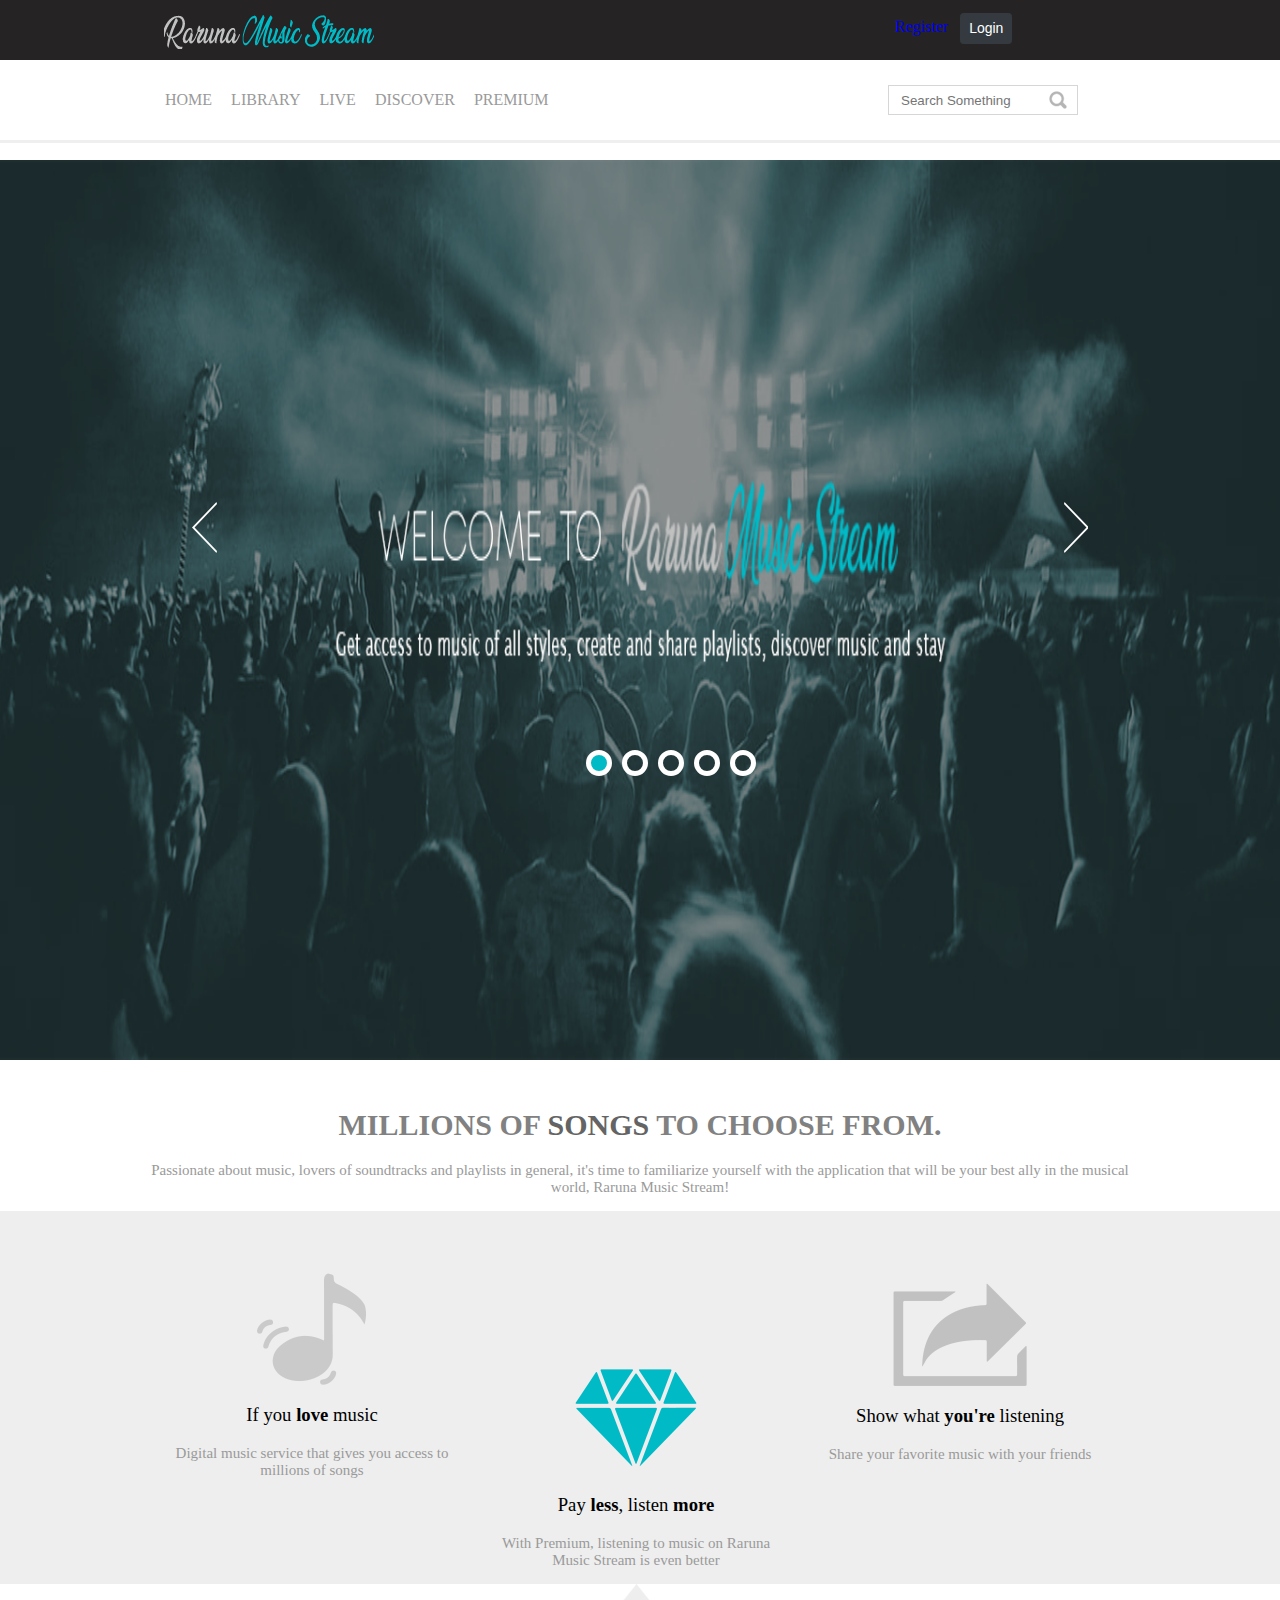
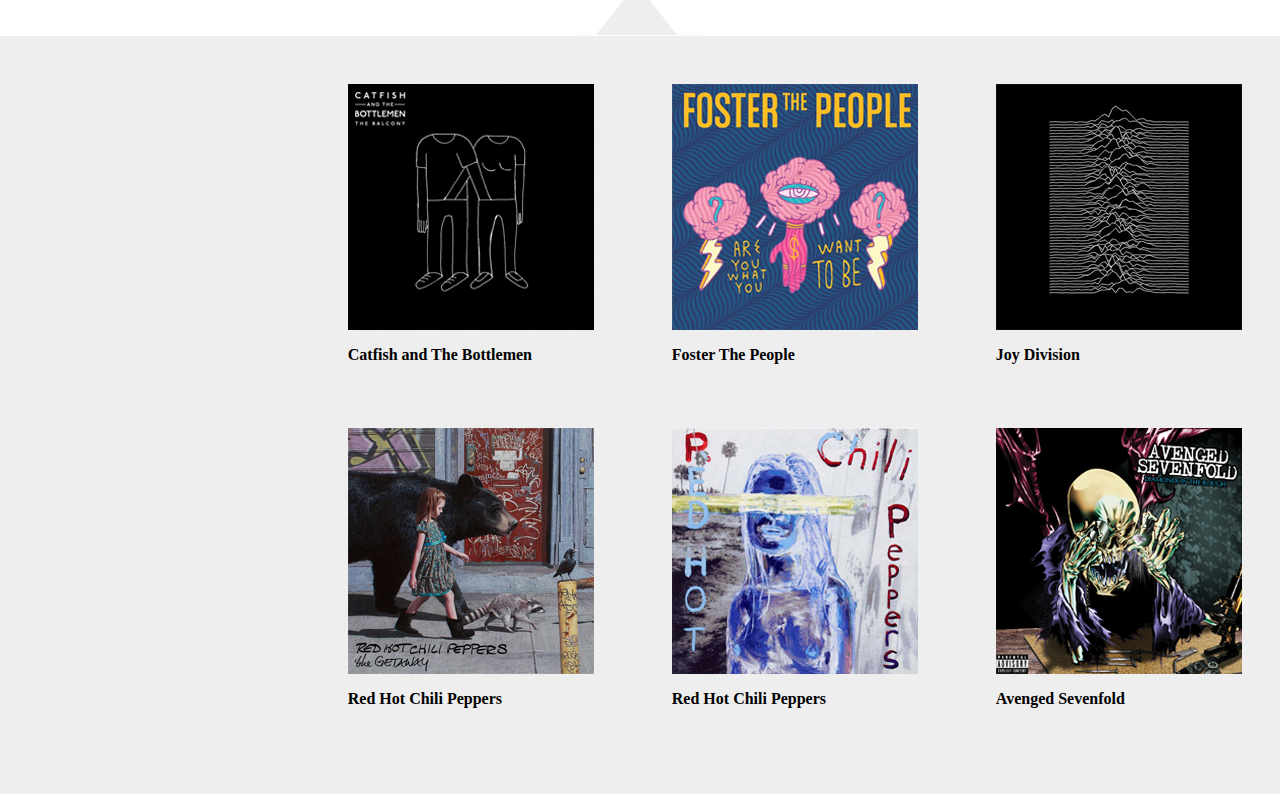
<file: index.html>
<html>

<head>
    <link rel="shortcut icon" href="img/favicon.ico" />
    <link rel="stylesheet" type="text/css" href="css/slick.scss" />
    <link rel="stylesheet" href="icofont/icofont.min.css">
    <link rel="stylesheet" type="text/css" href="css/main.css">
    <title>Raruna</title>
</head>

<body>
    <header class="menu-principal">
        <main>
            <div class="header-1">
                <div class="logo">
                    <a title="Raruna!" href="index.html"><img src="./img/Logo.png"></a>
                </div>
                <div class="interacoes">
                    <a title="Register" href="register.html"><buttonclass="btn btn-primary btn-sm">Register</button></a>
                    <a title="Login" href="login.html"><button class="btn btn-dark btn-sm">Login</button></a>
                </div>
            </div>
        </main>
    </header>
    <main class="coluna-100 menu-urls">
        <div class="header-2">
            <div class="menu">
                <ul>
                    <li><a title="Home" href="index.html">Home</a></li>
                    <li><a href="">Library</a></li>
                    <li><a href="">Live</a></li>
                    <li><a href="">Discover</a></li>
                    <li><a href="">Premium</a></li>
                </ul>

            </div>
            <div class="busca">
                <input placeholder="Search Something" type="text">
            </div>
        </div>
    </main>
    <div class="coluna-100">

        <div class="slider-principal">
            <img src="./img/banner.png" />
            <img src="./img/redbanner.png" />
            <img src="./img/imagine.png" />
            <img src="./img/21banner.png" />
            <img src="./img/eminem.png" />

        </div>
    </div>
    <div class="coluna-100 bloco-texto">
        <div class="content texto-destaque">
            <h1>Millions of <strong>songs</strong> to choose from.</h1>
            <p>Passionate about music, lovers of soundtracks and playlists in general,
                it's time to familiarize yourself with the application
                that will be your best ally in the musical world, Raruna Music Stream!</p>
            <div class="col-3 bloco-texto" style="margin-top: 62px;">
                <img src="./img/musicsimbol.png" />
                <h3>If you <b>love</b> music</h3>
                <p>Digital music service that gives you access to millions of songs</p>
            </div>
            <div class="col-3 bloco-texto" style="margin-top: 150px;">
                <img src="./img/premium.png" />
                <h3>Pay <b>less</b>, listen <b>more</b></h3>
                <p>With Premium, listening to music on Raruna Music Stream is even better</p>

            </div>
            <div class="col-3 bloco-texto" style="margin-top: 72px;">
                <img src="./img/share.png" />
                <h3>Show what <b>you're</b> listening</h3>
                <p>Share your favorite music with your friends</p>

            </div>
        </div>
    </div>
    <div class="col-100 bloco-imagens-texto">
        <div class="content" style="margin-left: 26%; float: left;">
            <div class="col-3 bloco-texto bloco-imagem">
                <img src="./img/catfish.png">
                <p><b>Catfish and The Bottlemen</b></p>

            </div>
            <div class="col-3 bloco-texto bloco-imagem">
                <img src="./img/foster.png">
                <p><b>Foster The People</b></p>

                </p>
            </div>
            <div class="col-3 bloco-texto bloco-imagem">
                <img src="./img/joy.png">
                <p><b>Joy Division</b></p>

            </div>
        </div>
        <div class="content" style="margin-left: 26%; float: left;">
            <div class="col-3 bloco-texto bloco-imagem">
                <img src="./img/redhot.png">
                <p><b>Red Hot Chili Peppers</b></p>

            </div>
            <div class="col-3 bloco-texto bloco-imagem">
                <img src="./img/redhot2.png">
                <p><b>Red Hot Chili Peppers</b></p>

            </div>
            <div class="col-3 bloco-texto bloco-imagem">
                <img src="./img/avenged.png">
                <p><b>Avenged Sevenfold</b></p>

            </div>
        </div>
    </div>
    <footer>
        <script type="text/javascript" src="js/jquery.js"></script>
        <script type="text/javascript" src="js/jquery-migrate.js"></script>
        <script type="text/javascript" src="js/slick.min.js"></script>
        <script type="text/javascript" src="./js/main.js"></script>
    </footer>
</body>

</html>
</file>
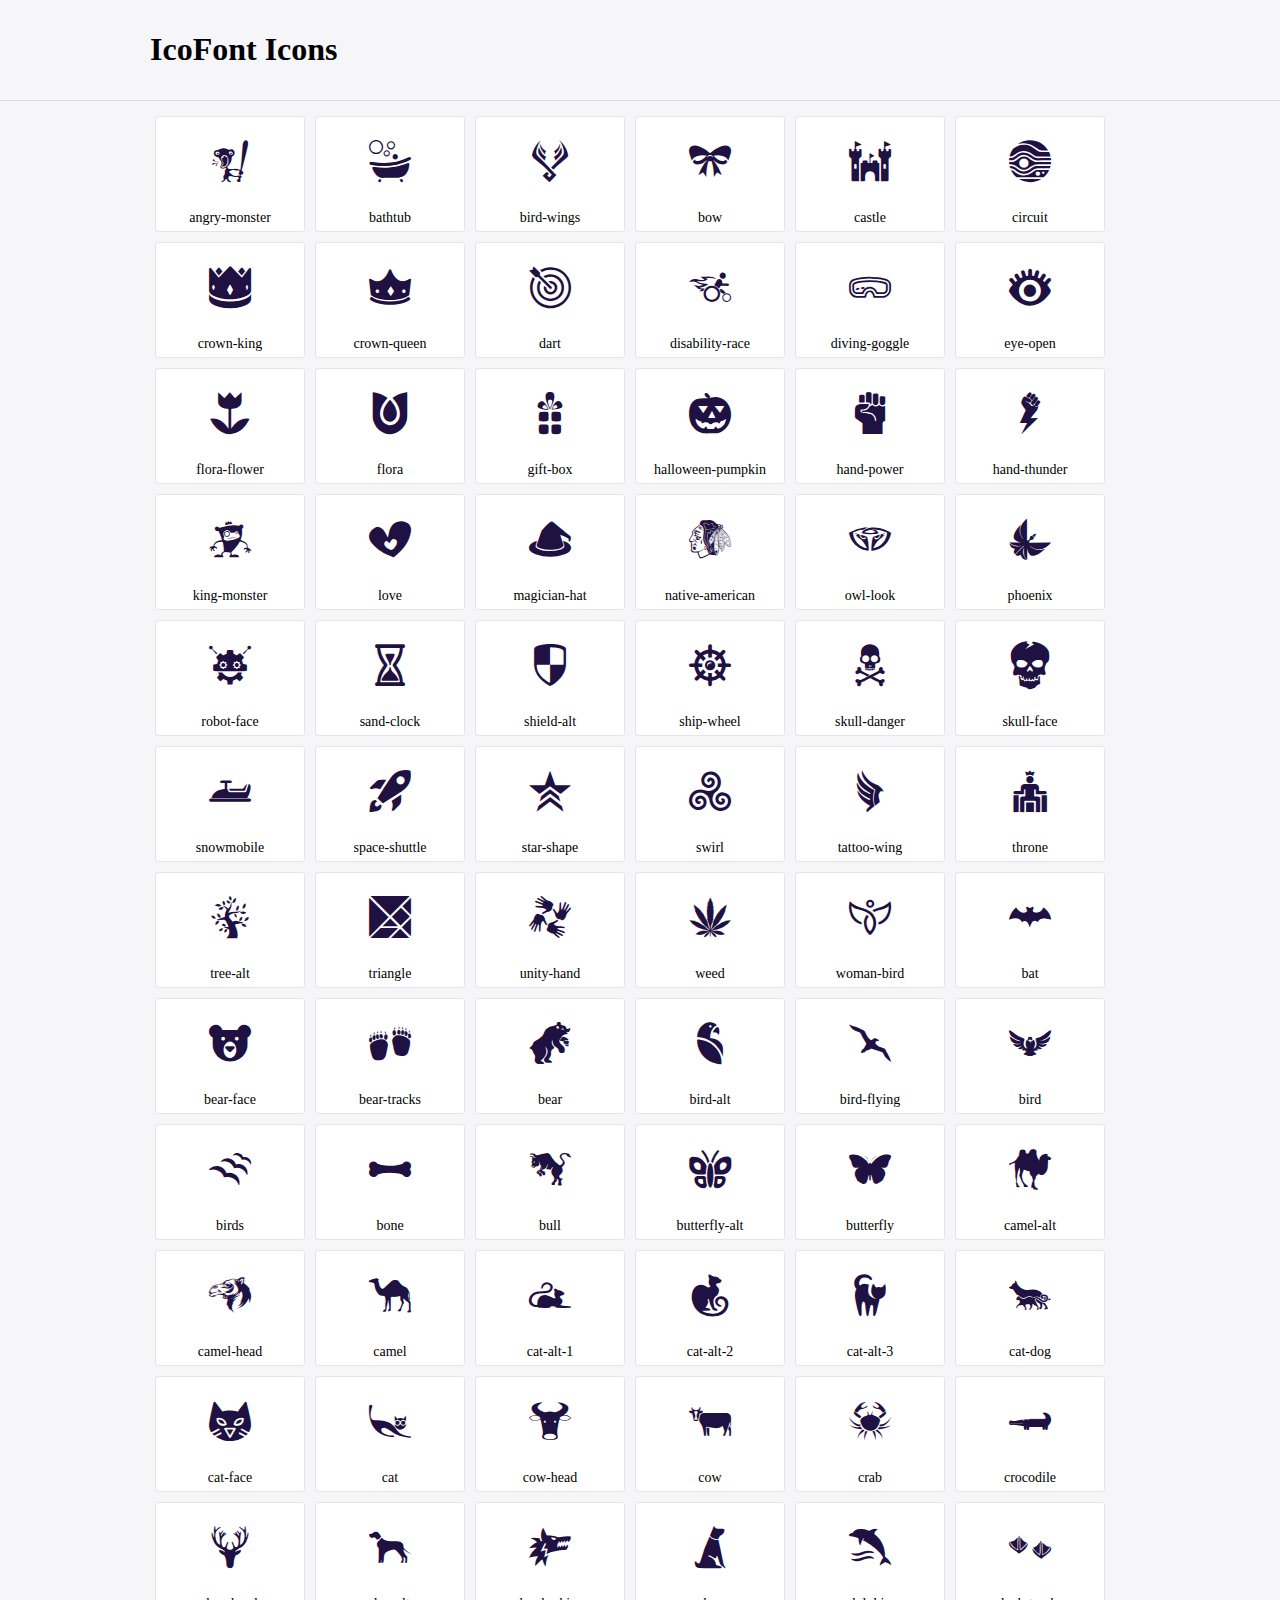
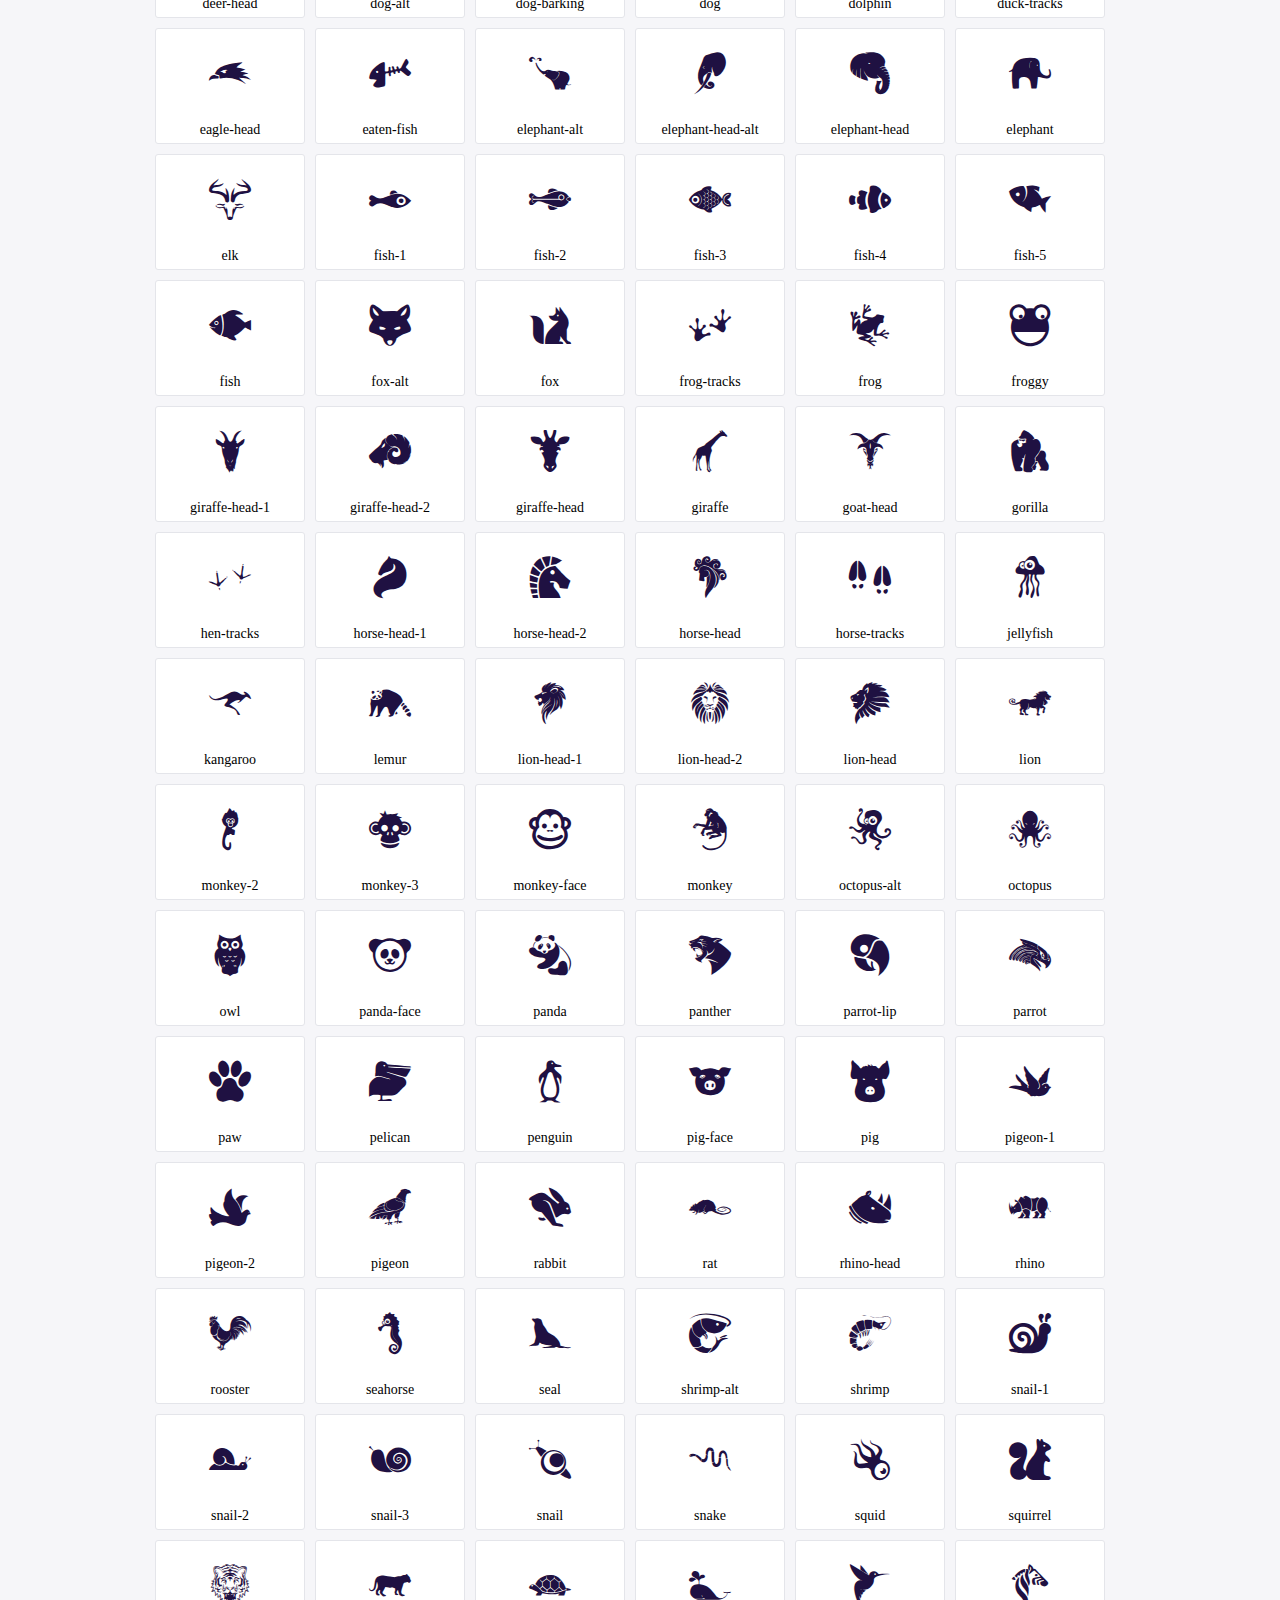
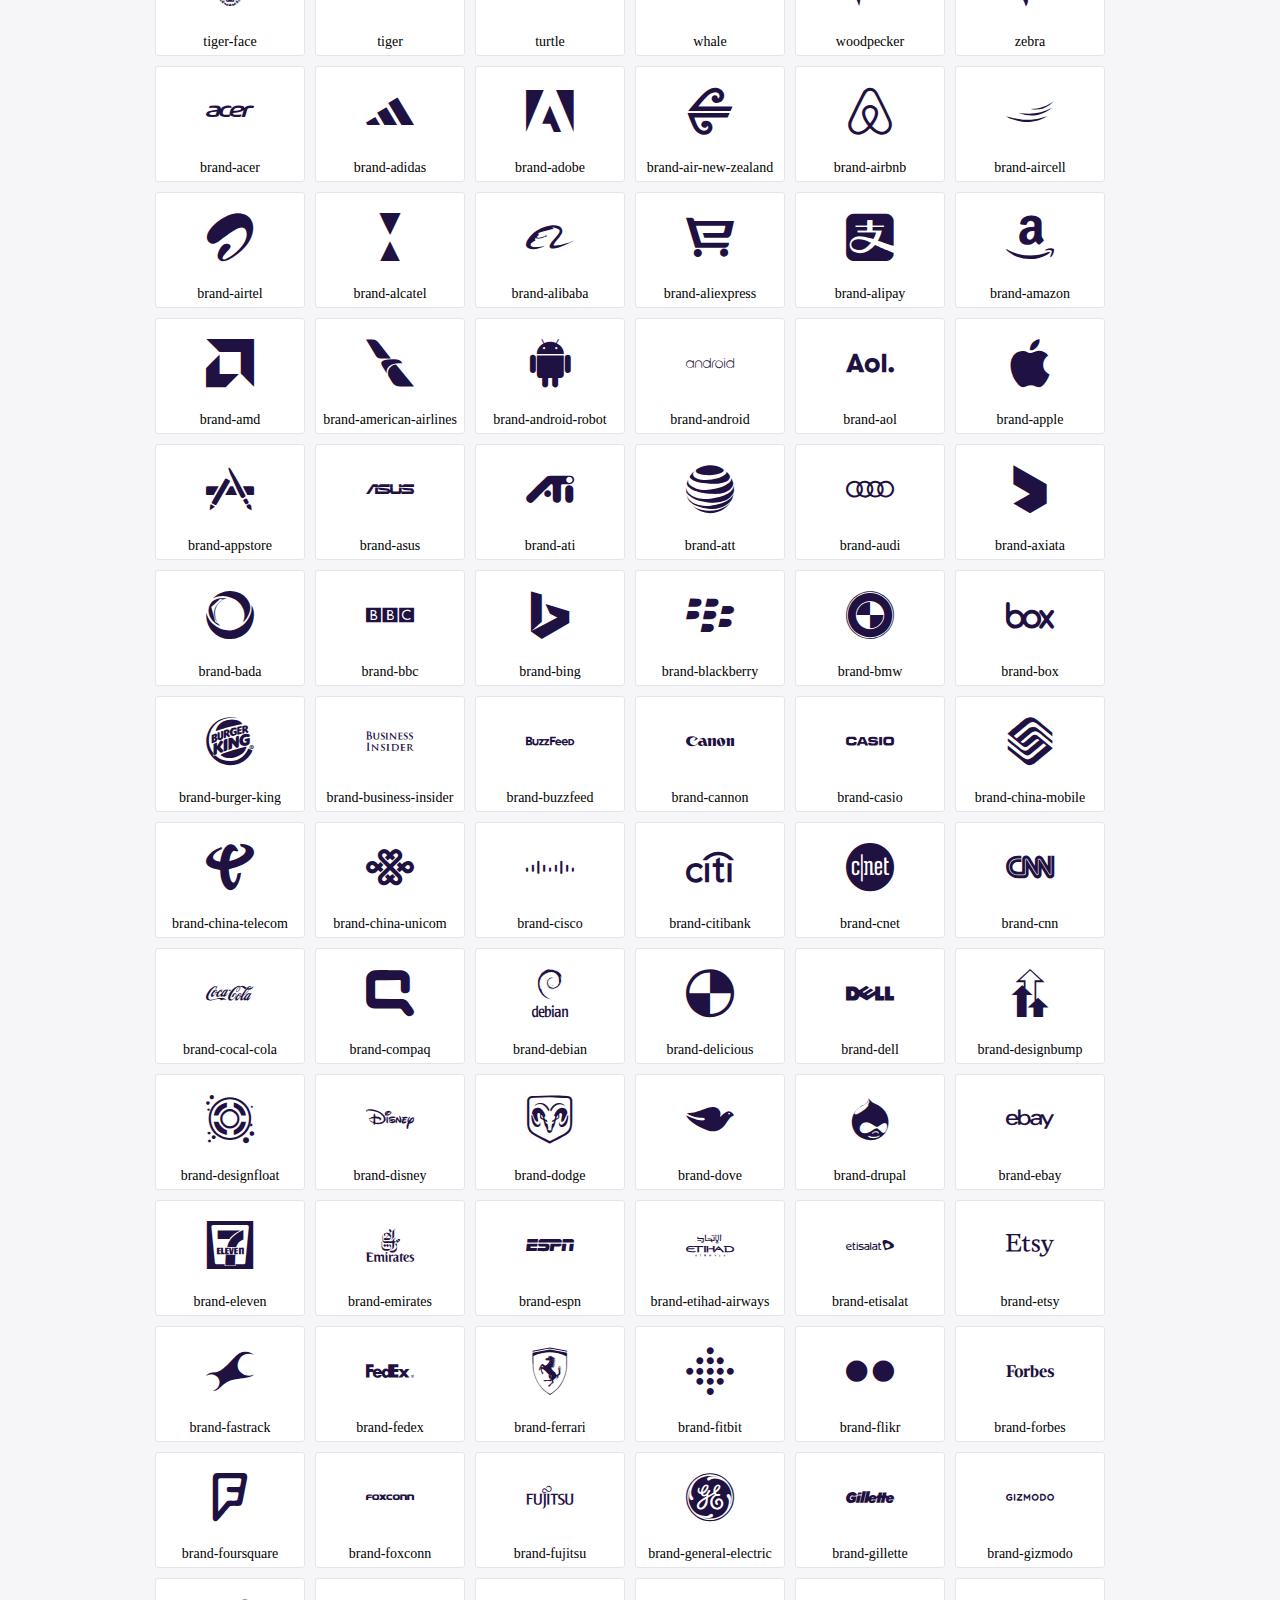
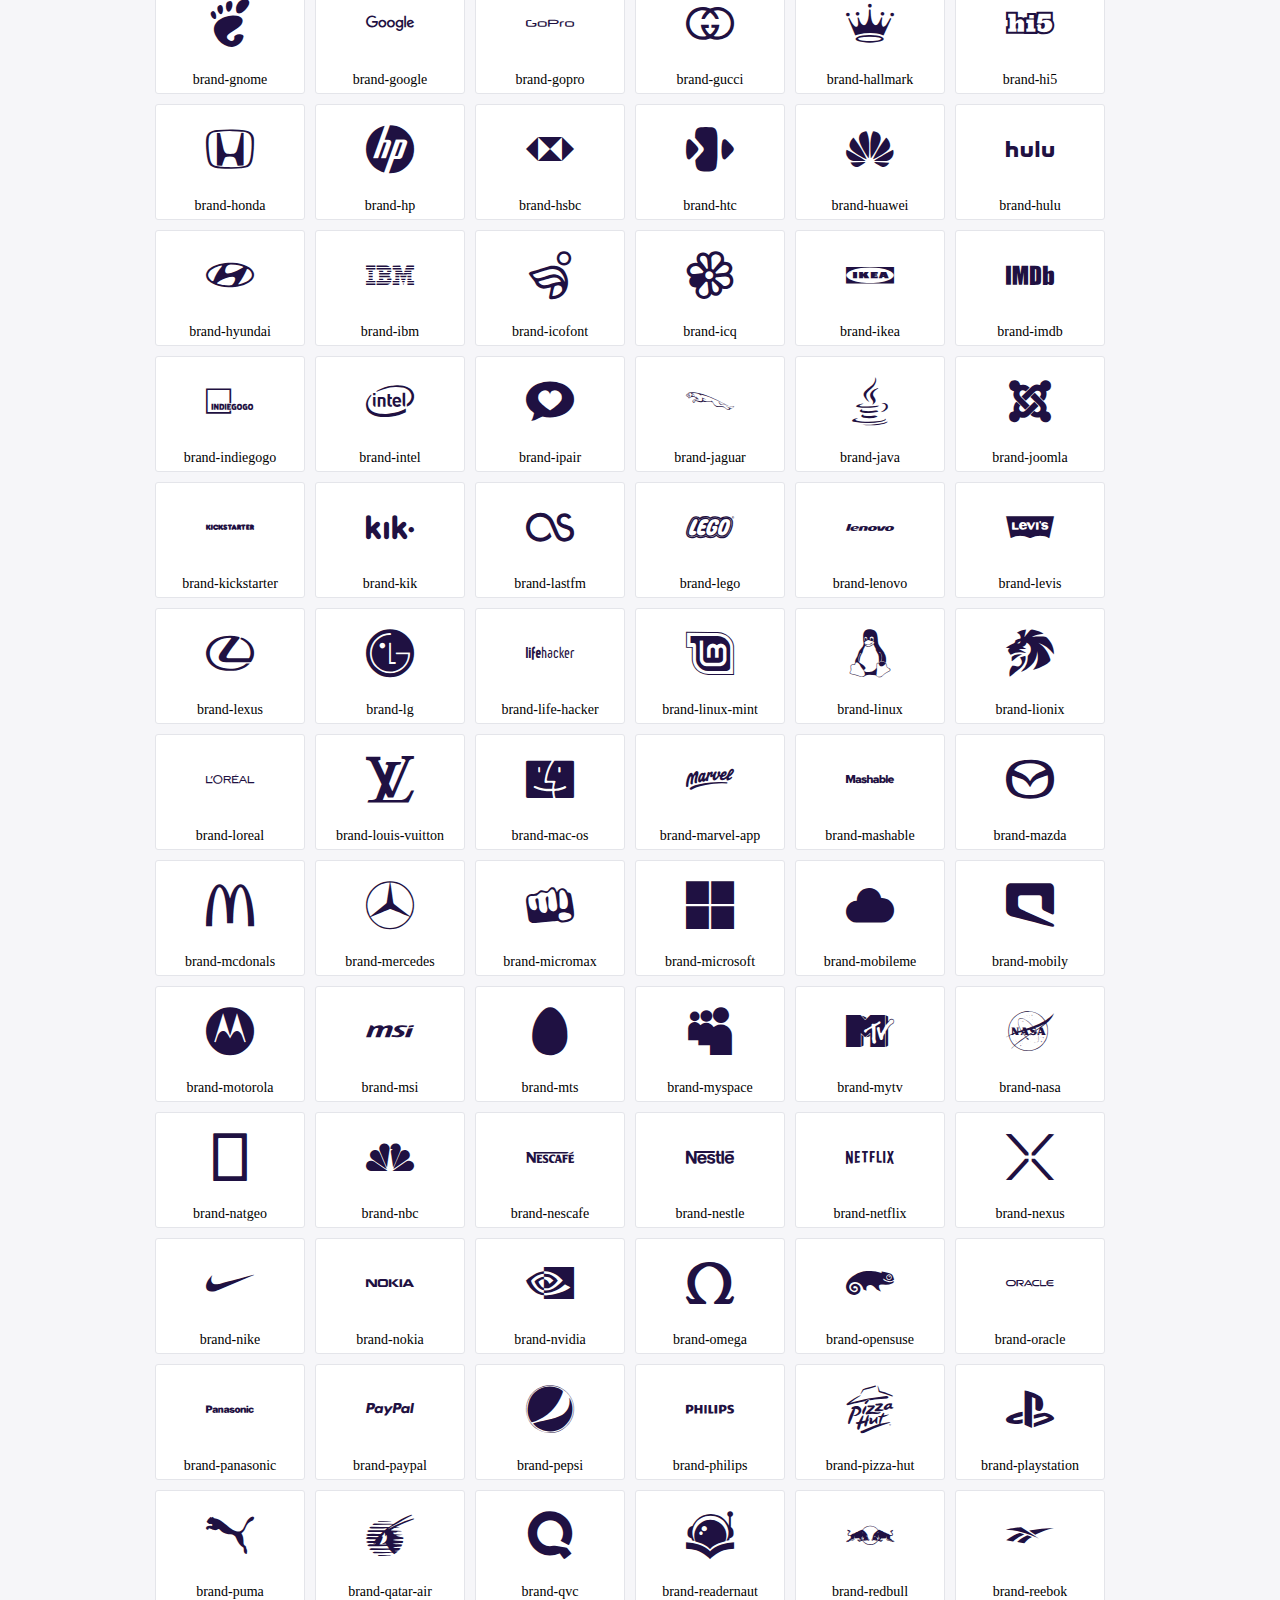
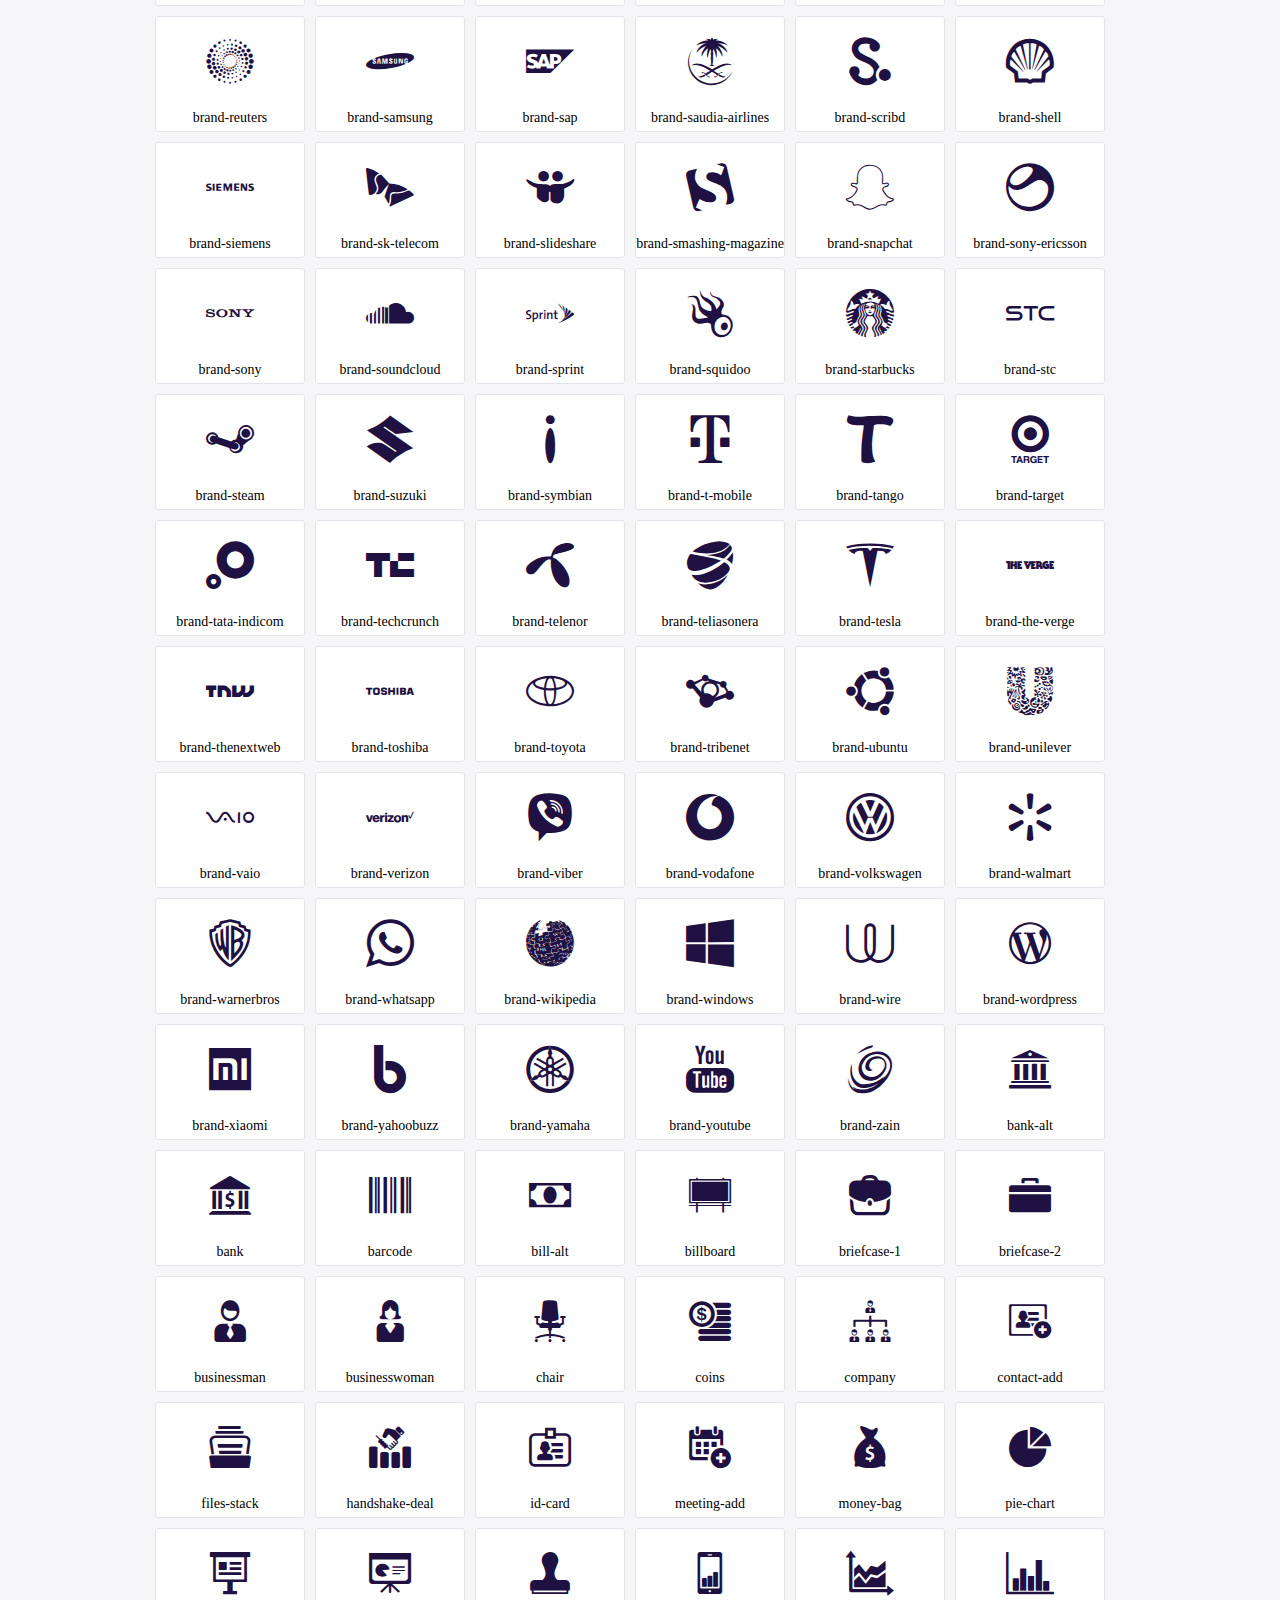
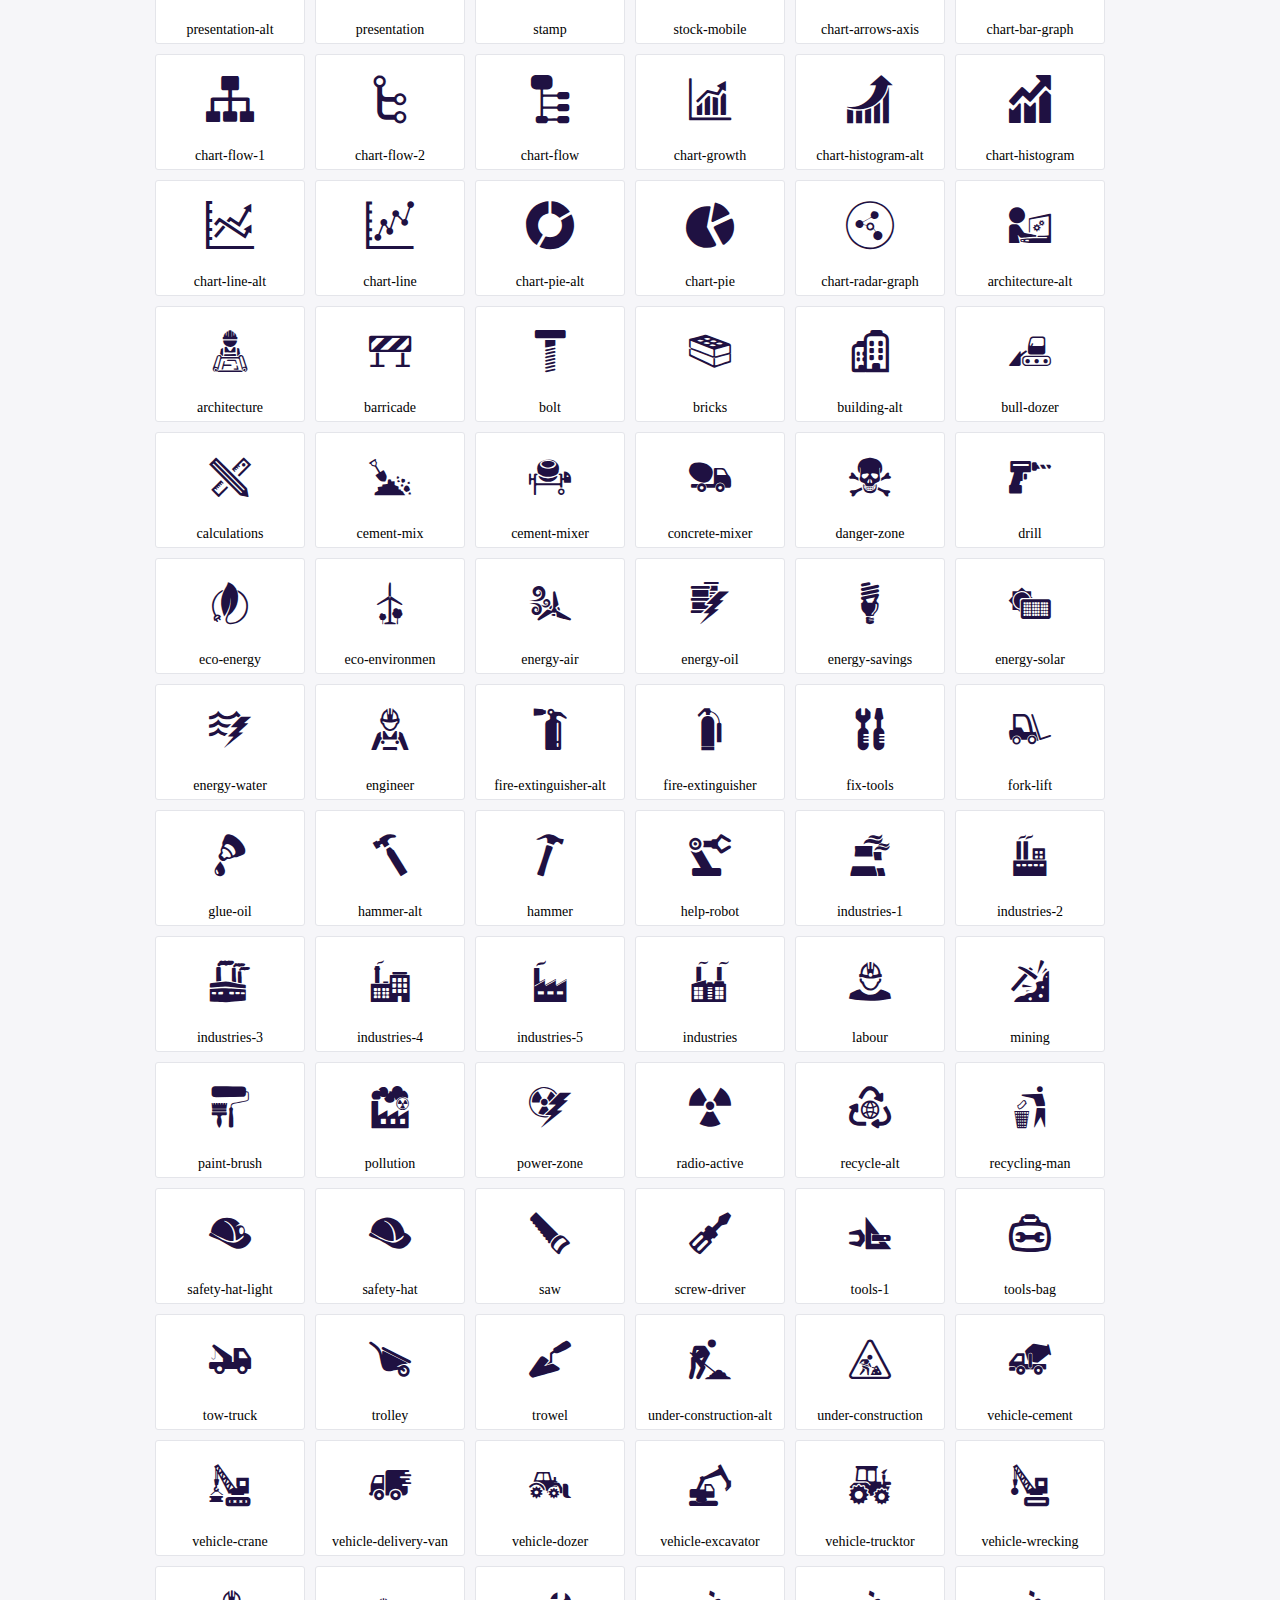
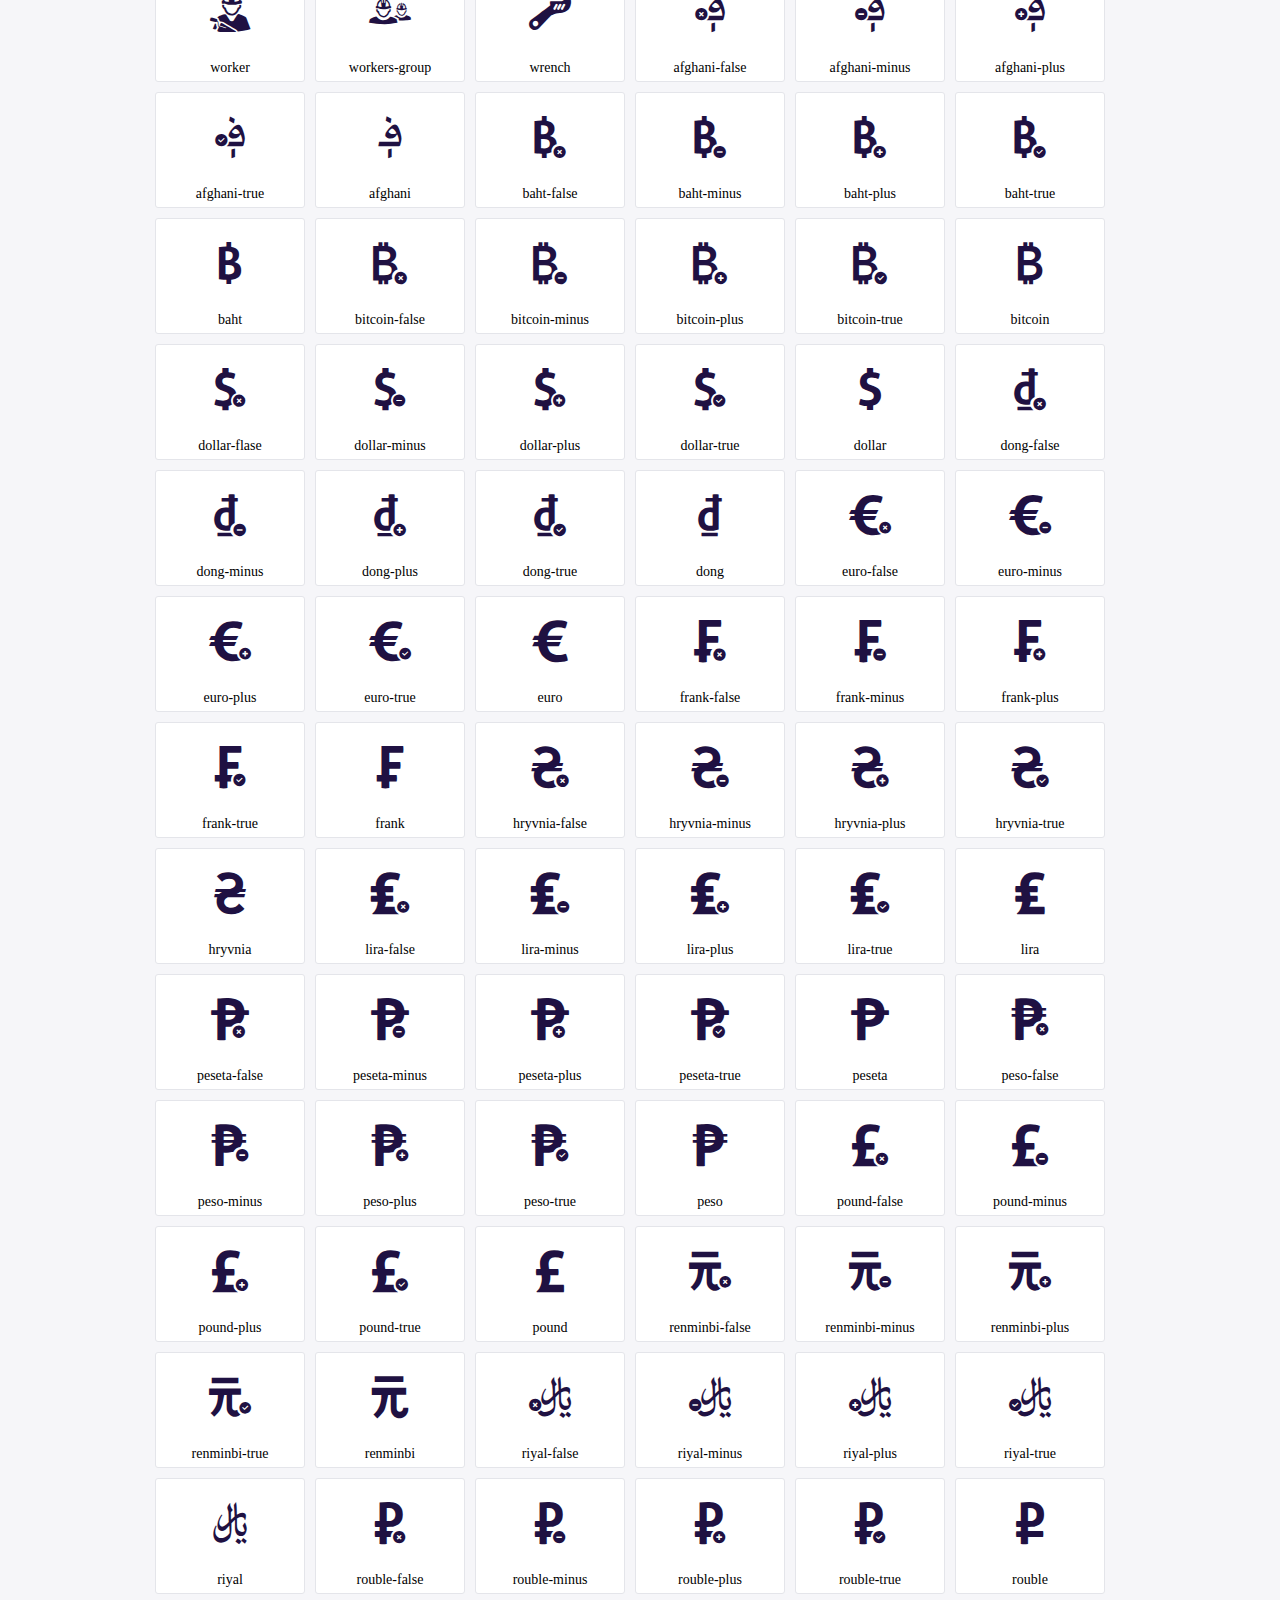
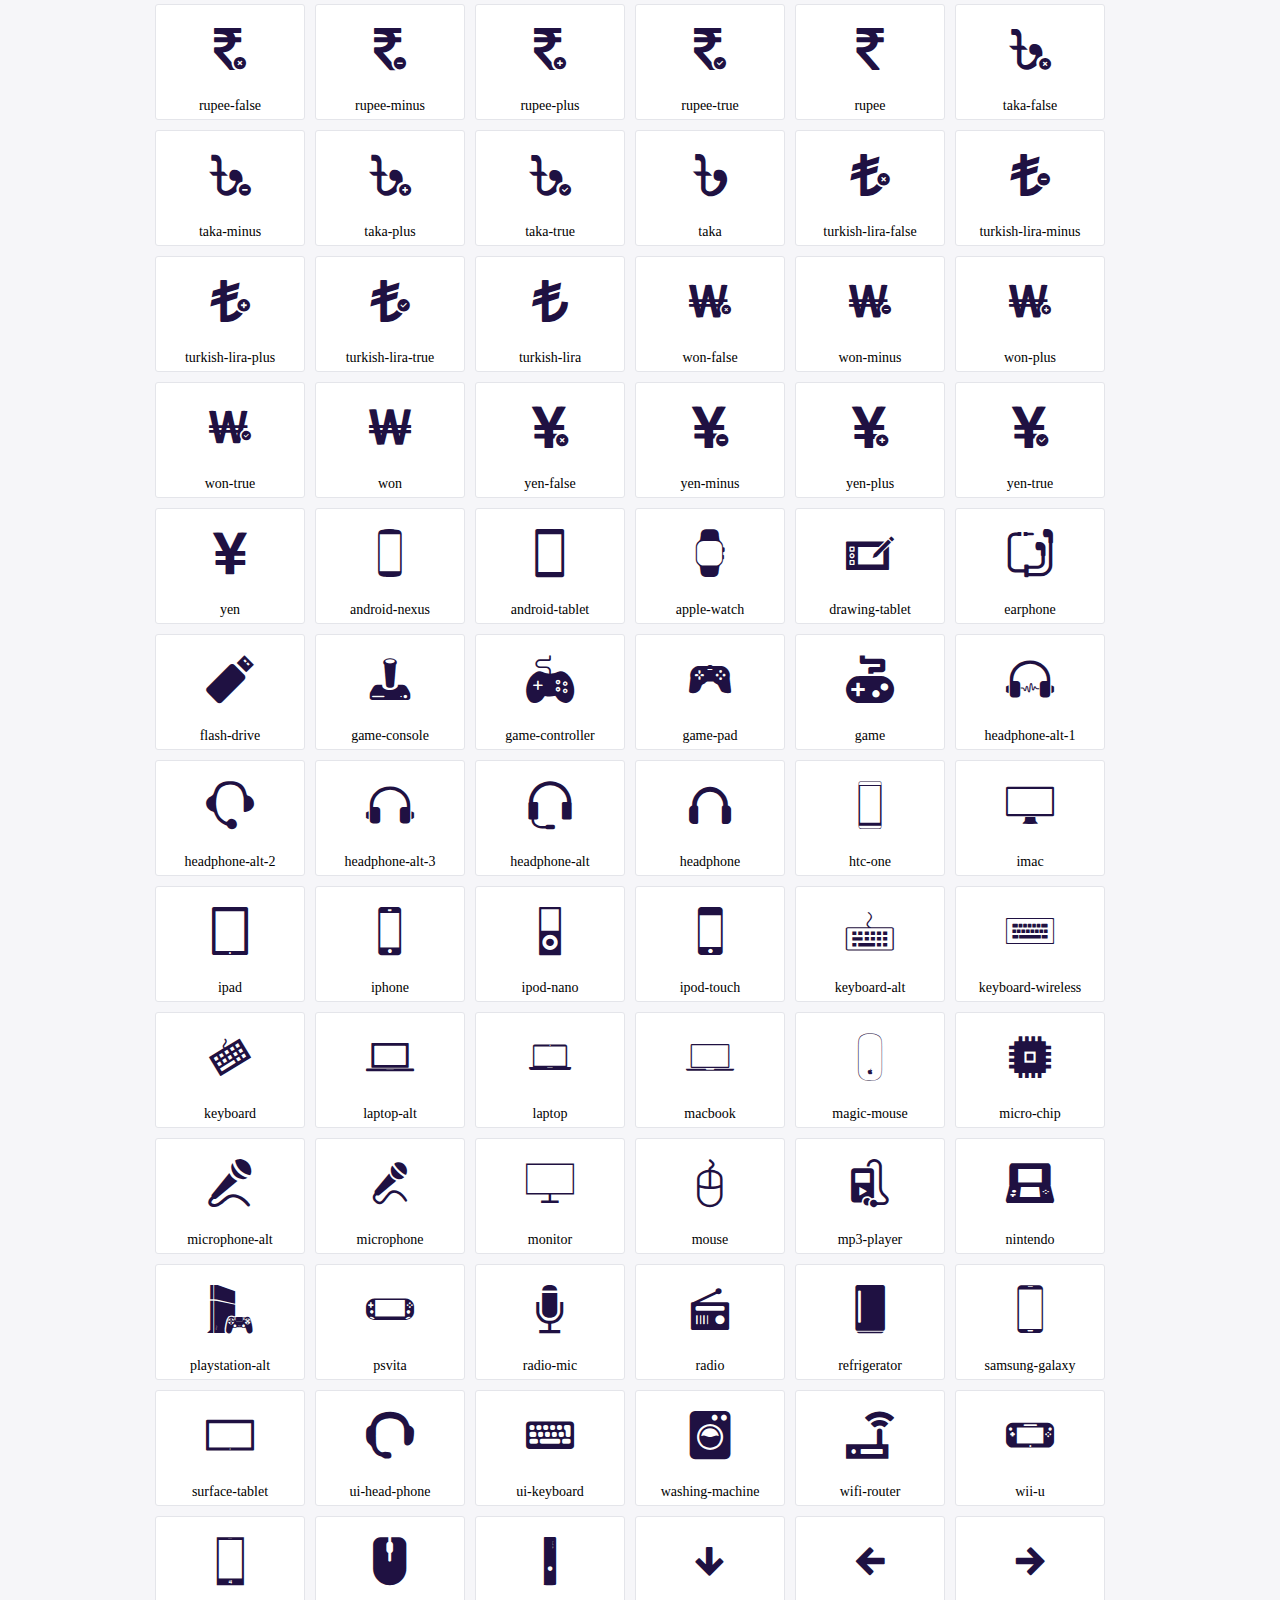
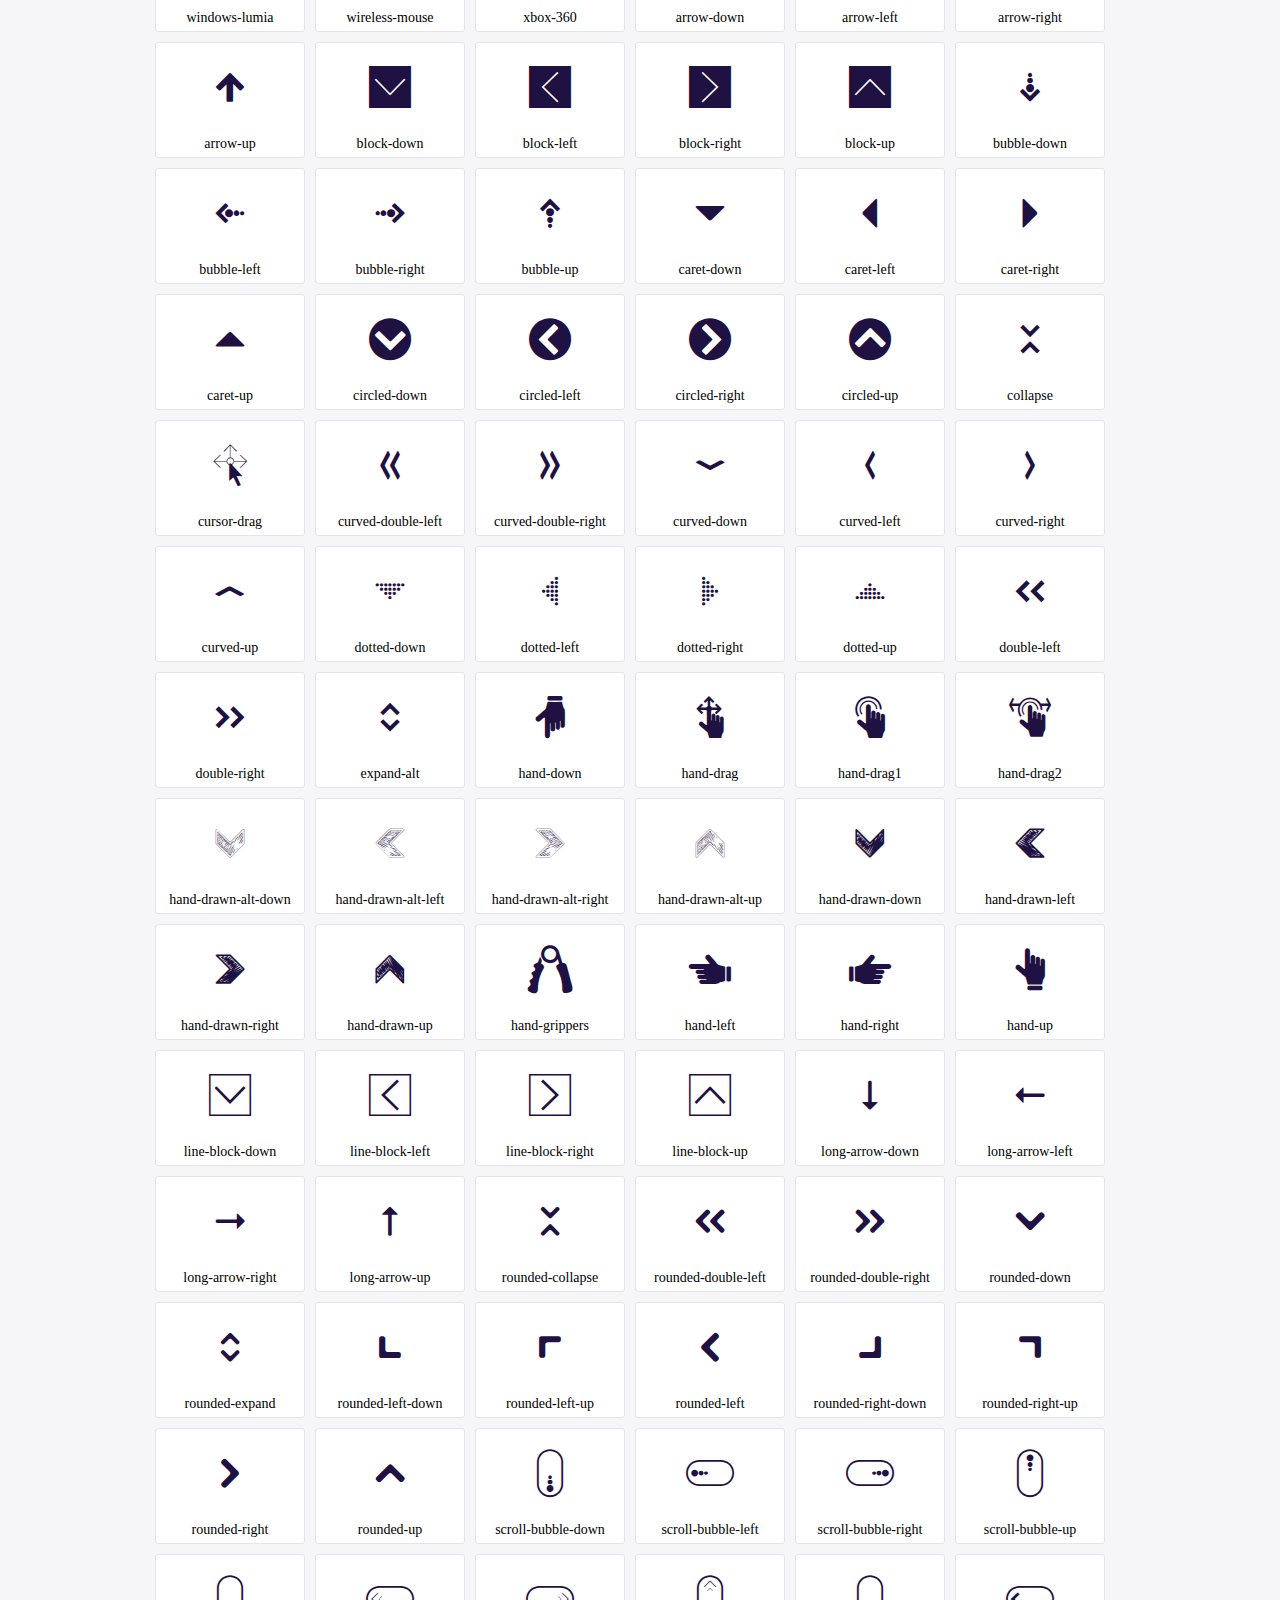
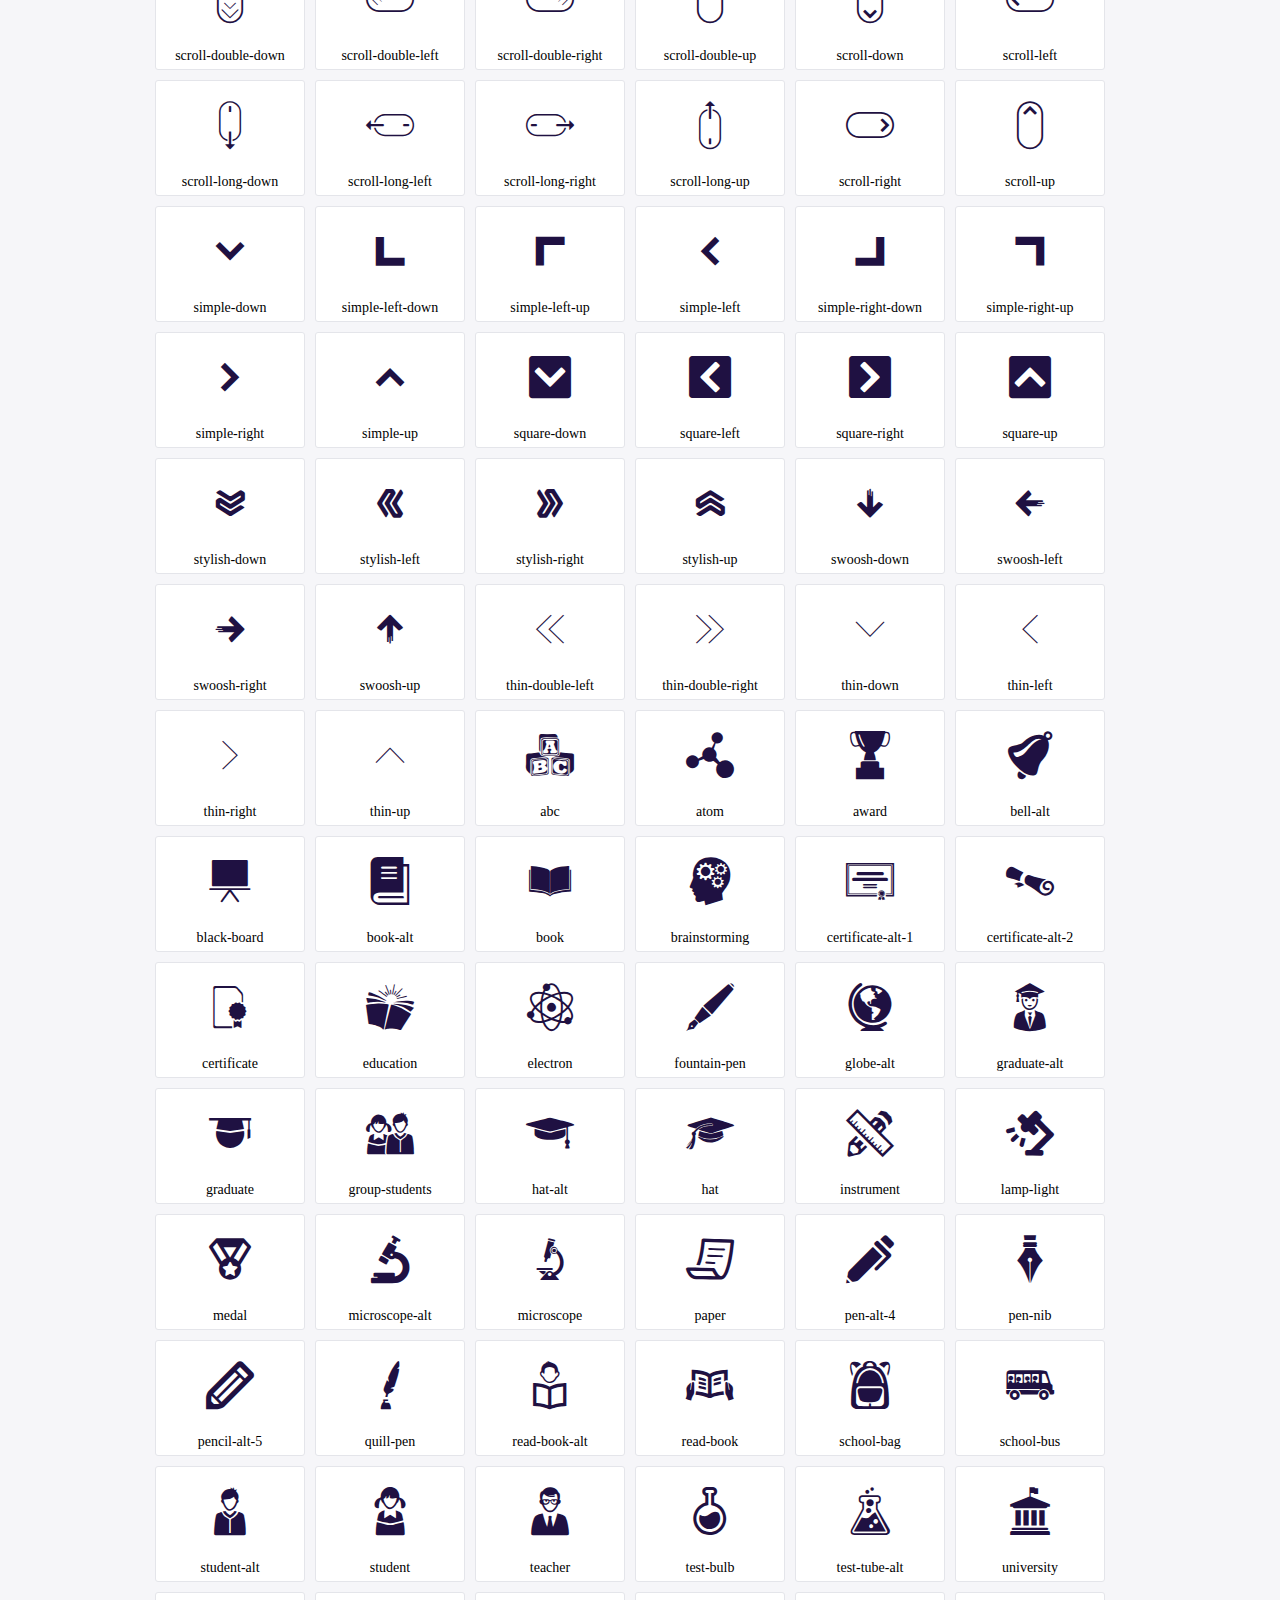
<file: icofont/demo.html>
<!DOCTYPE html>
	<html>
	<head>
		<meta charset="utf-8">
		<title>Examples | IcoFont</title>
		<link rel="stylesheet" type="text/css" href="./icofont.min.css">
		<style type="text/css">
			body {
				margin: 0;
				padding: 0;
				background: #F6F6F9;
			}
			.header {
				border-bottom: 1px solid #DCDCE1;
				padding: 10px 0;
				margin-bottom: 10px;
			}
			.container {
				width: 980px;
				margin: 0 auto;
			}
			.ico-title {
				font-size: 2em;
			}
			.iconlist {
				margin: 0;
				padding: 0;
				list-style: none;
				text-align: center;
				width: 100%;
				display: flex;
				flex-wrap: wrap;
				flex-direction: row;
			}
			.iconlist li {
				position: relative;
				margin: 5px;
				width: 150px;
				cursor: pointer;
			}
			.iconlist li .icon-holder {
				position: relative;
				text-align: center;
				border-radius: 3px;
				overflow: hidden;
				padding-bottom: 5px;
				background: #ffffff;
				border: 1px solid #E4E5EA;
				transition: all 0.2s linear 0s;
			}
			.iconlist li .icon-holder:hover {
				background: #00C3DA;
				color: #ffffff;
			}
			.iconlist li .icon-holder:hover .icon i {
				color: #ffffff;
			}
			.iconlist li .icon-holder .icon {
				padding: 20px;
				text-align: center;
			}
			.iconlist li .icon-holder .icon i {
				font-size: 3em;
				color: #1F1142;
			}
			.iconlist li .icon-holder span {
				font-size: 14px;
				display: block;
				margin-top: 5px;
				border-radius: 3px;
			}
		</style>
	</head>
	<body>
	<div class="header">
		<div class="container">
			<h1 class="ico-title"> IcoFont Icons </h1>
		</div>
	</div>
	<div class="container">
		<ul class="iconlist">
		
		<li>
			<div class="icon-holder">
				<div class="icon"> 
					<i class="icofont-angry-monster"></i>
				</div> 
				<span> angry-monster </span>
			</div>
		</li>
		
		<li>
			<div class="icon-holder">
				<div class="icon"> 
					<i class="icofont-bathtub"></i>
				</div> 
				<span> bathtub </span>
			</div>
		</li>
		
		<li>
			<div class="icon-holder">
				<div class="icon"> 
					<i class="icofont-bird-wings"></i>
				</div> 
				<span> bird-wings </span>
			</div>
		</li>
		
		<li>
			<div class="icon-holder">
				<div class="icon"> 
					<i class="icofont-bow"></i>
				</div> 
				<span> bow </span>
			</div>
		</li>
		
		<li>
			<div class="icon-holder">
				<div class="icon"> 
					<i class="icofont-castle"></i>
				</div> 
				<span> castle </span>
			</div>
		</li>
		
		<li>
			<div class="icon-holder">
				<div class="icon"> 
					<i class="icofont-circuit"></i>
				</div> 
				<span> circuit </span>
			</div>
		</li>
		
		<li>
			<div class="icon-holder">
				<div class="icon"> 
					<i class="icofont-crown-king"></i>
				</div> 
				<span> crown-king </span>
			</div>
		</li>
		
		<li>
			<div class="icon-holder">
				<div class="icon"> 
					<i class="icofont-crown-queen"></i>
				</div> 
				<span> crown-queen </span>
			</div>
		</li>
		
		<li>
			<div class="icon-holder">
				<div class="icon"> 
					<i class="icofont-dart"></i>
				</div> 
				<span> dart </span>
			</div>
		</li>
		
		<li>
			<div class="icon-holder">
				<div class="icon"> 
					<i class="icofont-disability-race"></i>
				</div> 
				<span> disability-race </span>
			</div>
		</li>
		
		<li>
			<div class="icon-holder">
				<div class="icon"> 
					<i class="icofont-diving-goggle"></i>
				</div> 
				<span> diving-goggle </span>
			</div>
		</li>
		
		<li>
			<div class="icon-holder">
				<div class="icon"> 
					<i class="icofont-eye-open"></i>
				</div> 
				<span> eye-open </span>
			</div>
		</li>
		
		<li>
			<div class="icon-holder">
				<div class="icon"> 
					<i class="icofont-flora-flower"></i>
				</div> 
				<span> flora-flower </span>
			</div>
		</li>
		
		<li>
			<div class="icon-holder">
				<div class="icon"> 
					<i class="icofont-flora"></i>
				</div> 
				<span> flora </span>
			</div>
		</li>
		
		<li>
			<div class="icon-holder">
				<div class="icon"> 
					<i class="icofont-gift-box"></i>
				</div> 
				<span> gift-box </span>
			</div>
		</li>
		
		<li>
			<div class="icon-holder">
				<div class="icon"> 
					<i class="icofont-halloween-pumpkin"></i>
				</div> 
				<span> halloween-pumpkin </span>
			</div>
		</li>
		
		<li>
			<div class="icon-holder">
				<div class="icon"> 
					<i class="icofont-hand-power"></i>
				</div> 
				<span> hand-power </span>
			</div>
		</li>
		
		<li>
			<div class="icon-holder">
				<div class="icon"> 
					<i class="icofont-hand-thunder"></i>
				</div> 
				<span> hand-thunder </span>
			</div>
		</li>
		
		<li>
			<div class="icon-holder">
				<div class="icon"> 
					<i class="icofont-king-monster"></i>
				</div> 
				<span> king-monster </span>
			</div>
		</li>
		
		<li>
			<div class="icon-holder">
				<div class="icon"> 
					<i class="icofont-love"></i>
				</div> 
				<span> love </span>
			</div>
		</li>
		
		<li>
			<div class="icon-holder">
				<div class="icon"> 
					<i class="icofont-magician-hat"></i>
				</div> 
				<span> magician-hat </span>
			</div>
		</li>
		
		<li>
			<div class="icon-holder">
				<div class="icon"> 
					<i class="icofont-native-american"></i>
				</div> 
				<span> native-american </span>
			</div>
		</li>
		
		<li>
			<div class="icon-holder">
				<div class="icon"> 
					<i class="icofont-owl-look"></i>
				</div> 
				<span> owl-look </span>
			</div>
		</li>
		
		<li>
			<div class="icon-holder">
				<div class="icon"> 
					<i class="icofont-phoenix"></i>
				</div> 
				<span> phoenix </span>
			</div>
		</li>
		
		<li>
			<div class="icon-holder">
				<div class="icon"> 
					<i class="icofont-robot-face"></i>
				</div> 
				<span> robot-face </span>
			</div>
		</li>
		
		<li>
			<div class="icon-holder">
				<div class="icon"> 
					<i class="icofont-sand-clock"></i>
				</div> 
				<span> sand-clock </span>
			</div>
		</li>
		
		<li>
			<div class="icon-holder">
				<div class="icon"> 
					<i class="icofont-shield-alt"></i>
				</div> 
				<span> shield-alt </span>
			</div>
		</li>
		
		<li>
			<div class="icon-holder">
				<div class="icon"> 
					<i class="icofont-ship-wheel"></i>
				</div> 
				<span> ship-wheel </span>
			</div>
		</li>
		
		<li>
			<div class="icon-holder">
				<div class="icon"> 
					<i class="icofont-skull-danger"></i>
				</div> 
				<span> skull-danger </span>
			</div>
		</li>
		
		<li>
			<div class="icon-holder">
				<div class="icon"> 
					<i class="icofont-skull-face"></i>
				</div> 
				<span> skull-face </span>
			</div>
		</li>
		
		<li>
			<div class="icon-holder">
				<div class="icon"> 
					<i class="icofont-snowmobile"></i>
				</div> 
				<span> snowmobile </span>
			</div>
		</li>
		
		<li>
			<div class="icon-holder">
				<div class="icon"> 
					<i class="icofont-space-shuttle"></i>
				</div> 
				<span> space-shuttle </span>
			</div>
		</li>
		
		<li>
			<div class="icon-holder">
				<div class="icon"> 
					<i class="icofont-star-shape"></i>
				</div> 
				<span> star-shape </span>
			</div>
		</li>
		
		<li>
			<div class="icon-holder">
				<div class="icon"> 
					<i class="icofont-swirl"></i>
				</div> 
				<span> swirl </span>
			</div>
		</li>
		
		<li>
			<div class="icon-holder">
				<div class="icon"> 
					<i class="icofont-tattoo-wing"></i>
				</div> 
				<span> tattoo-wing </span>
			</div>
		</li>
		
		<li>
			<div class="icon-holder">
				<div class="icon"> 
					<i class="icofont-throne"></i>
				</div> 
				<span> throne </span>
			</div>
		</li>
		
		<li>
			<div class="icon-holder">
				<div class="icon"> 
					<i class="icofont-tree-alt"></i>
				</div> 
				<span> tree-alt </span>
			</div>
		</li>
		
		<li>
			<div class="icon-holder">
				<div class="icon"> 
					<i class="icofont-triangle"></i>
				</div> 
				<span> triangle </span>
			</div>
		</li>
		
		<li>
			<div class="icon-holder">
				<div class="icon"> 
					<i class="icofont-unity-hand"></i>
				</div> 
				<span> unity-hand </span>
			</div>
		</li>
		
		<li>
			<div class="icon-holder">
				<div class="icon"> 
					<i class="icofont-weed"></i>
				</div> 
				<span> weed </span>
			</div>
		</li>
		
		<li>
			<div class="icon-holder">
				<div class="icon"> 
					<i class="icofont-woman-bird"></i>
				</div> 
				<span> woman-bird </span>
			</div>
		</li>
		
		<li>
			<div class="icon-holder">
				<div class="icon"> 
					<i class="icofont-bat"></i>
				</div> 
				<span> bat </span>
			</div>
		</li>
		
		<li>
			<div class="icon-holder">
				<div class="icon"> 
					<i class="icofont-bear-face"></i>
				</div> 
				<span> bear-face </span>
			</div>
		</li>
		
		<li>
			<div class="icon-holder">
				<div class="icon"> 
					<i class="icofont-bear-tracks"></i>
				</div> 
				<span> bear-tracks </span>
			</div>
		</li>
		
		<li>
			<div class="icon-holder">
				<div class="icon"> 
					<i class="icofont-bear"></i>
				</div> 
				<span> bear </span>
			</div>
		</li>
		
		<li>
			<div class="icon-holder">
				<div class="icon"> 
					<i class="icofont-bird-alt"></i>
				</div> 
				<span> bird-alt </span>
			</div>
		</li>
		
		<li>
			<div class="icon-holder">
				<div class="icon"> 
					<i class="icofont-bird-flying"></i>
				</div> 
				<span> bird-flying </span>
			</div>
		</li>
		
		<li>
			<div class="icon-holder">
				<div class="icon"> 
					<i class="icofont-bird"></i>
				</div> 
				<span> bird </span>
			</div>
		</li>
		
		<li>
			<div class="icon-holder">
				<div class="icon"> 
					<i class="icofont-birds"></i>
				</div> 
				<span> birds </span>
			</div>
		</li>
		
		<li>
			<div class="icon-holder">
				<div class="icon"> 
					<i class="icofont-bone"></i>
				</div> 
				<span> bone </span>
			</div>
		</li>
		
		<li>
			<div class="icon-holder">
				<div class="icon"> 
					<i class="icofont-bull"></i>
				</div> 
				<span> bull </span>
			</div>
		</li>
		
		<li>
			<div class="icon-holder">
				<div class="icon"> 
					<i class="icofont-butterfly-alt"></i>
				</div> 
				<span> butterfly-alt </span>
			</div>
		</li>
		
		<li>
			<div class="icon-holder">
				<div class="icon"> 
					<i class="icofont-butterfly"></i>
				</div> 
				<span> butterfly </span>
			</div>
		</li>
		
		<li>
			<div class="icon-holder">
				<div class="icon"> 
					<i class="icofont-camel-alt"></i>
				</div> 
				<span> camel-alt </span>
			</div>
		</li>
		
		<li>
			<div class="icon-holder">
				<div class="icon"> 
					<i class="icofont-camel-head"></i>
				</div> 
				<span> camel-head </span>
			</div>
		</li>
		
		<li>
			<div class="icon-holder">
				<div class="icon"> 
					<i class="icofont-camel"></i>
				</div> 
				<span> camel </span>
			</div>
		</li>
		
		<li>
			<div class="icon-holder">
				<div class="icon"> 
					<i class="icofont-cat-alt-1"></i>
				</div> 
				<span> cat-alt-1 </span>
			</div>
		</li>
		
		<li>
			<div class="icon-holder">
				<div class="icon"> 
					<i class="icofont-cat-alt-2"></i>
				</div> 
				<span> cat-alt-2 </span>
			</div>
		</li>
		
		<li>
			<div class="icon-holder">
				<div class="icon"> 
					<i class="icofont-cat-alt-3"></i>
				</div> 
				<span> cat-alt-3 </span>
			</div>
		</li>
		
		<li>
			<div class="icon-holder">
				<div class="icon"> 
					<i class="icofont-cat-dog"></i>
				</div> 
				<span> cat-dog </span>
			</div>
		</li>
		
		<li>
			<div class="icon-holder">
				<div class="icon"> 
					<i class="icofont-cat-face"></i>
				</div> 
				<span> cat-face </span>
			</div>
		</li>
		
		<li>
			<div class="icon-holder">
				<div class="icon"> 
					<i class="icofont-cat"></i>
				</div> 
				<span> cat </span>
			</div>
		</li>
		
		<li>
			<div class="icon-holder">
				<div class="icon"> 
					<i class="icofont-cow-head"></i>
				</div> 
				<span> cow-head </span>
			</div>
		</li>
		
		<li>
			<div class="icon-holder">
				<div class="icon"> 
					<i class="icofont-cow"></i>
				</div> 
				<span> cow </span>
			</div>
		</li>
		
		<li>
			<div class="icon-holder">
				<div class="icon"> 
					<i class="icofont-crab"></i>
				</div> 
				<span> crab </span>
			</div>
		</li>
		
		<li>
			<div class="icon-holder">
				<div class="icon"> 
					<i class="icofont-crocodile"></i>
				</div> 
				<span> crocodile </span>
			</div>
		</li>
		
		<li>
			<div class="icon-holder">
				<div class="icon"> 
					<i class="icofont-deer-head"></i>
				</div> 
				<span> deer-head </span>
			</div>
		</li>
		
		<li>
			<div class="icon-holder">
				<div class="icon"> 
					<i class="icofont-dog-alt"></i>
				</div> 
				<span> dog-alt </span>
			</div>
		</li>
		
		<li>
			<div class="icon-holder">
				<div class="icon"> 
					<i class="icofont-dog-barking"></i>
				</div> 
				<span> dog-barking </span>
			</div>
		</li>
		
		<li>
			<div class="icon-holder">
				<div class="icon"> 
					<i class="icofont-dog"></i>
				</div> 
				<span> dog </span>
			</div>
		</li>
		
		<li>
			<div class="icon-holder">
				<div class="icon"> 
					<i class="icofont-dolphin"></i>
				</div> 
				<span> dolphin </span>
			</div>
		</li>
		
		<li>
			<div class="icon-holder">
				<div class="icon"> 
					<i class="icofont-duck-tracks"></i>
				</div> 
				<span> duck-tracks </span>
			</div>
		</li>
		
		<li>
			<div class="icon-holder">
				<div class="icon"> 
					<i class="icofont-eagle-head"></i>
				</div> 
				<span> eagle-head </span>
			</div>
		</li>
		
		<li>
			<div class="icon-holder">
				<div class="icon"> 
					<i class="icofont-eaten-fish"></i>
				</div> 
				<span> eaten-fish </span>
			</div>
		</li>
		
		<li>
			<div class="icon-holder">
				<div class="icon"> 
					<i class="icofont-elephant-alt"></i>
				</div> 
				<span> elephant-alt </span>
			</div>
		</li>
		
		<li>
			<div class="icon-holder">
				<div class="icon"> 
					<i class="icofont-elephant-head-alt"></i>
				</div> 
				<span> elephant-head-alt </span>
			</div>
		</li>
		
		<li>
			<div class="icon-holder">
				<div class="icon"> 
					<i class="icofont-elephant-head"></i>
				</div> 
				<span> elephant-head </span>
			</div>
		</li>
		
		<li>
			<div class="icon-holder">
				<div class="icon"> 
					<i class="icofont-elephant"></i>
				</div> 
				<span> elephant </span>
			</div>
		</li>
		
		<li>
			<div class="icon-holder">
				<div class="icon"> 
					<i class="icofont-elk"></i>
				</div> 
				<span> elk </span>
			</div>
		</li>
		
		<li>
			<div class="icon-holder">
				<div class="icon"> 
					<i class="icofont-fish-1"></i>
				</div> 
				<span> fish-1 </span>
			</div>
		</li>
		
		<li>
			<div class="icon-holder">
				<div class="icon"> 
					<i class="icofont-fish-2"></i>
				</div> 
				<span> fish-2 </span>
			</div>
		</li>
		
		<li>
			<div class="icon-holder">
				<div class="icon"> 
					<i class="icofont-fish-3"></i>
				</div> 
				<span> fish-3 </span>
			</div>
		</li>
		
		<li>
			<div class="icon-holder">
				<div class="icon"> 
					<i class="icofont-fish-4"></i>
				</div> 
				<span> fish-4 </span>
			</div>
		</li>
		
		<li>
			<div class="icon-holder">
				<div class="icon"> 
					<i class="icofont-fish-5"></i>
				</div> 
				<span> fish-5 </span>
			</div>
		</li>
		
		<li>
			<div class="icon-holder">
				<div class="icon"> 
					<i class="icofont-fish"></i>
				</div> 
				<span> fish </span>
			</div>
		</li>
		
		<li>
			<div class="icon-holder">
				<div class="icon"> 
					<i class="icofont-fox-alt"></i>
				</div> 
				<span> fox-alt </span>
			</div>
		</li>
		
		<li>
			<div class="icon-holder">
				<div class="icon"> 
					<i class="icofont-fox"></i>
				</div> 
				<span> fox </span>
			</div>
		</li>
		
		<li>
			<div class="icon-holder">
				<div class="icon"> 
					<i class="icofont-frog-tracks"></i>
				</div> 
				<span> frog-tracks </span>
			</div>
		</li>
		
		<li>
			<div class="icon-holder">
				<div class="icon"> 
					<i class="icofont-frog"></i>
				</div> 
				<span> frog </span>
			</div>
		</li>
		
		<li>
			<div class="icon-holder">
				<div class="icon"> 
					<i class="icofont-froggy"></i>
				</div> 
				<span> froggy </span>
			</div>
		</li>
		
		<li>
			<div class="icon-holder">
				<div class="icon"> 
					<i class="icofont-giraffe-head-1"></i>
				</div> 
				<span> giraffe-head-1 </span>
			</div>
		</li>
		
		<li>
			<div class="icon-holder">
				<div class="icon"> 
					<i class="icofont-giraffe-head-2"></i>
				</div> 
				<span> giraffe-head-2 </span>
			</div>
		</li>
		
		<li>
			<div class="icon-holder">
				<div class="icon"> 
					<i class="icofont-giraffe-head"></i>
				</div> 
				<span> giraffe-head </span>
			</div>
		</li>
		
		<li>
			<div class="icon-holder">
				<div class="icon"> 
					<i class="icofont-giraffe"></i>
				</div> 
				<span> giraffe </span>
			</div>
		</li>
		
		<li>
			<div class="icon-holder">
				<div class="icon"> 
					<i class="icofont-goat-head"></i>
				</div> 
				<span> goat-head </span>
			</div>
		</li>
		
		<li>
			<div class="icon-holder">
				<div class="icon"> 
					<i class="icofont-gorilla"></i>
				</div> 
				<span> gorilla </span>
			</div>
		</li>
		
		<li>
			<div class="icon-holder">
				<div class="icon"> 
					<i class="icofont-hen-tracks"></i>
				</div> 
				<span> hen-tracks </span>
			</div>
		</li>
		
		<li>
			<div class="icon-holder">
				<div class="icon"> 
					<i class="icofont-horse-head-1"></i>
				</div> 
				<span> horse-head-1 </span>
			</div>
		</li>
		
		<li>
			<div class="icon-holder">
				<div class="icon"> 
					<i class="icofont-horse-head-2"></i>
				</div> 
				<span> horse-head-2 </span>
			</div>
		</li>
		
		<li>
			<div class="icon-holder">
				<div class="icon"> 
					<i class="icofont-horse-head"></i>
				</div> 
				<span> horse-head </span>
			</div>
		</li>
		
		<li>
			<div class="icon-holder">
				<div class="icon"> 
					<i class="icofont-horse-tracks"></i>
				</div> 
				<span> horse-tracks </span>
			</div>
		</li>
		
		<li>
			<div class="icon-holder">
				<div class="icon"> 
					<i class="icofont-jellyfish"></i>
				</div> 
				<span> jellyfish </span>
			</div>
		</li>
		
		<li>
			<div class="icon-holder">
				<div class="icon"> 
					<i class="icofont-kangaroo"></i>
				</div> 
				<span> kangaroo </span>
			</div>
		</li>
		
		<li>
			<div class="icon-holder">
				<div class="icon"> 
					<i class="icofont-lemur"></i>
				</div> 
				<span> lemur </span>
			</div>
		</li>
		
		<li>
			<div class="icon-holder">
				<div class="icon"> 
					<i class="icofont-lion-head-1"></i>
				</div> 
				<span> lion-head-1 </span>
			</div>
		</li>
		
		<li>
			<div class="icon-holder">
				<div class="icon"> 
					<i class="icofont-lion-head-2"></i>
				</div> 
				<span> lion-head-2 </span>
			</div>
		</li>
		
		<li>
			<div class="icon-holder">
				<div class="icon"> 
					<i class="icofont-lion-head"></i>
				</div> 
				<span> lion-head </span>
			</div>
		</li>
		
		<li>
			<div class="icon-holder">
				<div class="icon"> 
					<i class="icofont-lion"></i>
				</div> 
				<span> lion </span>
			</div>
		</li>
		
		<li>
			<div class="icon-holder">
				<div class="icon"> 
					<i class="icofont-monkey-2"></i>
				</div> 
				<span> monkey-2 </span>
			</div>
		</li>
		
		<li>
			<div class="icon-holder">
				<div class="icon"> 
					<i class="icofont-monkey-3"></i>
				</div> 
				<span> monkey-3 </span>
			</div>
		</li>
		
		<li>
			<div class="icon-holder">
				<div class="icon"> 
					<i class="icofont-monkey-face"></i>
				</div> 
				<span> monkey-face </span>
			</div>
		</li>
		
		<li>
			<div class="icon-holder">
				<div class="icon"> 
					<i class="icofont-monkey"></i>
				</div> 
				<span> monkey </span>
			</div>
		</li>
		
		<li>
			<div class="icon-holder">
				<div class="icon"> 
					<i class="icofont-octopus-alt"></i>
				</div> 
				<span> octopus-alt </span>
			</div>
		</li>
		
		<li>
			<div class="icon-holder">
				<div class="icon"> 
					<i class="icofont-octopus"></i>
				</div> 
				<span> octopus </span>
			</div>
		</li>
		
		<li>
			<div class="icon-holder">
				<div class="icon"> 
					<i class="icofont-owl"></i>
				</div> 
				<span> owl </span>
			</div>
		</li>
		
		<li>
			<div class="icon-holder">
				<div class="icon"> 
					<i class="icofont-panda-face"></i>
				</div> 
				<span> panda-face </span>
			</div>
		</li>
		
		<li>
			<div class="icon-holder">
				<div class="icon"> 
					<i class="icofont-panda"></i>
				</div> 
				<span> panda </span>
			</div>
		</li>
		
		<li>
			<div class="icon-holder">
				<div class="icon"> 
					<i class="icofont-panther"></i>
				</div> 
				<span> panther </span>
			</div>
		</li>
		
		<li>
			<div class="icon-holder">
				<div class="icon"> 
					<i class="icofont-parrot-lip"></i>
				</div> 
				<span> parrot-lip </span>
			</div>
		</li>
		
		<li>
			<div class="icon-holder">
				<div class="icon"> 
					<i class="icofont-parrot"></i>
				</div> 
				<span> parrot </span>
			</div>
		</li>
		
		<li>
			<div class="icon-holder">
				<div class="icon"> 
					<i class="icofont-paw"></i>
				</div> 
				<span> paw </span>
			</div>
		</li>
		
		<li>
			<div class="icon-holder">
				<div class="icon"> 
					<i class="icofont-pelican"></i>
				</div> 
				<span> pelican </span>
			</div>
		</li>
		
		<li>
			<div class="icon-holder">
				<div class="icon"> 
					<i class="icofont-penguin"></i>
				</div> 
				<span> penguin </span>
			</div>
		</li>
		
		<li>
			<div class="icon-holder">
				<div class="icon"> 
					<i class="icofont-pig-face"></i>
				</div> 
				<span> pig-face </span>
			</div>
		</li>
		
		<li>
			<div class="icon-holder">
				<div class="icon"> 
					<i class="icofont-pig"></i>
				</div> 
				<span> pig </span>
			</div>
		</li>
		
		<li>
			<div class="icon-holder">
				<div class="icon"> 
					<i class="icofont-pigeon-1"></i>
				</div> 
				<span> pigeon-1 </span>
			</div>
		</li>
		
		<li>
			<div class="icon-holder">
				<div class="icon"> 
					<i class="icofont-pigeon-2"></i>
				</div> 
				<span> pigeon-2 </span>
			</div>
		</li>
		
		<li>
			<div class="icon-holder">
				<div class="icon"> 
					<i class="icofont-pigeon"></i>
				</div> 
				<span> pigeon </span>
			</div>
		</li>
		
		<li>
			<div class="icon-holder">
				<div class="icon"> 
					<i class="icofont-rabbit"></i>
				</div> 
				<span> rabbit </span>
			</div>
		</li>
		
		<li>
			<div class="icon-holder">
				<div class="icon"> 
					<i class="icofont-rat"></i>
				</div> 
				<span> rat </span>
			</div>
		</li>
		
		<li>
			<div class="icon-holder">
				<div class="icon"> 
					<i class="icofont-rhino-head"></i>
				</div> 
				<span> rhino-head </span>
			</div>
		</li>
		
		<li>
			<div class="icon-holder">
				<div class="icon"> 
					<i class="icofont-rhino"></i>
				</div> 
				<span> rhino </span>
			</div>
		</li>
		
		<li>
			<div class="icon-holder">
				<div class="icon"> 
					<i class="icofont-rooster"></i>
				</div> 
				<span> rooster </span>
			</div>
		</li>
		
		<li>
			<div class="icon-holder">
				<div class="icon"> 
					<i class="icofont-seahorse"></i>
				</div> 
				<span> seahorse </span>
			</div>
		</li>
		
		<li>
			<div class="icon-holder">
				<div class="icon"> 
					<i class="icofont-seal"></i>
				</div> 
				<span> seal </span>
			</div>
		</li>
		
		<li>
			<div class="icon-holder">
				<div class="icon"> 
					<i class="icofont-shrimp-alt"></i>
				</div> 
				<span> shrimp-alt </span>
			</div>
		</li>
		
		<li>
			<div class="icon-holder">
				<div class="icon"> 
					<i class="icofont-shrimp"></i>
				</div> 
				<span> shrimp </span>
			</div>
		</li>
		
		<li>
			<div class="icon-holder">
				<div class="icon"> 
					<i class="icofont-snail-1"></i>
				</div> 
				<span> snail-1 </span>
			</div>
		</li>
		
		<li>
			<div class="icon-holder">
				<div class="icon"> 
					<i class="icofont-snail-2"></i>
				</div> 
				<span> snail-2 </span>
			</div>
		</li>
		
		<li>
			<div class="icon-holder">
				<div class="icon"> 
					<i class="icofont-snail-3"></i>
				</div> 
				<span> snail-3 </span>
			</div>
		</li>
		
		<li>
			<div class="icon-holder">
				<div class="icon"> 
					<i class="icofont-snail"></i>
				</div> 
				<span> snail </span>
			</div>
		</li>
		
		<li>
			<div class="icon-holder">
				<div class="icon"> 
					<i class="icofont-snake"></i>
				</div> 
				<span> snake </span>
			</div>
		</li>
		
		<li>
			<div class="icon-holder">
				<div class="icon"> 
					<i class="icofont-squid"></i>
				</div> 
				<span> squid </span>
			</div>
		</li>
		
		<li>
			<div class="icon-holder">
				<div class="icon"> 
					<i class="icofont-squirrel"></i>
				</div> 
				<span> squirrel </span>
			</div>
		</li>
		
		<li>
			<div class="icon-holder">
				<div class="icon"> 
					<i class="icofont-tiger-face"></i>
				</div> 
				<span> tiger-face </span>
			</div>
		</li>
		
		<li>
			<div class="icon-holder">
				<div class="icon"> 
					<i class="icofont-tiger"></i>
				</div> 
				<span> tiger </span>
			</div>
		</li>
		
		<li>
			<div class="icon-holder">
				<div class="icon"> 
					<i class="icofont-turtle"></i>
				</div> 
				<span> turtle </span>
			</div>
		</li>
		
		<li>
			<div class="icon-holder">
				<div class="icon"> 
					<i class="icofont-whale"></i>
				</div> 
				<span> whale </span>
			</div>
		</li>
		
		<li>
			<div class="icon-holder">
				<div class="icon"> 
					<i class="icofont-woodpecker"></i>
				</div> 
				<span> woodpecker </span>
			</div>
		</li>
		
		<li>
			<div class="icon-holder">
				<div class="icon"> 
					<i class="icofont-zebra"></i>
				</div> 
				<span> zebra </span>
			</div>
		</li>
		
		<li>
			<div class="icon-holder">
				<div class="icon"> 
					<i class="icofont-brand-acer"></i>
				</div> 
				<span> brand-acer </span>
			</div>
		</li>
		
		<li>
			<div class="icon-holder">
				<div class="icon"> 
					<i class="icofont-brand-adidas"></i>
				</div> 
				<span> brand-adidas </span>
			</div>
		</li>
		
		<li>
			<div class="icon-holder">
				<div class="icon"> 
					<i class="icofont-brand-adobe"></i>
				</div> 
				<span> brand-adobe </span>
			</div>
		</li>
		
		<li>
			<div class="icon-holder">
				<div class="icon"> 
					<i class="icofont-brand-air-new-zealand"></i>
				</div> 
				<span> brand-air-new-zealand </span>
			</div>
		</li>
		
		<li>
			<div class="icon-holder">
				<div class="icon"> 
					<i class="icofont-brand-airbnb"></i>
				</div> 
				<span> brand-airbnb </span>
			</div>
		</li>
		
		<li>
			<div class="icon-holder">
				<div class="icon"> 
					<i class="icofont-brand-aircell"></i>
				</div> 
				<span> brand-aircell </span>
			</div>
		</li>
		
		<li>
			<div class="icon-holder">
				<div class="icon"> 
					<i class="icofont-brand-airtel"></i>
				</div> 
				<span> brand-airtel </span>
			</div>
		</li>
		
		<li>
			<div class="icon-holder">
				<div class="icon"> 
					<i class="icofont-brand-alcatel"></i>
				</div> 
				<span> brand-alcatel </span>
			</div>
		</li>
		
		<li>
			<div class="icon-holder">
				<div class="icon"> 
					<i class="icofont-brand-alibaba"></i>
				</div> 
				<span> brand-alibaba </span>
			</div>
		</li>
		
		<li>
			<div class="icon-holder">
				<div class="icon"> 
					<i class="icofont-brand-aliexpress"></i>
				</div> 
				<span> brand-aliexpress </span>
			</div>
		</li>
		
		<li>
			<div class="icon-holder">
				<div class="icon"> 
					<i class="icofont-brand-alipay"></i>
				</div> 
				<span> brand-alipay </span>
			</div>
		</li>
		
		<li>
			<div class="icon-holder">
				<div class="icon"> 
					<i class="icofont-brand-amazon"></i>
				</div> 
				<span> brand-amazon </span>
			</div>
		</li>
		
		<li>
			<div class="icon-holder">
				<div class="icon"> 
					<i class="icofont-brand-amd"></i>
				</div> 
				<span> brand-amd </span>
			</div>
		</li>
		
		<li>
			<div class="icon-holder">
				<div class="icon"> 
					<i class="icofont-brand-american-airlines"></i>
				</div> 
				<span> brand-american-airlines </span>
			</div>
		</li>
		
		<li>
			<div class="icon-holder">
				<div class="icon"> 
					<i class="icofont-brand-android-robot"></i>
				</div> 
				<span> brand-android-robot </span>
			</div>
		</li>
		
		<li>
			<div class="icon-holder">
				<div class="icon"> 
					<i class="icofont-brand-android"></i>
				</div> 
				<span> brand-android </span>
			</div>
		</li>
		
		<li>
			<div class="icon-holder">
				<div class="icon"> 
					<i class="icofont-brand-aol"></i>
				</div> 
				<span> brand-aol </span>
			</div>
		</li>
		
		<li>
			<div class="icon-holder">
				<div class="icon"> 
					<i class="icofont-brand-apple"></i>
				</div> 
				<span> brand-apple </span>
			</div>
		</li>
		
		<li>
			<div class="icon-holder">
				<div class="icon"> 
					<i class="icofont-brand-appstore"></i>
				</div> 
				<span> brand-appstore </span>
			</div>
		</li>
		
		<li>
			<div class="icon-holder">
				<div class="icon"> 
					<i class="icofont-brand-asus"></i>
				</div> 
				<span> brand-asus </span>
			</div>
		</li>
		
		<li>
			<div class="icon-holder">
				<div class="icon"> 
					<i class="icofont-brand-ati"></i>
				</div> 
				<span> brand-ati </span>
			</div>
		</li>
		
		<li>
			<div class="icon-holder">
				<div class="icon"> 
					<i class="icofont-brand-att"></i>
				</div> 
				<span> brand-att </span>
			</div>
		</li>
		
		<li>
			<div class="icon-holder">
				<div class="icon"> 
					<i class="icofont-brand-audi"></i>
				</div> 
				<span> brand-audi </span>
			</div>
		</li>
		
		<li>
			<div class="icon-holder">
				<div class="icon"> 
					<i class="icofont-brand-axiata"></i>
				</div> 
				<span> brand-axiata </span>
			</div>
		</li>
		
		<li>
			<div class="icon-holder">
				<div class="icon"> 
					<i class="icofont-brand-bada"></i>
				</div> 
				<span> brand-bada </span>
			</div>
		</li>
		
		<li>
			<div class="icon-holder">
				<div class="icon"> 
					<i class="icofont-brand-bbc"></i>
				</div> 
				<span> brand-bbc </span>
			</div>
		</li>
		
		<li>
			<div class="icon-holder">
				<div class="icon"> 
					<i class="icofont-brand-bing"></i>
				</div> 
				<span> brand-bing </span>
			</div>
		</li>
		
		<li>
			<div class="icon-holder">
				<div class="icon"> 
					<i class="icofont-brand-blackberry"></i>
				</div> 
				<span> brand-blackberry </span>
			</div>
		</li>
		
		<li>
			<div class="icon-holder">
				<div class="icon"> 
					<i class="icofont-brand-bmw"></i>
				</div> 
				<span> brand-bmw </span>
			</div>
		</li>
		
		<li>
			<div class="icon-holder">
				<div class="icon"> 
					<i class="icofont-brand-box"></i>
				</div> 
				<span> brand-box </span>
			</div>
		</li>
		
		<li>
			<div class="icon-holder">
				<div class="icon"> 
					<i class="icofont-brand-burger-king"></i>
				</div> 
				<span> brand-burger-king </span>
			</div>
		</li>
		
		<li>
			<div class="icon-holder">
				<div class="icon"> 
					<i class="icofont-brand-business-insider"></i>
				</div> 
				<span> brand-business-insider </span>
			</div>
		</li>
		
		<li>
			<div class="icon-holder">
				<div class="icon"> 
					<i class="icofont-brand-buzzfeed"></i>
				</div> 
				<span> brand-buzzfeed </span>
			</div>
		</li>
		
		<li>
			<div class="icon-holder">
				<div class="icon"> 
					<i class="icofont-brand-cannon"></i>
				</div> 
				<span> brand-cannon </span>
			</div>
		</li>
		
		<li>
			<div class="icon-holder">
				<div class="icon"> 
					<i class="icofont-brand-casio"></i>
				</div> 
				<span> brand-casio </span>
			</div>
		</li>
		
		<li>
			<div class="icon-holder">
				<div class="icon"> 
					<i class="icofont-brand-china-mobile"></i>
				</div> 
				<span> brand-china-mobile </span>
			</div>
		</li>
		
		<li>
			<div class="icon-holder">
				<div class="icon"> 
					<i class="icofont-brand-china-telecom"></i>
				</div> 
				<span> brand-china-telecom </span>
			</div>
		</li>
		
		<li>
			<div class="icon-holder">
				<div class="icon"> 
					<i class="icofont-brand-china-unicom"></i>
				</div> 
				<span> brand-china-unicom </span>
			</div>
		</li>
		
		<li>
			<div class="icon-holder">
				<div class="icon"> 
					<i class="icofont-brand-cisco"></i>
				</div> 
				<span> brand-cisco </span>
			</div>
		</li>
		
		<li>
			<div class="icon-holder">
				<div class="icon"> 
					<i class="icofont-brand-citibank"></i>
				</div> 
				<span> brand-citibank </span>
			</div>
		</li>
		
		<li>
			<div class="icon-holder">
				<div class="icon"> 
					<i class="icofont-brand-cnet"></i>
				</div> 
				<span> brand-cnet </span>
			</div>
		</li>
		
		<li>
			<div class="icon-holder">
				<div class="icon"> 
					<i class="icofont-brand-cnn"></i>
				</div> 
				<span> brand-cnn </span>
			</div>
		</li>
		
		<li>
			<div class="icon-holder">
				<div class="icon"> 
					<i class="icofont-brand-cocal-cola"></i>
				</div> 
				<span> brand-cocal-cola </span>
			</div>
		</li>
		
		<li>
			<div class="icon-holder">
				<div class="icon"> 
					<i class="icofont-brand-compaq"></i>
				</div> 
				<span> brand-compaq </span>
			</div>
		</li>
		
		<li>
			<div class="icon-holder">
				<div class="icon"> 
					<i class="icofont-brand-debian"></i>
				</div> 
				<span> brand-debian </span>
			</div>
		</li>
		
		<li>
			<div class="icon-holder">
				<div class="icon"> 
					<i class="icofont-brand-delicious"></i>
				</div> 
				<span> brand-delicious </span>
			</div>
		</li>
		
		<li>
			<div class="icon-holder">
				<div class="icon"> 
					<i class="icofont-brand-dell"></i>
				</div> 
				<span> brand-dell </span>
			</div>
		</li>
		
		<li>
			<div class="icon-holder">
				<div class="icon"> 
					<i class="icofont-brand-designbump"></i>
				</div> 
				<span> brand-designbump </span>
			</div>
		</li>
		
		<li>
			<div class="icon-holder">
				<div class="icon"> 
					<i class="icofont-brand-designfloat"></i>
				</div> 
				<span> brand-designfloat </span>
			</div>
		</li>
		
		<li>
			<div class="icon-holder">
				<div class="icon"> 
					<i class="icofont-brand-disney"></i>
				</div> 
				<span> brand-disney </span>
			</div>
		</li>
		
		<li>
			<div class="icon-holder">
				<div class="icon"> 
					<i class="icofont-brand-dodge"></i>
				</div> 
				<span> brand-dodge </span>
			</div>
		</li>
		
		<li>
			<div class="icon-holder">
				<div class="icon"> 
					<i class="icofont-brand-dove"></i>
				</div> 
				<span> brand-dove </span>
			</div>
		</li>
		
		<li>
			<div class="icon-holder">
				<div class="icon"> 
					<i class="icofont-brand-drupal"></i>
				</div> 
				<span> brand-drupal </span>
			</div>
		</li>
		
		<li>
			<div class="icon-holder">
				<div class="icon"> 
					<i class="icofont-brand-ebay"></i>
				</div> 
				<span> brand-ebay </span>
			</div>
		</li>
		
		<li>
			<div class="icon-holder">
				<div class="icon"> 
					<i class="icofont-brand-eleven"></i>
				</div> 
				<span> brand-eleven </span>
			</div>
		</li>
		
		<li>
			<div class="icon-holder">
				<div class="icon"> 
					<i class="icofont-brand-emirates"></i>
				</div> 
				<span> brand-emirates </span>
			</div>
		</li>
		
		<li>
			<div class="icon-holder">
				<div class="icon"> 
					<i class="icofont-brand-espn"></i>
				</div> 
				<span> brand-espn </span>
			</div>
		</li>
		
		<li>
			<div class="icon-holder">
				<div class="icon"> 
					<i class="icofont-brand-etihad-airways"></i>
				</div> 
				<span> brand-etihad-airways </span>
			</div>
		</li>
		
		<li>
			<div class="icon-holder">
				<div class="icon"> 
					<i class="icofont-brand-etisalat"></i>
				</div> 
				<span> brand-etisalat </span>
			</div>
		</li>
		
		<li>
			<div class="icon-holder">
				<div class="icon"> 
					<i class="icofont-brand-etsy"></i>
				</div> 
				<span> brand-etsy </span>
			</div>
		</li>
		
		<li>
			<div class="icon-holder">
				<div class="icon"> 
					<i class="icofont-brand-fastrack"></i>
				</div> 
				<span> brand-fastrack </span>
			</div>
		</li>
		
		<li>
			<div class="icon-holder">
				<div class="icon"> 
					<i class="icofont-brand-fedex"></i>
				</div> 
				<span> brand-fedex </span>
			</div>
		</li>
		
		<li>
			<div class="icon-holder">
				<div class="icon"> 
					<i class="icofont-brand-ferrari"></i>
				</div> 
				<span> brand-ferrari </span>
			</div>
		</li>
		
		<li>
			<div class="icon-holder">
				<div class="icon"> 
					<i class="icofont-brand-fitbit"></i>
				</div> 
				<span> brand-fitbit </span>
			</div>
		</li>
		
		<li>
			<div class="icon-holder">
				<div class="icon"> 
					<i class="icofont-brand-flikr"></i>
				</div> 
				<span> brand-flikr </span>
			</div>
		</li>
		
		<li>
			<div class="icon-holder">
				<div class="icon"> 
					<i class="icofont-brand-forbes"></i>
				</div> 
				<span> brand-forbes </span>
			</div>
		</li>
		
		<li>
			<div class="icon-holder">
				<div class="icon"> 
					<i class="icofont-brand-foursquare"></i>
				</div> 
				<span> brand-foursquare </span>
			</div>
		</li>
		
		<li>
			<div class="icon-holder">
				<div class="icon"> 
					<i class="icofont-brand-foxconn"></i>
				</div> 
				<span> brand-foxconn </span>
			</div>
		</li>
		
		<li>
			<div class="icon-holder">
				<div class="icon"> 
					<i class="icofont-brand-fujitsu"></i>
				</div> 
				<span> brand-fujitsu </span>
			</div>
		</li>
		
		<li>
			<div class="icon-holder">
				<div class="icon"> 
					<i class="icofont-brand-general-electric"></i>
				</div> 
				<span> brand-general-electric </span>
			</div>
		</li>
		
		<li>
			<div class="icon-holder">
				<div class="icon"> 
					<i class="icofont-brand-gillette"></i>
				</div> 
				<span> brand-gillette </span>
			</div>
		</li>
		
		<li>
			<div class="icon-holder">
				<div class="icon"> 
					<i class="icofont-brand-gizmodo"></i>
				</div> 
				<span> brand-gizmodo </span>
			</div>
		</li>
		
		<li>
			<div class="icon-holder">
				<div class="icon"> 
					<i class="icofont-brand-gnome"></i>
				</div> 
				<span> brand-gnome </span>
			</div>
		</li>
		
		<li>
			<div class="icon-holder">
				<div class="icon"> 
					<i class="icofont-brand-google"></i>
				</div> 
				<span> brand-google </span>
			</div>
		</li>
		
		<li>
			<div class="icon-holder">
				<div class="icon"> 
					<i class="icofont-brand-gopro"></i>
				</div> 
				<span> brand-gopro </span>
			</div>
		</li>
		
		<li>
			<div class="icon-holder">
				<div class="icon"> 
					<i class="icofont-brand-gucci"></i>
				</div> 
				<span> brand-gucci </span>
			</div>
		</li>
		
		<li>
			<div class="icon-holder">
				<div class="icon"> 
					<i class="icofont-brand-hallmark"></i>
				</div> 
				<span> brand-hallmark </span>
			</div>
		</li>
		
		<li>
			<div class="icon-holder">
				<div class="icon"> 
					<i class="icofont-brand-hi5"></i>
				</div> 
				<span> brand-hi5 </span>
			</div>
		</li>
		
		<li>
			<div class="icon-holder">
				<div class="icon"> 
					<i class="icofont-brand-honda"></i>
				</div> 
				<span> brand-honda </span>
			</div>
		</li>
		
		<li>
			<div class="icon-holder">
				<div class="icon"> 
					<i class="icofont-brand-hp"></i>
				</div> 
				<span> brand-hp </span>
			</div>
		</li>
		
		<li>
			<div class="icon-holder">
				<div class="icon"> 
					<i class="icofont-brand-hsbc"></i>
				</div> 
				<span> brand-hsbc </span>
			</div>
		</li>
		
		<li>
			<div class="icon-holder">
				<div class="icon"> 
					<i class="icofont-brand-htc"></i>
				</div> 
				<span> brand-htc </span>
			</div>
		</li>
		
		<li>
			<div class="icon-holder">
				<div class="icon"> 
					<i class="icofont-brand-huawei"></i>
				</div> 
				<span> brand-huawei </span>
			</div>
		</li>
		
		<li>
			<div class="icon-holder">
				<div class="icon"> 
					<i class="icofont-brand-hulu"></i>
				</div> 
				<span> brand-hulu </span>
			</div>
		</li>
		
		<li>
			<div class="icon-holder">
				<div class="icon"> 
					<i class="icofont-brand-hyundai"></i>
				</div> 
				<span> brand-hyundai </span>
			</div>
		</li>
		
		<li>
			<div class="icon-holder">
				<div class="icon"> 
					<i class="icofont-brand-ibm"></i>
				</div> 
				<span> brand-ibm </span>
			</div>
		</li>
		
		<li>
			<div class="icon-holder">
				<div class="icon"> 
					<i class="icofont-brand-icofont"></i>
				</div> 
				<span> brand-icofont </span>
			</div>
		</li>
		
		<li>
			<div class="icon-holder">
				<div class="icon"> 
					<i class="icofont-brand-icq"></i>
				</div> 
				<span> brand-icq </span>
			</div>
		</li>
		
		<li>
			<div class="icon-holder">
				<div class="icon"> 
					<i class="icofont-brand-ikea"></i>
				</div> 
				<span> brand-ikea </span>
			</div>
		</li>
		
		<li>
			<div class="icon-holder">
				<div class="icon"> 
					<i class="icofont-brand-imdb"></i>
				</div> 
				<span> brand-imdb </span>
			</div>
		</li>
		
		<li>
			<div class="icon-holder">
				<div class="icon"> 
					<i class="icofont-brand-indiegogo"></i>
				</div> 
				<span> brand-indiegogo </span>
			</div>
		</li>
		
		<li>
			<div class="icon-holder">
				<div class="icon"> 
					<i class="icofont-brand-intel"></i>
				</div> 
				<span> brand-intel </span>
			</div>
		</li>
		
		<li>
			<div class="icon-holder">
				<div class="icon"> 
					<i class="icofont-brand-ipair"></i>
				</div> 
				<span> brand-ipair </span>
			</div>
		</li>
		
		<li>
			<div class="icon-holder">
				<div class="icon"> 
					<i class="icofont-brand-jaguar"></i>
				</div> 
				<span> brand-jaguar </span>
			</div>
		</li>
		
		<li>
			<div class="icon-holder">
				<div class="icon"> 
					<i class="icofont-brand-java"></i>
				</div> 
				<span> brand-java </span>
			</div>
		</li>
		
		<li>
			<div class="icon-holder">
				<div class="icon"> 
					<i class="icofont-brand-joomla"></i>
				</div> 
				<span> brand-joomla </span>
			</div>
		</li>
		
		<li>
			<div class="icon-holder">
				<div class="icon"> 
					<i class="icofont-brand-kickstarter"></i>
				</div> 
				<span> brand-kickstarter </span>
			</div>
		</li>
		
		<li>
			<div class="icon-holder">
				<div class="icon"> 
					<i class="icofont-brand-kik"></i>
				</div> 
				<span> brand-kik </span>
			</div>
		</li>
		
		<li>
			<div class="icon-holder">
				<div class="icon"> 
					<i class="icofont-brand-lastfm"></i>
				</div> 
				<span> brand-lastfm </span>
			</div>
		</li>
		
		<li>
			<div class="icon-holder">
				<div class="icon"> 
					<i class="icofont-brand-lego"></i>
				</div> 
				<span> brand-lego </span>
			</div>
		</li>
		
		<li>
			<div class="icon-holder">
				<div class="icon"> 
					<i class="icofont-brand-lenovo"></i>
				</div> 
				<span> brand-lenovo </span>
			</div>
		</li>
		
		<li>
			<div class="icon-holder">
				<div class="icon"> 
					<i class="icofont-brand-levis"></i>
				</div> 
				<span> brand-levis </span>
			</div>
		</li>
		
		<li>
			<div class="icon-holder">
				<div class="icon"> 
					<i class="icofont-brand-lexus"></i>
				</div> 
				<span> brand-lexus </span>
			</div>
		</li>
		
		<li>
			<div class="icon-holder">
				<div class="icon"> 
					<i class="icofont-brand-lg"></i>
				</div> 
				<span> brand-lg </span>
			</div>
		</li>
		
		<li>
			<div class="icon-holder">
				<div class="icon"> 
					<i class="icofont-brand-life-hacker"></i>
				</div> 
				<span> brand-life-hacker </span>
			</div>
		</li>
		
		<li>
			<div class="icon-holder">
				<div class="icon"> 
					<i class="icofont-brand-linux-mint"></i>
				</div> 
				<span> brand-linux-mint </span>
			</div>
		</li>
		
		<li>
			<div class="icon-holder">
				<div class="icon"> 
					<i class="icofont-brand-linux"></i>
				</div> 
				<span> brand-linux </span>
			</div>
		</li>
		
		<li>
			<div class="icon-holder">
				<div class="icon"> 
					<i class="icofont-brand-lionix"></i>
				</div> 
				<span> brand-lionix </span>
			</div>
		</li>
		
		<li>
			<div class="icon-holder">
				<div class="icon"> 
					<i class="icofont-brand-loreal"></i>
				</div> 
				<span> brand-loreal </span>
			</div>
		</li>
		
		<li>
			<div class="icon-holder">
				<div class="icon"> 
					<i class="icofont-brand-louis-vuitton"></i>
				</div> 
				<span> brand-louis-vuitton </span>
			</div>
		</li>
		
		<li>
			<div class="icon-holder">
				<div class="icon"> 
					<i class="icofont-brand-mac-os"></i>
				</div> 
				<span> brand-mac-os </span>
			</div>
		</li>
		
		<li>
			<div class="icon-holder">
				<div class="icon"> 
					<i class="icofont-brand-marvel-app"></i>
				</div> 
				<span> brand-marvel-app </span>
			</div>
		</li>
		
		<li>
			<div class="icon-holder">
				<div class="icon"> 
					<i class="icofont-brand-mashable"></i>
				</div> 
				<span> brand-mashable </span>
			</div>
		</li>
		
		<li>
			<div class="icon-holder">
				<div class="icon"> 
					<i class="icofont-brand-mazda"></i>
				</div> 
				<span> brand-mazda </span>
			</div>
		</li>
		
		<li>
			<div class="icon-holder">
				<div class="icon"> 
					<i class="icofont-brand-mcdonals"></i>
				</div> 
				<span> brand-mcdonals </span>
			</div>
		</li>
		
		<li>
			<div class="icon-holder">
				<div class="icon"> 
					<i class="icofont-brand-mercedes"></i>
				</div> 
				<span> brand-mercedes </span>
			</div>
		</li>
		
		<li>
			<div class="icon-holder">
				<div class="icon"> 
					<i class="icofont-brand-micromax"></i>
				</div> 
				<span> brand-micromax </span>
			</div>
		</li>
		
		<li>
			<div class="icon-holder">
				<div class="icon"> 
					<i class="icofont-brand-microsoft"></i>
				</div> 
				<span> brand-microsoft </span>
			</div>
		</li>
		
		<li>
			<div class="icon-holder">
				<div class="icon"> 
					<i class="icofont-brand-mobileme"></i>
				</div> 
				<span> brand-mobileme </span>
			</div>
		</li>
		
		<li>
			<div class="icon-holder">
				<div class="icon"> 
					<i class="icofont-brand-mobily"></i>
				</div> 
				<span> brand-mobily </span>
			</div>
		</li>
		
		<li>
			<div class="icon-holder">
				<div class="icon"> 
					<i class="icofont-brand-motorola"></i>
				</div> 
				<span> brand-motorola </span>
			</div>
		</li>
		
		<li>
			<div class="icon-holder">
				<div class="icon"> 
					<i class="icofont-brand-msi"></i>
				</div> 
				<span> brand-msi </span>
			</div>
		</li>
		
		<li>
			<div class="icon-holder">
				<div class="icon"> 
					<i class="icofont-brand-mts"></i>
				</div> 
				<span> brand-mts </span>
			</div>
		</li>
		
		<li>
			<div class="icon-holder">
				<div class="icon"> 
					<i class="icofont-brand-myspace"></i>
				</div> 
				<span> brand-myspace </span>
			</div>
		</li>
		
		<li>
			<div class="icon-holder">
				<div class="icon"> 
					<i class="icofont-brand-mytv"></i>
				</div> 
				<span> brand-mytv </span>
			</div>
		</li>
		
		<li>
			<div class="icon-holder">
				<div class="icon"> 
					<i class="icofont-brand-nasa"></i>
				</div> 
				<span> brand-nasa </span>
			</div>
		</li>
		
		<li>
			<div class="icon-holder">
				<div class="icon"> 
					<i class="icofont-brand-natgeo"></i>
				</div> 
				<span> brand-natgeo </span>
			</div>
		</li>
		
		<li>
			<div class="icon-holder">
				<div class="icon"> 
					<i class="icofont-brand-nbc"></i>
				</div> 
				<span> brand-nbc </span>
			</div>
		</li>
		
		<li>
			<div class="icon-holder">
				<div class="icon"> 
					<i class="icofont-brand-nescafe"></i>
				</div> 
				<span> brand-nescafe </span>
			</div>
		</li>
		
		<li>
			<div class="icon-holder">
				<div class="icon"> 
					<i class="icofont-brand-nestle"></i>
				</div> 
				<span> brand-nestle </span>
			</div>
		</li>
		
		<li>
			<div class="icon-holder">
				<div class="icon"> 
					<i class="icofont-brand-netflix"></i>
				</div> 
				<span> brand-netflix </span>
			</div>
		</li>
		
		<li>
			<div class="icon-holder">
				<div class="icon"> 
					<i class="icofont-brand-nexus"></i>
				</div> 
				<span> brand-nexus </span>
			</div>
		</li>
		
		<li>
			<div class="icon-holder">
				<div class="icon"> 
					<i class="icofont-brand-nike"></i>
				</div> 
				<span> brand-nike </span>
			</div>
		</li>
		
		<li>
			<div class="icon-holder">
				<div class="icon"> 
					<i class="icofont-brand-nokia"></i>
				</div> 
				<span> brand-nokia </span>
			</div>
		</li>
		
		<li>
			<div class="icon-holder">
				<div class="icon"> 
					<i class="icofont-brand-nvidia"></i>
				</div> 
				<span> brand-nvidia </span>
			</div>
		</li>
		
		<li>
			<div class="icon-holder">
				<div class="icon"> 
					<i class="icofont-brand-omega"></i>
				</div> 
				<span> brand-omega </span>
			</div>
		</li>
		
		<li>
			<div class="icon-holder">
				<div class="icon"> 
					<i class="icofont-brand-opensuse"></i>
				</div> 
				<span> brand-opensuse </span>
			</div>
		</li>
		
		<li>
			<div class="icon-holder">
				<div class="icon"> 
					<i class="icofont-brand-oracle"></i>
				</div> 
				<span> brand-oracle </span>
			</div>
		</li>
		
		<li>
			<div class="icon-holder">
				<div class="icon"> 
					<i class="icofont-brand-panasonic"></i>
				</div> 
				<span> brand-panasonic </span>
			</div>
		</li>
		
		<li>
			<div class="icon-holder">
				<div class="icon"> 
					<i class="icofont-brand-paypal"></i>
				</div> 
				<span> brand-paypal </span>
			</div>
		</li>
		
		<li>
			<div class="icon-holder">
				<div class="icon"> 
					<i class="icofont-brand-pepsi"></i>
				</div> 
				<span> brand-pepsi </span>
			</div>
		</li>
		
		<li>
			<div class="icon-holder">
				<div class="icon"> 
					<i class="icofont-brand-philips"></i>
				</div> 
				<span> brand-philips </span>
			</div>
		</li>
		
		<li>
			<div class="icon-holder">
				<div class="icon"> 
					<i class="icofont-brand-pizza-hut"></i>
				</div> 
				<span> brand-pizza-hut </span>
			</div>
		</li>
		
		<li>
			<div class="icon-holder">
				<div class="icon"> 
					<i class="icofont-brand-playstation"></i>
				</div> 
				<span> brand-playstation </span>
			</div>
		</li>
		
		<li>
			<div class="icon-holder">
				<div class="icon"> 
					<i class="icofont-brand-puma"></i>
				</div> 
				<span> brand-puma </span>
			</div>
		</li>
		
		<li>
			<div class="icon-holder">
				<div class="icon"> 
					<i class="icofont-brand-qatar-air"></i>
				</div> 
				<span> brand-qatar-air </span>
			</div>
		</li>
		
		<li>
			<div class="icon-holder">
				<div class="icon"> 
					<i class="icofont-brand-qvc"></i>
				</div> 
				<span> brand-qvc </span>
			</div>
		</li>
		
		<li>
			<div class="icon-holder">
				<div class="icon"> 
					<i class="icofont-brand-readernaut"></i>
				</div> 
				<span> brand-readernaut </span>
			</div>
		</li>
		
		<li>
			<div class="icon-holder">
				<div class="icon"> 
					<i class="icofont-brand-redbull"></i>
				</div> 
				<span> brand-redbull </span>
			</div>
		</li>
		
		<li>
			<div class="icon-holder">
				<div class="icon"> 
					<i class="icofont-brand-reebok"></i>
				</div> 
				<span> brand-reebok </span>
			</div>
		</li>
		
		<li>
			<div class="icon-holder">
				<div class="icon"> 
					<i class="icofont-brand-reuters"></i>
				</div> 
				<span> brand-reuters </span>
			</div>
		</li>
		
		<li>
			<div class="icon-holder">
				<div class="icon"> 
					<i class="icofont-brand-samsung"></i>
				</div> 
				<span> brand-samsung </span>
			</div>
		</li>
		
		<li>
			<div class="icon-holder">
				<div class="icon"> 
					<i class="icofont-brand-sap"></i>
				</div> 
				<span> brand-sap </span>
			</div>
		</li>
		
		<li>
			<div class="icon-holder">
				<div class="icon"> 
					<i class="icofont-brand-saudia-airlines"></i>
				</div> 
				<span> brand-saudia-airlines </span>
			</div>
		</li>
		
		<li>
			<div class="icon-holder">
				<div class="icon"> 
					<i class="icofont-brand-scribd"></i>
				</div> 
				<span> brand-scribd </span>
			</div>
		</li>
		
		<li>
			<div class="icon-holder">
				<div class="icon"> 
					<i class="icofont-brand-shell"></i>
				</div> 
				<span> brand-shell </span>
			</div>
		</li>
		
		<li>
			<div class="icon-holder">
				<div class="icon"> 
					<i class="icofont-brand-siemens"></i>
				</div> 
				<span> brand-siemens </span>
			</div>
		</li>
		
		<li>
			<div class="icon-holder">
				<div class="icon"> 
					<i class="icofont-brand-sk-telecom"></i>
				</div> 
				<span> brand-sk-telecom </span>
			</div>
		</li>
		
		<li>
			<div class="icon-holder">
				<div class="icon"> 
					<i class="icofont-brand-slideshare"></i>
				</div> 
				<span> brand-slideshare </span>
			</div>
		</li>
		
		<li>
			<div class="icon-holder">
				<div class="icon"> 
					<i class="icofont-brand-smashing-magazine"></i>
				</div> 
				<span> brand-smashing-magazine </span>
			</div>
		</li>
		
		<li>
			<div class="icon-holder">
				<div class="icon"> 
					<i class="icofont-brand-snapchat"></i>
				</div> 
				<span> brand-snapchat </span>
			</div>
		</li>
		
		<li>
			<div class="icon-holder">
				<div class="icon"> 
					<i class="icofont-brand-sony-ericsson"></i>
				</div> 
				<span> brand-sony-ericsson </span>
			</div>
		</li>
		
		<li>
			<div class="icon-holder">
				<div class="icon"> 
					<i class="icofont-brand-sony"></i>
				</div> 
				<span> brand-sony </span>
			</div>
		</li>
		
		<li>
			<div class="icon-holder">
				<div class="icon"> 
					<i class="icofont-brand-soundcloud"></i>
				</div> 
				<span> brand-soundcloud </span>
			</div>
		</li>
		
		<li>
			<div class="icon-holder">
				<div class="icon"> 
					<i class="icofont-brand-sprint"></i>
				</div> 
				<span> brand-sprint </span>
			</div>
		</li>
		
		<li>
			<div class="icon-holder">
				<div class="icon"> 
					<i class="icofont-brand-squidoo"></i>
				</div> 
				<span> brand-squidoo </span>
			</div>
		</li>
		
		<li>
			<div class="icon-holder">
				<div class="icon"> 
					<i class="icofont-brand-starbucks"></i>
				</div> 
				<span> brand-starbucks </span>
			</div>
		</li>
		
		<li>
			<div class="icon-holder">
				<div class="icon"> 
					<i class="icofont-brand-stc"></i>
				</div> 
				<span> brand-stc </span>
			</div>
		</li>
		
		<li>
			<div class="icon-holder">
				<div class="icon"> 
					<i class="icofont-brand-steam"></i>
				</div> 
				<span> brand-steam </span>
			</div>
		</li>
		
		<li>
			<div class="icon-holder">
				<div class="icon"> 
					<i class="icofont-brand-suzuki"></i>
				</div> 
				<span> brand-suzuki </span>
			</div>
		</li>
		
		<li>
			<div class="icon-holder">
				<div class="icon"> 
					<i class="icofont-brand-symbian"></i>
				</div> 
				<span> brand-symbian </span>
			</div>
		</li>
		
		<li>
			<div class="icon-holder">
				<div class="icon"> 
					<i class="icofont-brand-t-mobile"></i>
				</div> 
				<span> brand-t-mobile </span>
			</div>
		</li>
		
		<li>
			<div class="icon-holder">
				<div class="icon"> 
					<i class="icofont-brand-tango"></i>
				</div> 
				<span> brand-tango </span>
			</div>
		</li>
		
		<li>
			<div class="icon-holder">
				<div class="icon"> 
					<i class="icofont-brand-target"></i>
				</div> 
				<span> brand-target </span>
			</div>
		</li>
		
		<li>
			<div class="icon-holder">
				<div class="icon"> 
					<i class="icofont-brand-tata-indicom"></i>
				</div> 
				<span> brand-tata-indicom </span>
			</div>
		</li>
		
		<li>
			<div class="icon-holder">
				<div class="icon"> 
					<i class="icofont-brand-techcrunch"></i>
				</div> 
				<span> brand-techcrunch </span>
			</div>
		</li>
		
		<li>
			<div class="icon-holder">
				<div class="icon"> 
					<i class="icofont-brand-telenor"></i>
				</div> 
				<span> brand-telenor </span>
			</div>
		</li>
		
		<li>
			<div class="icon-holder">
				<div class="icon"> 
					<i class="icofont-brand-teliasonera"></i>
				</div> 
				<span> brand-teliasonera </span>
			</div>
		</li>
		
		<li>
			<div class="icon-holder">
				<div class="icon"> 
					<i class="icofont-brand-tesla"></i>
				</div> 
				<span> brand-tesla </span>
			</div>
		</li>
		
		<li>
			<div class="icon-holder">
				<div class="icon"> 
					<i class="icofont-brand-the-verge"></i>
				</div> 
				<span> brand-the-verge </span>
			</div>
		</li>
		
		<li>
			<div class="icon-holder">
				<div class="icon"> 
					<i class="icofont-brand-thenextweb"></i>
				</div> 
				<span> brand-thenextweb </span>
			</div>
		</li>
		
		<li>
			<div class="icon-holder">
				<div class="icon"> 
					<i class="icofont-brand-toshiba"></i>
				</div> 
				<span> brand-toshiba </span>
			</div>
		</li>
		
		<li>
			<div class="icon-holder">
				<div class="icon"> 
					<i class="icofont-brand-toyota"></i>
				</div> 
				<span> brand-toyota </span>
			</div>
		</li>
		
		<li>
			<div class="icon-holder">
				<div class="icon"> 
					<i class="icofont-brand-tribenet"></i>
				</div> 
				<span> brand-tribenet </span>
			</div>
		</li>
		
		<li>
			<div class="icon-holder">
				<div class="icon"> 
					<i class="icofont-brand-ubuntu"></i>
				</div> 
				<span> brand-ubuntu </span>
			</div>
		</li>
		
		<li>
			<div class="icon-holder">
				<div class="icon"> 
					<i class="icofont-brand-unilever"></i>
				</div> 
				<span> brand-unilever </span>
			</div>
		</li>
		
		<li>
			<div class="icon-holder">
				<div class="icon"> 
					<i class="icofont-brand-vaio"></i>
				</div> 
				<span> brand-vaio </span>
			</div>
		</li>
		
		<li>
			<div class="icon-holder">
				<div class="icon"> 
					<i class="icofont-brand-verizon"></i>
				</div> 
				<span> brand-verizon </span>
			</div>
		</li>
		
		<li>
			<div class="icon-holder">
				<div class="icon"> 
					<i class="icofont-brand-viber"></i>
				</div> 
				<span> brand-viber </span>
			</div>
		</li>
		
		<li>
			<div class="icon-holder">
				<div class="icon"> 
					<i class="icofont-brand-vodafone"></i>
				</div> 
				<span> brand-vodafone </span>
			</div>
		</li>
		
		<li>
			<div class="icon-holder">
				<div class="icon"> 
					<i class="icofont-brand-volkswagen"></i>
				</div> 
				<span> brand-volkswagen </span>
			</div>
		</li>
		
		<li>
			<div class="icon-holder">
				<div class="icon"> 
					<i class="icofont-brand-walmart"></i>
				</div> 
				<span> brand-walmart </span>
			</div>
		</li>
		
		<li>
			<div class="icon-holder">
				<div class="icon"> 
					<i class="icofont-brand-warnerbros"></i>
				</div> 
				<span> brand-warnerbros </span>
			</div>
		</li>
		
		<li>
			<div class="icon-holder">
				<div class="icon"> 
					<i class="icofont-brand-whatsapp"></i>
				</div> 
				<span> brand-whatsapp </span>
			</div>
		</li>
		
		<li>
			<div class="icon-holder">
				<div class="icon"> 
					<i class="icofont-brand-wikipedia"></i>
				</div> 
				<span> brand-wikipedia </span>
			</div>
		</li>
		
		<li>
			<div class="icon-holder">
				<div class="icon"> 
					<i class="icofont-brand-windows"></i>
				</div> 
				<span> brand-windows </span>
			</div>
		</li>
		
		<li>
			<div class="icon-holder">
				<div class="icon"> 
					<i class="icofont-brand-wire"></i>
				</div> 
				<span> brand-wire </span>
			</div>
		</li>
		
		<li>
			<div class="icon-holder">
				<div class="icon"> 
					<i class="icofont-brand-wordpress"></i>
				</div> 
				<span> brand-wordpress </span>
			</div>
		</li>
		
		<li>
			<div class="icon-holder">
				<div class="icon"> 
					<i class="icofont-brand-xiaomi"></i>
				</div> 
				<span> brand-xiaomi </span>
			</div>
		</li>
		
		<li>
			<div class="icon-holder">
				<div class="icon"> 
					<i class="icofont-brand-yahoobuzz"></i>
				</div> 
				<span> brand-yahoobuzz </span>
			</div>
		</li>
		
		<li>
			<div class="icon-holder">
				<div class="icon"> 
					<i class="icofont-brand-yamaha"></i>
				</div> 
				<span> brand-yamaha </span>
			</div>
		</li>
		
		<li>
			<div class="icon-holder">
				<div class="icon"> 
					<i class="icofont-brand-youtube"></i>
				</div> 
				<span> brand-youtube </span>
			</div>
		</li>
		
		<li>
			<div class="icon-holder">
				<div class="icon"> 
					<i class="icofont-brand-zain"></i>
				</div> 
				<span> brand-zain </span>
			</div>
		</li>
		
		<li>
			<div class="icon-holder">
				<div class="icon"> 
					<i class="icofont-bank-alt"></i>
				</div> 
				<span> bank-alt </span>
			</div>
		</li>
		
		<li>
			<div class="icon-holder">
				<div class="icon"> 
					<i class="icofont-bank"></i>
				</div> 
				<span> bank </span>
			</div>
		</li>
		
		<li>
			<div class="icon-holder">
				<div class="icon"> 
					<i class="icofont-barcode"></i>
				</div> 
				<span> barcode </span>
			</div>
		</li>
		
		<li>
			<div class="icon-holder">
				<div class="icon"> 
					<i class="icofont-bill-alt"></i>
				</div> 
				<span> bill-alt </span>
			</div>
		</li>
		
		<li>
			<div class="icon-holder">
				<div class="icon"> 
					<i class="icofont-billboard"></i>
				</div> 
				<span> billboard </span>
			</div>
		</li>
		
		<li>
			<div class="icon-holder">
				<div class="icon"> 
					<i class="icofont-briefcase-1"></i>
				</div> 
				<span> briefcase-1 </span>
			</div>
		</li>
		
		<li>
			<div class="icon-holder">
				<div class="icon"> 
					<i class="icofont-briefcase-2"></i>
				</div> 
				<span> briefcase-2 </span>
			</div>
		</li>
		
		<li>
			<div class="icon-holder">
				<div class="icon"> 
					<i class="icofont-businessman"></i>
				</div> 
				<span> businessman </span>
			</div>
		</li>
		
		<li>
			<div class="icon-holder">
				<div class="icon"> 
					<i class="icofont-businesswoman"></i>
				</div> 
				<span> businesswoman </span>
			</div>
		</li>
		
		<li>
			<div class="icon-holder">
				<div class="icon"> 
					<i class="icofont-chair"></i>
				</div> 
				<span> chair </span>
			</div>
		</li>
		
		<li>
			<div class="icon-holder">
				<div class="icon"> 
					<i class="icofont-coins"></i>
				</div> 
				<span> coins </span>
			</div>
		</li>
		
		<li>
			<div class="icon-holder">
				<div class="icon"> 
					<i class="icofont-company"></i>
				</div> 
				<span> company </span>
			</div>
		</li>
		
		<li>
			<div class="icon-holder">
				<div class="icon"> 
					<i class="icofont-contact-add"></i>
				</div> 
				<span> contact-add </span>
			</div>
		</li>
		
		<li>
			<div class="icon-holder">
				<div class="icon"> 
					<i class="icofont-files-stack"></i>
				</div> 
				<span> files-stack </span>
			</div>
		</li>
		
		<li>
			<div class="icon-holder">
				<div class="icon"> 
					<i class="icofont-handshake-deal"></i>
				</div> 
				<span> handshake-deal </span>
			</div>
		</li>
		
		<li>
			<div class="icon-holder">
				<div class="icon"> 
					<i class="icofont-id-card"></i>
				</div> 
				<span> id-card </span>
			</div>
		</li>
		
		<li>
			<div class="icon-holder">
				<div class="icon"> 
					<i class="icofont-meeting-add"></i>
				</div> 
				<span> meeting-add </span>
			</div>
		</li>
		
		<li>
			<div class="icon-holder">
				<div class="icon"> 
					<i class="icofont-money-bag"></i>
				</div> 
				<span> money-bag </span>
			</div>
		</li>
		
		<li>
			<div class="icon-holder">
				<div class="icon"> 
					<i class="icofont-pie-chart"></i>
				</div> 
				<span> pie-chart </span>
			</div>
		</li>
		
		<li>
			<div class="icon-holder">
				<div class="icon"> 
					<i class="icofont-presentation-alt"></i>
				</div> 
				<span> presentation-alt </span>
			</div>
		</li>
		
		<li>
			<div class="icon-holder">
				<div class="icon"> 
					<i class="icofont-presentation"></i>
				</div> 
				<span> presentation </span>
			</div>
		</li>
		
		<li>
			<div class="icon-holder">
				<div class="icon"> 
					<i class="icofont-stamp"></i>
				</div> 
				<span> stamp </span>
			</div>
		</li>
		
		<li>
			<div class="icon-holder">
				<div class="icon"> 
					<i class="icofont-stock-mobile"></i>
				</div> 
				<span> stock-mobile </span>
			</div>
		</li>
		
		<li>
			<div class="icon-holder">
				<div class="icon"> 
					<i class="icofont-chart-arrows-axis"></i>
				</div> 
				<span> chart-arrows-axis </span>
			</div>
		</li>
		
		<li>
			<div class="icon-holder">
				<div class="icon"> 
					<i class="icofont-chart-bar-graph"></i>
				</div> 
				<span> chart-bar-graph </span>
			</div>
		</li>
		
		<li>
			<div class="icon-holder">
				<div class="icon"> 
					<i class="icofont-chart-flow-1"></i>
				</div> 
				<span> chart-flow-1 </span>
			</div>
		</li>
		
		<li>
			<div class="icon-holder">
				<div class="icon"> 
					<i class="icofont-chart-flow-2"></i>
				</div> 
				<span> chart-flow-2 </span>
			</div>
		</li>
		
		<li>
			<div class="icon-holder">
				<div class="icon"> 
					<i class="icofont-chart-flow"></i>
				</div> 
				<span> chart-flow </span>
			</div>
		</li>
		
		<li>
			<div class="icon-holder">
				<div class="icon"> 
					<i class="icofont-chart-growth"></i>
				</div> 
				<span> chart-growth </span>
			</div>
		</li>
		
		<li>
			<div class="icon-holder">
				<div class="icon"> 
					<i class="icofont-chart-histogram-alt"></i>
				</div> 
				<span> chart-histogram-alt </span>
			</div>
		</li>
		
		<li>
			<div class="icon-holder">
				<div class="icon"> 
					<i class="icofont-chart-histogram"></i>
				</div> 
				<span> chart-histogram </span>
			</div>
		</li>
		
		<li>
			<div class="icon-holder">
				<div class="icon"> 
					<i class="icofont-chart-line-alt"></i>
				</div> 
				<span> chart-line-alt </span>
			</div>
		</li>
		
		<li>
			<div class="icon-holder">
				<div class="icon"> 
					<i class="icofont-chart-line"></i>
				</div> 
				<span> chart-line </span>
			</div>
		</li>
		
		<li>
			<div class="icon-holder">
				<div class="icon"> 
					<i class="icofont-chart-pie-alt"></i>
				</div> 
				<span> chart-pie-alt </span>
			</div>
		</li>
		
		<li>
			<div class="icon-holder">
				<div class="icon"> 
					<i class="icofont-chart-pie"></i>
				</div> 
				<span> chart-pie </span>
			</div>
		</li>
		
		<li>
			<div class="icon-holder">
				<div class="icon"> 
					<i class="icofont-chart-radar-graph"></i>
				</div> 
				<span> chart-radar-graph </span>
			</div>
		</li>
		
		<li>
			<div class="icon-holder">
				<div class="icon"> 
					<i class="icofont-architecture-alt"></i>
				</div> 
				<span> architecture-alt </span>
			</div>
		</li>
		
		<li>
			<div class="icon-holder">
				<div class="icon"> 
					<i class="icofont-architecture"></i>
				</div> 
				<span> architecture </span>
			</div>
		</li>
		
		<li>
			<div class="icon-holder">
				<div class="icon"> 
					<i class="icofont-barricade"></i>
				</div> 
				<span> barricade </span>
			</div>
		</li>
		
		<li>
			<div class="icon-holder">
				<div class="icon"> 
					<i class="icofont-bolt"></i>
				</div> 
				<span> bolt </span>
			</div>
		</li>
		
		<li>
			<div class="icon-holder">
				<div class="icon"> 
					<i class="icofont-bricks"></i>
				</div> 
				<span> bricks </span>
			</div>
		</li>
		
		<li>
			<div class="icon-holder">
				<div class="icon"> 
					<i class="icofont-building-alt"></i>
				</div> 
				<span> building-alt </span>
			</div>
		</li>
		
		<li>
			<div class="icon-holder">
				<div class="icon"> 
					<i class="icofont-bull-dozer"></i>
				</div> 
				<span> bull-dozer </span>
			</div>
		</li>
		
		<li>
			<div class="icon-holder">
				<div class="icon"> 
					<i class="icofont-calculations"></i>
				</div> 
				<span> calculations </span>
			</div>
		</li>
		
		<li>
			<div class="icon-holder">
				<div class="icon"> 
					<i class="icofont-cement-mix"></i>
				</div> 
				<span> cement-mix </span>
			</div>
		</li>
		
		<li>
			<div class="icon-holder">
				<div class="icon"> 
					<i class="icofont-cement-mixer"></i>
				</div> 
				<span> cement-mixer </span>
			</div>
		</li>
		
		<li>
			<div class="icon-holder">
				<div class="icon"> 
					<i class="icofont-concrete-mixer"></i>
				</div> 
				<span> concrete-mixer </span>
			</div>
		</li>
		
		<li>
			<div class="icon-holder">
				<div class="icon"> 
					<i class="icofont-danger-zone"></i>
				</div> 
				<span> danger-zone </span>
			</div>
		</li>
		
		<li>
			<div class="icon-holder">
				<div class="icon"> 
					<i class="icofont-drill"></i>
				</div> 
				<span> drill </span>
			</div>
		</li>
		
		<li>
			<div class="icon-holder">
				<div class="icon"> 
					<i class="icofont-eco-energy"></i>
				</div> 
				<span> eco-energy </span>
			</div>
		</li>
		
		<li>
			<div class="icon-holder">
				<div class="icon"> 
					<i class="icofont-eco-environmen"></i>
				</div> 
				<span> eco-environmen </span>
			</div>
		</li>
		
		<li>
			<div class="icon-holder">
				<div class="icon"> 
					<i class="icofont-energy-air"></i>
				</div> 
				<span> energy-air </span>
			</div>
		</li>
		
		<li>
			<div class="icon-holder">
				<div class="icon"> 
					<i class="icofont-energy-oil"></i>
				</div> 
				<span> energy-oil </span>
			</div>
		</li>
		
		<li>
			<div class="icon-holder">
				<div class="icon"> 
					<i class="icofont-energy-savings"></i>
				</div> 
				<span> energy-savings </span>
			</div>
		</li>
		
		<li>
			<div class="icon-holder">
				<div class="icon"> 
					<i class="icofont-energy-solar"></i>
				</div> 
				<span> energy-solar </span>
			</div>
		</li>
		
		<li>
			<div class="icon-holder">
				<div class="icon"> 
					<i class="icofont-energy-water"></i>
				</div> 
				<span> energy-water </span>
			</div>
		</li>
		
		<li>
			<div class="icon-holder">
				<div class="icon"> 
					<i class="icofont-engineer"></i>
				</div> 
				<span> engineer </span>
			</div>
		</li>
		
		<li>
			<div class="icon-holder">
				<div class="icon"> 
					<i class="icofont-fire-extinguisher-alt"></i>
				</div> 
				<span> fire-extinguisher-alt </span>
			</div>
		</li>
		
		<li>
			<div class="icon-holder">
				<div class="icon"> 
					<i class="icofont-fire-extinguisher"></i>
				</div> 
				<span> fire-extinguisher </span>
			</div>
		</li>
		
		<li>
			<div class="icon-holder">
				<div class="icon"> 
					<i class="icofont-fix-tools"></i>
				</div> 
				<span> fix-tools </span>
			</div>
		</li>
		
		<li>
			<div class="icon-holder">
				<div class="icon"> 
					<i class="icofont-fork-lift"></i>
				</div> 
				<span> fork-lift </span>
			</div>
		</li>
		
		<li>
			<div class="icon-holder">
				<div class="icon"> 
					<i class="icofont-glue-oil"></i>
				</div> 
				<span> glue-oil </span>
			</div>
		</li>
		
		<li>
			<div class="icon-holder">
				<div class="icon"> 
					<i class="icofont-hammer-alt"></i>
				</div> 
				<span> hammer-alt </span>
			</div>
		</li>
		
		<li>
			<div class="icon-holder">
				<div class="icon"> 
					<i class="icofont-hammer"></i>
				</div> 
				<span> hammer </span>
			</div>
		</li>
		
		<li>
			<div class="icon-holder">
				<div class="icon"> 
					<i class="icofont-help-robot"></i>
				</div> 
				<span> help-robot </span>
			</div>
		</li>
		
		<li>
			<div class="icon-holder">
				<div class="icon"> 
					<i class="icofont-industries-1"></i>
				</div> 
				<span> industries-1 </span>
			</div>
		</li>
		
		<li>
			<div class="icon-holder">
				<div class="icon"> 
					<i class="icofont-industries-2"></i>
				</div> 
				<span> industries-2 </span>
			</div>
		</li>
		
		<li>
			<div class="icon-holder">
				<div class="icon"> 
					<i class="icofont-industries-3"></i>
				</div> 
				<span> industries-3 </span>
			</div>
		</li>
		
		<li>
			<div class="icon-holder">
				<div class="icon"> 
					<i class="icofont-industries-4"></i>
				</div> 
				<span> industries-4 </span>
			</div>
		</li>
		
		<li>
			<div class="icon-holder">
				<div class="icon"> 
					<i class="icofont-industries-5"></i>
				</div> 
				<span> industries-5 </span>
			</div>
		</li>
		
		<li>
			<div class="icon-holder">
				<div class="icon"> 
					<i class="icofont-industries"></i>
				</div> 
				<span> industries </span>
			</div>
		</li>
		
		<li>
			<div class="icon-holder">
				<div class="icon"> 
					<i class="icofont-labour"></i>
				</div> 
				<span> labour </span>
			</div>
		</li>
		
		<li>
			<div class="icon-holder">
				<div class="icon"> 
					<i class="icofont-mining"></i>
				</div> 
				<span> mining </span>
			</div>
		</li>
		
		<li>
			<div class="icon-holder">
				<div class="icon"> 
					<i class="icofont-paint-brush"></i>
				</div> 
				<span> paint-brush </span>
			</div>
		</li>
		
		<li>
			<div class="icon-holder">
				<div class="icon"> 
					<i class="icofont-pollution"></i>
				</div> 
				<span> pollution </span>
			</div>
		</li>
		
		<li>
			<div class="icon-holder">
				<div class="icon"> 
					<i class="icofont-power-zone"></i>
				</div> 
				<span> power-zone </span>
			</div>
		</li>
		
		<li>
			<div class="icon-holder">
				<div class="icon"> 
					<i class="icofont-radio-active"></i>
				</div> 
				<span> radio-active </span>
			</div>
		</li>
		
		<li>
			<div class="icon-holder">
				<div class="icon"> 
					<i class="icofont-recycle-alt"></i>
				</div> 
				<span> recycle-alt </span>
			</div>
		</li>
		
		<li>
			<div class="icon-holder">
				<div class="icon"> 
					<i class="icofont-recycling-man"></i>
				</div> 
				<span> recycling-man </span>
			</div>
		</li>
		
		<li>
			<div class="icon-holder">
				<div class="icon"> 
					<i class="icofont-safety-hat-light"></i>
				</div> 
				<span> safety-hat-light </span>
			</div>
		</li>
		
		<li>
			<div class="icon-holder">
				<div class="icon"> 
					<i class="icofont-safety-hat"></i>
				</div> 
				<span> safety-hat </span>
			</div>
		</li>
		
		<li>
			<div class="icon-holder">
				<div class="icon"> 
					<i class="icofont-saw"></i>
				</div> 
				<span> saw </span>
			</div>
		</li>
		
		<li>
			<div class="icon-holder">
				<div class="icon"> 
					<i class="icofont-screw-driver"></i>
				</div> 
				<span> screw-driver </span>
			</div>
		</li>
		
		<li>
			<div class="icon-holder">
				<div class="icon"> 
					<i class="icofont-tools-1"></i>
				</div> 
				<span> tools-1 </span>
			</div>
		</li>
		
		<li>
			<div class="icon-holder">
				<div class="icon"> 
					<i class="icofont-tools-bag"></i>
				</div> 
				<span> tools-bag </span>
			</div>
		</li>
		
		<li>
			<div class="icon-holder">
				<div class="icon"> 
					<i class="icofont-tow-truck"></i>
				</div> 
				<span> tow-truck </span>
			</div>
		</li>
		
		<li>
			<div class="icon-holder">
				<div class="icon"> 
					<i class="icofont-trolley"></i>
				</div> 
				<span> trolley </span>
			</div>
		</li>
		
		<li>
			<div class="icon-holder">
				<div class="icon"> 
					<i class="icofont-trowel"></i>
				</div> 
				<span> trowel </span>
			</div>
		</li>
		
		<li>
			<div class="icon-holder">
				<div class="icon"> 
					<i class="icofont-under-construction-alt"></i>
				</div> 
				<span> under-construction-alt </span>
			</div>
		</li>
		
		<li>
			<div class="icon-holder">
				<div class="icon"> 
					<i class="icofont-under-construction"></i>
				</div> 
				<span> under-construction </span>
			</div>
		</li>
		
		<li>
			<div class="icon-holder">
				<div class="icon"> 
					<i class="icofont-vehicle-cement"></i>
				</div> 
				<span> vehicle-cement </span>
			</div>
		</li>
		
		<li>
			<div class="icon-holder">
				<div class="icon"> 
					<i class="icofont-vehicle-crane"></i>
				</div> 
				<span> vehicle-crane </span>
			</div>
		</li>
		
		<li>
			<div class="icon-holder">
				<div class="icon"> 
					<i class="icofont-vehicle-delivery-van"></i>
				</div> 
				<span> vehicle-delivery-van </span>
			</div>
		</li>
		
		<li>
			<div class="icon-holder">
				<div class="icon"> 
					<i class="icofont-vehicle-dozer"></i>
				</div> 
				<span> vehicle-dozer </span>
			</div>
		</li>
		
		<li>
			<div class="icon-holder">
				<div class="icon"> 
					<i class="icofont-vehicle-excavator"></i>
				</div> 
				<span> vehicle-excavator </span>
			</div>
		</li>
		
		<li>
			<div class="icon-holder">
				<div class="icon"> 
					<i class="icofont-vehicle-trucktor"></i>
				</div> 
				<span> vehicle-trucktor </span>
			</div>
		</li>
		
		<li>
			<div class="icon-holder">
				<div class="icon"> 
					<i class="icofont-vehicle-wrecking"></i>
				</div> 
				<span> vehicle-wrecking </span>
			</div>
		</li>
		
		<li>
			<div class="icon-holder">
				<div class="icon"> 
					<i class="icofont-worker"></i>
				</div> 
				<span> worker </span>
			</div>
		</li>
		
		<li>
			<div class="icon-holder">
				<div class="icon"> 
					<i class="icofont-workers-group"></i>
				</div> 
				<span> workers-group </span>
			</div>
		</li>
		
		<li>
			<div class="icon-holder">
				<div class="icon"> 
					<i class="icofont-wrench"></i>
				</div> 
				<span> wrench </span>
			</div>
		</li>
		
		<li>
			<div class="icon-holder">
				<div class="icon"> 
					<i class="icofont-afghani-false"></i>
				</div> 
				<span> afghani-false </span>
			</div>
		</li>
		
		<li>
			<div class="icon-holder">
				<div class="icon"> 
					<i class="icofont-afghani-minus"></i>
				</div> 
				<span> afghani-minus </span>
			</div>
		</li>
		
		<li>
			<div class="icon-holder">
				<div class="icon"> 
					<i class="icofont-afghani-plus"></i>
				</div> 
				<span> afghani-plus </span>
			</div>
		</li>
		
		<li>
			<div class="icon-holder">
				<div class="icon"> 
					<i class="icofont-afghani-true"></i>
				</div> 
				<span> afghani-true </span>
			</div>
		</li>
		
		<li>
			<div class="icon-holder">
				<div class="icon"> 
					<i class="icofont-afghani"></i>
				</div> 
				<span> afghani </span>
			</div>
		</li>
		
		<li>
			<div class="icon-holder">
				<div class="icon"> 
					<i class="icofont-baht-false"></i>
				</div> 
				<span> baht-false </span>
			</div>
		</li>
		
		<li>
			<div class="icon-holder">
				<div class="icon"> 
					<i class="icofont-baht-minus"></i>
				</div> 
				<span> baht-minus </span>
			</div>
		</li>
		
		<li>
			<div class="icon-holder">
				<div class="icon"> 
					<i class="icofont-baht-plus"></i>
				</div> 
				<span> baht-plus </span>
			</div>
		</li>
		
		<li>
			<div class="icon-holder">
				<div class="icon"> 
					<i class="icofont-baht-true"></i>
				</div> 
				<span> baht-true </span>
			</div>
		</li>
		
		<li>
			<div class="icon-holder">
				<div class="icon"> 
					<i class="icofont-baht"></i>
				</div> 
				<span> baht </span>
			</div>
		</li>
		
		<li>
			<div class="icon-holder">
				<div class="icon"> 
					<i class="icofont-bitcoin-false"></i>
				</div> 
				<span> bitcoin-false </span>
			</div>
		</li>
		
		<li>
			<div class="icon-holder">
				<div class="icon"> 
					<i class="icofont-bitcoin-minus"></i>
				</div> 
				<span> bitcoin-minus </span>
			</div>
		</li>
		
		<li>
			<div class="icon-holder">
				<div class="icon"> 
					<i class="icofont-bitcoin-plus"></i>
				</div> 
				<span> bitcoin-plus </span>
			</div>
		</li>
		
		<li>
			<div class="icon-holder">
				<div class="icon"> 
					<i class="icofont-bitcoin-true"></i>
				</div> 
				<span> bitcoin-true </span>
			</div>
		</li>
		
		<li>
			<div class="icon-holder">
				<div class="icon"> 
					<i class="icofont-bitcoin"></i>
				</div> 
				<span> bitcoin </span>
			</div>
		</li>
		
		<li>
			<div class="icon-holder">
				<div class="icon"> 
					<i class="icofont-dollar-flase"></i>
				</div> 
				<span> dollar-flase </span>
			</div>
		</li>
		
		<li>
			<div class="icon-holder">
				<div class="icon"> 
					<i class="icofont-dollar-minus"></i>
				</div> 
				<span> dollar-minus </span>
			</div>
		</li>
		
		<li>
			<div class="icon-holder">
				<div class="icon"> 
					<i class="icofont-dollar-plus"></i>
				</div> 
				<span> dollar-plus </span>
			</div>
		</li>
		
		<li>
			<div class="icon-holder">
				<div class="icon"> 
					<i class="icofont-dollar-true"></i>
				</div> 
				<span> dollar-true </span>
			</div>
		</li>
		
		<li>
			<div class="icon-holder">
				<div class="icon"> 
					<i class="icofont-dollar"></i>
				</div> 
				<span> dollar </span>
			</div>
		</li>
		
		<li>
			<div class="icon-holder">
				<div class="icon"> 
					<i class="icofont-dong-false"></i>
				</div> 
				<span> dong-false </span>
			</div>
		</li>
		
		<li>
			<div class="icon-holder">
				<div class="icon"> 
					<i class="icofont-dong-minus"></i>
				</div> 
				<span> dong-minus </span>
			</div>
		</li>
		
		<li>
			<div class="icon-holder">
				<div class="icon"> 
					<i class="icofont-dong-plus"></i>
				</div> 
				<span> dong-plus </span>
			</div>
		</li>
		
		<li>
			<div class="icon-holder">
				<div class="icon"> 
					<i class="icofont-dong-true"></i>
				</div> 
				<span> dong-true </span>
			</div>
		</li>
		
		<li>
			<div class="icon-holder">
				<div class="icon"> 
					<i class="icofont-dong"></i>
				</div> 
				<span> dong </span>
			</div>
		</li>
		
		<li>
			<div class="icon-holder">
				<div class="icon"> 
					<i class="icofont-euro-false"></i>
				</div> 
				<span> euro-false </span>
			</div>
		</li>
		
		<li>
			<div class="icon-holder">
				<div class="icon"> 
					<i class="icofont-euro-minus"></i>
				</div> 
				<span> euro-minus </span>
			</div>
		</li>
		
		<li>
			<div class="icon-holder">
				<div class="icon"> 
					<i class="icofont-euro-plus"></i>
				</div> 
				<span> euro-plus </span>
			</div>
		</li>
		
		<li>
			<div class="icon-holder">
				<div class="icon"> 
					<i class="icofont-euro-true"></i>
				</div> 
				<span> euro-true </span>
			</div>
		</li>
		
		<li>
			<div class="icon-holder">
				<div class="icon"> 
					<i class="icofont-euro"></i>
				</div> 
				<span> euro </span>
			</div>
		</li>
		
		<li>
			<div class="icon-holder">
				<div class="icon"> 
					<i class="icofont-frank-false"></i>
				</div> 
				<span> frank-false </span>
			</div>
		</li>
		
		<li>
			<div class="icon-holder">
				<div class="icon"> 
					<i class="icofont-frank-minus"></i>
				</div> 
				<span> frank-minus </span>
			</div>
		</li>
		
		<li>
			<div class="icon-holder">
				<div class="icon"> 
					<i class="icofont-frank-plus"></i>
				</div> 
				<span> frank-plus </span>
			</div>
		</li>
		
		<li>
			<div class="icon-holder">
				<div class="icon"> 
					<i class="icofont-frank-true"></i>
				</div> 
				<span> frank-true </span>
			</div>
		</li>
		
		<li>
			<div class="icon-holder">
				<div class="icon"> 
					<i class="icofont-frank"></i>
				</div> 
				<span> frank </span>
			</div>
		</li>
		
		<li>
			<div class="icon-holder">
				<div class="icon"> 
					<i class="icofont-hryvnia-false"></i>
				</div> 
				<span> hryvnia-false </span>
			</div>
		</li>
		
		<li>
			<div class="icon-holder">
				<div class="icon"> 
					<i class="icofont-hryvnia-minus"></i>
				</div> 
				<span> hryvnia-minus </span>
			</div>
		</li>
		
		<li>
			<div class="icon-holder">
				<div class="icon"> 
					<i class="icofont-hryvnia-plus"></i>
				</div> 
				<span> hryvnia-plus </span>
			</div>
		</li>
		
		<li>
			<div class="icon-holder">
				<div class="icon"> 
					<i class="icofont-hryvnia-true"></i>
				</div> 
				<span> hryvnia-true </span>
			</div>
		</li>
		
		<li>
			<div class="icon-holder">
				<div class="icon"> 
					<i class="icofont-hryvnia"></i>
				</div> 
				<span> hryvnia </span>
			</div>
		</li>
		
		<li>
			<div class="icon-holder">
				<div class="icon"> 
					<i class="icofont-lira-false"></i>
				</div> 
				<span> lira-false </span>
			</div>
		</li>
		
		<li>
			<div class="icon-holder">
				<div class="icon"> 
					<i class="icofont-lira-minus"></i>
				</div> 
				<span> lira-minus </span>
			</div>
		</li>
		
		<li>
			<div class="icon-holder">
				<div class="icon"> 
					<i class="icofont-lira-plus"></i>
				</div> 
				<span> lira-plus </span>
			</div>
		</li>
		
		<li>
			<div class="icon-holder">
				<div class="icon"> 
					<i class="icofont-lira-true"></i>
				</div> 
				<span> lira-true </span>
			</div>
		</li>
		
		<li>
			<div class="icon-holder">
				<div class="icon"> 
					<i class="icofont-lira"></i>
				</div> 
				<span> lira </span>
			</div>
		</li>
		
		<li>
			<div class="icon-holder">
				<div class="icon"> 
					<i class="icofont-peseta-false"></i>
				</div> 
				<span> peseta-false </span>
			</div>
		</li>
		
		<li>
			<div class="icon-holder">
				<div class="icon"> 
					<i class="icofont-peseta-minus"></i>
				</div> 
				<span> peseta-minus </span>
			</div>
		</li>
		
		<li>
			<div class="icon-holder">
				<div class="icon"> 
					<i class="icofont-peseta-plus"></i>
				</div> 
				<span> peseta-plus </span>
			</div>
		</li>
		
		<li>
			<div class="icon-holder">
				<div class="icon"> 
					<i class="icofont-peseta-true"></i>
				</div> 
				<span> peseta-true </span>
			</div>
		</li>
		
		<li>
			<div class="icon-holder">
				<div class="icon"> 
					<i class="icofont-peseta"></i>
				</div> 
				<span> peseta </span>
			</div>
		</li>
		
		<li>
			<div class="icon-holder">
				<div class="icon"> 
					<i class="icofont-peso-false"></i>
				</div> 
				<span> peso-false </span>
			</div>
		</li>
		
		<li>
			<div class="icon-holder">
				<div class="icon"> 
					<i class="icofont-peso-minus"></i>
				</div> 
				<span> peso-minus </span>
			</div>
		</li>
		
		<li>
			<div class="icon-holder">
				<div class="icon"> 
					<i class="icofont-peso-plus"></i>
				</div> 
				<span> peso-plus </span>
			</div>
		</li>
		
		<li>
			<div class="icon-holder">
				<div class="icon"> 
					<i class="icofont-peso-true"></i>
				</div> 
				<span> peso-true </span>
			</div>
		</li>
		
		<li>
			<div class="icon-holder">
				<div class="icon"> 
					<i class="icofont-peso"></i>
				</div> 
				<span> peso </span>
			</div>
		</li>
		
		<li>
			<div class="icon-holder">
				<div class="icon"> 
					<i class="icofont-pound-false"></i>
				</div> 
				<span> pound-false </span>
			</div>
		</li>
		
		<li>
			<div class="icon-holder">
				<div class="icon"> 
					<i class="icofont-pound-minus"></i>
				</div> 
				<span> pound-minus </span>
			</div>
		</li>
		
		<li>
			<div class="icon-holder">
				<div class="icon"> 
					<i class="icofont-pound-plus"></i>
				</div> 
				<span> pound-plus </span>
			</div>
		</li>
		
		<li>
			<div class="icon-holder">
				<div class="icon"> 
					<i class="icofont-pound-true"></i>
				</div> 
				<span> pound-true </span>
			</div>
		</li>
		
		<li>
			<div class="icon-holder">
				<div class="icon"> 
					<i class="icofont-pound"></i>
				</div> 
				<span> pound </span>
			</div>
		</li>
		
		<li>
			<div class="icon-holder">
				<div class="icon"> 
					<i class="icofont-renminbi-false"></i>
				</div> 
				<span> renminbi-false </span>
			</div>
		</li>
		
		<li>
			<div class="icon-holder">
				<div class="icon"> 
					<i class="icofont-renminbi-minus"></i>
				</div> 
				<span> renminbi-minus </span>
			</div>
		</li>
		
		<li>
			<div class="icon-holder">
				<div class="icon"> 
					<i class="icofont-renminbi-plus"></i>
				</div> 
				<span> renminbi-plus </span>
			</div>
		</li>
		
		<li>
			<div class="icon-holder">
				<div class="icon"> 
					<i class="icofont-renminbi-true"></i>
				</div> 
				<span> renminbi-true </span>
			</div>
		</li>
		
		<li>
			<div class="icon-holder">
				<div class="icon"> 
					<i class="icofont-renminbi"></i>
				</div> 
				<span> renminbi </span>
			</div>
		</li>
		
		<li>
			<div class="icon-holder">
				<div class="icon"> 
					<i class="icofont-riyal-false"></i>
				</div> 
				<span> riyal-false </span>
			</div>
		</li>
		
		<li>
			<div class="icon-holder">
				<div class="icon"> 
					<i class="icofont-riyal-minus"></i>
				</div> 
				<span> riyal-minus </span>
			</div>
		</li>
		
		<li>
			<div class="icon-holder">
				<div class="icon"> 
					<i class="icofont-riyal-plus"></i>
				</div> 
				<span> riyal-plus </span>
			</div>
		</li>
		
		<li>
			<div class="icon-holder">
				<div class="icon"> 
					<i class="icofont-riyal-true"></i>
				</div> 
				<span> riyal-true </span>
			</div>
		</li>
		
		<li>
			<div class="icon-holder">
				<div class="icon"> 
					<i class="icofont-riyal"></i>
				</div> 
				<span> riyal </span>
			</div>
		</li>
		
		<li>
			<div class="icon-holder">
				<div class="icon"> 
					<i class="icofont-rouble-false"></i>
				</div> 
				<span> rouble-false </span>
			</div>
		</li>
		
		<li>
			<div class="icon-holder">
				<div class="icon"> 
					<i class="icofont-rouble-minus"></i>
				</div> 
				<span> rouble-minus </span>
			</div>
		</li>
		
		<li>
			<div class="icon-holder">
				<div class="icon"> 
					<i class="icofont-rouble-plus"></i>
				</div> 
				<span> rouble-plus </span>
			</div>
		</li>
		
		<li>
			<div class="icon-holder">
				<div class="icon"> 
					<i class="icofont-rouble-true"></i>
				</div> 
				<span> rouble-true </span>
			</div>
		</li>
		
		<li>
			<div class="icon-holder">
				<div class="icon"> 
					<i class="icofont-rouble"></i>
				</div> 
				<span> rouble </span>
			</div>
		</li>
		
		<li>
			<div class="icon-holder">
				<div class="icon"> 
					<i class="icofont-rupee-false"></i>
				</div> 
				<span> rupee-false </span>
			</div>
		</li>
		
		<li>
			<div class="icon-holder">
				<div class="icon"> 
					<i class="icofont-rupee-minus"></i>
				</div> 
				<span> rupee-minus </span>
			</div>
		</li>
		
		<li>
			<div class="icon-holder">
				<div class="icon"> 
					<i class="icofont-rupee-plus"></i>
				</div> 
				<span> rupee-plus </span>
			</div>
		</li>
		
		<li>
			<div class="icon-holder">
				<div class="icon"> 
					<i class="icofont-rupee-true"></i>
				</div> 
				<span> rupee-true </span>
			</div>
		</li>
		
		<li>
			<div class="icon-holder">
				<div class="icon"> 
					<i class="icofont-rupee"></i>
				</div> 
				<span> rupee </span>
			</div>
		</li>
		
		<li>
			<div class="icon-holder">
				<div class="icon"> 
					<i class="icofont-taka-false"></i>
				</div> 
				<span> taka-false </span>
			</div>
		</li>
		
		<li>
			<div class="icon-holder">
				<div class="icon"> 
					<i class="icofont-taka-minus"></i>
				</div> 
				<span> taka-minus </span>
			</div>
		</li>
		
		<li>
			<div class="icon-holder">
				<div class="icon"> 
					<i class="icofont-taka-plus"></i>
				</div> 
				<span> taka-plus </span>
			</div>
		</li>
		
		<li>
			<div class="icon-holder">
				<div class="icon"> 
					<i class="icofont-taka-true"></i>
				</div> 
				<span> taka-true </span>
			</div>
		</li>
		
		<li>
			<div class="icon-holder">
				<div class="icon"> 
					<i class="icofont-taka"></i>
				</div> 
				<span> taka </span>
			</div>
		</li>
		
		<li>
			<div class="icon-holder">
				<div class="icon"> 
					<i class="icofont-turkish-lira-false"></i>
				</div> 
				<span> turkish-lira-false </span>
			</div>
		</li>
		
		<li>
			<div class="icon-holder">
				<div class="icon"> 
					<i class="icofont-turkish-lira-minus"></i>
				</div> 
				<span> turkish-lira-minus </span>
			</div>
		</li>
		
		<li>
			<div class="icon-holder">
				<div class="icon"> 
					<i class="icofont-turkish-lira-plus"></i>
				</div> 
				<span> turkish-lira-plus </span>
			</div>
		</li>
		
		<li>
			<div class="icon-holder">
				<div class="icon"> 
					<i class="icofont-turkish-lira-true"></i>
				</div> 
				<span> turkish-lira-true </span>
			</div>
		</li>
		
		<li>
			<div class="icon-holder">
				<div class="icon"> 
					<i class="icofont-turkish-lira"></i>
				</div> 
				<span> turkish-lira </span>
			</div>
		</li>
		
		<li>
			<div class="icon-holder">
				<div class="icon"> 
					<i class="icofont-won-false"></i>
				</div> 
				<span> won-false </span>
			</div>
		</li>
		
		<li>
			<div class="icon-holder">
				<div class="icon"> 
					<i class="icofont-won-minus"></i>
				</div> 
				<span> won-minus </span>
			</div>
		</li>
		
		<li>
			<div class="icon-holder">
				<div class="icon"> 
					<i class="icofont-won-plus"></i>
				</div> 
				<span> won-plus </span>
			</div>
		</li>
		
		<li>
			<div class="icon-holder">
				<div class="icon"> 
					<i class="icofont-won-true"></i>
				</div> 
				<span> won-true </span>
			</div>
		</li>
		
		<li>
			<div class="icon-holder">
				<div class="icon"> 
					<i class="icofont-won"></i>
				</div> 
				<span> won </span>
			</div>
		</li>
		
		<li>
			<div class="icon-holder">
				<div class="icon"> 
					<i class="icofont-yen-false"></i>
				</div> 
				<span> yen-false </span>
			</div>
		</li>
		
		<li>
			<div class="icon-holder">
				<div class="icon"> 
					<i class="icofont-yen-minus"></i>
				</div> 
				<span> yen-minus </span>
			</div>
		</li>
		
		<li>
			<div class="icon-holder">
				<div class="icon"> 
					<i class="icofont-yen-plus"></i>
				</div> 
				<span> yen-plus </span>
			</div>
		</li>
		
		<li>
			<div class="icon-holder">
				<div class="icon"> 
					<i class="icofont-yen-true"></i>
				</div> 
				<span> yen-true </span>
			</div>
		</li>
		
		<li>
			<div class="icon-holder">
				<div class="icon"> 
					<i class="icofont-yen"></i>
				</div> 
				<span> yen </span>
			</div>
		</li>
		
		<li>
			<div class="icon-holder">
				<div class="icon"> 
					<i class="icofont-android-nexus"></i>
				</div> 
				<span> android-nexus </span>
			</div>
		</li>
		
		<li>
			<div class="icon-holder">
				<div class="icon"> 
					<i class="icofont-android-tablet"></i>
				</div> 
				<span> android-tablet </span>
			</div>
		</li>
		
		<li>
			<div class="icon-holder">
				<div class="icon"> 
					<i class="icofont-apple-watch"></i>
				</div> 
				<span> apple-watch </span>
			</div>
		</li>
		
		<li>
			<div class="icon-holder">
				<div class="icon"> 
					<i class="icofont-drawing-tablet"></i>
				</div> 
				<span> drawing-tablet </span>
			</div>
		</li>
		
		<li>
			<div class="icon-holder">
				<div class="icon"> 
					<i class="icofont-earphone"></i>
				</div> 
				<span> earphone </span>
			</div>
		</li>
		
		<li>
			<div class="icon-holder">
				<div class="icon"> 
					<i class="icofont-flash-drive"></i>
				</div> 
				<span> flash-drive </span>
			</div>
		</li>
		
		<li>
			<div class="icon-holder">
				<div class="icon"> 
					<i class="icofont-game-console"></i>
				</div> 
				<span> game-console </span>
			</div>
		</li>
		
		<li>
			<div class="icon-holder">
				<div class="icon"> 
					<i class="icofont-game-controller"></i>
				</div> 
				<span> game-controller </span>
			</div>
		</li>
		
		<li>
			<div class="icon-holder">
				<div class="icon"> 
					<i class="icofont-game-pad"></i>
				</div> 
				<span> game-pad </span>
			</div>
		</li>
		
		<li>
			<div class="icon-holder">
				<div class="icon"> 
					<i class="icofont-game"></i>
				</div> 
				<span> game </span>
			</div>
		</li>
		
		<li>
			<div class="icon-holder">
				<div class="icon"> 
					<i class="icofont-headphone-alt-1"></i>
				</div> 
				<span> headphone-alt-1 </span>
			</div>
		</li>
		
		<li>
			<div class="icon-holder">
				<div class="icon"> 
					<i class="icofont-headphone-alt-2"></i>
				</div> 
				<span> headphone-alt-2 </span>
			</div>
		</li>
		
		<li>
			<div class="icon-holder">
				<div class="icon"> 
					<i class="icofont-headphone-alt-3"></i>
				</div> 
				<span> headphone-alt-3 </span>
			</div>
		</li>
		
		<li>
			<div class="icon-holder">
				<div class="icon"> 
					<i class="icofont-headphone-alt"></i>
				</div> 
				<span> headphone-alt </span>
			</div>
		</li>
		
		<li>
			<div class="icon-holder">
				<div class="icon"> 
					<i class="icofont-headphone"></i>
				</div> 
				<span> headphone </span>
			</div>
		</li>
		
		<li>
			<div class="icon-holder">
				<div class="icon"> 
					<i class="icofont-htc-one"></i>
				</div> 
				<span> htc-one </span>
			</div>
		</li>
		
		<li>
			<div class="icon-holder">
				<div class="icon"> 
					<i class="icofont-imac"></i>
				</div> 
				<span> imac </span>
			</div>
		</li>
		
		<li>
			<div class="icon-holder">
				<div class="icon"> 
					<i class="icofont-ipad"></i>
				</div> 
				<span> ipad </span>
			</div>
		</li>
		
		<li>
			<div class="icon-holder">
				<div class="icon"> 
					<i class="icofont-iphone"></i>
				</div> 
				<span> iphone </span>
			</div>
		</li>
		
		<li>
			<div class="icon-holder">
				<div class="icon"> 
					<i class="icofont-ipod-nano"></i>
				</div> 
				<span> ipod-nano </span>
			</div>
		</li>
		
		<li>
			<div class="icon-holder">
				<div class="icon"> 
					<i class="icofont-ipod-touch"></i>
				</div> 
				<span> ipod-touch </span>
			</div>
		</li>
		
		<li>
			<div class="icon-holder">
				<div class="icon"> 
					<i class="icofont-keyboard-alt"></i>
				</div> 
				<span> keyboard-alt </span>
			</div>
		</li>
		
		<li>
			<div class="icon-holder">
				<div class="icon"> 
					<i class="icofont-keyboard-wireless"></i>
				</div> 
				<span> keyboard-wireless </span>
			</div>
		</li>
		
		<li>
			<div class="icon-holder">
				<div class="icon"> 
					<i class="icofont-keyboard"></i>
				</div> 
				<span> keyboard </span>
			</div>
		</li>
		
		<li>
			<div class="icon-holder">
				<div class="icon"> 
					<i class="icofont-laptop-alt"></i>
				</div> 
				<span> laptop-alt </span>
			</div>
		</li>
		
		<li>
			<div class="icon-holder">
				<div class="icon"> 
					<i class="icofont-laptop"></i>
				</div> 
				<span> laptop </span>
			</div>
		</li>
		
		<li>
			<div class="icon-holder">
				<div class="icon"> 
					<i class="icofont-macbook"></i>
				</div> 
				<span> macbook </span>
			</div>
		</li>
		
		<li>
			<div class="icon-holder">
				<div class="icon"> 
					<i class="icofont-magic-mouse"></i>
				</div> 
				<span> magic-mouse </span>
			</div>
		</li>
		
		<li>
			<div class="icon-holder">
				<div class="icon"> 
					<i class="icofont-micro-chip"></i>
				</div> 
				<span> micro-chip </span>
			</div>
		</li>
		
		<li>
			<div class="icon-holder">
				<div class="icon"> 
					<i class="icofont-microphone-alt"></i>
				</div> 
				<span> microphone-alt </span>
			</div>
		</li>
		
		<li>
			<div class="icon-holder">
				<div class="icon"> 
					<i class="icofont-microphone"></i>
				</div> 
				<span> microphone </span>
			</div>
		</li>
		
		<li>
			<div class="icon-holder">
				<div class="icon"> 
					<i class="icofont-monitor"></i>
				</div> 
				<span> monitor </span>
			</div>
		</li>
		
		<li>
			<div class="icon-holder">
				<div class="icon"> 
					<i class="icofont-mouse"></i>
				</div> 
				<span> mouse </span>
			</div>
		</li>
		
		<li>
			<div class="icon-holder">
				<div class="icon"> 
					<i class="icofont-mp3-player"></i>
				</div> 
				<span> mp3-player </span>
			</div>
		</li>
		
		<li>
			<div class="icon-holder">
				<div class="icon"> 
					<i class="icofont-nintendo"></i>
				</div> 
				<span> nintendo </span>
			</div>
		</li>
		
		<li>
			<div class="icon-holder">
				<div class="icon"> 
					<i class="icofont-playstation-alt"></i>
				</div> 
				<span> playstation-alt </span>
			</div>
		</li>
		
		<li>
			<div class="icon-holder">
				<div class="icon"> 
					<i class="icofont-psvita"></i>
				</div> 
				<span> psvita </span>
			</div>
		</li>
		
		<li>
			<div class="icon-holder">
				<div class="icon"> 
					<i class="icofont-radio-mic"></i>
				</div> 
				<span> radio-mic </span>
			</div>
		</li>
		
		<li>
			<div class="icon-holder">
				<div class="icon"> 
					<i class="icofont-radio"></i>
				</div> 
				<span> radio </span>
			</div>
		</li>
		
		<li>
			<div class="icon-holder">
				<div class="icon"> 
					<i class="icofont-refrigerator"></i>
				</div> 
				<span> refrigerator </span>
			</div>
		</li>
		
		<li>
			<div class="icon-holder">
				<div class="icon"> 
					<i class="icofont-samsung-galaxy"></i>
				</div> 
				<span> samsung-galaxy </span>
			</div>
		</li>
		
		<li>
			<div class="icon-holder">
				<div class="icon"> 
					<i class="icofont-surface-tablet"></i>
				</div> 
				<span> surface-tablet </span>
			</div>
		</li>
		
		<li>
			<div class="icon-holder">
				<div class="icon"> 
					<i class="icofont-ui-head-phone"></i>
				</div> 
				<span> ui-head-phone </span>
			</div>
		</li>
		
		<li>
			<div class="icon-holder">
				<div class="icon"> 
					<i class="icofont-ui-keyboard"></i>
				</div> 
				<span> ui-keyboard </span>
			</div>
		</li>
		
		<li>
			<div class="icon-holder">
				<div class="icon"> 
					<i class="icofont-washing-machine"></i>
				</div> 
				<span> washing-machine </span>
			</div>
		</li>
		
		<li>
			<div class="icon-holder">
				<div class="icon"> 
					<i class="icofont-wifi-router"></i>
				</div> 
				<span> wifi-router </span>
			</div>
		</li>
		
		<li>
			<div class="icon-holder">
				<div class="icon"> 
					<i class="icofont-wii-u"></i>
				</div> 
				<span> wii-u </span>
			</div>
		</li>
		
		<li>
			<div class="icon-holder">
				<div class="icon"> 
					<i class="icofont-windows-lumia"></i>
				</div> 
				<span> windows-lumia </span>
			</div>
		</li>
		
		<li>
			<div class="icon-holder">
				<div class="icon"> 
					<i class="icofont-wireless-mouse"></i>
				</div> 
				<span> wireless-mouse </span>
			</div>
		</li>
		
		<li>
			<div class="icon-holder">
				<div class="icon"> 
					<i class="icofont-xbox-360"></i>
				</div> 
				<span> xbox-360 </span>
			</div>
		</li>
		
		<li>
			<div class="icon-holder">
				<div class="icon"> 
					<i class="icofont-arrow-down"></i>
				</div> 
				<span> arrow-down </span>
			</div>
		</li>
		
		<li>
			<div class="icon-holder">
				<div class="icon"> 
					<i class="icofont-arrow-left"></i>
				</div> 
				<span> arrow-left </span>
			</div>
		</li>
		
		<li>
			<div class="icon-holder">
				<div class="icon"> 
					<i class="icofont-arrow-right"></i>
				</div> 
				<span> arrow-right </span>
			</div>
		</li>
		
		<li>
			<div class="icon-holder">
				<div class="icon"> 
					<i class="icofont-arrow-up"></i>
				</div> 
				<span> arrow-up </span>
			</div>
		</li>
		
		<li>
			<div class="icon-holder">
				<div class="icon"> 
					<i class="icofont-block-down"></i>
				</div> 
				<span> block-down </span>
			</div>
		</li>
		
		<li>
			<div class="icon-holder">
				<div class="icon"> 
					<i class="icofont-block-left"></i>
				</div> 
				<span> block-left </span>
			</div>
		</li>
		
		<li>
			<div class="icon-holder">
				<div class="icon"> 
					<i class="icofont-block-right"></i>
				</div> 
				<span> block-right </span>
			</div>
		</li>
		
		<li>
			<div class="icon-holder">
				<div class="icon"> 
					<i class="icofont-block-up"></i>
				</div> 
				<span> block-up </span>
			</div>
		</li>
		
		<li>
			<div class="icon-holder">
				<div class="icon"> 
					<i class="icofont-bubble-down"></i>
				</div> 
				<span> bubble-down </span>
			</div>
		</li>
		
		<li>
			<div class="icon-holder">
				<div class="icon"> 
					<i class="icofont-bubble-left"></i>
				</div> 
				<span> bubble-left </span>
			</div>
		</li>
		
		<li>
			<div class="icon-holder">
				<div class="icon"> 
					<i class="icofont-bubble-right"></i>
				</div> 
				<span> bubble-right </span>
			</div>
		</li>
		
		<li>
			<div class="icon-holder">
				<div class="icon"> 
					<i class="icofont-bubble-up"></i>
				</div> 
				<span> bubble-up </span>
			</div>
		</li>
		
		<li>
			<div class="icon-holder">
				<div class="icon"> 
					<i class="icofont-caret-down"></i>
				</div> 
				<span> caret-down </span>
			</div>
		</li>
		
		<li>
			<div class="icon-holder">
				<div class="icon"> 
					<i class="icofont-caret-left"></i>
				</div> 
				<span> caret-left </span>
			</div>
		</li>
		
		<li>
			<div class="icon-holder">
				<div class="icon"> 
					<i class="icofont-caret-right"></i>
				</div> 
				<span> caret-right </span>
			</div>
		</li>
		
		<li>
			<div class="icon-holder">
				<div class="icon"> 
					<i class="icofont-caret-up"></i>
				</div> 
				<span> caret-up </span>
			</div>
		</li>
		
		<li>
			<div class="icon-holder">
				<div class="icon"> 
					<i class="icofont-circled-down"></i>
				</div> 
				<span> circled-down </span>
			</div>
		</li>
		
		<li>
			<div class="icon-holder">
				<div class="icon"> 
					<i class="icofont-circled-left"></i>
				</div> 
				<span> circled-left </span>
			</div>
		</li>
		
		<li>
			<div class="icon-holder">
				<div class="icon"> 
					<i class="icofont-circled-right"></i>
				</div> 
				<span> circled-right </span>
			</div>
		</li>
		
		<li>
			<div class="icon-holder">
				<div class="icon"> 
					<i class="icofont-circled-up"></i>
				</div> 
				<span> circled-up </span>
			</div>
		</li>
		
		<li>
			<div class="icon-holder">
				<div class="icon"> 
					<i class="icofont-collapse"></i>
				</div> 
				<span> collapse </span>
			</div>
		</li>
		
		<li>
			<div class="icon-holder">
				<div class="icon"> 
					<i class="icofont-cursor-drag"></i>
				</div> 
				<span> cursor-drag </span>
			</div>
		</li>
		
		<li>
			<div class="icon-holder">
				<div class="icon"> 
					<i class="icofont-curved-double-left"></i>
				</div> 
				<span> curved-double-left </span>
			</div>
		</li>
		
		<li>
			<div class="icon-holder">
				<div class="icon"> 
					<i class="icofont-curved-double-right"></i>
				</div> 
				<span> curved-double-right </span>
			</div>
		</li>
		
		<li>
			<div class="icon-holder">
				<div class="icon"> 
					<i class="icofont-curved-down"></i>
				</div> 
				<span> curved-down </span>
			</div>
		</li>
		
		<li>
			<div class="icon-holder">
				<div class="icon"> 
					<i class="icofont-curved-left"></i>
				</div> 
				<span> curved-left </span>
			</div>
		</li>
		
		<li>
			<div class="icon-holder">
				<div class="icon"> 
					<i class="icofont-curved-right"></i>
				</div> 
				<span> curved-right </span>
			</div>
		</li>
		
		<li>
			<div class="icon-holder">
				<div class="icon"> 
					<i class="icofont-curved-up"></i>
				</div> 
				<span> curved-up </span>
			</div>
		</li>
		
		<li>
			<div class="icon-holder">
				<div class="icon"> 
					<i class="icofont-dotted-down"></i>
				</div> 
				<span> dotted-down </span>
			</div>
		</li>
		
		<li>
			<div class="icon-holder">
				<div class="icon"> 
					<i class="icofont-dotted-left"></i>
				</div> 
				<span> dotted-left </span>
			</div>
		</li>
		
		<li>
			<div class="icon-holder">
				<div class="icon"> 
					<i class="icofont-dotted-right"></i>
				</div> 
				<span> dotted-right </span>
			</div>
		</li>
		
		<li>
			<div class="icon-holder">
				<div class="icon"> 
					<i class="icofont-dotted-up"></i>
				</div> 
				<span> dotted-up </span>
			</div>
		</li>
		
		<li>
			<div class="icon-holder">
				<div class="icon"> 
					<i class="icofont-double-left"></i>
				</div> 
				<span> double-left </span>
			</div>
		</li>
		
		<li>
			<div class="icon-holder">
				<div class="icon"> 
					<i class="icofont-double-right"></i>
				</div> 
				<span> double-right </span>
			</div>
		</li>
		
		<li>
			<div class="icon-holder">
				<div class="icon"> 
					<i class="icofont-expand-alt"></i>
				</div> 
				<span> expand-alt </span>
			</div>
		</li>
		
		<li>
			<div class="icon-holder">
				<div class="icon"> 
					<i class="icofont-hand-down"></i>
				</div> 
				<span> hand-down </span>
			</div>
		</li>
		
		<li>
			<div class="icon-holder">
				<div class="icon"> 
					<i class="icofont-hand-drag"></i>
				</div> 
				<span> hand-drag </span>
			</div>
		</li>
		
		<li>
			<div class="icon-holder">
				<div class="icon"> 
					<i class="icofont-hand-drag1"></i>
				</div> 
				<span> hand-drag1 </span>
			</div>
		</li>
		
		<li>
			<div class="icon-holder">
				<div class="icon"> 
					<i class="icofont-hand-drag2"></i>
				</div> 
				<span> hand-drag2 </span>
			</div>
		</li>
		
		<li>
			<div class="icon-holder">
				<div class="icon"> 
					<i class="icofont-hand-drawn-alt-down"></i>
				</div> 
				<span> hand-drawn-alt-down </span>
			</div>
		</li>
		
		<li>
			<div class="icon-holder">
				<div class="icon"> 
					<i class="icofont-hand-drawn-alt-left"></i>
				</div> 
				<span> hand-drawn-alt-left </span>
			</div>
		</li>
		
		<li>
			<div class="icon-holder">
				<div class="icon"> 
					<i class="icofont-hand-drawn-alt-right"></i>
				</div> 
				<span> hand-drawn-alt-right </span>
			</div>
		</li>
		
		<li>
			<div class="icon-holder">
				<div class="icon"> 
					<i class="icofont-hand-drawn-alt-up"></i>
				</div> 
				<span> hand-drawn-alt-up </span>
			</div>
		</li>
		
		<li>
			<div class="icon-holder">
				<div class="icon"> 
					<i class="icofont-hand-drawn-down"></i>
				</div> 
				<span> hand-drawn-down </span>
			</div>
		</li>
		
		<li>
			<div class="icon-holder">
				<div class="icon"> 
					<i class="icofont-hand-drawn-left"></i>
				</div> 
				<span> hand-drawn-left </span>
			</div>
		</li>
		
		<li>
			<div class="icon-holder">
				<div class="icon"> 
					<i class="icofont-hand-drawn-right"></i>
				</div> 
				<span> hand-drawn-right </span>
			</div>
		</li>
		
		<li>
			<div class="icon-holder">
				<div class="icon"> 
					<i class="icofont-hand-drawn-up"></i>
				</div> 
				<span> hand-drawn-up </span>
			</div>
		</li>
		
		<li>
			<div class="icon-holder">
				<div class="icon"> 
					<i class="icofont-hand-grippers"></i>
				</div> 
				<span> hand-grippers </span>
			</div>
		</li>
		
		<li>
			<div class="icon-holder">
				<div class="icon"> 
					<i class="icofont-hand-left"></i>
				</div> 
				<span> hand-left </span>
			</div>
		</li>
		
		<li>
			<div class="icon-holder">
				<div class="icon"> 
					<i class="icofont-hand-right"></i>
				</div> 
				<span> hand-right </span>
			</div>
		</li>
		
		<li>
			<div class="icon-holder">
				<div class="icon"> 
					<i class="icofont-hand-up"></i>
				</div> 
				<span> hand-up </span>
			</div>
		</li>
		
		<li>
			<div class="icon-holder">
				<div class="icon"> 
					<i class="icofont-line-block-down"></i>
				</div> 
				<span> line-block-down </span>
			</div>
		</li>
		
		<li>
			<div class="icon-holder">
				<div class="icon"> 
					<i class="icofont-line-block-left"></i>
				</div> 
				<span> line-block-left </span>
			</div>
		</li>
		
		<li>
			<div class="icon-holder">
				<div class="icon"> 
					<i class="icofont-line-block-right"></i>
				</div> 
				<span> line-block-right </span>
			</div>
		</li>
		
		<li>
			<div class="icon-holder">
				<div class="icon"> 
					<i class="icofont-line-block-up"></i>
				</div> 
				<span> line-block-up </span>
			</div>
		</li>
		
		<li>
			<div class="icon-holder">
				<div class="icon"> 
					<i class="icofont-long-arrow-down"></i>
				</div> 
				<span> long-arrow-down </span>
			</div>
		</li>
		
		<li>
			<div class="icon-holder">
				<div class="icon"> 
					<i class="icofont-long-arrow-left"></i>
				</div> 
				<span> long-arrow-left </span>
			</div>
		</li>
		
		<li>
			<div class="icon-holder">
				<div class="icon"> 
					<i class="icofont-long-arrow-right"></i>
				</div> 
				<span> long-arrow-right </span>
			</div>
		</li>
		
		<li>
			<div class="icon-holder">
				<div class="icon"> 
					<i class="icofont-long-arrow-up"></i>
				</div> 
				<span> long-arrow-up </span>
			</div>
		</li>
		
		<li>
			<div class="icon-holder">
				<div class="icon"> 
					<i class="icofont-rounded-collapse"></i>
				</div> 
				<span> rounded-collapse </span>
			</div>
		</li>
		
		<li>
			<div class="icon-holder">
				<div class="icon"> 
					<i class="icofont-rounded-double-left"></i>
				</div> 
				<span> rounded-double-left </span>
			</div>
		</li>
		
		<li>
			<div class="icon-holder">
				<div class="icon"> 
					<i class="icofont-rounded-double-right"></i>
				</div> 
				<span> rounded-double-right </span>
			</div>
		</li>
		
		<li>
			<div class="icon-holder">
				<div class="icon"> 
					<i class="icofont-rounded-down"></i>
				</div> 
				<span> rounded-down </span>
			</div>
		</li>
		
		<li>
			<div class="icon-holder">
				<div class="icon"> 
					<i class="icofont-rounded-expand"></i>
				</div> 
				<span> rounded-expand </span>
			</div>
		</li>
		
		<li>
			<div class="icon-holder">
				<div class="icon"> 
					<i class="icofont-rounded-left-down"></i>
				</div> 
				<span> rounded-left-down </span>
			</div>
		</li>
		
		<li>
			<div class="icon-holder">
				<div class="icon"> 
					<i class="icofont-rounded-left-up"></i>
				</div> 
				<span> rounded-left-up </span>
			</div>
		</li>
		
		<li>
			<div class="icon-holder">
				<div class="icon"> 
					<i class="icofont-rounded-left"></i>
				</div> 
				<span> rounded-left </span>
			</div>
		</li>
		
		<li>
			<div class="icon-holder">
				<div class="icon"> 
					<i class="icofont-rounded-right-down"></i>
				</div> 
				<span> rounded-right-down </span>
			</div>
		</li>
		
		<li>
			<div class="icon-holder">
				<div class="icon"> 
					<i class="icofont-rounded-right-up"></i>
				</div> 
				<span> rounded-right-up </span>
			</div>
		</li>
		
		<li>
			<div class="icon-holder">
				<div class="icon"> 
					<i class="icofont-rounded-right"></i>
				</div> 
				<span> rounded-right </span>
			</div>
		</li>
		
		<li>
			<div class="icon-holder">
				<div class="icon"> 
					<i class="icofont-rounded-up"></i>
				</div> 
				<span> rounded-up </span>
			</div>
		</li>
		
		<li>
			<div class="icon-holder">
				<div class="icon"> 
					<i class="icofont-scroll-bubble-down"></i>
				</div> 
				<span> scroll-bubble-down </span>
			</div>
		</li>
		
		<li>
			<div class="icon-holder">
				<div class="icon"> 
					<i class="icofont-scroll-bubble-left"></i>
				</div> 
				<span> scroll-bubble-left </span>
			</div>
		</li>
		
		<li>
			<div class="icon-holder">
				<div class="icon"> 
					<i class="icofont-scroll-bubble-right"></i>
				</div> 
				<span> scroll-bubble-right </span>
			</div>
		</li>
		
		<li>
			<div class="icon-holder">
				<div class="icon"> 
					<i class="icofont-scroll-bubble-up"></i>
				</div> 
				<span> scroll-bubble-up </span>
			</div>
		</li>
		
		<li>
			<div class="icon-holder">
				<div class="icon"> 
					<i class="icofont-scroll-double-down"></i>
				</div> 
				<span> scroll-double-down </span>
			</div>
		</li>
		
		<li>
			<div class="icon-holder">
				<div class="icon"> 
					<i class="icofont-scroll-double-left"></i>
				</div> 
				<span> scroll-double-left </span>
			</div>
		</li>
		
		<li>
			<div class="icon-holder">
				<div class="icon"> 
					<i class="icofont-scroll-double-right"></i>
				</div> 
				<span> scroll-double-right </span>
			</div>
		</li>
		
		<li>
			<div class="icon-holder">
				<div class="icon"> 
					<i class="icofont-scroll-double-up"></i>
				</div> 
				<span> scroll-double-up </span>
			</div>
		</li>
		
		<li>
			<div class="icon-holder">
				<div class="icon"> 
					<i class="icofont-scroll-down"></i>
				</div> 
				<span> scroll-down </span>
			</div>
		</li>
		
		<li>
			<div class="icon-holder">
				<div class="icon"> 
					<i class="icofont-scroll-left"></i>
				</div> 
				<span> scroll-left </span>
			</div>
		</li>
		
		<li>
			<div class="icon-holder">
				<div class="icon"> 
					<i class="icofont-scroll-long-down"></i>
				</div> 
				<span> scroll-long-down </span>
			</div>
		</li>
		
		<li>
			<div class="icon-holder">
				<div class="icon"> 
					<i class="icofont-scroll-long-left"></i>
				</div> 
				<span> scroll-long-left </span>
			</div>
		</li>
		
		<li>
			<div class="icon-holder">
				<div class="icon"> 
					<i class="icofont-scroll-long-right"></i>
				</div> 
				<span> scroll-long-right </span>
			</div>
		</li>
		
		<li>
			<div class="icon-holder">
				<div class="icon"> 
					<i class="icofont-scroll-long-up"></i>
				</div> 
				<span> scroll-long-up </span>
			</div>
		</li>
		
		<li>
			<div class="icon-holder">
				<div class="icon"> 
					<i class="icofont-scroll-right"></i>
				</div> 
				<span> scroll-right </span>
			</div>
		</li>
		
		<li>
			<div class="icon-holder">
				<div class="icon"> 
					<i class="icofont-scroll-up"></i>
				</div> 
				<span> scroll-up </span>
			</div>
		</li>
		
		<li>
			<div class="icon-holder">
				<div class="icon"> 
					<i class="icofont-simple-down"></i>
				</div> 
				<span> simple-down </span>
			</div>
		</li>
		
		<li>
			<div class="icon-holder">
				<div class="icon"> 
					<i class="icofont-simple-left-down"></i>
				</div> 
				<span> simple-left-down </span>
			</div>
		</li>
		
		<li>
			<div class="icon-holder">
				<div class="icon"> 
					<i class="icofont-simple-left-up"></i>
				</div> 
				<span> simple-left-up </span>
			</div>
		</li>
		
		<li>
			<div class="icon-holder">
				<div class="icon"> 
					<i class="icofont-simple-left"></i>
				</div> 
				<span> simple-left </span>
			</div>
		</li>
		
		<li>
			<div class="icon-holder">
				<div class="icon"> 
					<i class="icofont-simple-right-down"></i>
				</div> 
				<span> simple-right-down </span>
			</div>
		</li>
		
		<li>
			<div class="icon-holder">
				<div class="icon"> 
					<i class="icofont-simple-right-up"></i>
				</div> 
				<span> simple-right-up </span>
			</div>
		</li>
		
		<li>
			<div class="icon-holder">
				<div class="icon"> 
					<i class="icofont-simple-right"></i>
				</div> 
				<span> simple-right </span>
			</div>
		</li>
		
		<li>
			<div class="icon-holder">
				<div class="icon"> 
					<i class="icofont-simple-up"></i>
				</div> 
				<span> simple-up </span>
			</div>
		</li>
		
		<li>
			<div class="icon-holder">
				<div class="icon"> 
					<i class="icofont-square-down"></i>
				</div> 
				<span> square-down </span>
			</div>
		</li>
		
		<li>
			<div class="icon-holder">
				<div class="icon"> 
					<i class="icofont-square-left"></i>
				</div> 
				<span> square-left </span>
			</div>
		</li>
		
		<li>
			<div class="icon-holder">
				<div class="icon"> 
					<i class="icofont-square-right"></i>
				</div> 
				<span> square-right </span>
			</div>
		</li>
		
		<li>
			<div class="icon-holder">
				<div class="icon"> 
					<i class="icofont-square-up"></i>
				</div> 
				<span> square-up </span>
			</div>
		</li>
		
		<li>
			<div class="icon-holder">
				<div class="icon"> 
					<i class="icofont-stylish-down"></i>
				</div> 
				<span> stylish-down </span>
			</div>
		</li>
		
		<li>
			<div class="icon-holder">
				<div class="icon"> 
					<i class="icofont-stylish-left"></i>
				</div> 
				<span> stylish-left </span>
			</div>
		</li>
		
		<li>
			<div class="icon-holder">
				<div class="icon"> 
					<i class="icofont-stylish-right"></i>
				</div> 
				<span> stylish-right </span>
			</div>
		</li>
		
		<li>
			<div class="icon-holder">
				<div class="icon"> 
					<i class="icofont-stylish-up"></i>
				</div> 
				<span> stylish-up </span>
			</div>
		</li>
		
		<li>
			<div class="icon-holder">
				<div class="icon"> 
					<i class="icofont-swoosh-down"></i>
				</div> 
				<span> swoosh-down </span>
			</div>
		</li>
		
		<li>
			<div class="icon-holder">
				<div class="icon"> 
					<i class="icofont-swoosh-left"></i>
				</div> 
				<span> swoosh-left </span>
			</div>
		</li>
		
		<li>
			<div class="icon-holder">
				<div class="icon"> 
					<i class="icofont-swoosh-right"></i>
				</div> 
				<span> swoosh-right </span>
			</div>
		</li>
		
		<li>
			<div class="icon-holder">
				<div class="icon"> 
					<i class="icofont-swoosh-up"></i>
				</div> 
				<span> swoosh-up </span>
			</div>
		</li>
		
		<li>
			<div class="icon-holder">
				<div class="icon"> 
					<i class="icofont-thin-double-left"></i>
				</div> 
				<span> thin-double-left </span>
			</div>
		</li>
		
		<li>
			<div class="icon-holder">
				<div class="icon"> 
					<i class="icofont-thin-double-right"></i>
				</div> 
				<span> thin-double-right </span>
			</div>
		</li>
		
		<li>
			<div class="icon-holder">
				<div class="icon"> 
					<i class="icofont-thin-down"></i>
				</div> 
				<span> thin-down </span>
			</div>
		</li>
		
		<li>
			<div class="icon-holder">
				<div class="icon"> 
					<i class="icofont-thin-left"></i>
				</div> 
				<span> thin-left </span>
			</div>
		</li>
		
		<li>
			<div class="icon-holder">
				<div class="icon"> 
					<i class="icofont-thin-right"></i>
				</div> 
				<span> thin-right </span>
			</div>
		</li>
		
		<li>
			<div class="icon-holder">
				<div class="icon"> 
					<i class="icofont-thin-up"></i>
				</div> 
				<span> thin-up </span>
			</div>
		</li>
		
		<li>
			<div class="icon-holder">
				<div class="icon"> 
					<i class="icofont-abc"></i>
				</div> 
				<span> abc </span>
			</div>
		</li>
		
		<li>
			<div class="icon-holder">
				<div class="icon"> 
					<i class="icofont-atom"></i>
				</div> 
				<span> atom </span>
			</div>
		</li>
		
		<li>
			<div class="icon-holder">
				<div class="icon"> 
					<i class="icofont-award"></i>
				</div> 
				<span> award </span>
			</div>
		</li>
		
		<li>
			<div class="icon-holder">
				<div class="icon"> 
					<i class="icofont-bell-alt"></i>
				</div> 
				<span> bell-alt </span>
			</div>
		</li>
		
		<li>
			<div class="icon-holder">
				<div class="icon"> 
					<i class="icofont-black-board"></i>
				</div> 
				<span> black-board </span>
			</div>
		</li>
		
		<li>
			<div class="icon-holder">
				<div class="icon"> 
					<i class="icofont-book-alt"></i>
				</div> 
				<span> book-alt </span>
			</div>
		</li>
		
		<li>
			<div class="icon-holder">
				<div class="icon"> 
					<i class="icofont-book"></i>
				</div> 
				<span> book </span>
			</div>
		</li>
		
		<li>
			<div class="icon-holder">
				<div class="icon"> 
					<i class="icofont-brainstorming"></i>
				</div> 
				<span> brainstorming </span>
			</div>
		</li>
		
		<li>
			<div class="icon-holder">
				<div class="icon"> 
					<i class="icofont-certificate-alt-1"></i>
				</div> 
				<span> certificate-alt-1 </span>
			</div>
		</li>
		
		<li>
			<div class="icon-holder">
				<div class="icon"> 
					<i class="icofont-certificate-alt-2"></i>
				</div> 
				<span> certificate-alt-2 </span>
			</div>
		</li>
		
		<li>
			<div class="icon-holder">
				<div class="icon"> 
					<i class="icofont-certificate"></i>
				</div> 
				<span> certificate </span>
			</div>
		</li>
		
		<li>
			<div class="icon-holder">
				<div class="icon"> 
					<i class="icofont-education"></i>
				</div> 
				<span> education </span>
			</div>
		</li>
		
		<li>
			<div class="icon-holder">
				<div class="icon"> 
					<i class="icofont-electron"></i>
				</div> 
				<span> electron </span>
			</div>
		</li>
		
		<li>
			<div class="icon-holder">
				<div class="icon"> 
					<i class="icofont-fountain-pen"></i>
				</div> 
				<span> fountain-pen </span>
			</div>
		</li>
		
		<li>
			<div class="icon-holder">
				<div class="icon"> 
					<i class="icofont-globe-alt"></i>
				</div> 
				<span> globe-alt </span>
			</div>
		</li>
		
		<li>
			<div class="icon-holder">
				<div class="icon"> 
					<i class="icofont-graduate-alt"></i>
				</div> 
				<span> graduate-alt </span>
			</div>
		</li>
		
		<li>
			<div class="icon-holder">
				<div class="icon"> 
					<i class="icofont-graduate"></i>
				</div> 
				<span> graduate </span>
			</div>
		</li>
		
		<li>
			<div class="icon-holder">
				<div class="icon"> 
					<i class="icofont-group-students"></i>
				</div> 
				<span> group-students </span>
			</div>
		</li>
		
		<li>
			<div class="icon-holder">
				<div class="icon"> 
					<i class="icofont-hat-alt"></i>
				</div> 
				<span> hat-alt </span>
			</div>
		</li>
		
		<li>
			<div class="icon-holder">
				<div class="icon"> 
					<i class="icofont-hat"></i>
				</div> 
				<span> hat </span>
			</div>
		</li>
		
		<li>
			<div class="icon-holder">
				<div class="icon"> 
					<i class="icofont-instrument"></i>
				</div> 
				<span> instrument </span>
			</div>
		</li>
		
		<li>
			<div class="icon-holder">
				<div class="icon"> 
					<i class="icofont-lamp-light"></i>
				</div> 
				<span> lamp-light </span>
			</div>
		</li>
		
		<li>
			<div class="icon-holder">
				<div class="icon"> 
					<i class="icofont-medal"></i>
				</div> 
				<span> medal </span>
			</div>
		</li>
		
		<li>
			<div class="icon-holder">
				<div class="icon"> 
					<i class="icofont-microscope-alt"></i>
				</div> 
				<span> microscope-alt </span>
			</div>
		</li>
		
		<li>
			<div class="icon-holder">
				<div class="icon"> 
					<i class="icofont-microscope"></i>
				</div> 
				<span> microscope </span>
			</div>
		</li>
		
		<li>
			<div class="icon-holder">
				<div class="icon"> 
					<i class="icofont-paper"></i>
				</div> 
				<span> paper </span>
			</div>
		</li>
		
		<li>
			<div class="icon-holder">
				<div class="icon"> 
					<i class="icofont-pen-alt-4"></i>
				</div> 
				<span> pen-alt-4 </span>
			</div>
		</li>
		
		<li>
			<div class="icon-holder">
				<div class="icon"> 
					<i class="icofont-pen-nib"></i>
				</div> 
				<span> pen-nib </span>
			</div>
		</li>
		
		<li>
			<div class="icon-holder">
				<div class="icon"> 
					<i class="icofont-pencil-alt-5"></i>
				</div> 
				<span> pencil-alt-5 </span>
			</div>
		</li>
		
		<li>
			<div class="icon-holder">
				<div class="icon"> 
					<i class="icofont-quill-pen"></i>
				</div> 
				<span> quill-pen </span>
			</div>
		</li>
		
		<li>
			<div class="icon-holder">
				<div class="icon"> 
					<i class="icofont-read-book-alt"></i>
				</div> 
				<span> read-book-alt </span>
			</div>
		</li>
		
		<li>
			<div class="icon-holder">
				<div class="icon"> 
					<i class="icofont-read-book"></i>
				</div> 
				<span> read-book </span>
			</div>
		</li>
		
		<li>
			<div class="icon-holder">
				<div class="icon"> 
					<i class="icofont-school-bag"></i>
				</div> 
				<span> school-bag </span>
			</div>
		</li>
		
		<li>
			<div class="icon-holder">
				<div class="icon"> 
					<i class="icofont-school-bus"></i>
				</div> 
				<span> school-bus </span>
			</div>
		</li>
		
		<li>
			<div class="icon-holder">
				<div class="icon"> 
					<i class="icofont-student-alt"></i>
				</div> 
				<span> student-alt </span>
			</div>
		</li>
		
		<li>
			<div class="icon-holder">
				<div class="icon"> 
					<i class="icofont-student"></i>
				</div> 
				<span> student </span>
			</div>
		</li>
		
		<li>
			<div class="icon-holder">
				<div class="icon"> 
					<i class="icofont-teacher"></i>
				</div> 
				<span> teacher </span>
			</div>
		</li>
		
		<li>
			<div class="icon-holder">
				<div class="icon"> 
					<i class="icofont-test-bulb"></i>
				</div> 
				<span> test-bulb </span>
			</div>
		</li>
		
		<li>
			<div class="icon-holder">
				<div class="icon"> 
					<i class="icofont-test-tube-alt"></i>
				</div> 
				<span> test-tube-alt </span>
			</div>
		</li>
		
		<li>
			<div class="icon-holder">
				<div class="icon"> 
					<i class="icofont-university"></i>
				</div> 
				<span> university </span>
			</div>
		</li>
		
		<li>
			<div class="icon-holder">
				<div class="icon"> 
					<i class="icofont-angry"></i>
				</div> 
				<span> angry </span>
			</div>
		</li>
		
		<li>
			<div class="icon-holder">
				<div class="icon"> 
					<i class="icofont-astonished"></i>
				</div> 
				<span> astonished </span>
			</div>
		</li>
		
		<li>
			<div class="icon-holder">
				<div class="icon"> 
					<i class="icofont-confounded"></i>
				</div> 
				<span> confounded </span>
			</div>
		</li>
		
		<li>
			<div class="icon-holder">
				<div class="icon"> 
					<i class="icofont-confused"></i>
				</div> 
				<span> confused </span>
			</div>
		</li>
		
		<li>
			<div class="icon-holder">
				<div class="icon"> 
					<i class="icofont-crying"></i>
				</div> 
				<span> crying </span>
			</div>
		</li>
		
		<li>
			<div class="icon-holder">
				<div class="icon"> 
					<i class="icofont-dizzy"></i>
				</div> 
				<span> dizzy </span>
			</div>
		</li>
		
		<li>
			<div class="icon-holder">
				<div class="icon"> 
					<i class="icofont-expressionless"></i>
				</div> 
				<span> expressionless </span>
			</div>
		</li>
		
		<li>
			<div class="icon-holder">
				<div class="icon"> 
					<i class="icofont-heart-eyes"></i>
				</div> 
				<span> heart-eyes </span>
			</div>
		</li>
		
		<li>
			<div class="icon-holder">
				<div class="icon"> 
					<i class="icofont-laughing"></i>
				</div> 
				<span> laughing </span>
			</div>
		</li>
		
		<li>
			<div class="icon-holder">
				<div class="icon"> 
					<i class="icofont-nerd-smile"></i>
				</div> 
				<span> nerd-smile </span>
			</div>
		</li>
		
		<li>
			<div class="icon-holder">
				<div class="icon"> 
					<i class="icofont-open-mouth"></i>
				</div> 
				<span> open-mouth </span>
			</div>
		</li>
		
		<li>
			<div class="icon-holder">
				<div class="icon"> 
					<i class="icofont-rage"></i>
				</div> 
				<span> rage </span>
			</div>
		</li>
		
		<li>
			<div class="icon-holder">
				<div class="icon"> 
					<i class="icofont-rolling-eyes"></i>
				</div> 
				<span> rolling-eyes </span>
			</div>
		</li>
		
		<li>
			<div class="icon-holder">
				<div class="icon"> 
					<i class="icofont-sad"></i>
				</div> 
				<span> sad </span>
			</div>
		</li>
		
		<li>
			<div class="icon-holder">
				<div class="icon"> 
					<i class="icofont-simple-smile"></i>
				</div> 
				<span> simple-smile </span>
			</div>
		</li>
		
		<li>
			<div class="icon-holder">
				<div class="icon"> 
					<i class="icofont-slightly-smile"></i>
				</div> 
				<span> slightly-smile </span>
			</div>
		</li>
		
		<li>
			<div class="icon-holder">
				<div class="icon"> 
					<i class="icofont-smirk"></i>
				</div> 
				<span> smirk </span>
			</div>
		</li>
		
		<li>
			<div class="icon-holder">
				<div class="icon"> 
					<i class="icofont-stuck-out-tongue"></i>
				</div> 
				<span> stuck-out-tongue </span>
			</div>
		</li>
		
		<li>
			<div class="icon-holder">
				<div class="icon"> 
					<i class="icofont-wink-smile"></i>
				</div> 
				<span> wink-smile </span>
			</div>
		</li>
		
		<li>
			<div class="icon-holder">
				<div class="icon"> 
					<i class="icofont-worried"></i>
				</div> 
				<span> worried </span>
			</div>
		</li>
		
		<li>
			<div class="icon-holder">
				<div class="icon"> 
					<i class="icofont-file-alt"></i>
				</div> 
				<span> file-alt </span>
			</div>
		</li>
		
		<li>
			<div class="icon-holder">
				<div class="icon"> 
					<i class="icofont-file-audio"></i>
				</div> 
				<span> file-audio </span>
			</div>
		</li>
		
		<li>
			<div class="icon-holder">
				<div class="icon"> 
					<i class="icofont-file-avi-mp4"></i>
				</div> 
				<span> file-avi-mp4 </span>
			</div>
		</li>
		
		<li>
			<div class="icon-holder">
				<div class="icon"> 
					<i class="icofont-file-bmp"></i>
				</div> 
				<span> file-bmp </span>
			</div>
		</li>
		
		<li>
			<div class="icon-holder">
				<div class="icon"> 
					<i class="icofont-file-code"></i>
				</div> 
				<span> file-code </span>
			</div>
		</li>
		
		<li>
			<div class="icon-holder">
				<div class="icon"> 
					<i class="icofont-file-css"></i>
				</div> 
				<span> file-css </span>
			</div>
		</li>
		
		<li>
			<div class="icon-holder">
				<div class="icon"> 
					<i class="icofont-file-document"></i>
				</div> 
				<span> file-document </span>
			</div>
		</li>
		
		<li>
			<div class="icon-holder">
				<div class="icon"> 
					<i class="icofont-file-eps"></i>
				</div> 
				<span> file-eps </span>
			</div>
		</li>
		
		<li>
			<div class="icon-holder">
				<div class="icon"> 
					<i class="icofont-file-excel"></i>
				</div> 
				<span> file-excel </span>
			</div>
		</li>
		
		<li>
			<div class="icon-holder">
				<div class="icon"> 
					<i class="icofont-file-exe"></i>
				</div> 
				<span> file-exe </span>
			</div>
		</li>
		
		<li>
			<div class="icon-holder">
				<div class="icon"> 
					<i class="icofont-file-file"></i>
				</div> 
				<span> file-file </span>
			</div>
		</li>
		
		<li>
			<div class="icon-holder">
				<div class="icon"> 
					<i class="icofont-file-flv"></i>
				</div> 
				<span> file-flv </span>
			</div>
		</li>
		
		<li>
			<div class="icon-holder">
				<div class="icon"> 
					<i class="icofont-file-gif"></i>
				</div> 
				<span> file-gif </span>
			</div>
		</li>
		
		<li>
			<div class="icon-holder">
				<div class="icon"> 
					<i class="icofont-file-html5"></i>
				</div> 
				<span> file-html5 </span>
			</div>
		</li>
		
		<li>
			<div class="icon-holder">
				<div class="icon"> 
					<i class="icofont-file-image"></i>
				</div> 
				<span> file-image </span>
			</div>
		</li>
		
		<li>
			<div class="icon-holder">
				<div class="icon"> 
					<i class="icofont-file-iso"></i>
				</div> 
				<span> file-iso </span>
			</div>
		</li>
		
		<li>
			<div class="icon-holder">
				<div class="icon"> 
					<i class="icofont-file-java"></i>
				</div> 
				<span> file-java </span>
			</div>
		</li>
		
		<li>
			<div class="icon-holder">
				<div class="icon"> 
					<i class="icofont-file-javascript"></i>
				</div> 
				<span> file-javascript </span>
			</div>
		</li>
		
		<li>
			<div class="icon-holder">
				<div class="icon"> 
					<i class="icofont-file-jpg"></i>
				</div> 
				<span> file-jpg </span>
			</div>
		</li>
		
		<li>
			<div class="icon-holder">
				<div class="icon"> 
					<i class="icofont-file-midi"></i>
				</div> 
				<span> file-midi </span>
			</div>
		</li>
		
		<li>
			<div class="icon-holder">
				<div class="icon"> 
					<i class="icofont-file-mov"></i>
				</div> 
				<span> file-mov </span>
			</div>
		</li>
		
		<li>
			<div class="icon-holder">
				<div class="icon"> 
					<i class="icofont-file-mp3"></i>
				</div> 
				<span> file-mp3 </span>
			</div>
		</li>
		
		<li>
			<div class="icon-holder">
				<div class="icon"> 
					<i class="icofont-file-pdf"></i>
				</div> 
				<span> file-pdf </span>
			</div>
		</li>
		
		<li>
			<div class="icon-holder">
				<div class="icon"> 
					<i class="icofont-file-php"></i>
				</div> 
				<span> file-php </span>
			</div>
		</li>
		
		<li>
			<div class="icon-holder">
				<div class="icon"> 
					<i class="icofont-file-png"></i>
				</div> 
				<span> file-png </span>
			</div>
		</li>
		
		<li>
			<div class="icon-holder">
				<div class="icon"> 
					<i class="icofont-file-powerpoint"></i>
				</div> 
				<span> file-powerpoint </span>
			</div>
		</li>
		
		<li>
			<div class="icon-holder">
				<div class="icon"> 
					<i class="icofont-file-presentation"></i>
				</div> 
				<span> file-presentation </span>
			</div>
		</li>
		
		<li>
			<div class="icon-holder">
				<div class="icon"> 
					<i class="icofont-file-psb"></i>
				</div> 
				<span> file-psb </span>
			</div>
		</li>
		
		<li>
			<div class="icon-holder">
				<div class="icon"> 
					<i class="icofont-file-psd"></i>
				</div> 
				<span> file-psd </span>
			</div>
		</li>
		
		<li>
			<div class="icon-holder">
				<div class="icon"> 
					<i class="icofont-file-python"></i>
				</div> 
				<span> file-python </span>
			</div>
		</li>
		
		<li>
			<div class="icon-holder">
				<div class="icon"> 
					<i class="icofont-file-ruby"></i>
				</div> 
				<span> file-ruby </span>
			</div>
		</li>
		
		<li>
			<div class="icon-holder">
				<div class="icon"> 
					<i class="icofont-file-spreadsheet"></i>
				</div> 
				<span> file-spreadsheet </span>
			</div>
		</li>
		
		<li>
			<div class="icon-holder">
				<div class="icon"> 
					<i class="icofont-file-sql"></i>
				</div> 
				<span> file-sql </span>
			</div>
		</li>
		
		<li>
			<div class="icon-holder">
				<div class="icon"> 
					<i class="icofont-file-svg"></i>
				</div> 
				<span> file-svg </span>
			</div>
		</li>
		
		<li>
			<div class="icon-holder">
				<div class="icon"> 
					<i class="icofont-file-text"></i>
				</div> 
				<span> file-text </span>
			</div>
		</li>
		
		<li>
			<div class="icon-holder">
				<div class="icon"> 
					<i class="icofont-file-tiff"></i>
				</div> 
				<span> file-tiff </span>
			</div>
		</li>
		
		<li>
			<div class="icon-holder">
				<div class="icon"> 
					<i class="icofont-file-video"></i>
				</div> 
				<span> file-video </span>
			</div>
		</li>
		
		<li>
			<div class="icon-holder">
				<div class="icon"> 
					<i class="icofont-file-wave"></i>
				</div> 
				<span> file-wave </span>
			</div>
		</li>
		
		<li>
			<div class="icon-holder">
				<div class="icon"> 
					<i class="icofont-file-wmv"></i>
				</div> 
				<span> file-wmv </span>
			</div>
		</li>
		
		<li>
			<div class="icon-holder">
				<div class="icon"> 
					<i class="icofont-file-word"></i>
				</div> 
				<span> file-word </span>
			</div>
		</li>
		
		<li>
			<div class="icon-holder">
				<div class="icon"> 
					<i class="icofont-file-zip"></i>
				</div> 
				<span> file-zip </span>
			</div>
		</li>
		
		<li>
			<div class="icon-holder">
				<div class="icon"> 
					<i class="icofont-cycling-alt"></i>
				</div> 
				<span> cycling-alt </span>
			</div>
		</li>
		
		<li>
			<div class="icon-holder">
				<div class="icon"> 
					<i class="icofont-cycling"></i>
				</div> 
				<span> cycling </span>
			</div>
		</li>
		
		<li>
			<div class="icon-holder">
				<div class="icon"> 
					<i class="icofont-dumbbell"></i>
				</div> 
				<span> dumbbell </span>
			</div>
		</li>
		
		<li>
			<div class="icon-holder">
				<div class="icon"> 
					<i class="icofont-dumbbells"></i>
				</div> 
				<span> dumbbells </span>
			</div>
		</li>
		
		<li>
			<div class="icon-holder">
				<div class="icon"> 
					<i class="icofont-gym-alt-1"></i>
				</div> 
				<span> gym-alt-1 </span>
			</div>
		</li>
		
		<li>
			<div class="icon-holder">
				<div class="icon"> 
					<i class="icofont-gym-alt-2"></i>
				</div> 
				<span> gym-alt-2 </span>
			</div>
		</li>
		
		<li>
			<div class="icon-holder">
				<div class="icon"> 
					<i class="icofont-gym-alt-3"></i>
				</div> 
				<span> gym-alt-3 </span>
			</div>
		</li>
		
		<li>
			<div class="icon-holder">
				<div class="icon"> 
					<i class="icofont-gym"></i>
				</div> 
				<span> gym </span>
			</div>
		</li>
		
		<li>
			<div class="icon-holder">
				<div class="icon"> 
					<i class="icofont-muscle-weight"></i>
				</div> 
				<span> muscle-weight </span>
			</div>
		</li>
		
		<li>
			<div class="icon-holder">
				<div class="icon"> 
					<i class="icofont-muscle"></i>
				</div> 
				<span> muscle </span>
			</div>
		</li>
		
		<li>
			<div class="icon-holder">
				<div class="icon"> 
					<i class="icofont-apple"></i>
				</div> 
				<span> apple </span>
			</div>
		</li>
		
		<li>
			<div class="icon-holder">
				<div class="icon"> 
					<i class="icofont-arabian-coffee"></i>
				</div> 
				<span> arabian-coffee </span>
			</div>
		</li>
		
		<li>
			<div class="icon-holder">
				<div class="icon"> 
					<i class="icofont-artichoke"></i>
				</div> 
				<span> artichoke </span>
			</div>
		</li>
		
		<li>
			<div class="icon-holder">
				<div class="icon"> 
					<i class="icofont-asparagus"></i>
				</div> 
				<span> asparagus </span>
			</div>
		</li>
		
		<li>
			<div class="icon-holder">
				<div class="icon"> 
					<i class="icofont-avocado"></i>
				</div> 
				<span> avocado </span>
			</div>
		</li>
		
		<li>
			<div class="icon-holder">
				<div class="icon"> 
					<i class="icofont-baby-food"></i>
				</div> 
				<span> baby-food </span>
			</div>
		</li>
		
		<li>
			<div class="icon-holder">
				<div class="icon"> 
					<i class="icofont-banana"></i>
				</div> 
				<span> banana </span>
			</div>
		</li>
		
		<li>
			<div class="icon-holder">
				<div class="icon"> 
					<i class="icofont-bbq"></i>
				</div> 
				<span> bbq </span>
			</div>
		</li>
		
		<li>
			<div class="icon-holder">
				<div class="icon"> 
					<i class="icofont-beans"></i>
				</div> 
				<span> beans </span>
			</div>
		</li>
		
		<li>
			<div class="icon-holder">
				<div class="icon"> 
					<i class="icofont-beer"></i>
				</div> 
				<span> beer </span>
			</div>
		</li>
		
		<li>
			<div class="icon-holder">
				<div class="icon"> 
					<i class="icofont-bell-pepper-capsicum"></i>
				</div> 
				<span> bell-pepper-capsicum </span>
			</div>
		</li>
		
		<li>
			<div class="icon-holder">
				<div class="icon"> 
					<i class="icofont-birthday-cake"></i>
				</div> 
				<span> birthday-cake </span>
			</div>
		</li>
		
		<li>
			<div class="icon-holder">
				<div class="icon"> 
					<i class="icofont-bread"></i>
				</div> 
				<span> bread </span>
			</div>
		</li>
		
		<li>
			<div class="icon-holder">
				<div class="icon"> 
					<i class="icofont-broccoli"></i>
				</div> 
				<span> broccoli </span>
			</div>
		</li>
		
		<li>
			<div class="icon-holder">
				<div class="icon"> 
					<i class="icofont-burger"></i>
				</div> 
				<span> burger </span>
			</div>
		</li>
		
		<li>
			<div class="icon-holder">
				<div class="icon"> 
					<i class="icofont-cabbage"></i>
				</div> 
				<span> cabbage </span>
			</div>
		</li>
		
		<li>
			<div class="icon-holder">
				<div class="icon"> 
					<i class="icofont-carrot"></i>
				</div> 
				<span> carrot </span>
			</div>
		</li>
		
		<li>
			<div class="icon-holder">
				<div class="icon"> 
					<i class="icofont-cauli-flower"></i>
				</div> 
				<span> cauli-flower </span>
			</div>
		</li>
		
		<li>
			<div class="icon-holder">
				<div class="icon"> 
					<i class="icofont-cheese"></i>
				</div> 
				<span> cheese </span>
			</div>
		</li>
		
		<li>
			<div class="icon-holder">
				<div class="icon"> 
					<i class="icofont-chef"></i>
				</div> 
				<span> chef </span>
			</div>
		</li>
		
		<li>
			<div class="icon-holder">
				<div class="icon"> 
					<i class="icofont-cherry"></i>
				</div> 
				<span> cherry </span>
			</div>
		</li>
		
		<li>
			<div class="icon-holder">
				<div class="icon"> 
					<i class="icofont-chicken-fry"></i>
				</div> 
				<span> chicken-fry </span>
			</div>
		</li>
		
		<li>
			<div class="icon-holder">
				<div class="icon"> 
					<i class="icofont-chicken"></i>
				</div> 
				<span> chicken </span>
			</div>
		</li>
		
		<li>
			<div class="icon-holder">
				<div class="icon"> 
					<i class="icofont-cocktail"></i>
				</div> 
				<span> cocktail </span>
			</div>
		</li>
		
		<li>
			<div class="icon-holder">
				<div class="icon"> 
					<i class="icofont-coconut-water"></i>
				</div> 
				<span> coconut-water </span>
			</div>
		</li>
		
		<li>
			<div class="icon-holder">
				<div class="icon"> 
					<i class="icofont-coconut"></i>
				</div> 
				<span> coconut </span>
			</div>
		</li>
		
		<li>
			<div class="icon-holder">
				<div class="icon"> 
					<i class="icofont-coffee-alt"></i>
				</div> 
				<span> coffee-alt </span>
			</div>
		</li>
		
		<li>
			<div class="icon-holder">
				<div class="icon"> 
					<i class="icofont-coffee-cup"></i>
				</div> 
				<span> coffee-cup </span>
			</div>
		</li>
		
		<li>
			<div class="icon-holder">
				<div class="icon"> 
					<i class="icofont-coffee-mug"></i>
				</div> 
				<span> coffee-mug </span>
			</div>
		</li>
		
		<li>
			<div class="icon-holder">
				<div class="icon"> 
					<i class="icofont-coffee-pot"></i>
				</div> 
				<span> coffee-pot </span>
			</div>
		</li>
		
		<li>
			<div class="icon-holder">
				<div class="icon"> 
					<i class="icofont-cola"></i>
				</div> 
				<span> cola </span>
			</div>
		</li>
		
		<li>
			<div class="icon-holder">
				<div class="icon"> 
					<i class="icofont-corn"></i>
				</div> 
				<span> corn </span>
			</div>
		</li>
		
		<li>
			<div class="icon-holder">
				<div class="icon"> 
					<i class="icofont-croissant"></i>
				</div> 
				<span> croissant </span>
			</div>
		</li>
		
		<li>
			<div class="icon-holder">
				<div class="icon"> 
					<i class="icofont-crop-plant"></i>
				</div> 
				<span> crop-plant </span>
			</div>
		</li>
		
		<li>
			<div class="icon-holder">
				<div class="icon"> 
					<i class="icofont-cucumber"></i>
				</div> 
				<span> cucumber </span>
			</div>
		</li>
		
		<li>
			<div class="icon-holder">
				<div class="icon"> 
					<i class="icofont-culinary"></i>
				</div> 
				<span> culinary </span>
			</div>
		</li>
		
		<li>
			<div class="icon-holder">
				<div class="icon"> 
					<i class="icofont-cup-cake"></i>
				</div> 
				<span> cup-cake </span>
			</div>
		</li>
		
		<li>
			<div class="icon-holder">
				<div class="icon"> 
					<i class="icofont-dining-table"></i>
				</div> 
				<span> dining-table </span>
			</div>
		</li>
		
		<li>
			<div class="icon-holder">
				<div class="icon"> 
					<i class="icofont-donut"></i>
				</div> 
				<span> donut </span>
			</div>
		</li>
		
		<li>
			<div class="icon-holder">
				<div class="icon"> 
					<i class="icofont-egg-plant"></i>
				</div> 
				<span> egg-plant </span>
			</div>
		</li>
		
		<li>
			<div class="icon-holder">
				<div class="icon"> 
					<i class="icofont-egg-poached"></i>
				</div> 
				<span> egg-poached </span>
			</div>
		</li>
		
		<li>
			<div class="icon-holder">
				<div class="icon"> 
					<i class="icofont-farmer-alt"></i>
				</div> 
				<span> farmer-alt </span>
			</div>
		</li>
		
		<li>
			<div class="icon-holder">
				<div class="icon"> 
					<i class="icofont-farmer"></i>
				</div> 
				<span> farmer </span>
			</div>
		</li>
		
		<li>
			<div class="icon-holder">
				<div class="icon"> 
					<i class="icofont-fast-food"></i>
				</div> 
				<span> fast-food </span>
			</div>
		</li>
		
		<li>
			<div class="icon-holder">
				<div class="icon"> 
					<i class="icofont-food-basket"></i>
				</div> 
				<span> food-basket </span>
			</div>
		</li>
		
		<li>
			<div class="icon-holder">
				<div class="icon"> 
					<i class="icofont-food-cart"></i>
				</div> 
				<span> food-cart </span>
			</div>
		</li>
		
		<li>
			<div class="icon-holder">
				<div class="icon"> 
					<i class="icofont-fork-and-knife"></i>
				</div> 
				<span> fork-and-knife </span>
			</div>
		</li>
		
		<li>
			<div class="icon-holder">
				<div class="icon"> 
					<i class="icofont-french-fries"></i>
				</div> 
				<span> french-fries </span>
			</div>
		</li>
		
		<li>
			<div class="icon-holder">
				<div class="icon"> 
					<i class="icofont-fruits"></i>
				</div> 
				<span> fruits </span>
			</div>
		</li>
		
		<li>
			<div class="icon-holder">
				<div class="icon"> 
					<i class="icofont-grapes"></i>
				</div> 
				<span> grapes </span>
			</div>
		</li>
		
		<li>
			<div class="icon-holder">
				<div class="icon"> 
					<i class="icofont-honey"></i>
				</div> 
				<span> honey </span>
			</div>
		</li>
		
		<li>
			<div class="icon-holder">
				<div class="icon"> 
					<i class="icofont-hot-dog"></i>
				</div> 
				<span> hot-dog </span>
			</div>
		</li>
		
		<li>
			<div class="icon-holder">
				<div class="icon"> 
					<i class="icofont-ice-cream-alt"></i>
				</div> 
				<span> ice-cream-alt </span>
			</div>
		</li>
		
		<li>
			<div class="icon-holder">
				<div class="icon"> 
					<i class="icofont-ice-cream"></i>
				</div> 
				<span> ice-cream </span>
			</div>
		</li>
		
		<li>
			<div class="icon-holder">
				<div class="icon"> 
					<i class="icofont-juice"></i>
				</div> 
				<span> juice </span>
			</div>
		</li>
		
		<li>
			<div class="icon-holder">
				<div class="icon"> 
					<i class="icofont-ketchup"></i>
				</div> 
				<span> ketchup </span>
			</div>
		</li>
		
		<li>
			<div class="icon-holder">
				<div class="icon"> 
					<i class="icofont-kiwi"></i>
				</div> 
				<span> kiwi </span>
			</div>
		</li>
		
		<li>
			<div class="icon-holder">
				<div class="icon"> 
					<i class="icofont-layered-cake"></i>
				</div> 
				<span> layered-cake </span>
			</div>
		</li>
		
		<li>
			<div class="icon-holder">
				<div class="icon"> 
					<i class="icofont-lemon-alt"></i>
				</div> 
				<span> lemon-alt </span>
			</div>
		</li>
		
		<li>
			<div class="icon-holder">
				<div class="icon"> 
					<i class="icofont-lemon"></i>
				</div> 
				<span> lemon </span>
			</div>
		</li>
		
		<li>
			<div class="icon-holder">
				<div class="icon"> 
					<i class="icofont-lobster"></i>
				</div> 
				<span> lobster </span>
			</div>
		</li>
		
		<li>
			<div class="icon-holder">
				<div class="icon"> 
					<i class="icofont-mango"></i>
				</div> 
				<span> mango </span>
			</div>
		</li>
		
		<li>
			<div class="icon-holder">
				<div class="icon"> 
					<i class="icofont-milk"></i>
				</div> 
				<span> milk </span>
			</div>
		</li>
		
		<li>
			<div class="icon-holder">
				<div class="icon"> 
					<i class="icofont-mushroom"></i>
				</div> 
				<span> mushroom </span>
			</div>
		</li>
		
		<li>
			<div class="icon-holder">
				<div class="icon"> 
					<i class="icofont-noodles"></i>
				</div> 
				<span> noodles </span>
			</div>
		</li>
		
		<li>
			<div class="icon-holder">
				<div class="icon"> 
					<i class="icofont-onion"></i>
				</div> 
				<span> onion </span>
			</div>
		</li>
		
		<li>
			<div class="icon-holder">
				<div class="icon"> 
					<i class="icofont-orange"></i>
				</div> 
				<span> orange </span>
			</div>
		</li>
		
		<li>
			<div class="icon-holder">
				<div class="icon"> 
					<i class="icofont-pear"></i>
				</div> 
				<span> pear </span>
			</div>
		</li>
		
		<li>
			<div class="icon-holder">
				<div class="icon"> 
					<i class="icofont-peas"></i>
				</div> 
				<span> peas </span>
			</div>
		</li>
		
		<li>
			<div class="icon-holder">
				<div class="icon"> 
					<i class="icofont-pepper"></i>
				</div> 
				<span> pepper </span>
			</div>
		</li>
		
		<li>
			<div class="icon-holder">
				<div class="icon"> 
					<i class="icofont-pie-alt"></i>
				</div> 
				<span> pie-alt </span>
			</div>
		</li>
		
		<li>
			<div class="icon-holder">
				<div class="icon"> 
					<i class="icofont-pie"></i>
				</div> 
				<span> pie </span>
			</div>
		</li>
		
		<li>
			<div class="icon-holder">
				<div class="icon"> 
					<i class="icofont-pineapple"></i>
				</div> 
				<span> pineapple </span>
			</div>
		</li>
		
		<li>
			<div class="icon-holder">
				<div class="icon"> 
					<i class="icofont-pizza-slice"></i>
				</div> 
				<span> pizza-slice </span>
			</div>
		</li>
		
		<li>
			<div class="icon-holder">
				<div class="icon"> 
					<i class="icofont-pizza"></i>
				</div> 
				<span> pizza </span>
			</div>
		</li>
		
		<li>
			<div class="icon-holder">
				<div class="icon"> 
					<i class="icofont-plant"></i>
				</div> 
				<span> plant </span>
			</div>
		</li>
		
		<li>
			<div class="icon-holder">
				<div class="icon"> 
					<i class="icofont-popcorn"></i>
				</div> 
				<span> popcorn </span>
			</div>
		</li>
		
		<li>
			<div class="icon-holder">
				<div class="icon"> 
					<i class="icofont-potato"></i>
				</div> 
				<span> potato </span>
			</div>
		</li>
		
		<li>
			<div class="icon-holder">
				<div class="icon"> 
					<i class="icofont-pumpkin"></i>
				</div> 
				<span> pumpkin </span>
			</div>
		</li>
		
		<li>
			<div class="icon-holder">
				<div class="icon"> 
					<i class="icofont-raddish"></i>
				</div> 
				<span> raddish </span>
			</div>
		</li>
		
		<li>
			<div class="icon-holder">
				<div class="icon"> 
					<i class="icofont-restaurant-menu"></i>
				</div> 
				<span> restaurant-menu </span>
			</div>
		</li>
		
		<li>
			<div class="icon-holder">
				<div class="icon"> 
					<i class="icofont-restaurant"></i>
				</div> 
				<span> restaurant </span>
			</div>
		</li>
		
		<li>
			<div class="icon-holder">
				<div class="icon"> 
					<i class="icofont-salt-and-pepper"></i>
				</div> 
				<span> salt-and-pepper </span>
			</div>
		</li>
		
		<li>
			<div class="icon-holder">
				<div class="icon"> 
					<i class="icofont-sandwich"></i>
				</div> 
				<span> sandwich </span>
			</div>
		</li>
		
		<li>
			<div class="icon-holder">
				<div class="icon"> 
					<i class="icofont-sausage"></i>
				</div> 
				<span> sausage </span>
			</div>
		</li>
		
		<li>
			<div class="icon-holder">
				<div class="icon"> 
					<i class="icofont-soft-drinks"></i>
				</div> 
				<span> soft-drinks </span>
			</div>
		</li>
		
		<li>
			<div class="icon-holder">
				<div class="icon"> 
					<i class="icofont-soup-bowl"></i>
				</div> 
				<span> soup-bowl </span>
			</div>
		</li>
		
		<li>
			<div class="icon-holder">
				<div class="icon"> 
					<i class="icofont-spoon-and-fork"></i>
				</div> 
				<span> spoon-and-fork </span>
			</div>
		</li>
		
		<li>
			<div class="icon-holder">
				<div class="icon"> 
					<i class="icofont-steak"></i>
				</div> 
				<span> steak </span>
			</div>
		</li>
		
		<li>
			<div class="icon-holder">
				<div class="icon"> 
					<i class="icofont-strawberry"></i>
				</div> 
				<span> strawberry </span>
			</div>
		</li>
		
		<li>
			<div class="icon-holder">
				<div class="icon"> 
					<i class="icofont-sub-sandwich"></i>
				</div> 
				<span> sub-sandwich </span>
			</div>
		</li>
		
		<li>
			<div class="icon-holder">
				<div class="icon"> 
					<i class="icofont-sushi"></i>
				</div> 
				<span> sushi </span>
			</div>
		</li>
		
		<li>
			<div class="icon-holder">
				<div class="icon"> 
					<i class="icofont-taco"></i>
				</div> 
				<span> taco </span>
			</div>
		</li>
		
		<li>
			<div class="icon-holder">
				<div class="icon"> 
					<i class="icofont-tea-pot"></i>
				</div> 
				<span> tea-pot </span>
			</div>
		</li>
		
		<li>
			<div class="icon-holder">
				<div class="icon"> 
					<i class="icofont-tea"></i>
				</div> 
				<span> tea </span>
			</div>
		</li>
		
		<li>
			<div class="icon-holder">
				<div class="icon"> 
					<i class="icofont-tomato"></i>
				</div> 
				<span> tomato </span>
			</div>
		</li>
		
		<li>
			<div class="icon-holder">
				<div class="icon"> 
					<i class="icofont-watermelon"></i>
				</div> 
				<span> watermelon </span>
			</div>
		</li>
		
		<li>
			<div class="icon-holder">
				<div class="icon"> 
					<i class="icofont-wheat"></i>
				</div> 
				<span> wheat </span>
			</div>
		</li>
		
		<li>
			<div class="icon-holder">
				<div class="icon"> 
					<i class="icofont-baby-backpack"></i>
				</div> 
				<span> baby-backpack </span>
			</div>
		</li>
		
		<li>
			<div class="icon-holder">
				<div class="icon"> 
					<i class="icofont-baby-cloth"></i>
				</div> 
				<span> baby-cloth </span>
			</div>
		</li>
		
		<li>
			<div class="icon-holder">
				<div class="icon"> 
					<i class="icofont-baby-milk-bottle"></i>
				</div> 
				<span> baby-milk-bottle </span>
			</div>
		</li>
		
		<li>
			<div class="icon-holder">
				<div class="icon"> 
					<i class="icofont-baby-trolley"></i>
				</div> 
				<span> baby-trolley </span>
			</div>
		</li>
		
		<li>
			<div class="icon-holder">
				<div class="icon"> 
					<i class="icofont-baby"></i>
				</div> 
				<span> baby </span>
			</div>
		</li>
		
		<li>
			<div class="icon-holder">
				<div class="icon"> 
					<i class="icofont-candy"></i>
				</div> 
				<span> candy </span>
			</div>
		</li>
		
		<li>
			<div class="icon-holder">
				<div class="icon"> 
					<i class="icofont-holding-hands"></i>
				</div> 
				<span> holding-hands </span>
			</div>
		</li>
		
		<li>
			<div class="icon-holder">
				<div class="icon"> 
					<i class="icofont-infant-nipple"></i>
				</div> 
				<span> infant-nipple </span>
			</div>
		</li>
		
		<li>
			<div class="icon-holder">
				<div class="icon"> 
					<i class="icofont-kids-scooter"></i>
				</div> 
				<span> kids-scooter </span>
			</div>
		</li>
		
		<li>
			<div class="icon-holder">
				<div class="icon"> 
					<i class="icofont-safety-pin"></i>
				</div> 
				<span> safety-pin </span>
			</div>
		</li>
		
		<li>
			<div class="icon-holder">
				<div class="icon"> 
					<i class="icofont-teddy-bear"></i>
				</div> 
				<span> teddy-bear </span>
			</div>
		</li>
		
		<li>
			<div class="icon-holder">
				<div class="icon"> 
					<i class="icofont-toy-ball"></i>
				</div> 
				<span> toy-ball </span>
			</div>
		</li>
		
		<li>
			<div class="icon-holder">
				<div class="icon"> 
					<i class="icofont-toy-cat"></i>
				</div> 
				<span> toy-cat </span>
			</div>
		</li>
		
		<li>
			<div class="icon-holder">
				<div class="icon"> 
					<i class="icofont-toy-duck"></i>
				</div> 
				<span> toy-duck </span>
			</div>
		</li>
		
		<li>
			<div class="icon-holder">
				<div class="icon"> 
					<i class="icofont-toy-elephant"></i>
				</div> 
				<span> toy-elephant </span>
			</div>
		</li>
		
		<li>
			<div class="icon-holder">
				<div class="icon"> 
					<i class="icofont-toy-hand"></i>
				</div> 
				<span> toy-hand </span>
			</div>
		</li>
		
		<li>
			<div class="icon-holder">
				<div class="icon"> 
					<i class="icofont-toy-horse"></i>
				</div> 
				<span> toy-horse </span>
			</div>
		</li>
		
		<li>
			<div class="icon-holder">
				<div class="icon"> 
					<i class="icofont-toy-lattu"></i>
				</div> 
				<span> toy-lattu </span>
			</div>
		</li>
		
		<li>
			<div class="icon-holder">
				<div class="icon"> 
					<i class="icofont-toy-train"></i>
				</div> 
				<span> toy-train </span>
			</div>
		</li>
		
		<li>
			<div class="icon-holder">
				<div class="icon"> 
					<i class="icofont-burglar"></i>
				</div> 
				<span> burglar </span>
			</div>
		</li>
		
		<li>
			<div class="icon-holder">
				<div class="icon"> 
					<i class="icofont-cannon-firing"></i>
				</div> 
				<span> cannon-firing </span>
			</div>
		</li>
		
		<li>
			<div class="icon-holder">
				<div class="icon"> 
					<i class="icofont-cc-camera"></i>
				</div> 
				<span> cc-camera </span>
			</div>
		</li>
		
		<li>
			<div class="icon-holder">
				<div class="icon"> 
					<i class="icofont-cop-badge"></i>
				</div> 
				<span> cop-badge </span>
			</div>
		</li>
		
		<li>
			<div class="icon-holder">
				<div class="icon"> 
					<i class="icofont-cop"></i>
				</div> 
				<span> cop </span>
			</div>
		</li>
		
		<li>
			<div class="icon-holder">
				<div class="icon"> 
					<i class="icofont-court-hammer"></i>
				</div> 
				<span> court-hammer </span>
			</div>
		</li>
		
		<li>
			<div class="icon-holder">
				<div class="icon"> 
					<i class="icofont-court"></i>
				</div> 
				<span> court </span>
			</div>
		</li>
		
		<li>
			<div class="icon-holder">
				<div class="icon"> 
					<i class="icofont-finger-print"></i>
				</div> 
				<span> finger-print </span>
			</div>
		</li>
		
		<li>
			<div class="icon-holder">
				<div class="icon"> 
					<i class="icofont-gavel"></i>
				</div> 
				<span> gavel </span>
			</div>
		</li>
		
		<li>
			<div class="icon-holder">
				<div class="icon"> 
					<i class="icofont-handcuff-alt"></i>
				</div> 
				<span> handcuff-alt </span>
			</div>
		</li>
		
		<li>
			<div class="icon-holder">
				<div class="icon"> 
					<i class="icofont-handcuff"></i>
				</div> 
				<span> handcuff </span>
			</div>
		</li>
		
		<li>
			<div class="icon-holder">
				<div class="icon"> 
					<i class="icofont-investigation"></i>
				</div> 
				<span> investigation </span>
			</div>
		</li>
		
		<li>
			<div class="icon-holder">
				<div class="icon"> 
					<i class="icofont-investigator"></i>
				</div> 
				<span> investigator </span>
			</div>
		</li>
		
		<li>
			<div class="icon-holder">
				<div class="icon"> 
					<i class="icofont-jail"></i>
				</div> 
				<span> jail </span>
			</div>
		</li>
		
		<li>
			<div class="icon-holder">
				<div class="icon"> 
					<i class="icofont-judge"></i>
				</div> 
				<span> judge </span>
			</div>
		</li>
		
		<li>
			<div class="icon-holder">
				<div class="icon"> 
					<i class="icofont-law-alt-1"></i>
				</div> 
				<span> law-alt-1 </span>
			</div>
		</li>
		
		<li>
			<div class="icon-holder">
				<div class="icon"> 
					<i class="icofont-law-alt-2"></i>
				</div> 
				<span> law-alt-2 </span>
			</div>
		</li>
		
		<li>
			<div class="icon-holder">
				<div class="icon"> 
					<i class="icofont-law-alt-3"></i>
				</div> 
				<span> law-alt-3 </span>
			</div>
		</li>
		
		<li>
			<div class="icon-holder">
				<div class="icon"> 
					<i class="icofont-law-book"></i>
				</div> 
				<span> law-book </span>
			</div>
		</li>
		
		<li>
			<div class="icon-holder">
				<div class="icon"> 
					<i class="icofont-law-document"></i>
				</div> 
				<span> law-document </span>
			</div>
		</li>
		
		<li>
			<div class="icon-holder">
				<div class="icon"> 
					<i class="icofont-law-order"></i>
				</div> 
				<span> law-order </span>
			</div>
		</li>
		
		<li>
			<div class="icon-holder">
				<div class="icon"> 
					<i class="icofont-law-protect"></i>
				</div> 
				<span> law-protect </span>
			</div>
		</li>
		
		<li>
			<div class="icon-holder">
				<div class="icon"> 
					<i class="icofont-law-scales"></i>
				</div> 
				<span> law-scales </span>
			</div>
		</li>
		
		<li>
			<div class="icon-holder">
				<div class="icon"> 
					<i class="icofont-law"></i>
				</div> 
				<span> law </span>
			</div>
		</li>
		
		<li>
			<div class="icon-holder">
				<div class="icon"> 
					<i class="icofont-lawyer-alt-1"></i>
				</div> 
				<span> lawyer-alt-1 </span>
			</div>
		</li>
		
		<li>
			<div class="icon-holder">
				<div class="icon"> 
					<i class="icofont-lawyer-alt-2"></i>
				</div> 
				<span> lawyer-alt-2 </span>
			</div>
		</li>
		
		<li>
			<div class="icon-holder">
				<div class="icon"> 
					<i class="icofont-lawyer"></i>
				</div> 
				<span> lawyer </span>
			</div>
		</li>
		
		<li>
			<div class="icon-holder">
				<div class="icon"> 
					<i class="icofont-legal"></i>
				</div> 
				<span> legal </span>
			</div>
		</li>
		
		<li>
			<div class="icon-holder">
				<div class="icon"> 
					<i class="icofont-pistol"></i>
				</div> 
				<span> pistol </span>
			</div>
		</li>
		
		<li>
			<div class="icon-holder">
				<div class="icon"> 
					<i class="icofont-police-badge"></i>
				</div> 
				<span> police-badge </span>
			</div>
		</li>
		
		<li>
			<div class="icon-holder">
				<div class="icon"> 
					<i class="icofont-police-cap"></i>
				</div> 
				<span> police-cap </span>
			</div>
		</li>
		
		<li>
			<div class="icon-holder">
				<div class="icon"> 
					<i class="icofont-police-car-alt-1"></i>
				</div> 
				<span> police-car-alt-1 </span>
			</div>
		</li>
		
		<li>
			<div class="icon-holder">
				<div class="icon"> 
					<i class="icofont-police-car-alt-2"></i>
				</div> 
				<span> police-car-alt-2 </span>
			</div>
		</li>
		
		<li>
			<div class="icon-holder">
				<div class="icon"> 
					<i class="icofont-police-car"></i>
				</div> 
				<span> police-car </span>
			</div>
		</li>
		
		<li>
			<div class="icon-holder">
				<div class="icon"> 
					<i class="icofont-police-hat"></i>
				</div> 
				<span> police-hat </span>
			</div>
		</li>
		
		<li>
			<div class="icon-holder">
				<div class="icon"> 
					<i class="icofont-police-van"></i>
				</div> 
				<span> police-van </span>
			</div>
		</li>
		
		<li>
			<div class="icon-holder">
				<div class="icon"> 
					<i class="icofont-police"></i>
				</div> 
				<span> police </span>
			</div>
		</li>
		
		<li>
			<div class="icon-holder">
				<div class="icon"> 
					<i class="icofont-thief-alt"></i>
				</div> 
				<span> thief-alt </span>
			</div>
		</li>
		
		<li>
			<div class="icon-holder">
				<div class="icon"> 
					<i class="icofont-thief"></i>
				</div> 
				<span> thief </span>
			</div>
		</li>
		
		<li>
			<div class="icon-holder">
				<div class="icon"> 
					<i class="icofont-abacus-alt"></i>
				</div> 
				<span> abacus-alt </span>
			</div>
		</li>
		
		<li>
			<div class="icon-holder">
				<div class="icon"> 
					<i class="icofont-abacus"></i>
				</div> 
				<span> abacus </span>
			</div>
		</li>
		
		<li>
			<div class="icon-holder">
				<div class="icon"> 
					<i class="icofont-angle-180"></i>
				</div> 
				<span> angle-180 </span>
			</div>
		</li>
		
		<li>
			<div class="icon-holder">
				<div class="icon"> 
					<i class="icofont-angle-45"></i>
				</div> 
				<span> angle-45 </span>
			</div>
		</li>
		
		<li>
			<div class="icon-holder">
				<div class="icon"> 
					<i class="icofont-angle-90"></i>
				</div> 
				<span> angle-90 </span>
			</div>
		</li>
		
		<li>
			<div class="icon-holder">
				<div class="icon"> 
					<i class="icofont-angle"></i>
				</div> 
				<span> angle </span>
			</div>
		</li>
		
		<li>
			<div class="icon-holder">
				<div class="icon"> 
					<i class="icofont-calculator-alt-1"></i>
				</div> 
				<span> calculator-alt-1 </span>
			</div>
		</li>
		
		<li>
			<div class="icon-holder">
				<div class="icon"> 
					<i class="icofont-calculator-alt-2"></i>
				</div> 
				<span> calculator-alt-2 </span>
			</div>
		</li>
		
		<li>
			<div class="icon-holder">
				<div class="icon"> 
					<i class="icofont-calculator"></i>
				</div> 
				<span> calculator </span>
			</div>
		</li>
		
		<li>
			<div class="icon-holder">
				<div class="icon"> 
					<i class="icofont-circle-ruler-alt"></i>
				</div> 
				<span> circle-ruler-alt </span>
			</div>
		</li>
		
		<li>
			<div class="icon-holder">
				<div class="icon"> 
					<i class="icofont-circle-ruler"></i>
				</div> 
				<span> circle-ruler </span>
			</div>
		</li>
		
		<li>
			<div class="icon-holder">
				<div class="icon"> 
					<i class="icofont-compass-alt-1"></i>
				</div> 
				<span> compass-alt-1 </span>
			</div>
		</li>
		
		<li>
			<div class="icon-holder">
				<div class="icon"> 
					<i class="icofont-compass-alt-2"></i>
				</div> 
				<span> compass-alt-2 </span>
			</div>
		</li>
		
		<li>
			<div class="icon-holder">
				<div class="icon"> 
					<i class="icofont-compass-alt-3"></i>
				</div> 
				<span> compass-alt-3 </span>
			</div>
		</li>
		
		<li>
			<div class="icon-holder">
				<div class="icon"> 
					<i class="icofont-compass-alt-4"></i>
				</div> 
				<span> compass-alt-4 </span>
			</div>
		</li>
		
		<li>
			<div class="icon-holder">
				<div class="icon"> 
					<i class="icofont-golden-ratio"></i>
				</div> 
				<span> golden-ratio </span>
			</div>
		</li>
		
		<li>
			<div class="icon-holder">
				<div class="icon"> 
					<i class="icofont-marker-alt-1"></i>
				</div> 
				<span> marker-alt-1 </span>
			</div>
		</li>
		
		<li>
			<div class="icon-holder">
				<div class="icon"> 
					<i class="icofont-marker-alt-2"></i>
				</div> 
				<span> marker-alt-2 </span>
			</div>
		</li>
		
		<li>
			<div class="icon-holder">
				<div class="icon"> 
					<i class="icofont-marker-alt-3"></i>
				</div> 
				<span> marker-alt-3 </span>
			</div>
		</li>
		
		<li>
			<div class="icon-holder">
				<div class="icon"> 
					<i class="icofont-marker"></i>
				</div> 
				<span> marker </span>
			</div>
		</li>
		
		<li>
			<div class="icon-holder">
				<div class="icon"> 
					<i class="icofont-math"></i>
				</div> 
				<span> math </span>
			</div>
		</li>
		
		<li>
			<div class="icon-holder">
				<div class="icon"> 
					<i class="icofont-mathematical-alt-1"></i>
				</div> 
				<span> mathematical-alt-1 </span>
			</div>
		</li>
		
		<li>
			<div class="icon-holder">
				<div class="icon"> 
					<i class="icofont-mathematical-alt-2"></i>
				</div> 
				<span> mathematical-alt-2 </span>
			</div>
		</li>
		
		<li>
			<div class="icon-holder">
				<div class="icon"> 
					<i class="icofont-mathematical"></i>
				</div> 
				<span> mathematical </span>
			</div>
		</li>
		
		<li>
			<div class="icon-holder">
				<div class="icon"> 
					<i class="icofont-pen-alt-1"></i>
				</div> 
				<span> pen-alt-1 </span>
			</div>
		</li>
		
		<li>
			<div class="icon-holder">
				<div class="icon"> 
					<i class="icofont-pen-alt-2"></i>
				</div> 
				<span> pen-alt-2 </span>
			</div>
		</li>
		
		<li>
			<div class="icon-holder">
				<div class="icon"> 
					<i class="icofont-pen-alt-3"></i>
				</div> 
				<span> pen-alt-3 </span>
			</div>
		</li>
		
		<li>
			<div class="icon-holder">
				<div class="icon"> 
					<i class="icofont-pen-holder-alt-1"></i>
				</div> 
				<span> pen-holder-alt-1 </span>
			</div>
		</li>
		
		<li>
			<div class="icon-holder">
				<div class="icon"> 
					<i class="icofont-pen-holder"></i>
				</div> 
				<span> pen-holder </span>
			</div>
		</li>
		
		<li>
			<div class="icon-holder">
				<div class="icon"> 
					<i class="icofont-pen"></i>
				</div> 
				<span> pen </span>
			</div>
		</li>
		
		<li>
			<div class="icon-holder">
				<div class="icon"> 
					<i class="icofont-pencil-alt-1"></i>
				</div> 
				<span> pencil-alt-1 </span>
			</div>
		</li>
		
		<li>
			<div class="icon-holder">
				<div class="icon"> 
					<i class="icofont-pencil-alt-2"></i>
				</div> 
				<span> pencil-alt-2 </span>
			</div>
		</li>
		
		<li>
			<div class="icon-holder">
				<div class="icon"> 
					<i class="icofont-pencil-alt-3"></i>
				</div> 
				<span> pencil-alt-3 </span>
			</div>
		</li>
		
		<li>
			<div class="icon-holder">
				<div class="icon"> 
					<i class="icofont-pencil-alt-4"></i>
				</div> 
				<span> pencil-alt-4 </span>
			</div>
		</li>
		
		<li>
			<div class="icon-holder">
				<div class="icon"> 
					<i class="icofont-pencil"></i>
				</div> 
				<span> pencil </span>
			</div>
		</li>
		
		<li>
			<div class="icon-holder">
				<div class="icon"> 
					<i class="icofont-ruler-alt-1"></i>
				</div> 
				<span> ruler-alt-1 </span>
			</div>
		</li>
		
		<li>
			<div class="icon-holder">
				<div class="icon"> 
					<i class="icofont-ruler-alt-2"></i>
				</div> 
				<span> ruler-alt-2 </span>
			</div>
		</li>
		
		<li>
			<div class="icon-holder">
				<div class="icon"> 
					<i class="icofont-ruler-compass-alt"></i>
				</div> 
				<span> ruler-compass-alt </span>
			</div>
		</li>
		
		<li>
			<div class="icon-holder">
				<div class="icon"> 
					<i class="icofont-ruler-compass"></i>
				</div> 
				<span> ruler-compass </span>
			</div>
		</li>
		
		<li>
			<div class="icon-holder">
				<div class="icon"> 
					<i class="icofont-ruler-pencil-alt-1"></i>
				</div> 
				<span> ruler-pencil-alt-1 </span>
			</div>
		</li>
		
		<li>
			<div class="icon-holder">
				<div class="icon"> 
					<i class="icofont-ruler-pencil-alt-2"></i>
				</div> 
				<span> ruler-pencil-alt-2 </span>
			</div>
		</li>
		
		<li>
			<div class="icon-holder">
				<div class="icon"> 
					<i class="icofont-ruler-pencil"></i>
				</div> 
				<span> ruler-pencil </span>
			</div>
		</li>
		
		<li>
			<div class="icon-holder">
				<div class="icon"> 
					<i class="icofont-ruler"></i>
				</div> 
				<span> ruler </span>
			</div>
		</li>
		
		<li>
			<div class="icon-holder">
				<div class="icon"> 
					<i class="icofont-rulers-alt"></i>
				</div> 
				<span> rulers-alt </span>
			</div>
		</li>
		
		<li>
			<div class="icon-holder">
				<div class="icon"> 
					<i class="icofont-rulers"></i>
				</div> 
				<span> rulers </span>
			</div>
		</li>
		
		<li>
			<div class="icon-holder">
				<div class="icon"> 
					<i class="icofont-square-root"></i>
				</div> 
				<span> square-root </span>
			</div>
		</li>
		
		<li>
			<div class="icon-holder">
				<div class="icon"> 
					<i class="icofont-ui-calculator"></i>
				</div> 
				<span> ui-calculator </span>
			</div>
		</li>
		
		<li>
			<div class="icon-holder">
				<div class="icon"> 
					<i class="icofont-aids"></i>
				</div> 
				<span> aids </span>
			</div>
		</li>
		
		<li>
			<div class="icon-holder">
				<div class="icon"> 
					<i class="icofont-ambulance-crescent"></i>
				</div> 
				<span> ambulance-crescent </span>
			</div>
		</li>
		
		<li>
			<div class="icon-holder">
				<div class="icon"> 
					<i class="icofont-ambulance-cross"></i>
				</div> 
				<span> ambulance-cross </span>
			</div>
		</li>
		
		<li>
			<div class="icon-holder">
				<div class="icon"> 
					<i class="icofont-ambulance"></i>
				</div> 
				<span> ambulance </span>
			</div>
		</li>
		
		<li>
			<div class="icon-holder">
				<div class="icon"> 
					<i class="icofont-autism"></i>
				</div> 
				<span> autism </span>
			</div>
		</li>
		
		<li>
			<div class="icon-holder">
				<div class="icon"> 
					<i class="icofont-bandage"></i>
				</div> 
				<span> bandage </span>
			</div>
		</li>
		
		<li>
			<div class="icon-holder">
				<div class="icon"> 
					<i class="icofont-blind"></i>
				</div> 
				<span> blind </span>
			</div>
		</li>
		
		<li>
			<div class="icon-holder">
				<div class="icon"> 
					<i class="icofont-blood-drop"></i>
				</div> 
				<span> blood-drop </span>
			</div>
		</li>
		
		<li>
			<div class="icon-holder">
				<div class="icon"> 
					<i class="icofont-blood-test"></i>
				</div> 
				<span> blood-test </span>
			</div>
		</li>
		
		<li>
			<div class="icon-holder">
				<div class="icon"> 
					<i class="icofont-blood"></i>
				</div> 
				<span> blood </span>
			</div>
		</li>
		
		<li>
			<div class="icon-holder">
				<div class="icon"> 
					<i class="icofont-brain-alt"></i>
				</div> 
				<span> brain-alt </span>
			</div>
		</li>
		
		<li>
			<div class="icon-holder">
				<div class="icon"> 
					<i class="icofont-brain"></i>
				</div> 
				<span> brain </span>
			</div>
		</li>
		
		<li>
			<div class="icon-holder">
				<div class="icon"> 
					<i class="icofont-capsule"></i>
				</div> 
				<span> capsule </span>
			</div>
		</li>
		
		<li>
			<div class="icon-holder">
				<div class="icon"> 
					<i class="icofont-crutch"></i>
				</div> 
				<span> crutch </span>
			</div>
		</li>
		
		<li>
			<div class="icon-holder">
				<div class="icon"> 
					<i class="icofont-disabled"></i>
				</div> 
				<span> disabled </span>
			</div>
		</li>
		
		<li>
			<div class="icon-holder">
				<div class="icon"> 
					<i class="icofont-dna-alt-1"></i>
				</div> 
				<span> dna-alt-1 </span>
			</div>
		</li>
		
		<li>
			<div class="icon-holder">
				<div class="icon"> 
					<i class="icofont-dna-alt-2"></i>
				</div> 
				<span> dna-alt-2 </span>
			</div>
		</li>
		
		<li>
			<div class="icon-holder">
				<div class="icon"> 
					<i class="icofont-dna"></i>
				</div> 
				<span> dna </span>
			</div>
		</li>
		
		<li>
			<div class="icon-holder">
				<div class="icon"> 
					<i class="icofont-doctor-alt"></i>
				</div> 
				<span> doctor-alt </span>
			</div>
		</li>
		
		<li>
			<div class="icon-holder">
				<div class="icon"> 
					<i class="icofont-doctor"></i>
				</div> 
				<span> doctor </span>
			</div>
		</li>
		
		<li>
			<div class="icon-holder">
				<div class="icon"> 
					<i class="icofont-drug-pack"></i>
				</div> 
				<span> drug-pack </span>
			</div>
		</li>
		
		<li>
			<div class="icon-holder">
				<div class="icon"> 
					<i class="icofont-drug"></i>
				</div> 
				<span> drug </span>
			</div>
		</li>
		
		<li>
			<div class="icon-holder">
				<div class="icon"> 
					<i class="icofont-first-aid-alt"></i>
				</div> 
				<span> first-aid-alt </span>
			</div>
		</li>
		
		<li>
			<div class="icon-holder">
				<div class="icon"> 
					<i class="icofont-first-aid"></i>
				</div> 
				<span> first-aid </span>
			</div>
		</li>
		
		<li>
			<div class="icon-holder">
				<div class="icon"> 
					<i class="icofont-heart-beat-alt"></i>
				</div> 
				<span> heart-beat-alt </span>
			</div>
		</li>
		
		<li>
			<div class="icon-holder">
				<div class="icon"> 
					<i class="icofont-heart-beat"></i>
				</div> 
				<span> heart-beat </span>
			</div>
		</li>
		
		<li>
			<div class="icon-holder">
				<div class="icon"> 
					<i class="icofont-heartbeat"></i>
				</div> 
				<span> heartbeat </span>
			</div>
		</li>
		
		<li>
			<div class="icon-holder">
				<div class="icon"> 
					<i class="icofont-herbal"></i>
				</div> 
				<span> herbal </span>
			</div>
		</li>
		
		<li>
			<div class="icon-holder">
				<div class="icon"> 
					<i class="icofont-hospital"></i>
				</div> 
				<span> hospital </span>
			</div>
		</li>
		
		<li>
			<div class="icon-holder">
				<div class="icon"> 
					<i class="icofont-icu"></i>
				</div> 
				<span> icu </span>
			</div>
		</li>
		
		<li>
			<div class="icon-holder">
				<div class="icon"> 
					<i class="icofont-injection-syringe"></i>
				</div> 
				<span> injection-syringe </span>
			</div>
		</li>
		
		<li>
			<div class="icon-holder">
				<div class="icon"> 
					<i class="icofont-laboratory"></i>
				</div> 
				<span> laboratory </span>
			</div>
		</li>
		
		<li>
			<div class="icon-holder">
				<div class="icon"> 
					<i class="icofont-medical-sign-alt"></i>
				</div> 
				<span> medical-sign-alt </span>
			</div>
		</li>
		
		<li>
			<div class="icon-holder">
				<div class="icon"> 
					<i class="icofont-medical-sign"></i>
				</div> 
				<span> medical-sign </span>
			</div>
		</li>
		
		<li>
			<div class="icon-holder">
				<div class="icon"> 
					<i class="icofont-nurse-alt"></i>
				</div> 
				<span> nurse-alt </span>
			</div>
		</li>
		
		<li>
			<div class="icon-holder">
				<div class="icon"> 
					<i class="icofont-nurse"></i>
				</div> 
				<span> nurse </span>
			</div>
		</li>
		
		<li>
			<div class="icon-holder">
				<div class="icon"> 
					<i class="icofont-nursing-home"></i>
				</div> 
				<span> nursing-home </span>
			</div>
		</li>
		
		<li>
			<div class="icon-holder">
				<div class="icon"> 
					<i class="icofont-operation-theater"></i>
				</div> 
				<span> operation-theater </span>
			</div>
		</li>
		
		<li>
			<div class="icon-holder">
				<div class="icon"> 
					<i class="icofont-paralysis-disability"></i>
				</div> 
				<span> paralysis-disability </span>
			</div>
		</li>
		
		<li>
			<div class="icon-holder">
				<div class="icon"> 
					<i class="icofont-patient-bed"></i>
				</div> 
				<span> patient-bed </span>
			</div>
		</li>
		
		<li>
			<div class="icon-holder">
				<div class="icon"> 
					<i class="icofont-patient-file"></i>
				</div> 
				<span> patient-file </span>
			</div>
		</li>
		
		<li>
			<div class="icon-holder">
				<div class="icon"> 
					<i class="icofont-pills"></i>
				</div> 
				<span> pills </span>
			</div>
		</li>
		
		<li>
			<div class="icon-holder">
				<div class="icon"> 
					<i class="icofont-prescription"></i>
				</div> 
				<span> prescription </span>
			</div>
		</li>
		
		<li>
			<div class="icon-holder">
				<div class="icon"> 
					<i class="icofont-pulse"></i>
				</div> 
				<span> pulse </span>
			</div>
		</li>
		
		<li>
			<div class="icon-holder">
				<div class="icon"> 
					<i class="icofont-stethoscope-alt"></i>
				</div> 
				<span> stethoscope-alt </span>
			</div>
		</li>
		
		<li>
			<div class="icon-holder">
				<div class="icon"> 
					<i class="icofont-stethoscope"></i>
				</div> 
				<span> stethoscope </span>
			</div>
		</li>
		
		<li>
			<div class="icon-holder">
				<div class="icon"> 
					<i class="icofont-stretcher"></i>
				</div> 
				<span> stretcher </span>
			</div>
		</li>
		
		<li>
			<div class="icon-holder">
				<div class="icon"> 
					<i class="icofont-surgeon-alt"></i>
				</div> 
				<span> surgeon-alt </span>
			</div>
		</li>
		
		<li>
			<div class="icon-holder">
				<div class="icon"> 
					<i class="icofont-surgeon"></i>
				</div> 
				<span> surgeon </span>
			</div>
		</li>
		
		<li>
			<div class="icon-holder">
				<div class="icon"> 
					<i class="icofont-tablets"></i>
				</div> 
				<span> tablets </span>
			</div>
		</li>
		
		<li>
			<div class="icon-holder">
				<div class="icon"> 
					<i class="icofont-test-bottle"></i>
				</div> 
				<span> test-bottle </span>
			</div>
		</li>
		
		<li>
			<div class="icon-holder">
				<div class="icon"> 
					<i class="icofont-test-tube"></i>
				</div> 
				<span> test-tube </span>
			</div>
		</li>
		
		<li>
			<div class="icon-holder">
				<div class="icon"> 
					<i class="icofont-thermometer-alt"></i>
				</div> 
				<span> thermometer-alt </span>
			</div>
		</li>
		
		<li>
			<div class="icon-holder">
				<div class="icon"> 
					<i class="icofont-thermometer"></i>
				</div> 
				<span> thermometer </span>
			</div>
		</li>
		
		<li>
			<div class="icon-holder">
				<div class="icon"> 
					<i class="icofont-tooth"></i>
				</div> 
				<span> tooth </span>
			</div>
		</li>
		
		<li>
			<div class="icon-holder">
				<div class="icon"> 
					<i class="icofont-xray"></i>
				</div> 
				<span> xray </span>
			</div>
		</li>
		
		<li>
			<div class="icon-holder">
				<div class="icon"> 
					<i class="icofont-ui-add"></i>
				</div> 
				<span> ui-add </span>
			</div>
		</li>
		
		<li>
			<div class="icon-holder">
				<div class="icon"> 
					<i class="icofont-ui-alarm"></i>
				</div> 
				<span> ui-alarm </span>
			</div>
		</li>
		
		<li>
			<div class="icon-holder">
				<div class="icon"> 
					<i class="icofont-ui-battery"></i>
				</div> 
				<span> ui-battery </span>
			</div>
		</li>
		
		<li>
			<div class="icon-holder">
				<div class="icon"> 
					<i class="icofont-ui-block"></i>
				</div> 
				<span> ui-block </span>
			</div>
		</li>
		
		<li>
			<div class="icon-holder">
				<div class="icon"> 
					<i class="icofont-ui-bluetooth"></i>
				</div> 
				<span> ui-bluetooth </span>
			</div>
		</li>
		
		<li>
			<div class="icon-holder">
				<div class="icon"> 
					<i class="icofont-ui-brightness"></i>
				</div> 
				<span> ui-brightness </span>
			</div>
		</li>
		
		<li>
			<div class="icon-holder">
				<div class="icon"> 
					<i class="icofont-ui-browser"></i>
				</div> 
				<span> ui-browser </span>
			</div>
		</li>
		
		<li>
			<div class="icon-holder">
				<div class="icon"> 
					<i class="icofont-ui-calendar"></i>
				</div> 
				<span> ui-calendar </span>
			</div>
		</li>
		
		<li>
			<div class="icon-holder">
				<div class="icon"> 
					<i class="icofont-ui-call"></i>
				</div> 
				<span> ui-call </span>
			</div>
		</li>
		
		<li>
			<div class="icon-holder">
				<div class="icon"> 
					<i class="icofont-ui-camera"></i>
				</div> 
				<span> ui-camera </span>
			</div>
		</li>
		
		<li>
			<div class="icon-holder">
				<div class="icon"> 
					<i class="icofont-ui-cart"></i>
				</div> 
				<span> ui-cart </span>
			</div>
		</li>
		
		<li>
			<div class="icon-holder">
				<div class="icon"> 
					<i class="icofont-ui-cell-phone"></i>
				</div> 
				<span> ui-cell-phone </span>
			</div>
		</li>
		
		<li>
			<div class="icon-holder">
				<div class="icon"> 
					<i class="icofont-ui-chat"></i>
				</div> 
				<span> ui-chat </span>
			</div>
		</li>
		
		<li>
			<div class="icon-holder">
				<div class="icon"> 
					<i class="icofont-ui-check"></i>
				</div> 
				<span> ui-check </span>
			</div>
		</li>
		
		<li>
			<div class="icon-holder">
				<div class="icon"> 
					<i class="icofont-ui-clip-board"></i>
				</div> 
				<span> ui-clip-board </span>
			</div>
		</li>
		
		<li>
			<div class="icon-holder">
				<div class="icon"> 
					<i class="icofont-ui-clip"></i>
				</div> 
				<span> ui-clip </span>
			</div>
		</li>
		
		<li>
			<div class="icon-holder">
				<div class="icon"> 
					<i class="icofont-ui-clock"></i>
				</div> 
				<span> ui-clock </span>
			</div>
		</li>
		
		<li>
			<div class="icon-holder">
				<div class="icon"> 
					<i class="icofont-ui-close"></i>
				</div> 
				<span> ui-close </span>
			</div>
		</li>
		
		<li>
			<div class="icon-holder">
				<div class="icon"> 
					<i class="icofont-ui-contact-list"></i>
				</div> 
				<span> ui-contact-list </span>
			</div>
		</li>
		
		<li>
			<div class="icon-holder">
				<div class="icon"> 
					<i class="icofont-ui-copy"></i>
				</div> 
				<span> ui-copy </span>
			</div>
		</li>
		
		<li>
			<div class="icon-holder">
				<div class="icon"> 
					<i class="icofont-ui-cut"></i>
				</div> 
				<span> ui-cut </span>
			</div>
		</li>
		
		<li>
			<div class="icon-holder">
				<div class="icon"> 
					<i class="icofont-ui-delete"></i>
				</div> 
				<span> ui-delete </span>
			</div>
		</li>
		
		<li>
			<div class="icon-holder">
				<div class="icon"> 
					<i class="icofont-ui-dial-phone"></i>
				</div> 
				<span> ui-dial-phone </span>
			</div>
		</li>
		
		<li>
			<div class="icon-holder">
				<div class="icon"> 
					<i class="icofont-ui-edit"></i>
				</div> 
				<span> ui-edit </span>
			</div>
		</li>
		
		<li>
			<div class="icon-holder">
				<div class="icon"> 
					<i class="icofont-ui-email"></i>
				</div> 
				<span> ui-email </span>
			</div>
		</li>
		
		<li>
			<div class="icon-holder">
				<div class="icon"> 
					<i class="icofont-ui-file"></i>
				</div> 
				<span> ui-file </span>
			</div>
		</li>
		
		<li>
			<div class="icon-holder">
				<div class="icon"> 
					<i class="icofont-ui-fire-wall"></i>
				</div> 
				<span> ui-fire-wall </span>
			</div>
		</li>
		
		<li>
			<div class="icon-holder">
				<div class="icon"> 
					<i class="icofont-ui-flash-light"></i>
				</div> 
				<span> ui-flash-light </span>
			</div>
		</li>
		
		<li>
			<div class="icon-holder">
				<div class="icon"> 
					<i class="icofont-ui-flight"></i>
				</div> 
				<span> ui-flight </span>
			</div>
		</li>
		
		<li>
			<div class="icon-holder">
				<div class="icon"> 
					<i class="icofont-ui-folder"></i>
				</div> 
				<span> ui-folder </span>
			</div>
		</li>
		
		<li>
			<div class="icon-holder">
				<div class="icon"> 
					<i class="icofont-ui-game"></i>
				</div> 
				<span> ui-game </span>
			</div>
		</li>
		
		<li>
			<div class="icon-holder">
				<div class="icon"> 
					<i class="icofont-ui-handicapped"></i>
				</div> 
				<span> ui-handicapped </span>
			</div>
		</li>
		
		<li>
			<div class="icon-holder">
				<div class="icon"> 
					<i class="icofont-ui-home"></i>
				</div> 
				<span> ui-home </span>
			</div>
		</li>
		
		<li>
			<div class="icon-holder">
				<div class="icon"> 
					<i class="icofont-ui-image"></i>
				</div> 
				<span> ui-image </span>
			</div>
		</li>
		
		<li>
			<div class="icon-holder">
				<div class="icon"> 
					<i class="icofont-ui-laoding"></i>
				</div> 
				<span> ui-laoding </span>
			</div>
		</li>
		
		<li>
			<div class="icon-holder">
				<div class="icon"> 
					<i class="icofont-ui-lock"></i>
				</div> 
				<span> ui-lock </span>
			</div>
		</li>
		
		<li>
			<div class="icon-holder">
				<div class="icon"> 
					<i class="icofont-ui-love-add"></i>
				</div> 
				<span> ui-love-add </span>
			</div>
		</li>
		
		<li>
			<div class="icon-holder">
				<div class="icon"> 
					<i class="icofont-ui-love-broken"></i>
				</div> 
				<span> ui-love-broken </span>
			</div>
		</li>
		
		<li>
			<div class="icon-holder">
				<div class="icon"> 
					<i class="icofont-ui-love-remove"></i>
				</div> 
				<span> ui-love-remove </span>
			</div>
		</li>
		
		<li>
			<div class="icon-holder">
				<div class="icon"> 
					<i class="icofont-ui-love"></i>
				</div> 
				<span> ui-love </span>
			</div>
		</li>
		
		<li>
			<div class="icon-holder">
				<div class="icon"> 
					<i class="icofont-ui-map"></i>
				</div> 
				<span> ui-map </span>
			</div>
		</li>
		
		<li>
			<div class="icon-holder">
				<div class="icon"> 
					<i class="icofont-ui-message"></i>
				</div> 
				<span> ui-message </span>
			</div>
		</li>
		
		<li>
			<div class="icon-holder">
				<div class="icon"> 
					<i class="icofont-ui-messaging"></i>
				</div> 
				<span> ui-messaging </span>
			</div>
		</li>
		
		<li>
			<div class="icon-holder">
				<div class="icon"> 
					<i class="icofont-ui-movie"></i>
				</div> 
				<span> ui-movie </span>
			</div>
		</li>
		
		<li>
			<div class="icon-holder">
				<div class="icon"> 
					<i class="icofont-ui-music-player"></i>
				</div> 
				<span> ui-music-player </span>
			</div>
		</li>
		
		<li>
			<div class="icon-holder">
				<div class="icon"> 
					<i class="icofont-ui-music"></i>
				</div> 
				<span> ui-music </span>
			</div>
		</li>
		
		<li>
			<div class="icon-holder">
				<div class="icon"> 
					<i class="icofont-ui-mute"></i>
				</div> 
				<span> ui-mute </span>
			</div>
		</li>
		
		<li>
			<div class="icon-holder">
				<div class="icon"> 
					<i class="icofont-ui-network"></i>
				</div> 
				<span> ui-network </span>
			</div>
		</li>
		
		<li>
			<div class="icon-holder">
				<div class="icon"> 
					<i class="icofont-ui-next"></i>
				</div> 
				<span> ui-next </span>
			</div>
		</li>
		
		<li>
			<div class="icon-holder">
				<div class="icon"> 
					<i class="icofont-ui-note"></i>
				</div> 
				<span> ui-note </span>
			</div>
		</li>
		
		<li>
			<div class="icon-holder">
				<div class="icon"> 
					<i class="icofont-ui-office"></i>
				</div> 
				<span> ui-office </span>
			</div>
		</li>
		
		<li>
			<div class="icon-holder">
				<div class="icon"> 
					<i class="icofont-ui-password"></i>
				</div> 
				<span> ui-password </span>
			</div>
		</li>
		
		<li>
			<div class="icon-holder">
				<div class="icon"> 
					<i class="icofont-ui-pause"></i>
				</div> 
				<span> ui-pause </span>
			</div>
		</li>
		
		<li>
			<div class="icon-holder">
				<div class="icon"> 
					<i class="icofont-ui-play-stop"></i>
				</div> 
				<span> ui-play-stop </span>
			</div>
		</li>
		
		<li>
			<div class="icon-holder">
				<div class="icon"> 
					<i class="icofont-ui-play"></i>
				</div> 
				<span> ui-play </span>
			</div>
		</li>
		
		<li>
			<div class="icon-holder">
				<div class="icon"> 
					<i class="icofont-ui-pointer"></i>
				</div> 
				<span> ui-pointer </span>
			</div>
		</li>
		
		<li>
			<div class="icon-holder">
				<div class="icon"> 
					<i class="icofont-ui-power"></i>
				</div> 
				<span> ui-power </span>
			</div>
		</li>
		
		<li>
			<div class="icon-holder">
				<div class="icon"> 
					<i class="icofont-ui-press"></i>
				</div> 
				<span> ui-press </span>
			</div>
		</li>
		
		<li>
			<div class="icon-holder">
				<div class="icon"> 
					<i class="icofont-ui-previous"></i>
				</div> 
				<span> ui-previous </span>
			</div>
		</li>
		
		<li>
			<div class="icon-holder">
				<div class="icon"> 
					<i class="icofont-ui-rate-add"></i>
				</div> 
				<span> ui-rate-add </span>
			</div>
		</li>
		
		<li>
			<div class="icon-holder">
				<div class="icon"> 
					<i class="icofont-ui-rate-blank"></i>
				</div> 
				<span> ui-rate-blank </span>
			</div>
		</li>
		
		<li>
			<div class="icon-holder">
				<div class="icon"> 
					<i class="icofont-ui-rate-remove"></i>
				</div> 
				<span> ui-rate-remove </span>
			</div>
		</li>
		
		<li>
			<div class="icon-holder">
				<div class="icon"> 
					<i class="icofont-ui-rating"></i>
				</div> 
				<span> ui-rating </span>
			</div>
		</li>
		
		<li>
			<div class="icon-holder">
				<div class="icon"> 
					<i class="icofont-ui-record"></i>
				</div> 
				<span> ui-record </span>
			</div>
		</li>
		
		<li>
			<div class="icon-holder">
				<div class="icon"> 
					<i class="icofont-ui-remove"></i>
				</div> 
				<span> ui-remove </span>
			</div>
		</li>
		
		<li>
			<div class="icon-holder">
				<div class="icon"> 
					<i class="icofont-ui-reply"></i>
				</div> 
				<span> ui-reply </span>
			</div>
		</li>
		
		<li>
			<div class="icon-holder">
				<div class="icon"> 
					<i class="icofont-ui-rotation"></i>
				</div> 
				<span> ui-rotation </span>
			</div>
		</li>
		
		<li>
			<div class="icon-holder">
				<div class="icon"> 
					<i class="icofont-ui-rss"></i>
				</div> 
				<span> ui-rss </span>
			</div>
		</li>
		
		<li>
			<div class="icon-holder">
				<div class="icon"> 
					<i class="icofont-ui-search"></i>
				</div> 
				<span> ui-search </span>
			</div>
		</li>
		
		<li>
			<div class="icon-holder">
				<div class="icon"> 
					<i class="icofont-ui-settings"></i>
				</div> 
				<span> ui-settings </span>
			</div>
		</li>
		
		<li>
			<div class="icon-holder">
				<div class="icon"> 
					<i class="icofont-ui-social-link"></i>
				</div> 
				<span> ui-social-link </span>
			</div>
		</li>
		
		<li>
			<div class="icon-holder">
				<div class="icon"> 
					<i class="icofont-ui-tag"></i>
				</div> 
				<span> ui-tag </span>
			</div>
		</li>
		
		<li>
			<div class="icon-holder">
				<div class="icon"> 
					<i class="icofont-ui-text-chat"></i>
				</div> 
				<span> ui-text-chat </span>
			</div>
		</li>
		
		<li>
			<div class="icon-holder">
				<div class="icon"> 
					<i class="icofont-ui-text-loading"></i>
				</div> 
				<span> ui-text-loading </span>
			</div>
		</li>
		
		<li>
			<div class="icon-holder">
				<div class="icon"> 
					<i class="icofont-ui-theme"></i>
				</div> 
				<span> ui-theme </span>
			</div>
		</li>
		
		<li>
			<div class="icon-holder">
				<div class="icon"> 
					<i class="icofont-ui-timer"></i>
				</div> 
				<span> ui-timer </span>
			</div>
		</li>
		
		<li>
			<div class="icon-holder">
				<div class="icon"> 
					<i class="icofont-ui-touch-phone"></i>
				</div> 
				<span> ui-touch-phone </span>
			</div>
		</li>
		
		<li>
			<div class="icon-holder">
				<div class="icon"> 
					<i class="icofont-ui-travel"></i>
				</div> 
				<span> ui-travel </span>
			</div>
		</li>
		
		<li>
			<div class="icon-holder">
				<div class="icon"> 
					<i class="icofont-ui-unlock"></i>
				</div> 
				<span> ui-unlock </span>
			</div>
		</li>
		
		<li>
			<div class="icon-holder">
				<div class="icon"> 
					<i class="icofont-ui-user-group"></i>
				</div> 
				<span> ui-user-group </span>
			</div>
		</li>
		
		<li>
			<div class="icon-holder">
				<div class="icon"> 
					<i class="icofont-ui-user"></i>
				</div> 
				<span> ui-user </span>
			</div>
		</li>
		
		<li>
			<div class="icon-holder">
				<div class="icon"> 
					<i class="icofont-ui-v-card"></i>
				</div> 
				<span> ui-v-card </span>
			</div>
		</li>
		
		<li>
			<div class="icon-holder">
				<div class="icon"> 
					<i class="icofont-ui-video-chat"></i>
				</div> 
				<span> ui-video-chat </span>
			</div>
		</li>
		
		<li>
			<div class="icon-holder">
				<div class="icon"> 
					<i class="icofont-ui-video-message"></i>
				</div> 
				<span> ui-video-message </span>
			</div>
		</li>
		
		<li>
			<div class="icon-holder">
				<div class="icon"> 
					<i class="icofont-ui-video-play"></i>
				</div> 
				<span> ui-video-play </span>
			</div>
		</li>
		
		<li>
			<div class="icon-holder">
				<div class="icon"> 
					<i class="icofont-ui-video"></i>
				</div> 
				<span> ui-video </span>
			</div>
		</li>
		
		<li>
			<div class="icon-holder">
				<div class="icon"> 
					<i class="icofont-ui-volume"></i>
				</div> 
				<span> ui-volume </span>
			</div>
		</li>
		
		<li>
			<div class="icon-holder">
				<div class="icon"> 
					<i class="icofont-ui-weather"></i>
				</div> 
				<span> ui-weather </span>
			</div>
		</li>
		
		<li>
			<div class="icon-holder">
				<div class="icon"> 
					<i class="icofont-ui-wifi"></i>
				</div> 
				<span> ui-wifi </span>
			</div>
		</li>
		
		<li>
			<div class="icon-holder">
				<div class="icon"> 
					<i class="icofont-ui-zoom-in"></i>
				</div> 
				<span> ui-zoom-in </span>
			</div>
		</li>
		
		<li>
			<div class="icon-holder">
				<div class="icon"> 
					<i class="icofont-ui-zoom-out"></i>
				</div> 
				<span> ui-zoom-out </span>
			</div>
		</li>
		
		<li>
			<div class="icon-holder">
				<div class="icon"> 
					<i class="icofont-cassette-player"></i>
				</div> 
				<span> cassette-player </span>
			</div>
		</li>
		
		<li>
			<div class="icon-holder">
				<div class="icon"> 
					<i class="icofont-cassette"></i>
				</div> 
				<span> cassette </span>
			</div>
		</li>
		
		<li>
			<div class="icon-holder">
				<div class="icon"> 
					<i class="icofont-forward"></i>
				</div> 
				<span> forward </span>
			</div>
		</li>
		
		<li>
			<div class="icon-holder">
				<div class="icon"> 
					<i class="icofont-guiter"></i>
				</div> 
				<span> guiter </span>
			</div>
		</li>
		
		<li>
			<div class="icon-holder">
				<div class="icon"> 
					<i class="icofont-movie"></i>
				</div> 
				<span> movie </span>
			</div>
		</li>
		
		<li>
			<div class="icon-holder">
				<div class="icon"> 
					<i class="icofont-multimedia"></i>
				</div> 
				<span> multimedia </span>
			</div>
		</li>
		
		<li>
			<div class="icon-holder">
				<div class="icon"> 
					<i class="icofont-music-alt"></i>
				</div> 
				<span> music-alt </span>
			</div>
		</li>
		
		<li>
			<div class="icon-holder">
				<div class="icon"> 
					<i class="icofont-music-disk"></i>
				</div> 
				<span> music-disk </span>
			</div>
		</li>
		
		<li>
			<div class="icon-holder">
				<div class="icon"> 
					<i class="icofont-music-note"></i>
				</div> 
				<span> music-note </span>
			</div>
		</li>
		
		<li>
			<div class="icon-holder">
				<div class="icon"> 
					<i class="icofont-music-notes"></i>
				</div> 
				<span> music-notes </span>
			</div>
		</li>
		
		<li>
			<div class="icon-holder">
				<div class="icon"> 
					<i class="icofont-music"></i>
				</div> 
				<span> music </span>
			</div>
		</li>
		
		<li>
			<div class="icon-holder">
				<div class="icon"> 
					<i class="icofont-mute-volume"></i>
				</div> 
				<span> mute-volume </span>
			</div>
		</li>
		
		<li>
			<div class="icon-holder">
				<div class="icon"> 
					<i class="icofont-pause"></i>
				</div> 
				<span> pause </span>
			</div>
		</li>
		
		<li>
			<div class="icon-holder">
				<div class="icon"> 
					<i class="icofont-play-alt-1"></i>
				</div> 
				<span> play-alt-1 </span>
			</div>
		</li>
		
		<li>
			<div class="icon-holder">
				<div class="icon"> 
					<i class="icofont-play-alt-2"></i>
				</div> 
				<span> play-alt-2 </span>
			</div>
		</li>
		
		<li>
			<div class="icon-holder">
				<div class="icon"> 
					<i class="icofont-play-alt-3"></i>
				</div> 
				<span> play-alt-3 </span>
			</div>
		</li>
		
		<li>
			<div class="icon-holder">
				<div class="icon"> 
					<i class="icofont-play-pause"></i>
				</div> 
				<span> play-pause </span>
			</div>
		</li>
		
		<li>
			<div class="icon-holder">
				<div class="icon"> 
					<i class="icofont-play"></i>
				</div> 
				<span> play </span>
			</div>
		</li>
		
		<li>
			<div class="icon-holder">
				<div class="icon"> 
					<i class="icofont-record"></i>
				</div> 
				<span> record </span>
			</div>
		</li>
		
		<li>
			<div class="icon-holder">
				<div class="icon"> 
					<i class="icofont-retro-music-disk"></i>
				</div> 
				<span> retro-music-disk </span>
			</div>
		</li>
		
		<li>
			<div class="icon-holder">
				<div class="icon"> 
					<i class="icofont-rewind"></i>
				</div> 
				<span> rewind </span>
			</div>
		</li>
		
		<li>
			<div class="icon-holder">
				<div class="icon"> 
					<i class="icofont-song-notes"></i>
				</div> 
				<span> song-notes </span>
			</div>
		</li>
		
		<li>
			<div class="icon-holder">
				<div class="icon"> 
					<i class="icofont-sound-wave-alt"></i>
				</div> 
				<span> sound-wave-alt </span>
			</div>
		</li>
		
		<li>
			<div class="icon-holder">
				<div class="icon"> 
					<i class="icofont-sound-wave"></i>
				</div> 
				<span> sound-wave </span>
			</div>
		</li>
		
		<li>
			<div class="icon-holder">
				<div class="icon"> 
					<i class="icofont-stop"></i>
				</div> 
				<span> stop </span>
			</div>
		</li>
		
		<li>
			<div class="icon-holder">
				<div class="icon"> 
					<i class="icofont-video-alt"></i>
				</div> 
				<span> video-alt </span>
			</div>
		</li>
		
		<li>
			<div class="icon-holder">
				<div class="icon"> 
					<i class="icofont-video-cam"></i>
				</div> 
				<span> video-cam </span>
			</div>
		</li>
		
		<li>
			<div class="icon-holder">
				<div class="icon"> 
					<i class="icofont-video-clapper"></i>
				</div> 
				<span> video-clapper </span>
			</div>
		</li>
		
		<li>
			<div class="icon-holder">
				<div class="icon"> 
					<i class="icofont-video"></i>
				</div> 
				<span> video </span>
			</div>
		</li>
		
		<li>
			<div class="icon-holder">
				<div class="icon"> 
					<i class="icofont-volume-bar"></i>
				</div> 
				<span> volume-bar </span>
			</div>
		</li>
		
		<li>
			<div class="icon-holder">
				<div class="icon"> 
					<i class="icofont-volume-down"></i>
				</div> 
				<span> volume-down </span>
			</div>
		</li>
		
		<li>
			<div class="icon-holder">
				<div class="icon"> 
					<i class="icofont-volume-mute"></i>
				</div> 
				<span> volume-mute </span>
			</div>
		</li>
		
		<li>
			<div class="icon-holder">
				<div class="icon"> 
					<i class="icofont-volume-off"></i>
				</div> 
				<span> volume-off </span>
			</div>
		</li>
		
		<li>
			<div class="icon-holder">
				<div class="icon"> 
					<i class="icofont-volume-up"></i>
				</div> 
				<span> volume-up </span>
			</div>
		</li>
		
		<li>
			<div class="icon-holder">
				<div class="icon"> 
					<i class="icofont-youtube-play"></i>
				</div> 
				<span> youtube-play </span>
			</div>
		</li>
		
		<li>
			<div class="icon-holder">
				<div class="icon"> 
					<i class="icofont-2checkout-alt"></i>
				</div> 
				<span> 2checkout-alt </span>
			</div>
		</li>
		
		<li>
			<div class="icon-holder">
				<div class="icon"> 
					<i class="icofont-2checkout"></i>
				</div> 
				<span> 2checkout </span>
			</div>
		</li>
		
		<li>
			<div class="icon-holder">
				<div class="icon"> 
					<i class="icofont-amazon-alt"></i>
				</div> 
				<span> amazon-alt </span>
			</div>
		</li>
		
		<li>
			<div class="icon-holder">
				<div class="icon"> 
					<i class="icofont-amazon"></i>
				</div> 
				<span> amazon </span>
			</div>
		</li>
		
		<li>
			<div class="icon-holder">
				<div class="icon"> 
					<i class="icofont-american-express-alt"></i>
				</div> 
				<span> american-express-alt </span>
			</div>
		</li>
		
		<li>
			<div class="icon-holder">
				<div class="icon"> 
					<i class="icofont-american-express"></i>
				</div> 
				<span> american-express </span>
			</div>
		</li>
		
		<li>
			<div class="icon-holder">
				<div class="icon"> 
					<i class="icofont-apple-pay-alt"></i>
				</div> 
				<span> apple-pay-alt </span>
			</div>
		</li>
		
		<li>
			<div class="icon-holder">
				<div class="icon"> 
					<i class="icofont-apple-pay"></i>
				</div> 
				<span> apple-pay </span>
			</div>
		</li>
		
		<li>
			<div class="icon-holder">
				<div class="icon"> 
					<i class="icofont-bank-transfer-alt"></i>
				</div> 
				<span> bank-transfer-alt </span>
			</div>
		</li>
		
		<li>
			<div class="icon-holder">
				<div class="icon"> 
					<i class="icofont-bank-transfer"></i>
				</div> 
				<span> bank-transfer </span>
			</div>
		</li>
		
		<li>
			<div class="icon-holder">
				<div class="icon"> 
					<i class="icofont-braintree-alt"></i>
				</div> 
				<span> braintree-alt </span>
			</div>
		</li>
		
		<li>
			<div class="icon-holder">
				<div class="icon"> 
					<i class="icofont-braintree"></i>
				</div> 
				<span> braintree </span>
			</div>
		</li>
		
		<li>
			<div class="icon-holder">
				<div class="icon"> 
					<i class="icofont-cash-on-delivery-alt"></i>
				</div> 
				<span> cash-on-delivery-alt </span>
			</div>
		</li>
		
		<li>
			<div class="icon-holder">
				<div class="icon"> 
					<i class="icofont-cash-on-delivery"></i>
				</div> 
				<span> cash-on-delivery </span>
			</div>
		</li>
		
		<li>
			<div class="icon-holder">
				<div class="icon"> 
					<i class="icofont-diners-club-alt-1"></i>
				</div> 
				<span> diners-club-alt-1 </span>
			</div>
		</li>
		
		<li>
			<div class="icon-holder">
				<div class="icon"> 
					<i class="icofont-diners-club-alt-2"></i>
				</div> 
				<span> diners-club-alt-2 </span>
			</div>
		</li>
		
		<li>
			<div class="icon-holder">
				<div class="icon"> 
					<i class="icofont-diners-club-alt-3"></i>
				</div> 
				<span> diners-club-alt-3 </span>
			</div>
		</li>
		
		<li>
			<div class="icon-holder">
				<div class="icon"> 
					<i class="icofont-diners-club"></i>
				</div> 
				<span> diners-club </span>
			</div>
		</li>
		
		<li>
			<div class="icon-holder">
				<div class="icon"> 
					<i class="icofont-discover-alt"></i>
				</div> 
				<span> discover-alt </span>
			</div>
		</li>
		
		<li>
			<div class="icon-holder">
				<div class="icon"> 
					<i class="icofont-discover"></i>
				</div> 
				<span> discover </span>
			</div>
		</li>
		
		<li>
			<div class="icon-holder">
				<div class="icon"> 
					<i class="icofont-eway-alt"></i>
				</div> 
				<span> eway-alt </span>
			</div>
		</li>
		
		<li>
			<div class="icon-holder">
				<div class="icon"> 
					<i class="icofont-eway"></i>
				</div> 
				<span> eway </span>
			</div>
		</li>
		
		<li>
			<div class="icon-holder">
				<div class="icon"> 
					<i class="icofont-google-wallet-alt-1"></i>
				</div> 
				<span> google-wallet-alt-1 </span>
			</div>
		</li>
		
		<li>
			<div class="icon-holder">
				<div class="icon"> 
					<i class="icofont-google-wallet-alt-2"></i>
				</div> 
				<span> google-wallet-alt-2 </span>
			</div>
		</li>
		
		<li>
			<div class="icon-holder">
				<div class="icon"> 
					<i class="icofont-google-wallet-alt-3"></i>
				</div> 
				<span> google-wallet-alt-3 </span>
			</div>
		</li>
		
		<li>
			<div class="icon-holder">
				<div class="icon"> 
					<i class="icofont-google-wallet"></i>
				</div> 
				<span> google-wallet </span>
			</div>
		</li>
		
		<li>
			<div class="icon-holder">
				<div class="icon"> 
					<i class="icofont-jcb-alt"></i>
				</div> 
				<span> jcb-alt </span>
			</div>
		</li>
		
		<li>
			<div class="icon-holder">
				<div class="icon"> 
					<i class="icofont-jcb"></i>
				</div> 
				<span> jcb </span>
			</div>
		</li>
		
		<li>
			<div class="icon-holder">
				<div class="icon"> 
					<i class="icofont-maestro-alt"></i>
				</div> 
				<span> maestro-alt </span>
			</div>
		</li>
		
		<li>
			<div class="icon-holder">
				<div class="icon"> 
					<i class="icofont-maestro"></i>
				</div> 
				<span> maestro </span>
			</div>
		</li>
		
		<li>
			<div class="icon-holder">
				<div class="icon"> 
					<i class="icofont-mastercard-alt"></i>
				</div> 
				<span> mastercard-alt </span>
			</div>
		</li>
		
		<li>
			<div class="icon-holder">
				<div class="icon"> 
					<i class="icofont-mastercard"></i>
				</div> 
				<span> mastercard </span>
			</div>
		</li>
		
		<li>
			<div class="icon-holder">
				<div class="icon"> 
					<i class="icofont-payoneer-alt"></i>
				</div> 
				<span> payoneer-alt </span>
			</div>
		</li>
		
		<li>
			<div class="icon-holder">
				<div class="icon"> 
					<i class="icofont-payoneer"></i>
				</div> 
				<span> payoneer </span>
			</div>
		</li>
		
		<li>
			<div class="icon-holder">
				<div class="icon"> 
					<i class="icofont-paypal-alt"></i>
				</div> 
				<span> paypal-alt </span>
			</div>
		</li>
		
		<li>
			<div class="icon-holder">
				<div class="icon"> 
					<i class="icofont-paypal"></i>
				</div> 
				<span> paypal </span>
			</div>
		</li>
		
		<li>
			<div class="icon-holder">
				<div class="icon"> 
					<i class="icofont-sage-alt"></i>
				</div> 
				<span> sage-alt </span>
			</div>
		</li>
		
		<li>
			<div class="icon-holder">
				<div class="icon"> 
					<i class="icofont-sage"></i>
				</div> 
				<span> sage </span>
			</div>
		</li>
		
		<li>
			<div class="icon-holder">
				<div class="icon"> 
					<i class="icofont-skrill-alt"></i>
				</div> 
				<span> skrill-alt </span>
			</div>
		</li>
		
		<li>
			<div class="icon-holder">
				<div class="icon"> 
					<i class="icofont-skrill"></i>
				</div> 
				<span> skrill </span>
			</div>
		</li>
		
		<li>
			<div class="icon-holder">
				<div class="icon"> 
					<i class="icofont-stripe-alt"></i>
				</div> 
				<span> stripe-alt </span>
			</div>
		</li>
		
		<li>
			<div class="icon-holder">
				<div class="icon"> 
					<i class="icofont-stripe"></i>
				</div> 
				<span> stripe </span>
			</div>
		</li>
		
		<li>
			<div class="icon-holder">
				<div class="icon"> 
					<i class="icofont-visa-alt"></i>
				</div> 
				<span> visa-alt </span>
			</div>
		</li>
		
		<li>
			<div class="icon-holder">
				<div class="icon"> 
					<i class="icofont-visa-electron"></i>
				</div> 
				<span> visa-electron </span>
			</div>
		</li>
		
		<li>
			<div class="icon-holder">
				<div class="icon"> 
					<i class="icofont-visa"></i>
				</div> 
				<span> visa </span>
			</div>
		</li>
		
		<li>
			<div class="icon-holder">
				<div class="icon"> 
					<i class="icofont-western-union-alt"></i>
				</div> 
				<span> western-union-alt </span>
			</div>
		</li>
		
		<li>
			<div class="icon-holder">
				<div class="icon"> 
					<i class="icofont-western-union"></i>
				</div> 
				<span> western-union </span>
			</div>
		</li>
		
		<li>
			<div class="icon-holder">
				<div class="icon"> 
					<i class="icofont-boy"></i>
				</div> 
				<span> boy </span>
			</div>
		</li>
		
		<li>
			<div class="icon-holder">
				<div class="icon"> 
					<i class="icofont-business-man-alt-1"></i>
				</div> 
				<span> business-man-alt-1 </span>
			</div>
		</li>
		
		<li>
			<div class="icon-holder">
				<div class="icon"> 
					<i class="icofont-business-man-alt-2"></i>
				</div> 
				<span> business-man-alt-2 </span>
			</div>
		</li>
		
		<li>
			<div class="icon-holder">
				<div class="icon"> 
					<i class="icofont-business-man-alt-3"></i>
				</div> 
				<span> business-man-alt-3 </span>
			</div>
		</li>
		
		<li>
			<div class="icon-holder">
				<div class="icon"> 
					<i class="icofont-business-man"></i>
				</div> 
				<span> business-man </span>
			</div>
		</li>
		
		<li>
			<div class="icon-holder">
				<div class="icon"> 
					<i class="icofont-female"></i>
				</div> 
				<span> female </span>
			</div>
		</li>
		
		<li>
			<div class="icon-holder">
				<div class="icon"> 
					<i class="icofont-funky-man"></i>
				</div> 
				<span> funky-man </span>
			</div>
		</li>
		
		<li>
			<div class="icon-holder">
				<div class="icon"> 
					<i class="icofont-girl-alt"></i>
				</div> 
				<span> girl-alt </span>
			</div>
		</li>
		
		<li>
			<div class="icon-holder">
				<div class="icon"> 
					<i class="icofont-girl"></i>
				</div> 
				<span> girl </span>
			</div>
		</li>
		
		<li>
			<div class="icon-holder">
				<div class="icon"> 
					<i class="icofont-group"></i>
				</div> 
				<span> group </span>
			</div>
		</li>
		
		<li>
			<div class="icon-holder">
				<div class="icon"> 
					<i class="icofont-hotel-boy-alt"></i>
				</div> 
				<span> hotel-boy-alt </span>
			</div>
		</li>
		
		<li>
			<div class="icon-holder">
				<div class="icon"> 
					<i class="icofont-hotel-boy"></i>
				</div> 
				<span> hotel-boy </span>
			</div>
		</li>
		
		<li>
			<div class="icon-holder">
				<div class="icon"> 
					<i class="icofont-kid"></i>
				</div> 
				<span> kid </span>
			</div>
		</li>
		
		<li>
			<div class="icon-holder">
				<div class="icon"> 
					<i class="icofont-man-in-glasses"></i>
				</div> 
				<span> man-in-glasses </span>
			</div>
		</li>
		
		<li>
			<div class="icon-holder">
				<div class="icon"> 
					<i class="icofont-people"></i>
				</div> 
				<span> people </span>
			</div>
		</li>
		
		<li>
			<div class="icon-holder">
				<div class="icon"> 
					<i class="icofont-support"></i>
				</div> 
				<span> support </span>
			</div>
		</li>
		
		<li>
			<div class="icon-holder">
				<div class="icon"> 
					<i class="icofont-user-alt-1"></i>
				</div> 
				<span> user-alt-1 </span>
			</div>
		</li>
		
		<li>
			<div class="icon-holder">
				<div class="icon"> 
					<i class="icofont-user-alt-2"></i>
				</div> 
				<span> user-alt-2 </span>
			</div>
		</li>
		
		<li>
			<div class="icon-holder">
				<div class="icon"> 
					<i class="icofont-user-alt-3"></i>
				</div> 
				<span> user-alt-3 </span>
			</div>
		</li>
		
		<li>
			<div class="icon-holder">
				<div class="icon"> 
					<i class="icofont-user-alt-4"></i>
				</div> 
				<span> user-alt-4 </span>
			</div>
		</li>
		
		<li>
			<div class="icon-holder">
				<div class="icon"> 
					<i class="icofont-user-alt-5"></i>
				</div> 
				<span> user-alt-5 </span>
			</div>
		</li>
		
		<li>
			<div class="icon-holder">
				<div class="icon"> 
					<i class="icofont-user-alt-6"></i>
				</div> 
				<span> user-alt-6 </span>
			</div>
		</li>
		
		<li>
			<div class="icon-holder">
				<div class="icon"> 
					<i class="icofont-user-alt-7"></i>
				</div> 
				<span> user-alt-7 </span>
			</div>
		</li>
		
		<li>
			<div class="icon-holder">
				<div class="icon"> 
					<i class="icofont-user-female"></i>
				</div> 
				<span> user-female </span>
			</div>
		</li>
		
		<li>
			<div class="icon-holder">
				<div class="icon"> 
					<i class="icofont-user-male"></i>
				</div> 
				<span> user-male </span>
			</div>
		</li>
		
		<li>
			<div class="icon-holder">
				<div class="icon"> 
					<i class="icofont-user-suited"></i>
				</div> 
				<span> user-suited </span>
			</div>
		</li>
		
		<li>
			<div class="icon-holder">
				<div class="icon"> 
					<i class="icofont-user"></i>
				</div> 
				<span> user </span>
			</div>
		</li>
		
		<li>
			<div class="icon-holder">
				<div class="icon"> 
					<i class="icofont-users-alt-1"></i>
				</div> 
				<span> users-alt-1 </span>
			</div>
		</li>
		
		<li>
			<div class="icon-holder">
				<div class="icon"> 
					<i class="icofont-users-alt-2"></i>
				</div> 
				<span> users-alt-2 </span>
			</div>
		</li>
		
		<li>
			<div class="icon-holder">
				<div class="icon"> 
					<i class="icofont-users-alt-3"></i>
				</div> 
				<span> users-alt-3 </span>
			</div>
		</li>
		
		<li>
			<div class="icon-holder">
				<div class="icon"> 
					<i class="icofont-users-alt-4"></i>
				</div> 
				<span> users-alt-4 </span>
			</div>
		</li>
		
		<li>
			<div class="icon-holder">
				<div class="icon"> 
					<i class="icofont-users-alt-5"></i>
				</div> 
				<span> users-alt-5 </span>
			</div>
		</li>
		
		<li>
			<div class="icon-holder">
				<div class="icon"> 
					<i class="icofont-users-alt-6"></i>
				</div> 
				<span> users-alt-6 </span>
			</div>
		</li>
		
		<li>
			<div class="icon-holder">
				<div class="icon"> 
					<i class="icofont-users-social"></i>
				</div> 
				<span> users-social </span>
			</div>
		</li>
		
		<li>
			<div class="icon-holder">
				<div class="icon"> 
					<i class="icofont-users"></i>
				</div> 
				<span> users </span>
			</div>
		</li>
		
		<li>
			<div class="icon-holder">
				<div class="icon"> 
					<i class="icofont-waiter-alt"></i>
				</div> 
				<span> waiter-alt </span>
			</div>
		</li>
		
		<li>
			<div class="icon-holder">
				<div class="icon"> 
					<i class="icofont-waiter"></i>
				</div> 
				<span> waiter </span>
			</div>
		</li>
		
		<li>
			<div class="icon-holder">
				<div class="icon"> 
					<i class="icofont-woman-in-glasses"></i>
				</div> 
				<span> woman-in-glasses </span>
			</div>
		</li>
		
		<li>
			<div class="icon-holder">
				<div class="icon"> 
					<i class="icofont-search-1"></i>
				</div> 
				<span> search-1 </span>
			</div>
		</li>
		
		<li>
			<div class="icon-holder">
				<div class="icon"> 
					<i class="icofont-search-2"></i>
				</div> 
				<span> search-2 </span>
			</div>
		</li>
		
		<li>
			<div class="icon-holder">
				<div class="icon"> 
					<i class="icofont-search-document"></i>
				</div> 
				<span> search-document </span>
			</div>
		</li>
		
		<li>
			<div class="icon-holder">
				<div class="icon"> 
					<i class="icofont-search-folder"></i>
				</div> 
				<span> search-folder </span>
			</div>
		</li>
		
		<li>
			<div class="icon-holder">
				<div class="icon"> 
					<i class="icofont-search-job"></i>
				</div> 
				<span> search-job </span>
			</div>
		</li>
		
		<li>
			<div class="icon-holder">
				<div class="icon"> 
					<i class="icofont-search-map"></i>
				</div> 
				<span> search-map </span>
			</div>
		</li>
		
		<li>
			<div class="icon-holder">
				<div class="icon"> 
					<i class="icofont-search-property"></i>
				</div> 
				<span> search-property </span>
			</div>
		</li>
		
		<li>
			<div class="icon-holder">
				<div class="icon"> 
					<i class="icofont-search-restaurant"></i>
				</div> 
				<span> search-restaurant </span>
			</div>
		</li>
		
		<li>
			<div class="icon-holder">
				<div class="icon"> 
					<i class="icofont-search-stock"></i>
				</div> 
				<span> search-stock </span>
			</div>
		</li>
		
		<li>
			<div class="icon-holder">
				<div class="icon"> 
					<i class="icofont-search-user"></i>
				</div> 
				<span> search-user </span>
			</div>
		</li>
		
		<li>
			<div class="icon-holder">
				<div class="icon"> 
					<i class="icofont-search"></i>
				</div> 
				<span> search </span>
			</div>
		</li>
		
		<li>
			<div class="icon-holder">
				<div class="icon"> 
					<i class="icofont-500px"></i>
				</div> 
				<span> 500px </span>
			</div>
		</li>
		
		<li>
			<div class="icon-holder">
				<div class="icon"> 
					<i class="icofont-aim"></i>
				</div> 
				<span> aim </span>
			</div>
		</li>
		
		<li>
			<div class="icon-holder">
				<div class="icon"> 
					<i class="icofont-badoo"></i>
				</div> 
				<span> badoo </span>
			</div>
		</li>
		
		<li>
			<div class="icon-holder">
				<div class="icon"> 
					<i class="icofont-baidu-tieba"></i>
				</div> 
				<span> baidu-tieba </span>
			</div>
		</li>
		
		<li>
			<div class="icon-holder">
				<div class="icon"> 
					<i class="icofont-bbm-messenger"></i>
				</div> 
				<span> bbm-messenger </span>
			</div>
		</li>
		
		<li>
			<div class="icon-holder">
				<div class="icon"> 
					<i class="icofont-bebo"></i>
				</div> 
				<span> bebo </span>
			</div>
		</li>
		
		<li>
			<div class="icon-holder">
				<div class="icon"> 
					<i class="icofont-behance"></i>
				</div> 
				<span> behance </span>
			</div>
		</li>
		
		<li>
			<div class="icon-holder">
				<div class="icon"> 
					<i class="icofont-blogger"></i>
				</div> 
				<span> blogger </span>
			</div>
		</li>
		
		<li>
			<div class="icon-holder">
				<div class="icon"> 
					<i class="icofont-bootstrap"></i>
				</div> 
				<span> bootstrap </span>
			</div>
		</li>
		
		<li>
			<div class="icon-holder">
				<div class="icon"> 
					<i class="icofont-brightkite"></i>
				</div> 
				<span> brightkite </span>
			</div>
		</li>
		
		<li>
			<div class="icon-holder">
				<div class="icon"> 
					<i class="icofont-cloudapp"></i>
				</div> 
				<span> cloudapp </span>
			</div>
		</li>
		
		<li>
			<div class="icon-holder">
				<div class="icon"> 
					<i class="icofont-concrete5"></i>
				</div> 
				<span> concrete5 </span>
			</div>
		</li>
		
		<li>
			<div class="icon-holder">
				<div class="icon"> 
					<i class="icofont-delicious"></i>
				</div> 
				<span> delicious </span>
			</div>
		</li>
		
		<li>
			<div class="icon-holder">
				<div class="icon"> 
					<i class="icofont-designbump"></i>
				</div> 
				<span> designbump </span>
			</div>
		</li>
		
		<li>
			<div class="icon-holder">
				<div class="icon"> 
					<i class="icofont-designfloat"></i>
				</div> 
				<span> designfloat </span>
			</div>
		</li>
		
		<li>
			<div class="icon-holder">
				<div class="icon"> 
					<i class="icofont-deviantart"></i>
				</div> 
				<span> deviantart </span>
			</div>
		</li>
		
		<li>
			<div class="icon-holder">
				<div class="icon"> 
					<i class="icofont-digg"></i>
				</div> 
				<span> digg </span>
			</div>
		</li>
		
		<li>
			<div class="icon-holder">
				<div class="icon"> 
					<i class="icofont-dotcms"></i>
				</div> 
				<span> dotcms </span>
			</div>
		</li>
		
		<li>
			<div class="icon-holder">
				<div class="icon"> 
					<i class="icofont-dribbble"></i>
				</div> 
				<span> dribbble </span>
			</div>
		</li>
		
		<li>
			<div class="icon-holder">
				<div class="icon"> 
					<i class="icofont-dribble"></i>
				</div> 
				<span> dribble </span>
			</div>
		</li>
		
		<li>
			<div class="icon-holder">
				<div class="icon"> 
					<i class="icofont-dropbox"></i>
				</div> 
				<span> dropbox </span>
			</div>
		</li>
		
		<li>
			<div class="icon-holder">
				<div class="icon"> 
					<i class="icofont-ebuddy"></i>
				</div> 
				<span> ebuddy </span>
			</div>
		</li>
		
		<li>
			<div class="icon-holder">
				<div class="icon"> 
					<i class="icofont-ello"></i>
				</div> 
				<span> ello </span>
			</div>
		</li>
		
		<li>
			<div class="icon-holder">
				<div class="icon"> 
					<i class="icofont-ember"></i>
				</div> 
				<span> ember </span>
			</div>
		</li>
		
		<li>
			<div class="icon-holder">
				<div class="icon"> 
					<i class="icofont-envato"></i>
				</div> 
				<span> envato </span>
			</div>
		</li>
		
		<li>
			<div class="icon-holder">
				<div class="icon"> 
					<i class="icofont-evernote"></i>
				</div> 
				<span> evernote </span>
			</div>
		</li>
		
		<li>
			<div class="icon-holder">
				<div class="icon"> 
					<i class="icofont-facebook-messenger"></i>
				</div> 
				<span> facebook-messenger </span>
			</div>
		</li>
		
		<li>
			<div class="icon-holder">
				<div class="icon"> 
					<i class="icofont-facebook"></i>
				</div> 
				<span> facebook </span>
			</div>
		</li>
		
		<li>
			<div class="icon-holder">
				<div class="icon"> 
					<i class="icofont-feedburner"></i>
				</div> 
				<span> feedburner </span>
			</div>
		</li>
		
		<li>
			<div class="icon-holder">
				<div class="icon"> 
					<i class="icofont-flikr"></i>
				</div> 
				<span> flikr </span>
			</div>
		</li>
		
		<li>
			<div class="icon-holder">
				<div class="icon"> 
					<i class="icofont-folkd"></i>
				</div> 
				<span> folkd </span>
			</div>
		</li>
		
		<li>
			<div class="icon-holder">
				<div class="icon"> 
					<i class="icofont-foursquare"></i>
				</div> 
				<span> foursquare </span>
			</div>
		</li>
		
		<li>
			<div class="icon-holder">
				<div class="icon"> 
					<i class="icofont-friendfeed"></i>
				</div> 
				<span> friendfeed </span>
			</div>
		</li>
		
		<li>
			<div class="icon-holder">
				<div class="icon"> 
					<i class="icofont-ghost"></i>
				</div> 
				<span> ghost </span>
			</div>
		</li>
		
		<li>
			<div class="icon-holder">
				<div class="icon"> 
					<i class="icofont-github"></i>
				</div> 
				<span> github </span>
			</div>
		</li>
		
		<li>
			<div class="icon-holder">
				<div class="icon"> 
					<i class="icofont-gnome"></i>
				</div> 
				<span> gnome </span>
			</div>
		</li>
		
		<li>
			<div class="icon-holder">
				<div class="icon"> 
					<i class="icofont-google-buzz"></i>
				</div> 
				<span> google-buzz </span>
			</div>
		</li>
		
		<li>
			<div class="icon-holder">
				<div class="icon"> 
					<i class="icofont-google-hangouts"></i>
				</div> 
				<span> google-hangouts </span>
			</div>
		</li>
		
		<li>
			<div class="icon-holder">
				<div class="icon"> 
					<i class="icofont-google-map"></i>
				</div> 
				<span> google-map </span>
			</div>
		</li>
		
		<li>
			<div class="icon-holder">
				<div class="icon"> 
					<i class="icofont-google-plus"></i>
				</div> 
				<span> google-plus </span>
			</div>
		</li>
		
		<li>
			<div class="icon-holder">
				<div class="icon"> 
					<i class="icofont-google-talk"></i>
				</div> 
				<span> google-talk </span>
			</div>
		</li>
		
		<li>
			<div class="icon-holder">
				<div class="icon"> 
					<i class="icofont-hype-machine"></i>
				</div> 
				<span> hype-machine </span>
			</div>
		</li>
		
		<li>
			<div class="icon-holder">
				<div class="icon"> 
					<i class="icofont-instagram"></i>
				</div> 
				<span> instagram </span>
			</div>
		</li>
		
		<li>
			<div class="icon-holder">
				<div class="icon"> 
					<i class="icofont-kakaotalk"></i>
				</div> 
				<span> kakaotalk </span>
			</div>
		</li>
		
		<li>
			<div class="icon-holder">
				<div class="icon"> 
					<i class="icofont-kickstarter"></i>
				</div> 
				<span> kickstarter </span>
			</div>
		</li>
		
		<li>
			<div class="icon-holder">
				<div class="icon"> 
					<i class="icofont-kik"></i>
				</div> 
				<span> kik </span>
			</div>
		</li>
		
		<li>
			<div class="icon-holder">
				<div class="icon"> 
					<i class="icofont-kiwibox"></i>
				</div> 
				<span> kiwibox </span>
			</div>
		</li>
		
		<li>
			<div class="icon-holder">
				<div class="icon"> 
					<i class="icofont-line-messenger"></i>
				</div> 
				<span> line-messenger </span>
			</div>
		</li>
		
		<li>
			<div class="icon-holder">
				<div class="icon"> 
					<i class="icofont-line"></i>
				</div> 
				<span> line </span>
			</div>
		</li>
		
		<li>
			<div class="icon-holder">
				<div class="icon"> 
					<i class="icofont-linkedin"></i>
				</div> 
				<span> linkedin </span>
			</div>
		</li>
		
		<li>
			<div class="icon-holder">
				<div class="icon"> 
					<i class="icofont-linux-mint"></i>
				</div> 
				<span> linux-mint </span>
			</div>
		</li>
		
		<li>
			<div class="icon-holder">
				<div class="icon"> 
					<i class="icofont-live-messenger"></i>
				</div> 
				<span> live-messenger </span>
			</div>
		</li>
		
		<li>
			<div class="icon-holder">
				<div class="icon"> 
					<i class="icofont-livejournal"></i>
				</div> 
				<span> livejournal </span>
			</div>
		</li>
		
		<li>
			<div class="icon-holder">
				<div class="icon"> 
					<i class="icofont-magento"></i>
				</div> 
				<span> magento </span>
			</div>
		</li>
		
		<li>
			<div class="icon-holder">
				<div class="icon"> 
					<i class="icofont-meetme"></i>
				</div> 
				<span> meetme </span>
			</div>
		</li>
		
		<li>
			<div class="icon-holder">
				<div class="icon"> 
					<i class="icofont-meetup"></i>
				</div> 
				<span> meetup </span>
			</div>
		</li>
		
		<li>
			<div class="icon-holder">
				<div class="icon"> 
					<i class="icofont-mixx"></i>
				</div> 
				<span> mixx </span>
			</div>
		</li>
		
		<li>
			<div class="icon-holder">
				<div class="icon"> 
					<i class="icofont-newsvine"></i>
				</div> 
				<span> newsvine </span>
			</div>
		</li>
		
		<li>
			<div class="icon-holder">
				<div class="icon"> 
					<i class="icofont-nimbuss"></i>
				</div> 
				<span> nimbuss </span>
			</div>
		</li>
		
		<li>
			<div class="icon-holder">
				<div class="icon"> 
					<i class="icofont-odnoklassniki"></i>
				</div> 
				<span> odnoklassniki </span>
			</div>
		</li>
		
		<li>
			<div class="icon-holder">
				<div class="icon"> 
					<i class="icofont-opencart"></i>
				</div> 
				<span> opencart </span>
			</div>
		</li>
		
		<li>
			<div class="icon-holder">
				<div class="icon"> 
					<i class="icofont-oscommerce"></i>
				</div> 
				<span> oscommerce </span>
			</div>
		</li>
		
		<li>
			<div class="icon-holder">
				<div class="icon"> 
					<i class="icofont-pandora"></i>
				</div> 
				<span> pandora </span>
			</div>
		</li>
		
		<li>
			<div class="icon-holder">
				<div class="icon"> 
					<i class="icofont-photobucket"></i>
				</div> 
				<span> photobucket </span>
			</div>
		</li>
		
		<li>
			<div class="icon-holder">
				<div class="icon"> 
					<i class="icofont-picasa"></i>
				</div> 
				<span> picasa </span>
			</div>
		</li>
		
		<li>
			<div class="icon-holder">
				<div class="icon"> 
					<i class="icofont-pinterest"></i>
				</div> 
				<span> pinterest </span>
			</div>
		</li>
		
		<li>
			<div class="icon-holder">
				<div class="icon"> 
					<i class="icofont-prestashop"></i>
				</div> 
				<span> prestashop </span>
			</div>
		</li>
		
		<li>
			<div class="icon-holder">
				<div class="icon"> 
					<i class="icofont-qik"></i>
				</div> 
				<span> qik </span>
			</div>
		</li>
		
		<li>
			<div class="icon-holder">
				<div class="icon"> 
					<i class="icofont-qq"></i>
				</div> 
				<span> qq </span>
			</div>
		</li>
		
		<li>
			<div class="icon-holder">
				<div class="icon"> 
					<i class="icofont-readernaut"></i>
				</div> 
				<span> readernaut </span>
			</div>
		</li>
		
		<li>
			<div class="icon-holder">
				<div class="icon"> 
					<i class="icofont-reddit"></i>
				</div> 
				<span> reddit </span>
			</div>
		</li>
		
		<li>
			<div class="icon-holder">
				<div class="icon"> 
					<i class="icofont-renren"></i>
				</div> 
				<span> renren </span>
			</div>
		</li>
		
		<li>
			<div class="icon-holder">
				<div class="icon"> 
					<i class="icofont-rss"></i>
				</div> 
				<span> rss </span>
			</div>
		</li>
		
		<li>
			<div class="icon-holder">
				<div class="icon"> 
					<i class="icofont-shopify"></i>
				</div> 
				<span> shopify </span>
			</div>
		</li>
		
		<li>
			<div class="icon-holder">
				<div class="icon"> 
					<i class="icofont-silverstripe"></i>
				</div> 
				<span> silverstripe </span>
			</div>
		</li>
		
		<li>
			<div class="icon-holder">
				<div class="icon"> 
					<i class="icofont-skype"></i>
				</div> 
				<span> skype </span>
			</div>
		</li>
		
		<li>
			<div class="icon-holder">
				<div class="icon"> 
					<i class="icofont-slack"></i>
				</div> 
				<span> slack </span>
			</div>
		</li>
		
		<li>
			<div class="icon-holder">
				<div class="icon"> 
					<i class="icofont-slashdot"></i>
				</div> 
				<span> slashdot </span>
			</div>
		</li>
		
		<li>
			<div class="icon-holder">
				<div class="icon"> 
					<i class="icofont-slidshare"></i>
				</div> 
				<span> slidshare </span>
			</div>
		</li>
		
		<li>
			<div class="icon-holder">
				<div class="icon"> 
					<i class="icofont-smugmug"></i>
				</div> 
				<span> smugmug </span>
			</div>
		</li>
		
		<li>
			<div class="icon-holder">
				<div class="icon"> 
					<i class="icofont-snapchat"></i>
				</div> 
				<span> snapchat </span>
			</div>
		</li>
		
		<li>
			<div class="icon-holder">
				<div class="icon"> 
					<i class="icofont-soundcloud"></i>
				</div> 
				<span> soundcloud </span>
			</div>
		</li>
		
		<li>
			<div class="icon-holder">
				<div class="icon"> 
					<i class="icofont-spotify"></i>
				</div> 
				<span> spotify </span>
			</div>
		</li>
		
		<li>
			<div class="icon-holder">
				<div class="icon"> 
					<i class="icofont-stack-exchange"></i>
				</div> 
				<span> stack-exchange </span>
			</div>
		</li>
		
		<li>
			<div class="icon-holder">
				<div class="icon"> 
					<i class="icofont-stack-overflow"></i>
				</div> 
				<span> stack-overflow </span>
			</div>
		</li>
		
		<li>
			<div class="icon-holder">
				<div class="icon"> 
					<i class="icofont-steam"></i>
				</div> 
				<span> steam </span>
			</div>
		</li>
		
		<li>
			<div class="icon-holder">
				<div class="icon"> 
					<i class="icofont-stumbleupon"></i>
				</div> 
				<span> stumbleupon </span>
			</div>
		</li>
		
		<li>
			<div class="icon-holder">
				<div class="icon"> 
					<i class="icofont-tagged"></i>
				</div> 
				<span> tagged </span>
			</div>
		</li>
		
		<li>
			<div class="icon-holder">
				<div class="icon"> 
					<i class="icofont-technorati"></i>
				</div> 
				<span> technorati </span>
			</div>
		</li>
		
		<li>
			<div class="icon-holder">
				<div class="icon"> 
					<i class="icofont-telegram"></i>
				</div> 
				<span> telegram </span>
			</div>
		</li>
		
		<li>
			<div class="icon-holder">
				<div class="icon"> 
					<i class="icofont-tinder"></i>
				</div> 
				<span> tinder </span>
			</div>
		</li>
		
		<li>
			<div class="icon-holder">
				<div class="icon"> 
					<i class="icofont-trello"></i>
				</div> 
				<span> trello </span>
			</div>
		</li>
		
		<li>
			<div class="icon-holder">
				<div class="icon"> 
					<i class="icofont-tumblr"></i>
				</div> 
				<span> tumblr </span>
			</div>
		</li>
		
		<li>
			<div class="icon-holder">
				<div class="icon"> 
					<i class="icofont-twitch"></i>
				</div> 
				<span> twitch </span>
			</div>
		</li>
		
		<li>
			<div class="icon-holder">
				<div class="icon"> 
					<i class="icofont-twitter"></i>
				</div> 
				<span> twitter </span>
			</div>
		</li>
		
		<li>
			<div class="icon-holder">
				<div class="icon"> 
					<i class="icofont-typo3"></i>
				</div> 
				<span> typo3 </span>
			</div>
		</li>
		
		<li>
			<div class="icon-holder">
				<div class="icon"> 
					<i class="icofont-ubercart"></i>
				</div> 
				<span> ubercart </span>
			</div>
		</li>
		
		<li>
			<div class="icon-holder">
				<div class="icon"> 
					<i class="icofont-viber"></i>
				</div> 
				<span> viber </span>
			</div>
		</li>
		
		<li>
			<div class="icon-holder">
				<div class="icon"> 
					<i class="icofont-viddler"></i>
				</div> 
				<span> viddler </span>
			</div>
		</li>
		
		<li>
			<div class="icon-holder">
				<div class="icon"> 
					<i class="icofont-vimeo"></i>
				</div> 
				<span> vimeo </span>
			</div>
		</li>
		
		<li>
			<div class="icon-holder">
				<div class="icon"> 
					<i class="icofont-vine"></i>
				</div> 
				<span> vine </span>
			</div>
		</li>
		
		<li>
			<div class="icon-holder">
				<div class="icon"> 
					<i class="icofont-virb"></i>
				</div> 
				<span> virb </span>
			</div>
		</li>
		
		<li>
			<div class="icon-holder">
				<div class="icon"> 
					<i class="icofont-virtuemart"></i>
				</div> 
				<span> virtuemart </span>
			</div>
		</li>
		
		<li>
			<div class="icon-holder">
				<div class="icon"> 
					<i class="icofont-vk"></i>
				</div> 
				<span> vk </span>
			</div>
		</li>
		
		<li>
			<div class="icon-holder">
				<div class="icon"> 
					<i class="icofont-wechat"></i>
				</div> 
				<span> wechat </span>
			</div>
		</li>
		
		<li>
			<div class="icon-holder">
				<div class="icon"> 
					<i class="icofont-weibo"></i>
				</div> 
				<span> weibo </span>
			</div>
		</li>
		
		<li>
			<div class="icon-holder">
				<div class="icon"> 
					<i class="icofont-whatsapp"></i>
				</div> 
				<span> whatsapp </span>
			</div>
		</li>
		
		<li>
			<div class="icon-holder">
				<div class="icon"> 
					<i class="icofont-xing"></i>
				</div> 
				<span> xing </span>
			</div>
		</li>
		
		<li>
			<div class="icon-holder">
				<div class="icon"> 
					<i class="icofont-yahoo"></i>
				</div> 
				<span> yahoo </span>
			</div>
		</li>
		
		<li>
			<div class="icon-holder">
				<div class="icon"> 
					<i class="icofont-yelp"></i>
				</div> 
				<span> yelp </span>
			</div>
		</li>
		
		<li>
			<div class="icon-holder">
				<div class="icon"> 
					<i class="icofont-youku"></i>
				</div> 
				<span> youku </span>
			</div>
		</li>
		
		<li>
			<div class="icon-holder">
				<div class="icon"> 
					<i class="icofont-youtube"></i>
				</div> 
				<span> youtube </span>
			</div>
		</li>
		
		<li>
			<div class="icon-holder">
				<div class="icon"> 
					<i class="icofont-zencart"></i>
				</div> 
				<span> zencart </span>
			</div>
		</li>
		
		<li>
			<div class="icon-holder">
				<div class="icon"> 
					<i class="icofont-badminton-birdie"></i>
				</div> 
				<span> badminton-birdie </span>
			</div>
		</li>
		
		<li>
			<div class="icon-holder">
				<div class="icon"> 
					<i class="icofont-baseball"></i>
				</div> 
				<span> baseball </span>
			</div>
		</li>
		
		<li>
			<div class="icon-holder">
				<div class="icon"> 
					<i class="icofont-baseballer"></i>
				</div> 
				<span> baseballer </span>
			</div>
		</li>
		
		<li>
			<div class="icon-holder">
				<div class="icon"> 
					<i class="icofont-basketball-hoop"></i>
				</div> 
				<span> basketball-hoop </span>
			</div>
		</li>
		
		<li>
			<div class="icon-holder">
				<div class="icon"> 
					<i class="icofont-basketball"></i>
				</div> 
				<span> basketball </span>
			</div>
		</li>
		
		<li>
			<div class="icon-holder">
				<div class="icon"> 
					<i class="icofont-billiard-ball"></i>
				</div> 
				<span> billiard-ball </span>
			</div>
		</li>
		
		<li>
			<div class="icon-holder">
				<div class="icon"> 
					<i class="icofont-boot-alt-1"></i>
				</div> 
				<span> boot-alt-1 </span>
			</div>
		</li>
		
		<li>
			<div class="icon-holder">
				<div class="icon"> 
					<i class="icofont-boot-alt-2"></i>
				</div> 
				<span> boot-alt-2 </span>
			</div>
		</li>
		
		<li>
			<div class="icon-holder">
				<div class="icon"> 
					<i class="icofont-boot"></i>
				</div> 
				<span> boot </span>
			</div>
		</li>
		
		<li>
			<div class="icon-holder">
				<div class="icon"> 
					<i class="icofont-bowling-alt"></i>
				</div> 
				<span> bowling-alt </span>
			</div>
		</li>
		
		<li>
			<div class="icon-holder">
				<div class="icon"> 
					<i class="icofont-bowling"></i>
				</div> 
				<span> bowling </span>
			</div>
		</li>
		
		<li>
			<div class="icon-holder">
				<div class="icon"> 
					<i class="icofont-canoe"></i>
				</div> 
				<span> canoe </span>
			</div>
		</li>
		
		<li>
			<div class="icon-holder">
				<div class="icon"> 
					<i class="icofont-cheer-leader"></i>
				</div> 
				<span> cheer-leader </span>
			</div>
		</li>
		
		<li>
			<div class="icon-holder">
				<div class="icon"> 
					<i class="icofont-climbing"></i>
				</div> 
				<span> climbing </span>
			</div>
		</li>
		
		<li>
			<div class="icon-holder">
				<div class="icon"> 
					<i class="icofont-corner"></i>
				</div> 
				<span> corner </span>
			</div>
		</li>
		
		<li>
			<div class="icon-holder">
				<div class="icon"> 
					<i class="icofont-field-alt"></i>
				</div> 
				<span> field-alt </span>
			</div>
		</li>
		
		<li>
			<div class="icon-holder">
				<div class="icon"> 
					<i class="icofont-field"></i>
				</div> 
				<span> field </span>
			</div>
		</li>
		
		<li>
			<div class="icon-holder">
				<div class="icon"> 
					<i class="icofont-football-alt"></i>
				</div> 
				<span> football-alt </span>
			</div>
		</li>
		
		<li>
			<div class="icon-holder">
				<div class="icon"> 
					<i class="icofont-football-american"></i>
				</div> 
				<span> football-american </span>
			</div>
		</li>
		
		<li>
			<div class="icon-holder">
				<div class="icon"> 
					<i class="icofont-football"></i>
				</div> 
				<span> football </span>
			</div>
		</li>
		
		<li>
			<div class="icon-holder">
				<div class="icon"> 
					<i class="icofont-foul"></i>
				</div> 
				<span> foul </span>
			</div>
		</li>
		
		<li>
			<div class="icon-holder">
				<div class="icon"> 
					<i class="icofont-goal-keeper"></i>
				</div> 
				<span> goal-keeper </span>
			</div>
		</li>
		
		<li>
			<div class="icon-holder">
				<div class="icon"> 
					<i class="icofont-goal"></i>
				</div> 
				<span> goal </span>
			</div>
		</li>
		
		<li>
			<div class="icon-holder">
				<div class="icon"> 
					<i class="icofont-golf-alt"></i>
				</div> 
				<span> golf-alt </span>
			</div>
		</li>
		
		<li>
			<div class="icon-holder">
				<div class="icon"> 
					<i class="icofont-golf-bag"></i>
				</div> 
				<span> golf-bag </span>
			</div>
		</li>
		
		<li>
			<div class="icon-holder">
				<div class="icon"> 
					<i class="icofont-golf-cart"></i>
				</div> 
				<span> golf-cart </span>
			</div>
		</li>
		
		<li>
			<div class="icon-holder">
				<div class="icon"> 
					<i class="icofont-golf-field"></i>
				</div> 
				<span> golf-field </span>
			</div>
		</li>
		
		<li>
			<div class="icon-holder">
				<div class="icon"> 
					<i class="icofont-golf"></i>
				</div> 
				<span> golf </span>
			</div>
		</li>
		
		<li>
			<div class="icon-holder">
				<div class="icon"> 
					<i class="icofont-golfer"></i>
				</div> 
				<span> golfer </span>
			</div>
		</li>
		
		<li>
			<div class="icon-holder">
				<div class="icon"> 
					<i class="icofont-helmet"></i>
				</div> 
				<span> helmet </span>
			</div>
		</li>
		
		<li>
			<div class="icon-holder">
				<div class="icon"> 
					<i class="icofont-hockey-alt"></i>
				</div> 
				<span> hockey-alt </span>
			</div>
		</li>
		
		<li>
			<div class="icon-holder">
				<div class="icon"> 
					<i class="icofont-hockey"></i>
				</div> 
				<span> hockey </span>
			</div>
		</li>
		
		<li>
			<div class="icon-holder">
				<div class="icon"> 
					<i class="icofont-ice-skate"></i>
				</div> 
				<span> ice-skate </span>
			</div>
		</li>
		
		<li>
			<div class="icon-holder">
				<div class="icon"> 
					<i class="icofont-jersey-alt"></i>
				</div> 
				<span> jersey-alt </span>
			</div>
		</li>
		
		<li>
			<div class="icon-holder">
				<div class="icon"> 
					<i class="icofont-jersey"></i>
				</div> 
				<span> jersey </span>
			</div>
		</li>
		
		<li>
			<div class="icon-holder">
				<div class="icon"> 
					<i class="icofont-jumping"></i>
				</div> 
				<span> jumping </span>
			</div>
		</li>
		
		<li>
			<div class="icon-holder">
				<div class="icon"> 
					<i class="icofont-kick"></i>
				</div> 
				<span> kick </span>
			</div>
		</li>
		
		<li>
			<div class="icon-holder">
				<div class="icon"> 
					<i class="icofont-leg"></i>
				</div> 
				<span> leg </span>
			</div>
		</li>
		
		<li>
			<div class="icon-holder">
				<div class="icon"> 
					<i class="icofont-match-review"></i>
				</div> 
				<span> match-review </span>
			</div>
		</li>
		
		<li>
			<div class="icon-holder">
				<div class="icon"> 
					<i class="icofont-medal-sport"></i>
				</div> 
				<span> medal-sport </span>
			</div>
		</li>
		
		<li>
			<div class="icon-holder">
				<div class="icon"> 
					<i class="icofont-offside"></i>
				</div> 
				<span> offside </span>
			</div>
		</li>
		
		<li>
			<div class="icon-holder">
				<div class="icon"> 
					<i class="icofont-olympic-logo"></i>
				</div> 
				<span> olympic-logo </span>
			</div>
		</li>
		
		<li>
			<div class="icon-holder">
				<div class="icon"> 
					<i class="icofont-olympic"></i>
				</div> 
				<span> olympic </span>
			</div>
		</li>
		
		<li>
			<div class="icon-holder">
				<div class="icon"> 
					<i class="icofont-padding"></i>
				</div> 
				<span> padding </span>
			</div>
		</li>
		
		<li>
			<div class="icon-holder">
				<div class="icon"> 
					<i class="icofont-penalty-card"></i>
				</div> 
				<span> penalty-card </span>
			</div>
		</li>
		
		<li>
			<div class="icon-holder">
				<div class="icon"> 
					<i class="icofont-racer"></i>
				</div> 
				<span> racer </span>
			</div>
		</li>
		
		<li>
			<div class="icon-holder">
				<div class="icon"> 
					<i class="icofont-racing-car"></i>
				</div> 
				<span> racing-car </span>
			</div>
		</li>
		
		<li>
			<div class="icon-holder">
				<div class="icon"> 
					<i class="icofont-racing-flag-alt"></i>
				</div> 
				<span> racing-flag-alt </span>
			</div>
		</li>
		
		<li>
			<div class="icon-holder">
				<div class="icon"> 
					<i class="icofont-racing-flag"></i>
				</div> 
				<span> racing-flag </span>
			</div>
		</li>
		
		<li>
			<div class="icon-holder">
				<div class="icon"> 
					<i class="icofont-racings-wheel"></i>
				</div> 
				<span> racings-wheel </span>
			</div>
		</li>
		
		<li>
			<div class="icon-holder">
				<div class="icon"> 
					<i class="icofont-referee"></i>
				</div> 
				<span> referee </span>
			</div>
		</li>
		
		<li>
			<div class="icon-holder">
				<div class="icon"> 
					<i class="icofont-refree-jersey"></i>
				</div> 
				<span> refree-jersey </span>
			</div>
		</li>
		
		<li>
			<div class="icon-holder">
				<div class="icon"> 
					<i class="icofont-result-sport"></i>
				</div> 
				<span> result-sport </span>
			</div>
		</li>
		
		<li>
			<div class="icon-holder">
				<div class="icon"> 
					<i class="icofont-rugby-ball"></i>
				</div> 
				<span> rugby-ball </span>
			</div>
		</li>
		
		<li>
			<div class="icon-holder">
				<div class="icon"> 
					<i class="icofont-rugby-player"></i>
				</div> 
				<span> rugby-player </span>
			</div>
		</li>
		
		<li>
			<div class="icon-holder">
				<div class="icon"> 
					<i class="icofont-rugby"></i>
				</div> 
				<span> rugby </span>
			</div>
		</li>
		
		<li>
			<div class="icon-holder">
				<div class="icon"> 
					<i class="icofont-runner-alt-1"></i>
				</div> 
				<span> runner-alt-1 </span>
			</div>
		</li>
		
		<li>
			<div class="icon-holder">
				<div class="icon"> 
					<i class="icofont-runner-alt-2"></i>
				</div> 
				<span> runner-alt-2 </span>
			</div>
		</li>
		
		<li>
			<div class="icon-holder">
				<div class="icon"> 
					<i class="icofont-runner"></i>
				</div> 
				<span> runner </span>
			</div>
		</li>
		
		<li>
			<div class="icon-holder">
				<div class="icon"> 
					<i class="icofont-score-board"></i>
				</div> 
				<span> score-board </span>
			</div>
		</li>
		
		<li>
			<div class="icon-holder">
				<div class="icon"> 
					<i class="icofont-skiing-man"></i>
				</div> 
				<span> skiing-man </span>
			</div>
		</li>
		
		<li>
			<div class="icon-holder">
				<div class="icon"> 
					<i class="icofont-skydiving-goggles"></i>
				</div> 
				<span> skydiving-goggles </span>
			</div>
		</li>
		
		<li>
			<div class="icon-holder">
				<div class="icon"> 
					<i class="icofont-snow-mobile"></i>
				</div> 
				<span> snow-mobile </span>
			</div>
		</li>
		
		<li>
			<div class="icon-holder">
				<div class="icon"> 
					<i class="icofont-steering"></i>
				</div> 
				<span> steering </span>
			</div>
		</li>
		
		<li>
			<div class="icon-holder">
				<div class="icon"> 
					<i class="icofont-stopwatch"></i>
				</div> 
				<span> stopwatch </span>
			</div>
		</li>
		
		<li>
			<div class="icon-holder">
				<div class="icon"> 
					<i class="icofont-substitute"></i>
				</div> 
				<span> substitute </span>
			</div>
		</li>
		
		<li>
			<div class="icon-holder">
				<div class="icon"> 
					<i class="icofont-swimmer"></i>
				</div> 
				<span> swimmer </span>
			</div>
		</li>
		
		<li>
			<div class="icon-holder">
				<div class="icon"> 
					<i class="icofont-table-tennis"></i>
				</div> 
				<span> table-tennis </span>
			</div>
		</li>
		
		<li>
			<div class="icon-holder">
				<div class="icon"> 
					<i class="icofont-team-alt"></i>
				</div> 
				<span> team-alt </span>
			</div>
		</li>
		
		<li>
			<div class="icon-holder">
				<div class="icon"> 
					<i class="icofont-team"></i>
				</div> 
				<span> team </span>
			</div>
		</li>
		
		<li>
			<div class="icon-holder">
				<div class="icon"> 
					<i class="icofont-tennis-player"></i>
				</div> 
				<span> tennis-player </span>
			</div>
		</li>
		
		<li>
			<div class="icon-holder">
				<div class="icon"> 
					<i class="icofont-tennis"></i>
				</div> 
				<span> tennis </span>
			</div>
		</li>
		
		<li>
			<div class="icon-holder">
				<div class="icon"> 
					<i class="icofont-tracking"></i>
				</div> 
				<span> tracking </span>
			</div>
		</li>
		
		<li>
			<div class="icon-holder">
				<div class="icon"> 
					<i class="icofont-trophy-alt"></i>
				</div> 
				<span> trophy-alt </span>
			</div>
		</li>
		
		<li>
			<div class="icon-holder">
				<div class="icon"> 
					<i class="icofont-trophy"></i>
				</div> 
				<span> trophy </span>
			</div>
		</li>
		
		<li>
			<div class="icon-holder">
				<div class="icon"> 
					<i class="icofont-volleyball-alt"></i>
				</div> 
				<span> volleyball-alt </span>
			</div>
		</li>
		
		<li>
			<div class="icon-holder">
				<div class="icon"> 
					<i class="icofont-volleyball-fire"></i>
				</div> 
				<span> volleyball-fire </span>
			</div>
		</li>
		
		<li>
			<div class="icon-holder">
				<div class="icon"> 
					<i class="icofont-volleyball"></i>
				</div> 
				<span> volleyball </span>
			</div>
		</li>
		
		<li>
			<div class="icon-holder">
				<div class="icon"> 
					<i class="icofont-water-bottle"></i>
				</div> 
				<span> water-bottle </span>
			</div>
		</li>
		
		<li>
			<div class="icon-holder">
				<div class="icon"> 
					<i class="icofont-whistle-alt"></i>
				</div> 
				<span> whistle-alt </span>
			</div>
		</li>
		
		<li>
			<div class="icon-holder">
				<div class="icon"> 
					<i class="icofont-whistle"></i>
				</div> 
				<span> whistle </span>
			</div>
		</li>
		
		<li>
			<div class="icon-holder">
				<div class="icon"> 
					<i class="icofont-win-trophy"></i>
				</div> 
				<span> win-trophy </span>
			</div>
		</li>
		
		<li>
			<div class="icon-holder">
				<div class="icon"> 
					<i class="icofont-align-center"></i>
				</div> 
				<span> align-center </span>
			</div>
		</li>
		
		<li>
			<div class="icon-holder">
				<div class="icon"> 
					<i class="icofont-align-left"></i>
				</div> 
				<span> align-left </span>
			</div>
		</li>
		
		<li>
			<div class="icon-holder">
				<div class="icon"> 
					<i class="icofont-align-right"></i>
				</div> 
				<span> align-right </span>
			</div>
		</li>
		
		<li>
			<div class="icon-holder">
				<div class="icon"> 
					<i class="icofont-all-caps"></i>
				</div> 
				<span> all-caps </span>
			</div>
		</li>
		
		<li>
			<div class="icon-holder">
				<div class="icon"> 
					<i class="icofont-bold"></i>
				</div> 
				<span> bold </span>
			</div>
		</li>
		
		<li>
			<div class="icon-holder">
				<div class="icon"> 
					<i class="icofont-brush"></i>
				</div> 
				<span> brush </span>
			</div>
		</li>
		
		<li>
			<div class="icon-holder">
				<div class="icon"> 
					<i class="icofont-clip-board"></i>
				</div> 
				<span> clip-board </span>
			</div>
		</li>
		
		<li>
			<div class="icon-holder">
				<div class="icon"> 
					<i class="icofont-code-alt"></i>
				</div> 
				<span> code-alt </span>
			</div>
		</li>
		
		<li>
			<div class="icon-holder">
				<div class="icon"> 
					<i class="icofont-color-bucket"></i>
				</div> 
				<span> color-bucket </span>
			</div>
		</li>
		
		<li>
			<div class="icon-holder">
				<div class="icon"> 
					<i class="icofont-color-picker"></i>
				</div> 
				<span> color-picker </span>
			</div>
		</li>
		
		<li>
			<div class="icon-holder">
				<div class="icon"> 
					<i class="icofont-copy-invert"></i>
				</div> 
				<span> copy-invert </span>
			</div>
		</li>
		
		<li>
			<div class="icon-holder">
				<div class="icon"> 
					<i class="icofont-copy"></i>
				</div> 
				<span> copy </span>
			</div>
		</li>
		
		<li>
			<div class="icon-holder">
				<div class="icon"> 
					<i class="icofont-cut"></i>
				</div> 
				<span> cut </span>
			</div>
		</li>
		
		<li>
			<div class="icon-holder">
				<div class="icon"> 
					<i class="icofont-delete-alt"></i>
				</div> 
				<span> delete-alt </span>
			</div>
		</li>
		
		<li>
			<div class="icon-holder">
				<div class="icon"> 
					<i class="icofont-edit-alt"></i>
				</div> 
				<span> edit-alt </span>
			</div>
		</li>
		
		<li>
			<div class="icon-holder">
				<div class="icon"> 
					<i class="icofont-eraser-alt"></i>
				</div> 
				<span> eraser-alt </span>
			</div>
		</li>
		
		<li>
			<div class="icon-holder">
				<div class="icon"> 
					<i class="icofont-font"></i>
				</div> 
				<span> font </span>
			</div>
		</li>
		
		<li>
			<div class="icon-holder">
				<div class="icon"> 
					<i class="icofont-heading"></i>
				</div> 
				<span> heading </span>
			</div>
		</li>
		
		<li>
			<div class="icon-holder">
				<div class="icon"> 
					<i class="icofont-indent"></i>
				</div> 
				<span> indent </span>
			</div>
		</li>
		
		<li>
			<div class="icon-holder">
				<div class="icon"> 
					<i class="icofont-italic-alt"></i>
				</div> 
				<span> italic-alt </span>
			</div>
		</li>
		
		<li>
			<div class="icon-holder">
				<div class="icon"> 
					<i class="icofont-italic"></i>
				</div> 
				<span> italic </span>
			</div>
		</li>
		
		<li>
			<div class="icon-holder">
				<div class="icon"> 
					<i class="icofont-justify-all"></i>
				</div> 
				<span> justify-all </span>
			</div>
		</li>
		
		<li>
			<div class="icon-holder">
				<div class="icon"> 
					<i class="icofont-justify-center"></i>
				</div> 
				<span> justify-center </span>
			</div>
		</li>
		
		<li>
			<div class="icon-holder">
				<div class="icon"> 
					<i class="icofont-justify-left"></i>
				</div> 
				<span> justify-left </span>
			</div>
		</li>
		
		<li>
			<div class="icon-holder">
				<div class="icon"> 
					<i class="icofont-justify-right"></i>
				</div> 
				<span> justify-right </span>
			</div>
		</li>
		
		<li>
			<div class="icon-holder">
				<div class="icon"> 
					<i class="icofont-link-broken"></i>
				</div> 
				<span> link-broken </span>
			</div>
		</li>
		
		<li>
			<div class="icon-holder">
				<div class="icon"> 
					<i class="icofont-outdent"></i>
				</div> 
				<span> outdent </span>
			</div>
		</li>
		
		<li>
			<div class="icon-holder">
				<div class="icon"> 
					<i class="icofont-paper-clip"></i>
				</div> 
				<span> paper-clip </span>
			</div>
		</li>
		
		<li>
			<div class="icon-holder">
				<div class="icon"> 
					<i class="icofont-paragraph"></i>
				</div> 
				<span> paragraph </span>
			</div>
		</li>
		
		<li>
			<div class="icon-holder">
				<div class="icon"> 
					<i class="icofont-pin"></i>
				</div> 
				<span> pin </span>
			</div>
		</li>
		
		<li>
			<div class="icon-holder">
				<div class="icon"> 
					<i class="icofont-printer"></i>
				</div> 
				<span> printer </span>
			</div>
		</li>
		
		<li>
			<div class="icon-holder">
				<div class="icon"> 
					<i class="icofont-redo"></i>
				</div> 
				<span> redo </span>
			</div>
		</li>
		
		<li>
			<div class="icon-holder">
				<div class="icon"> 
					<i class="icofont-rotation"></i>
				</div> 
				<span> rotation </span>
			</div>
		</li>
		
		<li>
			<div class="icon-holder">
				<div class="icon"> 
					<i class="icofont-save"></i>
				</div> 
				<span> save </span>
			</div>
		</li>
		
		<li>
			<div class="icon-holder">
				<div class="icon"> 
					<i class="icofont-small-cap"></i>
				</div> 
				<span> small-cap </span>
			</div>
		</li>
		
		<li>
			<div class="icon-holder">
				<div class="icon"> 
					<i class="icofont-strike-through"></i>
				</div> 
				<span> strike-through </span>
			</div>
		</li>
		
		<li>
			<div class="icon-holder">
				<div class="icon"> 
					<i class="icofont-sub-listing"></i>
				</div> 
				<span> sub-listing </span>
			</div>
		</li>
		
		<li>
			<div class="icon-holder">
				<div class="icon"> 
					<i class="icofont-subscript"></i>
				</div> 
				<span> subscript </span>
			</div>
		</li>
		
		<li>
			<div class="icon-holder">
				<div class="icon"> 
					<i class="icofont-superscript"></i>
				</div> 
				<span> superscript </span>
			</div>
		</li>
		
		<li>
			<div class="icon-holder">
				<div class="icon"> 
					<i class="icofont-table"></i>
				</div> 
				<span> table </span>
			</div>
		</li>
		
		<li>
			<div class="icon-holder">
				<div class="icon"> 
					<i class="icofont-text-height"></i>
				</div> 
				<span> text-height </span>
			</div>
		</li>
		
		<li>
			<div class="icon-holder">
				<div class="icon"> 
					<i class="icofont-text-width"></i>
				</div> 
				<span> text-width </span>
			</div>
		</li>
		
		<li>
			<div class="icon-holder">
				<div class="icon"> 
					<i class="icofont-trash"></i>
				</div> 
				<span> trash </span>
			</div>
		</li>
		
		<li>
			<div class="icon-holder">
				<div class="icon"> 
					<i class="icofont-underline"></i>
				</div> 
				<span> underline </span>
			</div>
		</li>
		
		<li>
			<div class="icon-holder">
				<div class="icon"> 
					<i class="icofont-undo"></i>
				</div> 
				<span> undo </span>
			</div>
		</li>
		
		<li>
			<div class="icon-holder">
				<div class="icon"> 
					<i class="icofont-air-balloon"></i>
				</div> 
				<span> air-balloon </span>
			</div>
		</li>
		
		<li>
			<div class="icon-holder">
				<div class="icon"> 
					<i class="icofont-airplane-alt"></i>
				</div> 
				<span> airplane-alt </span>
			</div>
		</li>
		
		<li>
			<div class="icon-holder">
				<div class="icon"> 
					<i class="icofont-airplane"></i>
				</div> 
				<span> airplane </span>
			</div>
		</li>
		
		<li>
			<div class="icon-holder">
				<div class="icon"> 
					<i class="icofont-articulated-truck"></i>
				</div> 
				<span> articulated-truck </span>
			</div>
		</li>
		
		<li>
			<div class="icon-holder">
				<div class="icon"> 
					<i class="icofont-auto-mobile"></i>
				</div> 
				<span> auto-mobile </span>
			</div>
		</li>
		
		<li>
			<div class="icon-holder">
				<div class="icon"> 
					<i class="icofont-auto-rickshaw"></i>
				</div> 
				<span> auto-rickshaw </span>
			</div>
		</li>
		
		<li>
			<div class="icon-holder">
				<div class="icon"> 
					<i class="icofont-bicycle-alt-1"></i>
				</div> 
				<span> bicycle-alt-1 </span>
			</div>
		</li>
		
		<li>
			<div class="icon-holder">
				<div class="icon"> 
					<i class="icofont-bicycle-alt-2"></i>
				</div> 
				<span> bicycle-alt-2 </span>
			</div>
		</li>
		
		<li>
			<div class="icon-holder">
				<div class="icon"> 
					<i class="icofont-bicycle"></i>
				</div> 
				<span> bicycle </span>
			</div>
		</li>
		
		<li>
			<div class="icon-holder">
				<div class="icon"> 
					<i class="icofont-bus-alt-1"></i>
				</div> 
				<span> bus-alt-1 </span>
			</div>
		</li>
		
		<li>
			<div class="icon-holder">
				<div class="icon"> 
					<i class="icofont-bus-alt-2"></i>
				</div> 
				<span> bus-alt-2 </span>
			</div>
		</li>
		
		<li>
			<div class="icon-holder">
				<div class="icon"> 
					<i class="icofont-bus-alt-3"></i>
				</div> 
				<span> bus-alt-3 </span>
			</div>
		</li>
		
		<li>
			<div class="icon-holder">
				<div class="icon"> 
					<i class="icofont-bus"></i>
				</div> 
				<span> bus </span>
			</div>
		</li>
		
		<li>
			<div class="icon-holder">
				<div class="icon"> 
					<i class="icofont-cab"></i>
				</div> 
				<span> cab </span>
			</div>
		</li>
		
		<li>
			<div class="icon-holder">
				<div class="icon"> 
					<i class="icofont-cable-car"></i>
				</div> 
				<span> cable-car </span>
			</div>
		</li>
		
		<li>
			<div class="icon-holder">
				<div class="icon"> 
					<i class="icofont-car-alt-1"></i>
				</div> 
				<span> car-alt-1 </span>
			</div>
		</li>
		
		<li>
			<div class="icon-holder">
				<div class="icon"> 
					<i class="icofont-car-alt-2"></i>
				</div> 
				<span> car-alt-2 </span>
			</div>
		</li>
		
		<li>
			<div class="icon-holder">
				<div class="icon"> 
					<i class="icofont-car-alt-3"></i>
				</div> 
				<span> car-alt-3 </span>
			</div>
		</li>
		
		<li>
			<div class="icon-holder">
				<div class="icon"> 
					<i class="icofont-car-alt-4"></i>
				</div> 
				<span> car-alt-4 </span>
			</div>
		</li>
		
		<li>
			<div class="icon-holder">
				<div class="icon"> 
					<i class="icofont-car"></i>
				</div> 
				<span> car </span>
			</div>
		</li>
		
		<li>
			<div class="icon-holder">
				<div class="icon"> 
					<i class="icofont-delivery-time"></i>
				</div> 
				<span> delivery-time </span>
			</div>
		</li>
		
		<li>
			<div class="icon-holder">
				<div class="icon"> 
					<i class="icofont-fast-delivery"></i>
				</div> 
				<span> fast-delivery </span>
			</div>
		</li>
		
		<li>
			<div class="icon-holder">
				<div class="icon"> 
					<i class="icofont-fire-truck-alt"></i>
				</div> 
				<span> fire-truck-alt </span>
			</div>
		</li>
		
		<li>
			<div class="icon-holder">
				<div class="icon"> 
					<i class="icofont-fire-truck"></i>
				</div> 
				<span> fire-truck </span>
			</div>
		</li>
		
		<li>
			<div class="icon-holder">
				<div class="icon"> 
					<i class="icofont-free-delivery"></i>
				</div> 
				<span> free-delivery </span>
			</div>
		</li>
		
		<li>
			<div class="icon-holder">
				<div class="icon"> 
					<i class="icofont-helicopter"></i>
				</div> 
				<span> helicopter </span>
			</div>
		</li>
		
		<li>
			<div class="icon-holder">
				<div class="icon"> 
					<i class="icofont-motor-bike-alt"></i>
				</div> 
				<span> motor-bike-alt </span>
			</div>
		</li>
		
		<li>
			<div class="icon-holder">
				<div class="icon"> 
					<i class="icofont-motor-bike"></i>
				</div> 
				<span> motor-bike </span>
			</div>
		</li>
		
		<li>
			<div class="icon-holder">
				<div class="icon"> 
					<i class="icofont-motor-biker"></i>
				</div> 
				<span> motor-biker </span>
			</div>
		</li>
		
		<li>
			<div class="icon-holder">
				<div class="icon"> 
					<i class="icofont-oil-truck"></i>
				</div> 
				<span> oil-truck </span>
			</div>
		</li>
		
		<li>
			<div class="icon-holder">
				<div class="icon"> 
					<i class="icofont-rickshaw"></i>
				</div> 
				<span> rickshaw </span>
			</div>
		</li>
		
		<li>
			<div class="icon-holder">
				<div class="icon"> 
					<i class="icofont-rocket-alt-1"></i>
				</div> 
				<span> rocket-alt-1 </span>
			</div>
		</li>
		
		<li>
			<div class="icon-holder">
				<div class="icon"> 
					<i class="icofont-rocket-alt-2"></i>
				</div> 
				<span> rocket-alt-2 </span>
			</div>
		</li>
		
		<li>
			<div class="icon-holder">
				<div class="icon"> 
					<i class="icofont-rocket"></i>
				</div> 
				<span> rocket </span>
			</div>
		</li>
		
		<li>
			<div class="icon-holder">
				<div class="icon"> 
					<i class="icofont-sail-boat-alt-1"></i>
				</div> 
				<span> sail-boat-alt-1 </span>
			</div>
		</li>
		
		<li>
			<div class="icon-holder">
				<div class="icon"> 
					<i class="icofont-sail-boat-alt-2"></i>
				</div> 
				<span> sail-boat-alt-2 </span>
			</div>
		</li>
		
		<li>
			<div class="icon-holder">
				<div class="icon"> 
					<i class="icofont-sail-boat"></i>
				</div> 
				<span> sail-boat </span>
			</div>
		</li>
		
		<li>
			<div class="icon-holder">
				<div class="icon"> 
					<i class="icofont-scooter"></i>
				</div> 
				<span> scooter </span>
			</div>
		</li>
		
		<li>
			<div class="icon-holder">
				<div class="icon"> 
					<i class="icofont-sea-plane"></i>
				</div> 
				<span> sea-plane </span>
			</div>
		</li>
		
		<li>
			<div class="icon-holder">
				<div class="icon"> 
					<i class="icofont-ship-alt"></i>
				</div> 
				<span> ship-alt </span>
			</div>
		</li>
		
		<li>
			<div class="icon-holder">
				<div class="icon"> 
					<i class="icofont-ship"></i>
				</div> 
				<span> ship </span>
			</div>
		</li>
		
		<li>
			<div class="icon-holder">
				<div class="icon"> 
					<i class="icofont-speed-boat"></i>
				</div> 
				<span> speed-boat </span>
			</div>
		</li>
		
		<li>
			<div class="icon-holder">
				<div class="icon"> 
					<i class="icofont-taxi"></i>
				</div> 
				<span> taxi </span>
			</div>
		</li>
		
		<li>
			<div class="icon-holder">
				<div class="icon"> 
					<i class="icofont-tractor"></i>
				</div> 
				<span> tractor </span>
			</div>
		</li>
		
		<li>
			<div class="icon-holder">
				<div class="icon"> 
					<i class="icofont-train-line"></i>
				</div> 
				<span> train-line </span>
			</div>
		</li>
		
		<li>
			<div class="icon-holder">
				<div class="icon"> 
					<i class="icofont-train-steam"></i>
				</div> 
				<span> train-steam </span>
			</div>
		</li>
		
		<li>
			<div class="icon-holder">
				<div class="icon"> 
					<i class="icofont-tram"></i>
				</div> 
				<span> tram </span>
			</div>
		</li>
		
		<li>
			<div class="icon-holder">
				<div class="icon"> 
					<i class="icofont-truck-alt"></i>
				</div> 
				<span> truck-alt </span>
			</div>
		</li>
		
		<li>
			<div class="icon-holder">
				<div class="icon"> 
					<i class="icofont-truck-loaded"></i>
				</div> 
				<span> truck-loaded </span>
			</div>
		</li>
		
		<li>
			<div class="icon-holder">
				<div class="icon"> 
					<i class="icofont-truck"></i>
				</div> 
				<span> truck </span>
			</div>
		</li>
		
		<li>
			<div class="icon-holder">
				<div class="icon"> 
					<i class="icofont-van-alt"></i>
				</div> 
				<span> van-alt </span>
			</div>
		</li>
		
		<li>
			<div class="icon-holder">
				<div class="icon"> 
					<i class="icofont-van"></i>
				</div> 
				<span> van </span>
			</div>
		</li>
		
		<li>
			<div class="icon-holder">
				<div class="icon"> 
					<i class="icofont-yacht"></i>
				</div> 
				<span> yacht </span>
			</div>
		</li>
		
		<li>
			<div class="icon-holder">
				<div class="icon"> 
					<i class="icofont-5-star-hotel"></i>
				</div> 
				<span> 5-star-hotel </span>
			</div>
		</li>
		
		<li>
			<div class="icon-holder">
				<div class="icon"> 
					<i class="icofont-air-ticket"></i>
				</div> 
				<span> air-ticket </span>
			</div>
		</li>
		
		<li>
			<div class="icon-holder">
				<div class="icon"> 
					<i class="icofont-beach-bed"></i>
				</div> 
				<span> beach-bed </span>
			</div>
		</li>
		
		<li>
			<div class="icon-holder">
				<div class="icon"> 
					<i class="icofont-beach"></i>
				</div> 
				<span> beach </span>
			</div>
		</li>
		
		<li>
			<div class="icon-holder">
				<div class="icon"> 
					<i class="icofont-camping-vest"></i>
				</div> 
				<span> camping-vest </span>
			</div>
		</li>
		
		<li>
			<div class="icon-holder">
				<div class="icon"> 
					<i class="icofont-direction-sign"></i>
				</div> 
				<span> direction-sign </span>
			</div>
		</li>
		
		<li>
			<div class="icon-holder">
				<div class="icon"> 
					<i class="icofont-hill-side"></i>
				</div> 
				<span> hill-side </span>
			</div>
		</li>
		
		<li>
			<div class="icon-holder">
				<div class="icon"> 
					<i class="icofont-hill"></i>
				</div> 
				<span> hill </span>
			</div>
		</li>
		
		<li>
			<div class="icon-holder">
				<div class="icon"> 
					<i class="icofont-hotel"></i>
				</div> 
				<span> hotel </span>
			</div>
		</li>
		
		<li>
			<div class="icon-holder">
				<div class="icon"> 
					<i class="icofont-island-alt"></i>
				</div> 
				<span> island-alt </span>
			</div>
		</li>
		
		<li>
			<div class="icon-holder">
				<div class="icon"> 
					<i class="icofont-island"></i>
				</div> 
				<span> island </span>
			</div>
		</li>
		
		<li>
			<div class="icon-holder">
				<div class="icon"> 
					<i class="icofont-sandals-female"></i>
				</div> 
				<span> sandals-female </span>
			</div>
		</li>
		
		<li>
			<div class="icon-holder">
				<div class="icon"> 
					<i class="icofont-sandals-male"></i>
				</div> 
				<span> sandals-male </span>
			</div>
		</li>
		
		<li>
			<div class="icon-holder">
				<div class="icon"> 
					<i class="icofont-travelling"></i>
				</div> 
				<span> travelling </span>
			</div>
		</li>
		
		<li>
			<div class="icon-holder">
				<div class="icon"> 
					<i class="icofont-breakdown"></i>
				</div> 
				<span> breakdown </span>
			</div>
		</li>
		
		<li>
			<div class="icon-holder">
				<div class="icon"> 
					<i class="icofont-celsius"></i>
				</div> 
				<span> celsius </span>
			</div>
		</li>
		
		<li>
			<div class="icon-holder">
				<div class="icon"> 
					<i class="icofont-clouds"></i>
				</div> 
				<span> clouds </span>
			</div>
		</li>
		
		<li>
			<div class="icon-holder">
				<div class="icon"> 
					<i class="icofont-cloudy"></i>
				</div> 
				<span> cloudy </span>
			</div>
		</li>
		
		<li>
			<div class="icon-holder">
				<div class="icon"> 
					<i class="icofont-dust"></i>
				</div> 
				<span> dust </span>
			</div>
		</li>
		
		<li>
			<div class="icon-holder">
				<div class="icon"> 
					<i class="icofont-eclipse"></i>
				</div> 
				<span> eclipse </span>
			</div>
		</li>
		
		<li>
			<div class="icon-holder">
				<div class="icon"> 
					<i class="icofont-fahrenheit"></i>
				</div> 
				<span> fahrenheit </span>
			</div>
		</li>
		
		<li>
			<div class="icon-holder">
				<div class="icon"> 
					<i class="icofont-forest-fire"></i>
				</div> 
				<span> forest-fire </span>
			</div>
		</li>
		
		<li>
			<div class="icon-holder">
				<div class="icon"> 
					<i class="icofont-full-night"></i>
				</div> 
				<span> full-night </span>
			</div>
		</li>
		
		<li>
			<div class="icon-holder">
				<div class="icon"> 
					<i class="icofont-full-sunny"></i>
				</div> 
				<span> full-sunny </span>
			</div>
		</li>
		
		<li>
			<div class="icon-holder">
				<div class="icon"> 
					<i class="icofont-hail-night"></i>
				</div> 
				<span> hail-night </span>
			</div>
		</li>
		
		<li>
			<div class="icon-holder">
				<div class="icon"> 
					<i class="icofont-hail-rainy-night"></i>
				</div> 
				<span> hail-rainy-night </span>
			</div>
		</li>
		
		<li>
			<div class="icon-holder">
				<div class="icon"> 
					<i class="icofont-hail-rainy-sunny"></i>
				</div> 
				<span> hail-rainy-sunny </span>
			</div>
		</li>
		
		<li>
			<div class="icon-holder">
				<div class="icon"> 
					<i class="icofont-hail-rainy"></i>
				</div> 
				<span> hail-rainy </span>
			</div>
		</li>
		
		<li>
			<div class="icon-holder">
				<div class="icon"> 
					<i class="icofont-hail-sunny"></i>
				</div> 
				<span> hail-sunny </span>
			</div>
		</li>
		
		<li>
			<div class="icon-holder">
				<div class="icon"> 
					<i class="icofont-hail-thunder-night"></i>
				</div> 
				<span> hail-thunder-night </span>
			</div>
		</li>
		
		<li>
			<div class="icon-holder">
				<div class="icon"> 
					<i class="icofont-hail-thunder-sunny"></i>
				</div> 
				<span> hail-thunder-sunny </span>
			</div>
		</li>
		
		<li>
			<div class="icon-holder">
				<div class="icon"> 
					<i class="icofont-hail-thunder"></i>
				</div> 
				<span> hail-thunder </span>
			</div>
		</li>
		
		<li>
			<div class="icon-holder">
				<div class="icon"> 
					<i class="icofont-hail"></i>
				</div> 
				<span> hail </span>
			</div>
		</li>
		
		<li>
			<div class="icon-holder">
				<div class="icon"> 
					<i class="icofont-hill-night"></i>
				</div> 
				<span> hill-night </span>
			</div>
		</li>
		
		<li>
			<div class="icon-holder">
				<div class="icon"> 
					<i class="icofont-hill-sunny"></i>
				</div> 
				<span> hill-sunny </span>
			</div>
		</li>
		
		<li>
			<div class="icon-holder">
				<div class="icon"> 
					<i class="icofont-hurricane"></i>
				</div> 
				<span> hurricane </span>
			</div>
		</li>
		
		<li>
			<div class="icon-holder">
				<div class="icon"> 
					<i class="icofont-meteor"></i>
				</div> 
				<span> meteor </span>
			</div>
		</li>
		
		<li>
			<div class="icon-holder">
				<div class="icon"> 
					<i class="icofont-night"></i>
				</div> 
				<span> night </span>
			</div>
		</li>
		
		<li>
			<div class="icon-holder">
				<div class="icon"> 
					<i class="icofont-rainy-night"></i>
				</div> 
				<span> rainy-night </span>
			</div>
		</li>
		
		<li>
			<div class="icon-holder">
				<div class="icon"> 
					<i class="icofont-rainy-sunny"></i>
				</div> 
				<span> rainy-sunny </span>
			</div>
		</li>
		
		<li>
			<div class="icon-holder">
				<div class="icon"> 
					<i class="icofont-rainy-thunder"></i>
				</div> 
				<span> rainy-thunder </span>
			</div>
		</li>
		
		<li>
			<div class="icon-holder">
				<div class="icon"> 
					<i class="icofont-rainy"></i>
				</div> 
				<span> rainy </span>
			</div>
		</li>
		
		<li>
			<div class="icon-holder">
				<div class="icon"> 
					<i class="icofont-snow-alt"></i>
				</div> 
				<span> snow-alt </span>
			</div>
		</li>
		
		<li>
			<div class="icon-holder">
				<div class="icon"> 
					<i class="icofont-snow-flake"></i>
				</div> 
				<span> snow-flake </span>
			</div>
		</li>
		
		<li>
			<div class="icon-holder">
				<div class="icon"> 
					<i class="icofont-snow-temp"></i>
				</div> 
				<span> snow-temp </span>
			</div>
		</li>
		
		<li>
			<div class="icon-holder">
				<div class="icon"> 
					<i class="icofont-snow"></i>
				</div> 
				<span> snow </span>
			</div>
		</li>
		
		<li>
			<div class="icon-holder">
				<div class="icon"> 
					<i class="icofont-snowy-hail"></i>
				</div> 
				<span> snowy-hail </span>
			</div>
		</li>
		
		<li>
			<div class="icon-holder">
				<div class="icon"> 
					<i class="icofont-snowy-night-hail"></i>
				</div> 
				<span> snowy-night-hail </span>
			</div>
		</li>
		
		<li>
			<div class="icon-holder">
				<div class="icon"> 
					<i class="icofont-snowy-night-rainy"></i>
				</div> 
				<span> snowy-night-rainy </span>
			</div>
		</li>
		
		<li>
			<div class="icon-holder">
				<div class="icon"> 
					<i class="icofont-snowy-night"></i>
				</div> 
				<span> snowy-night </span>
			</div>
		</li>
		
		<li>
			<div class="icon-holder">
				<div class="icon"> 
					<i class="icofont-snowy-rainy"></i>
				</div> 
				<span> snowy-rainy </span>
			</div>
		</li>
		
		<li>
			<div class="icon-holder">
				<div class="icon"> 
					<i class="icofont-snowy-sunny-hail"></i>
				</div> 
				<span> snowy-sunny-hail </span>
			</div>
		</li>
		
		<li>
			<div class="icon-holder">
				<div class="icon"> 
					<i class="icofont-snowy-sunny-rainy"></i>
				</div> 
				<span> snowy-sunny-rainy </span>
			</div>
		</li>
		
		<li>
			<div class="icon-holder">
				<div class="icon"> 
					<i class="icofont-snowy-sunny"></i>
				</div> 
				<span> snowy-sunny </span>
			</div>
		</li>
		
		<li>
			<div class="icon-holder">
				<div class="icon"> 
					<i class="icofont-snowy-thunder-night"></i>
				</div> 
				<span> snowy-thunder-night </span>
			</div>
		</li>
		
		<li>
			<div class="icon-holder">
				<div class="icon"> 
					<i class="icofont-snowy-thunder-sunny"></i>
				</div> 
				<span> snowy-thunder-sunny </span>
			</div>
		</li>
		
		<li>
			<div class="icon-holder">
				<div class="icon"> 
					<i class="icofont-snowy-thunder"></i>
				</div> 
				<span> snowy-thunder </span>
			</div>
		</li>
		
		<li>
			<div class="icon-holder">
				<div class="icon"> 
					<i class="icofont-snowy-windy-night"></i>
				</div> 
				<span> snowy-windy-night </span>
			</div>
		</li>
		
		<li>
			<div class="icon-holder">
				<div class="icon"> 
					<i class="icofont-snowy-windy-sunny"></i>
				</div> 
				<span> snowy-windy-sunny </span>
			</div>
		</li>
		
		<li>
			<div class="icon-holder">
				<div class="icon"> 
					<i class="icofont-snowy-windy"></i>
				</div> 
				<span> snowy-windy </span>
			</div>
		</li>
		
		<li>
			<div class="icon-holder">
				<div class="icon"> 
					<i class="icofont-snowy"></i>
				</div> 
				<span> snowy </span>
			</div>
		</li>
		
		<li>
			<div class="icon-holder">
				<div class="icon"> 
					<i class="icofont-sun-alt"></i>
				</div> 
				<span> sun-alt </span>
			</div>
		</li>
		
		<li>
			<div class="icon-holder">
				<div class="icon"> 
					<i class="icofont-sun-rise"></i>
				</div> 
				<span> sun-rise </span>
			</div>
		</li>
		
		<li>
			<div class="icon-holder">
				<div class="icon"> 
					<i class="icofont-sun-set"></i>
				</div> 
				<span> sun-set </span>
			</div>
		</li>
		
		<li>
			<div class="icon-holder">
				<div class="icon"> 
					<i class="icofont-sun"></i>
				</div> 
				<span> sun </span>
			</div>
		</li>
		
		<li>
			<div class="icon-holder">
				<div class="icon"> 
					<i class="icofont-sunny-day-temp"></i>
				</div> 
				<span> sunny-day-temp </span>
			</div>
		</li>
		
		<li>
			<div class="icon-holder">
				<div class="icon"> 
					<i class="icofont-sunny"></i>
				</div> 
				<span> sunny </span>
			</div>
		</li>
		
		<li>
			<div class="icon-holder">
				<div class="icon"> 
					<i class="icofont-thunder-light"></i>
				</div> 
				<span> thunder-light </span>
			</div>
		</li>
		
		<li>
			<div class="icon-holder">
				<div class="icon"> 
					<i class="icofont-tornado"></i>
				</div> 
				<span> tornado </span>
			</div>
		</li>
		
		<li>
			<div class="icon-holder">
				<div class="icon"> 
					<i class="icofont-umbrella-alt"></i>
				</div> 
				<span> umbrella-alt </span>
			</div>
		</li>
		
		<li>
			<div class="icon-holder">
				<div class="icon"> 
					<i class="icofont-umbrella"></i>
				</div> 
				<span> umbrella </span>
			</div>
		</li>
		
		<li>
			<div class="icon-holder">
				<div class="icon"> 
					<i class="icofont-volcano"></i>
				</div> 
				<span> volcano </span>
			</div>
		</li>
		
		<li>
			<div class="icon-holder">
				<div class="icon"> 
					<i class="icofont-wave"></i>
				</div> 
				<span> wave </span>
			</div>
		</li>
		
		<li>
			<div class="icon-holder">
				<div class="icon"> 
					<i class="icofont-wind-scale-0"></i>
				</div> 
				<span> wind-scale-0 </span>
			</div>
		</li>
		
		<li>
			<div class="icon-holder">
				<div class="icon"> 
					<i class="icofont-wind-scale-1"></i>
				</div> 
				<span> wind-scale-1 </span>
			</div>
		</li>
		
		<li>
			<div class="icon-holder">
				<div class="icon"> 
					<i class="icofont-wind-scale-10"></i>
				</div> 
				<span> wind-scale-10 </span>
			</div>
		</li>
		
		<li>
			<div class="icon-holder">
				<div class="icon"> 
					<i class="icofont-wind-scale-11"></i>
				</div> 
				<span> wind-scale-11 </span>
			</div>
		</li>
		
		<li>
			<div class="icon-holder">
				<div class="icon"> 
					<i class="icofont-wind-scale-12"></i>
				</div> 
				<span> wind-scale-12 </span>
			</div>
		</li>
		
		<li>
			<div class="icon-holder">
				<div class="icon"> 
					<i class="icofont-wind-scale-2"></i>
				</div> 
				<span> wind-scale-2 </span>
			</div>
		</li>
		
		<li>
			<div class="icon-holder">
				<div class="icon"> 
					<i class="icofont-wind-scale-3"></i>
				</div> 
				<span> wind-scale-3 </span>
			</div>
		</li>
		
		<li>
			<div class="icon-holder">
				<div class="icon"> 
					<i class="icofont-wind-scale-4"></i>
				</div> 
				<span> wind-scale-4 </span>
			</div>
		</li>
		
		<li>
			<div class="icon-holder">
				<div class="icon"> 
					<i class="icofont-wind-scale-5"></i>
				</div> 
				<span> wind-scale-5 </span>
			</div>
		</li>
		
		<li>
			<div class="icon-holder">
				<div class="icon"> 
					<i class="icofont-wind-scale-6"></i>
				</div> 
				<span> wind-scale-6 </span>
			</div>
		</li>
		
		<li>
			<div class="icon-holder">
				<div class="icon"> 
					<i class="icofont-wind-scale-7"></i>
				</div> 
				<span> wind-scale-7 </span>
			</div>
		</li>
		
		<li>
			<div class="icon-holder">
				<div class="icon"> 
					<i class="icofont-wind-scale-8"></i>
				</div> 
				<span> wind-scale-8 </span>
			</div>
		</li>
		
		<li>
			<div class="icon-holder">
				<div class="icon"> 
					<i class="icofont-wind-scale-9"></i>
				</div> 
				<span> wind-scale-9 </span>
			</div>
		</li>
		
		<li>
			<div class="icon-holder">
				<div class="icon"> 
					<i class="icofont-wind-waves"></i>
				</div> 
				<span> wind-waves </span>
			</div>
		</li>
		
		<li>
			<div class="icon-holder">
				<div class="icon"> 
					<i class="icofont-wind"></i>
				</div> 
				<span> wind </span>
			</div>
		</li>
		
		<li>
			<div class="icon-holder">
				<div class="icon"> 
					<i class="icofont-windy-hail"></i>
				</div> 
				<span> windy-hail </span>
			</div>
		</li>
		
		<li>
			<div class="icon-holder">
				<div class="icon"> 
					<i class="icofont-windy-night"></i>
				</div> 
				<span> windy-night </span>
			</div>
		</li>
		
		<li>
			<div class="icon-holder">
				<div class="icon"> 
					<i class="icofont-windy-raining"></i>
				</div> 
				<span> windy-raining </span>
			</div>
		</li>
		
		<li>
			<div class="icon-holder">
				<div class="icon"> 
					<i class="icofont-windy-sunny"></i>
				</div> 
				<span> windy-sunny </span>
			</div>
		</li>
		
		<li>
			<div class="icon-holder">
				<div class="icon"> 
					<i class="icofont-windy-thunder-raining"></i>
				</div> 
				<span> windy-thunder-raining </span>
			</div>
		</li>
		
		<li>
			<div class="icon-holder">
				<div class="icon"> 
					<i class="icofont-windy-thunder"></i>
				</div> 
				<span> windy-thunder </span>
			</div>
		</li>
		
		<li>
			<div class="icon-holder">
				<div class="icon"> 
					<i class="icofont-windy"></i>
				</div> 
				<span> windy </span>
			</div>
		</li>
		
		<li>
			<div class="icon-holder">
				<div class="icon"> 
					<i class="icofont-addons"></i>
				</div> 
				<span> addons </span>
			</div>
		</li>
		
		<li>
			<div class="icon-holder">
				<div class="icon"> 
					<i class="icofont-address-book"></i>
				</div> 
				<span> address-book </span>
			</div>
		</li>
		
		<li>
			<div class="icon-holder">
				<div class="icon"> 
					<i class="icofont-adjust"></i>
				</div> 
				<span> adjust </span>
			</div>
		</li>
		
		<li>
			<div class="icon-holder">
				<div class="icon"> 
					<i class="icofont-alarm"></i>
				</div> 
				<span> alarm </span>
			</div>
		</li>
		
		<li>
			<div class="icon-holder">
				<div class="icon"> 
					<i class="icofont-anchor"></i>
				</div> 
				<span> anchor </span>
			</div>
		</li>
		
		<li>
			<div class="icon-holder">
				<div class="icon"> 
					<i class="icofont-archive"></i>
				</div> 
				<span> archive </span>
			</div>
		</li>
		
		<li>
			<div class="icon-holder">
				<div class="icon"> 
					<i class="icofont-at"></i>
				</div> 
				<span> at </span>
			</div>
		</li>
		
		<li>
			<div class="icon-holder">
				<div class="icon"> 
					<i class="icofont-attachment"></i>
				</div> 
				<span> attachment </span>
			</div>
		</li>
		
		<li>
			<div class="icon-holder">
				<div class="icon"> 
					<i class="icofont-audio"></i>
				</div> 
				<span> audio </span>
			</div>
		</li>
		
		<li>
			<div class="icon-holder">
				<div class="icon"> 
					<i class="icofont-automation"></i>
				</div> 
				<span> automation </span>
			</div>
		</li>
		
		<li>
			<div class="icon-holder">
				<div class="icon"> 
					<i class="icofont-badge"></i>
				</div> 
				<span> badge </span>
			</div>
		</li>
		
		<li>
			<div class="icon-holder">
				<div class="icon"> 
					<i class="icofont-bag-alt"></i>
				</div> 
				<span> bag-alt </span>
			</div>
		</li>
		
		<li>
			<div class="icon-holder">
				<div class="icon"> 
					<i class="icofont-bag"></i>
				</div> 
				<span> bag </span>
			</div>
		</li>
		
		<li>
			<div class="icon-holder">
				<div class="icon"> 
					<i class="icofont-ban"></i>
				</div> 
				<span> ban </span>
			</div>
		</li>
		
		<li>
			<div class="icon-holder">
				<div class="icon"> 
					<i class="icofont-bar-code"></i>
				</div> 
				<span> bar-code </span>
			</div>
		</li>
		
		<li>
			<div class="icon-holder">
				<div class="icon"> 
					<i class="icofont-bars"></i>
				</div> 
				<span> bars </span>
			</div>
		</li>
		
		<li>
			<div class="icon-holder">
				<div class="icon"> 
					<i class="icofont-basket"></i>
				</div> 
				<span> basket </span>
			</div>
		</li>
		
		<li>
			<div class="icon-holder">
				<div class="icon"> 
					<i class="icofont-battery-empty"></i>
				</div> 
				<span> battery-empty </span>
			</div>
		</li>
		
		<li>
			<div class="icon-holder">
				<div class="icon"> 
					<i class="icofont-battery-full"></i>
				</div> 
				<span> battery-full </span>
			</div>
		</li>
		
		<li>
			<div class="icon-holder">
				<div class="icon"> 
					<i class="icofont-battery-half"></i>
				</div> 
				<span> battery-half </span>
			</div>
		</li>
		
		<li>
			<div class="icon-holder">
				<div class="icon"> 
					<i class="icofont-battery-low"></i>
				</div> 
				<span> battery-low </span>
			</div>
		</li>
		
		<li>
			<div class="icon-holder">
				<div class="icon"> 
					<i class="icofont-beaker"></i>
				</div> 
				<span> beaker </span>
			</div>
		</li>
		
		<li>
			<div class="icon-holder">
				<div class="icon"> 
					<i class="icofont-beard"></i>
				</div> 
				<span> beard </span>
			</div>
		</li>
		
		<li>
			<div class="icon-holder">
				<div class="icon"> 
					<i class="icofont-bed"></i>
				</div> 
				<span> bed </span>
			</div>
		</li>
		
		<li>
			<div class="icon-holder">
				<div class="icon"> 
					<i class="icofont-bell"></i>
				</div> 
				<span> bell </span>
			</div>
		</li>
		
		<li>
			<div class="icon-holder">
				<div class="icon"> 
					<i class="icofont-beverage"></i>
				</div> 
				<span> beverage </span>
			</div>
		</li>
		
		<li>
			<div class="icon-holder">
				<div class="icon"> 
					<i class="icofont-bill"></i>
				</div> 
				<span> bill </span>
			</div>
		</li>
		
		<li>
			<div class="icon-holder">
				<div class="icon"> 
					<i class="icofont-bin"></i>
				</div> 
				<span> bin </span>
			</div>
		</li>
		
		<li>
			<div class="icon-holder">
				<div class="icon"> 
					<i class="icofont-binary"></i>
				</div> 
				<span> binary </span>
			</div>
		</li>
		
		<li>
			<div class="icon-holder">
				<div class="icon"> 
					<i class="icofont-binoculars"></i>
				</div> 
				<span> binoculars </span>
			</div>
		</li>
		
		<li>
			<div class="icon-holder">
				<div class="icon"> 
					<i class="icofont-bluetooth"></i>
				</div> 
				<span> bluetooth </span>
			</div>
		</li>
		
		<li>
			<div class="icon-holder">
				<div class="icon"> 
					<i class="icofont-bomb"></i>
				</div> 
				<span> bomb </span>
			</div>
		</li>
		
		<li>
			<div class="icon-holder">
				<div class="icon"> 
					<i class="icofont-book-mark"></i>
				</div> 
				<span> book-mark </span>
			</div>
		</li>
		
		<li>
			<div class="icon-holder">
				<div class="icon"> 
					<i class="icofont-box"></i>
				</div> 
				<span> box </span>
			</div>
		</li>
		
		<li>
			<div class="icon-holder">
				<div class="icon"> 
					<i class="icofont-briefcase"></i>
				</div> 
				<span> briefcase </span>
			</div>
		</li>
		
		<li>
			<div class="icon-holder">
				<div class="icon"> 
					<i class="icofont-broken"></i>
				</div> 
				<span> broken </span>
			</div>
		</li>
		
		<li>
			<div class="icon-holder">
				<div class="icon"> 
					<i class="icofont-bucket"></i>
				</div> 
				<span> bucket </span>
			</div>
		</li>
		
		<li>
			<div class="icon-holder">
				<div class="icon"> 
					<i class="icofont-bucket1"></i>
				</div> 
				<span> bucket1 </span>
			</div>
		</li>
		
		<li>
			<div class="icon-holder">
				<div class="icon"> 
					<i class="icofont-bucket2"></i>
				</div> 
				<span> bucket2 </span>
			</div>
		</li>
		
		<li>
			<div class="icon-holder">
				<div class="icon"> 
					<i class="icofont-bug"></i>
				</div> 
				<span> bug </span>
			</div>
		</li>
		
		<li>
			<div class="icon-holder">
				<div class="icon"> 
					<i class="icofont-building"></i>
				</div> 
				<span> building </span>
			</div>
		</li>
		
		<li>
			<div class="icon-holder">
				<div class="icon"> 
					<i class="icofont-bulb-alt"></i>
				</div> 
				<span> bulb-alt </span>
			</div>
		</li>
		
		<li>
			<div class="icon-holder">
				<div class="icon"> 
					<i class="icofont-bullet"></i>
				</div> 
				<span> bullet </span>
			</div>
		</li>
		
		<li>
			<div class="icon-holder">
				<div class="icon"> 
					<i class="icofont-bullhorn"></i>
				</div> 
				<span> bullhorn </span>
			</div>
		</li>
		
		<li>
			<div class="icon-holder">
				<div class="icon"> 
					<i class="icofont-bullseye"></i>
				</div> 
				<span> bullseye </span>
			</div>
		</li>
		
		<li>
			<div class="icon-holder">
				<div class="icon"> 
					<i class="icofont-calendar"></i>
				</div> 
				<span> calendar </span>
			</div>
		</li>
		
		<li>
			<div class="icon-holder">
				<div class="icon"> 
					<i class="icofont-camera-alt"></i>
				</div> 
				<span> camera-alt </span>
			</div>
		</li>
		
		<li>
			<div class="icon-holder">
				<div class="icon"> 
					<i class="icofont-camera"></i>
				</div> 
				<span> camera </span>
			</div>
		</li>
		
		<li>
			<div class="icon-holder">
				<div class="icon"> 
					<i class="icofont-card"></i>
				</div> 
				<span> card </span>
			</div>
		</li>
		
		<li>
			<div class="icon-holder">
				<div class="icon"> 
					<i class="icofont-cart-alt"></i>
				</div> 
				<span> cart-alt </span>
			</div>
		</li>
		
		<li>
			<div class="icon-holder">
				<div class="icon"> 
					<i class="icofont-cart"></i>
				</div> 
				<span> cart </span>
			</div>
		</li>
		
		<li>
			<div class="icon-holder">
				<div class="icon"> 
					<i class="icofont-cc"></i>
				</div> 
				<span> cc </span>
			</div>
		</li>
		
		<li>
			<div class="icon-holder">
				<div class="icon"> 
					<i class="icofont-charging"></i>
				</div> 
				<span> charging </span>
			</div>
		</li>
		
		<li>
			<div class="icon-holder">
				<div class="icon"> 
					<i class="icofont-chat"></i>
				</div> 
				<span> chat </span>
			</div>
		</li>
		
		<li>
			<div class="icon-holder">
				<div class="icon"> 
					<i class="icofont-check-alt"></i>
				</div> 
				<span> check-alt </span>
			</div>
		</li>
		
		<li>
			<div class="icon-holder">
				<div class="icon"> 
					<i class="icofont-check-circled"></i>
				</div> 
				<span> check-circled </span>
			</div>
		</li>
		
		<li>
			<div class="icon-holder">
				<div class="icon"> 
					<i class="icofont-check"></i>
				</div> 
				<span> check </span>
			</div>
		</li>
		
		<li>
			<div class="icon-holder">
				<div class="icon"> 
					<i class="icofont-checked"></i>
				</div> 
				<span> checked </span>
			</div>
		</li>
		
		<li>
			<div class="icon-holder">
				<div class="icon"> 
					<i class="icofont-children-care"></i>
				</div> 
				<span> children-care </span>
			</div>
		</li>
		
		<li>
			<div class="icon-holder">
				<div class="icon"> 
					<i class="icofont-clip"></i>
				</div> 
				<span> clip </span>
			</div>
		</li>
		
		<li>
			<div class="icon-holder">
				<div class="icon"> 
					<i class="icofont-clock-time"></i>
				</div> 
				<span> clock-time </span>
			</div>
		</li>
		
		<li>
			<div class="icon-holder">
				<div class="icon"> 
					<i class="icofont-close-circled"></i>
				</div> 
				<span> close-circled </span>
			</div>
		</li>
		
		<li>
			<div class="icon-holder">
				<div class="icon"> 
					<i class="icofont-close-line-circled"></i>
				</div> 
				<span> close-line-circled </span>
			</div>
		</li>
		
		<li>
			<div class="icon-holder">
				<div class="icon"> 
					<i class="icofont-close-line-squared-alt"></i>
				</div> 
				<span> close-line-squared-alt </span>
			</div>
		</li>
		
		<li>
			<div class="icon-holder">
				<div class="icon"> 
					<i class="icofont-close-line-squared"></i>
				</div> 
				<span> close-line-squared </span>
			</div>
		</li>
		
		<li>
			<div class="icon-holder">
				<div class="icon"> 
					<i class="icofont-close-line"></i>
				</div> 
				<span> close-line </span>
			</div>
		</li>
		
		<li>
			<div class="icon-holder">
				<div class="icon"> 
					<i class="icofont-close-squared-alt"></i>
				</div> 
				<span> close-squared-alt </span>
			</div>
		</li>
		
		<li>
			<div class="icon-holder">
				<div class="icon"> 
					<i class="icofont-close-squared"></i>
				</div> 
				<span> close-squared </span>
			</div>
		</li>
		
		<li>
			<div class="icon-holder">
				<div class="icon"> 
					<i class="icofont-close"></i>
				</div> 
				<span> close </span>
			</div>
		</li>
		
		<li>
			<div class="icon-holder">
				<div class="icon"> 
					<i class="icofont-cloud-download"></i>
				</div> 
				<span> cloud-download </span>
			</div>
		</li>
		
		<li>
			<div class="icon-holder">
				<div class="icon"> 
					<i class="icofont-cloud-refresh"></i>
				</div> 
				<span> cloud-refresh </span>
			</div>
		</li>
		
		<li>
			<div class="icon-holder">
				<div class="icon"> 
					<i class="icofont-cloud-upload"></i>
				</div> 
				<span> cloud-upload </span>
			</div>
		</li>
		
		<li>
			<div class="icon-holder">
				<div class="icon"> 
					<i class="icofont-cloud"></i>
				</div> 
				<span> cloud </span>
			</div>
		</li>
		
		<li>
			<div class="icon-holder">
				<div class="icon"> 
					<i class="icofont-code-not-allowed"></i>
				</div> 
				<span> code-not-allowed </span>
			</div>
		</li>
		
		<li>
			<div class="icon-holder">
				<div class="icon"> 
					<i class="icofont-code"></i>
				</div> 
				<span> code </span>
			</div>
		</li>
		
		<li>
			<div class="icon-holder">
				<div class="icon"> 
					<i class="icofont-comment"></i>
				</div> 
				<span> comment </span>
			</div>
		</li>
		
		<li>
			<div class="icon-holder">
				<div class="icon"> 
					<i class="icofont-compass-alt"></i>
				</div> 
				<span> compass-alt </span>
			</div>
		</li>
		
		<li>
			<div class="icon-holder">
				<div class="icon"> 
					<i class="icofont-compass"></i>
				</div> 
				<span> compass </span>
			</div>
		</li>
		
		<li>
			<div class="icon-holder">
				<div class="icon"> 
					<i class="icofont-computer"></i>
				</div> 
				<span> computer </span>
			</div>
		</li>
		
		<li>
			<div class="icon-holder">
				<div class="icon"> 
					<i class="icofont-connection"></i>
				</div> 
				<span> connection </span>
			</div>
		</li>
		
		<li>
			<div class="icon-holder">
				<div class="icon"> 
					<i class="icofont-console"></i>
				</div> 
				<span> console </span>
			</div>
		</li>
		
		<li>
			<div class="icon-holder">
				<div class="icon"> 
					<i class="icofont-contacts"></i>
				</div> 
				<span> contacts </span>
			</div>
		</li>
		
		<li>
			<div class="icon-holder">
				<div class="icon"> 
					<i class="icofont-contrast"></i>
				</div> 
				<span> contrast </span>
			</div>
		</li>
		
		<li>
			<div class="icon-holder">
				<div class="icon"> 
					<i class="icofont-copyright"></i>
				</div> 
				<span> copyright </span>
			</div>
		</li>
		
		<li>
			<div class="icon-holder">
				<div class="icon"> 
					<i class="icofont-credit-card"></i>
				</div> 
				<span> credit-card </span>
			</div>
		</li>
		
		<li>
			<div class="icon-holder">
				<div class="icon"> 
					<i class="icofont-crop"></i>
				</div> 
				<span> crop </span>
			</div>
		</li>
		
		<li>
			<div class="icon-holder">
				<div class="icon"> 
					<i class="icofont-crown"></i>
				</div> 
				<span> crown </span>
			</div>
		</li>
		
		<li>
			<div class="icon-holder">
				<div class="icon"> 
					<i class="icofont-cube"></i>
				</div> 
				<span> cube </span>
			</div>
		</li>
		
		<li>
			<div class="icon-holder">
				<div class="icon"> 
					<i class="icofont-cubes"></i>
				</div> 
				<span> cubes </span>
			</div>
		</li>
		
		<li>
			<div class="icon-holder">
				<div class="icon"> 
					<i class="icofont-dashboard-web"></i>
				</div> 
				<span> dashboard-web </span>
			</div>
		</li>
		
		<li>
			<div class="icon-holder">
				<div class="icon"> 
					<i class="icofont-dashboard"></i>
				</div> 
				<span> dashboard </span>
			</div>
		</li>
		
		<li>
			<div class="icon-holder">
				<div class="icon"> 
					<i class="icofont-data"></i>
				</div> 
				<span> data </span>
			</div>
		</li>
		
		<li>
			<div class="icon-holder">
				<div class="icon"> 
					<i class="icofont-database-add"></i>
				</div> 
				<span> database-add </span>
			</div>
		</li>
		
		<li>
			<div class="icon-holder">
				<div class="icon"> 
					<i class="icofont-database-locked"></i>
				</div> 
				<span> database-locked </span>
			</div>
		</li>
		
		<li>
			<div class="icon-holder">
				<div class="icon"> 
					<i class="icofont-database-remove"></i>
				</div> 
				<span> database-remove </span>
			</div>
		</li>
		
		<li>
			<div class="icon-holder">
				<div class="icon"> 
					<i class="icofont-database"></i>
				</div> 
				<span> database </span>
			</div>
		</li>
		
		<li>
			<div class="icon-holder">
				<div class="icon"> 
					<i class="icofont-delete"></i>
				</div> 
				<span> delete </span>
			</div>
		</li>
		
		<li>
			<div class="icon-holder">
				<div class="icon"> 
					<i class="icofont-diamond"></i>
				</div> 
				<span> diamond </span>
			</div>
		</li>
		
		<li>
			<div class="icon-holder">
				<div class="icon"> 
					<i class="icofont-dice-multiple"></i>
				</div> 
				<span> dice-multiple </span>
			</div>
		</li>
		
		<li>
			<div class="icon-holder">
				<div class="icon"> 
					<i class="icofont-dice"></i>
				</div> 
				<span> dice </span>
			</div>
		</li>
		
		<li>
			<div class="icon-holder">
				<div class="icon"> 
					<i class="icofont-disc"></i>
				</div> 
				<span> disc </span>
			</div>
		</li>
		
		<li>
			<div class="icon-holder">
				<div class="icon"> 
					<i class="icofont-diskette"></i>
				</div> 
				<span> diskette </span>
			</div>
		</li>
		
		<li>
			<div class="icon-holder">
				<div class="icon"> 
					<i class="icofont-document-folder"></i>
				</div> 
				<span> document-folder </span>
			</div>
		</li>
		
		<li>
			<div class="icon-holder">
				<div class="icon"> 
					<i class="icofont-download-alt"></i>
				</div> 
				<span> download-alt </span>
			</div>
		</li>
		
		<li>
			<div class="icon-holder">
				<div class="icon"> 
					<i class="icofont-download"></i>
				</div> 
				<span> download </span>
			</div>
		</li>
		
		<li>
			<div class="icon-holder">
				<div class="icon"> 
					<i class="icofont-downloaded"></i>
				</div> 
				<span> downloaded </span>
			</div>
		</li>
		
		<li>
			<div class="icon-holder">
				<div class="icon"> 
					<i class="icofont-drag"></i>
				</div> 
				<span> drag </span>
			</div>
		</li>
		
		<li>
			<div class="icon-holder">
				<div class="icon"> 
					<i class="icofont-drag1"></i>
				</div> 
				<span> drag1 </span>
			</div>
		</li>
		
		<li>
			<div class="icon-holder">
				<div class="icon"> 
					<i class="icofont-drag2"></i>
				</div> 
				<span> drag2 </span>
			</div>
		</li>
		
		<li>
			<div class="icon-holder">
				<div class="icon"> 
					<i class="icofont-drag3"></i>
				</div> 
				<span> drag3 </span>
			</div>
		</li>
		
		<li>
			<div class="icon-holder">
				<div class="icon"> 
					<i class="icofont-earth"></i>
				</div> 
				<span> earth </span>
			</div>
		</li>
		
		<li>
			<div class="icon-holder">
				<div class="icon"> 
					<i class="icofont-ebook"></i>
				</div> 
				<span> ebook </span>
			</div>
		</li>
		
		<li>
			<div class="icon-holder">
				<div class="icon"> 
					<i class="icofont-edit"></i>
				</div> 
				<span> edit </span>
			</div>
		</li>
		
		<li>
			<div class="icon-holder">
				<div class="icon"> 
					<i class="icofont-eject"></i>
				</div> 
				<span> eject </span>
			</div>
		</li>
		
		<li>
			<div class="icon-holder">
				<div class="icon"> 
					<i class="icofont-email"></i>
				</div> 
				<span> email </span>
			</div>
		</li>
		
		<li>
			<div class="icon-holder">
				<div class="icon"> 
					<i class="icofont-envelope-open"></i>
				</div> 
				<span> envelope-open </span>
			</div>
		</li>
		
		<li>
			<div class="icon-holder">
				<div class="icon"> 
					<i class="icofont-envelope"></i>
				</div> 
				<span> envelope </span>
			</div>
		</li>
		
		<li>
			<div class="icon-holder">
				<div class="icon"> 
					<i class="icofont-eraser"></i>
				</div> 
				<span> eraser </span>
			</div>
		</li>
		
		<li>
			<div class="icon-holder">
				<div class="icon"> 
					<i class="icofont-error"></i>
				</div> 
				<span> error </span>
			</div>
		</li>
		
		<li>
			<div class="icon-holder">
				<div class="icon"> 
					<i class="icofont-excavator"></i>
				</div> 
				<span> excavator </span>
			</div>
		</li>
		
		<li>
			<div class="icon-holder">
				<div class="icon"> 
					<i class="icofont-exchange"></i>
				</div> 
				<span> exchange </span>
			</div>
		</li>
		
		<li>
			<div class="icon-holder">
				<div class="icon"> 
					<i class="icofont-exclamation-circle"></i>
				</div> 
				<span> exclamation-circle </span>
			</div>
		</li>
		
		<li>
			<div class="icon-holder">
				<div class="icon"> 
					<i class="icofont-exclamation-square"></i>
				</div> 
				<span> exclamation-square </span>
			</div>
		</li>
		
		<li>
			<div class="icon-holder">
				<div class="icon"> 
					<i class="icofont-exclamation-tringle"></i>
				</div> 
				<span> exclamation-tringle </span>
			</div>
		</li>
		
		<li>
			<div class="icon-holder">
				<div class="icon"> 
					<i class="icofont-exclamation"></i>
				</div> 
				<span> exclamation </span>
			</div>
		</li>
		
		<li>
			<div class="icon-holder">
				<div class="icon"> 
					<i class="icofont-exit"></i>
				</div> 
				<span> exit </span>
			</div>
		</li>
		
		<li>
			<div class="icon-holder">
				<div class="icon"> 
					<i class="icofont-expand"></i>
				</div> 
				<span> expand </span>
			</div>
		</li>
		
		<li>
			<div class="icon-holder">
				<div class="icon"> 
					<i class="icofont-external-link"></i>
				</div> 
				<span> external-link </span>
			</div>
		</li>
		
		<li>
			<div class="icon-holder">
				<div class="icon"> 
					<i class="icofont-external"></i>
				</div> 
				<span> external </span>
			</div>
		</li>
		
		<li>
			<div class="icon-holder">
				<div class="icon"> 
					<i class="icofont-eye-alt"></i>
				</div> 
				<span> eye-alt </span>
			</div>
		</li>
		
		<li>
			<div class="icon-holder">
				<div class="icon"> 
					<i class="icofont-eye-blocked"></i>
				</div> 
				<span> eye-blocked </span>
			</div>
		</li>
		
		<li>
			<div class="icon-holder">
				<div class="icon"> 
					<i class="icofont-eye-dropper"></i>
				</div> 
				<span> eye-dropper </span>
			</div>
		</li>
		
		<li>
			<div class="icon-holder">
				<div class="icon"> 
					<i class="icofont-eye"></i>
				</div> 
				<span> eye </span>
			</div>
		</li>
		
		<li>
			<div class="icon-holder">
				<div class="icon"> 
					<i class="icofont-favourite"></i>
				</div> 
				<span> favourite </span>
			</div>
		</li>
		
		<li>
			<div class="icon-holder">
				<div class="icon"> 
					<i class="icofont-fax"></i>
				</div> 
				<span> fax </span>
			</div>
		</li>
		
		<li>
			<div class="icon-holder">
				<div class="icon"> 
					<i class="icofont-file-fill"></i>
				</div> 
				<span> file-fill </span>
			</div>
		</li>
		
		<li>
			<div class="icon-holder">
				<div class="icon"> 
					<i class="icofont-film"></i>
				</div> 
				<span> film </span>
			</div>
		</li>
		
		<li>
			<div class="icon-holder">
				<div class="icon"> 
					<i class="icofont-filter"></i>
				</div> 
				<span> filter </span>
			</div>
		</li>
		
		<li>
			<div class="icon-holder">
				<div class="icon"> 
					<i class="icofont-fire-alt"></i>
				</div> 
				<span> fire-alt </span>
			</div>
		</li>
		
		<li>
			<div class="icon-holder">
				<div class="icon"> 
					<i class="icofont-fire-burn"></i>
				</div> 
				<span> fire-burn </span>
			</div>
		</li>
		
		<li>
			<div class="icon-holder">
				<div class="icon"> 
					<i class="icofont-fire"></i>
				</div> 
				<span> fire </span>
			</div>
		</li>
		
		<li>
			<div class="icon-holder">
				<div class="icon"> 
					<i class="icofont-flag-alt-1"></i>
				</div> 
				<span> flag-alt-1 </span>
			</div>
		</li>
		
		<li>
			<div class="icon-holder">
				<div class="icon"> 
					<i class="icofont-flag-alt-2"></i>
				</div> 
				<span> flag-alt-2 </span>
			</div>
		</li>
		
		<li>
			<div class="icon-holder">
				<div class="icon"> 
					<i class="icofont-flag"></i>
				</div> 
				<span> flag </span>
			</div>
		</li>
		
		<li>
			<div class="icon-holder">
				<div class="icon"> 
					<i class="icofont-flame-torch"></i>
				</div> 
				<span> flame-torch </span>
			</div>
		</li>
		
		<li>
			<div class="icon-holder">
				<div class="icon"> 
					<i class="icofont-flash-light"></i>
				</div> 
				<span> flash-light </span>
			</div>
		</li>
		
		<li>
			<div class="icon-holder">
				<div class="icon"> 
					<i class="icofont-flash"></i>
				</div> 
				<span> flash </span>
			</div>
		</li>
		
		<li>
			<div class="icon-holder">
				<div class="icon"> 
					<i class="icofont-flask"></i>
				</div> 
				<span> flask </span>
			</div>
		</li>
		
		<li>
			<div class="icon-holder">
				<div class="icon"> 
					<i class="icofont-focus"></i>
				</div> 
				<span> focus </span>
			</div>
		</li>
		
		<li>
			<div class="icon-holder">
				<div class="icon"> 
					<i class="icofont-folder-open"></i>
				</div> 
				<span> folder-open </span>
			</div>
		</li>
		
		<li>
			<div class="icon-holder">
				<div class="icon"> 
					<i class="icofont-folder"></i>
				</div> 
				<span> folder </span>
			</div>
		</li>
		
		<li>
			<div class="icon-holder">
				<div class="icon"> 
					<i class="icofont-foot-print"></i>
				</div> 
				<span> foot-print </span>
			</div>
		</li>
		
		<li>
			<div class="icon-holder">
				<div class="icon"> 
					<i class="icofont-garbage"></i>
				</div> 
				<span> garbage </span>
			</div>
		</li>
		
		<li>
			<div class="icon-holder">
				<div class="icon"> 
					<i class="icofont-gear-alt"></i>
				</div> 
				<span> gear-alt </span>
			</div>
		</li>
		
		<li>
			<div class="icon-holder">
				<div class="icon"> 
					<i class="icofont-gear"></i>
				</div> 
				<span> gear </span>
			</div>
		</li>
		
		<li>
			<div class="icon-holder">
				<div class="icon"> 
					<i class="icofont-gears"></i>
				</div> 
				<span> gears </span>
			</div>
		</li>
		
		<li>
			<div class="icon-holder">
				<div class="icon"> 
					<i class="icofont-gift"></i>
				</div> 
				<span> gift </span>
			</div>
		</li>
		
		<li>
			<div class="icon-holder">
				<div class="icon"> 
					<i class="icofont-glass"></i>
				</div> 
				<span> glass </span>
			</div>
		</li>
		
		<li>
			<div class="icon-holder">
				<div class="icon"> 
					<i class="icofont-globe"></i>
				</div> 
				<span> globe </span>
			</div>
		</li>
		
		<li>
			<div class="icon-holder">
				<div class="icon"> 
					<i class="icofont-graffiti"></i>
				</div> 
				<span> graffiti </span>
			</div>
		</li>
		
		<li>
			<div class="icon-holder">
				<div class="icon"> 
					<i class="icofont-grocery"></i>
				</div> 
				<span> grocery </span>
			</div>
		</li>
		
		<li>
			<div class="icon-holder">
				<div class="icon"> 
					<i class="icofont-hand"></i>
				</div> 
				<span> hand </span>
			</div>
		</li>
		
		<li>
			<div class="icon-holder">
				<div class="icon"> 
					<i class="icofont-hanger"></i>
				</div> 
				<span> hanger </span>
			</div>
		</li>
		
		<li>
			<div class="icon-holder">
				<div class="icon"> 
					<i class="icofont-hard-disk"></i>
				</div> 
				<span> hard-disk </span>
			</div>
		</li>
		
		<li>
			<div class="icon-holder">
				<div class="icon"> 
					<i class="icofont-heart-alt"></i>
				</div> 
				<span> heart-alt </span>
			</div>
		</li>
		
		<li>
			<div class="icon-holder">
				<div class="icon"> 
					<i class="icofont-heart"></i>
				</div> 
				<span> heart </span>
			</div>
		</li>
		
		<li>
			<div class="icon-holder">
				<div class="icon"> 
					<i class="icofont-history"></i>
				</div> 
				<span> history </span>
			</div>
		</li>
		
		<li>
			<div class="icon-holder">
				<div class="icon"> 
					<i class="icofont-home"></i>
				</div> 
				<span> home </span>
			</div>
		</li>
		
		<li>
			<div class="icon-holder">
				<div class="icon"> 
					<i class="icofont-horn"></i>
				</div> 
				<span> horn </span>
			</div>
		</li>
		
		<li>
			<div class="icon-holder">
				<div class="icon"> 
					<i class="icofont-hour-glass"></i>
				</div> 
				<span> hour-glass </span>
			</div>
		</li>
		
		<li>
			<div class="icon-holder">
				<div class="icon"> 
					<i class="icofont-id"></i>
				</div> 
				<span> id </span>
			</div>
		</li>
		
		<li>
			<div class="icon-holder">
				<div class="icon"> 
					<i class="icofont-image"></i>
				</div> 
				<span> image </span>
			</div>
		</li>
		
		<li>
			<div class="icon-holder">
				<div class="icon"> 
					<i class="icofont-inbox"></i>
				</div> 
				<span> inbox </span>
			</div>
		</li>
		
		<li>
			<div class="icon-holder">
				<div class="icon"> 
					<i class="icofont-infinite"></i>
				</div> 
				<span> infinite </span>
			</div>
		</li>
		
		<li>
			<div class="icon-holder">
				<div class="icon"> 
					<i class="icofont-info-circle"></i>
				</div> 
				<span> info-circle </span>
			</div>
		</li>
		
		<li>
			<div class="icon-holder">
				<div class="icon"> 
					<i class="icofont-info-square"></i>
				</div> 
				<span> info-square </span>
			</div>
		</li>
		
		<li>
			<div class="icon-holder">
				<div class="icon"> 
					<i class="icofont-info"></i>
				</div> 
				<span> info </span>
			</div>
		</li>
		
		<li>
			<div class="icon-holder">
				<div class="icon"> 
					<i class="icofont-institution"></i>
				</div> 
				<span> institution </span>
			</div>
		</li>
		
		<li>
			<div class="icon-holder">
				<div class="icon"> 
					<i class="icofont-interface"></i>
				</div> 
				<span> interface </span>
			</div>
		</li>
		
		<li>
			<div class="icon-holder">
				<div class="icon"> 
					<i class="icofont-invisible"></i>
				</div> 
				<span> invisible </span>
			</div>
		</li>
		
		<li>
			<div class="icon-holder">
				<div class="icon"> 
					<i class="icofont-jacket"></i>
				</div> 
				<span> jacket </span>
			</div>
		</li>
		
		<li>
			<div class="icon-holder">
				<div class="icon"> 
					<i class="icofont-jar"></i>
				</div> 
				<span> jar </span>
			</div>
		</li>
		
		<li>
			<div class="icon-holder">
				<div class="icon"> 
					<i class="icofont-jewlery"></i>
				</div> 
				<span> jewlery </span>
			</div>
		</li>
		
		<li>
			<div class="icon-holder">
				<div class="icon"> 
					<i class="icofont-karate"></i>
				</div> 
				<span> karate </span>
			</div>
		</li>
		
		<li>
			<div class="icon-holder">
				<div class="icon"> 
					<i class="icofont-key-hole"></i>
				</div> 
				<span> key-hole </span>
			</div>
		</li>
		
		<li>
			<div class="icon-holder">
				<div class="icon"> 
					<i class="icofont-key"></i>
				</div> 
				<span> key </span>
			</div>
		</li>
		
		<li>
			<div class="icon-holder">
				<div class="icon"> 
					<i class="icofont-label"></i>
				</div> 
				<span> label </span>
			</div>
		</li>
		
		<li>
			<div class="icon-holder">
				<div class="icon"> 
					<i class="icofont-lamp"></i>
				</div> 
				<span> lamp </span>
			</div>
		</li>
		
		<li>
			<div class="icon-holder">
				<div class="icon"> 
					<i class="icofont-layers"></i>
				</div> 
				<span> layers </span>
			</div>
		</li>
		
		<li>
			<div class="icon-holder">
				<div class="icon"> 
					<i class="icofont-layout"></i>
				</div> 
				<span> layout </span>
			</div>
		</li>
		
		<li>
			<div class="icon-holder">
				<div class="icon"> 
					<i class="icofont-leaf"></i>
				</div> 
				<span> leaf </span>
			</div>
		</li>
		
		<li>
			<div class="icon-holder">
				<div class="icon"> 
					<i class="icofont-leaflet"></i>
				</div> 
				<span> leaflet </span>
			</div>
		</li>
		
		<li>
			<div class="icon-holder">
				<div class="icon"> 
					<i class="icofont-learn"></i>
				</div> 
				<span> learn </span>
			</div>
		</li>
		
		<li>
			<div class="icon-holder">
				<div class="icon"> 
					<i class="icofont-lego"></i>
				</div> 
				<span> lego </span>
			</div>
		</li>
		
		<li>
			<div class="icon-holder">
				<div class="icon"> 
					<i class="icofont-lens"></i>
				</div> 
				<span> lens </span>
			</div>
		</li>
		
		<li>
			<div class="icon-holder">
				<div class="icon"> 
					<i class="icofont-letter"></i>
				</div> 
				<span> letter </span>
			</div>
		</li>
		
		<li>
			<div class="icon-holder">
				<div class="icon"> 
					<i class="icofont-letterbox"></i>
				</div> 
				<span> letterbox </span>
			</div>
		</li>
		
		<li>
			<div class="icon-holder">
				<div class="icon"> 
					<i class="icofont-library"></i>
				</div> 
				<span> library </span>
			</div>
		</li>
		
		<li>
			<div class="icon-holder">
				<div class="icon"> 
					<i class="icofont-license"></i>
				</div> 
				<span> license </span>
			</div>
		</li>
		
		<li>
			<div class="icon-holder">
				<div class="icon"> 
					<i class="icofont-life-bouy"></i>
				</div> 
				<span> life-bouy </span>
			</div>
		</li>
		
		<li>
			<div class="icon-holder">
				<div class="icon"> 
					<i class="icofont-life-buoy"></i>
				</div> 
				<span> life-buoy </span>
			</div>
		</li>
		
		<li>
			<div class="icon-holder">
				<div class="icon"> 
					<i class="icofont-life-jacket"></i>
				</div> 
				<span> life-jacket </span>
			</div>
		</li>
		
		<li>
			<div class="icon-holder">
				<div class="icon"> 
					<i class="icofont-life-ring"></i>
				</div> 
				<span> life-ring </span>
			</div>
		</li>
		
		<li>
			<div class="icon-holder">
				<div class="icon"> 
					<i class="icofont-light-bulb"></i>
				</div> 
				<span> light-bulb </span>
			</div>
		</li>
		
		<li>
			<div class="icon-holder">
				<div class="icon"> 
					<i class="icofont-lighter"></i>
				</div> 
				<span> lighter </span>
			</div>
		</li>
		
		<li>
			<div class="icon-holder">
				<div class="icon"> 
					<i class="icofont-lightning-ray"></i>
				</div> 
				<span> lightning-ray </span>
			</div>
		</li>
		
		<li>
			<div class="icon-holder">
				<div class="icon"> 
					<i class="icofont-like"></i>
				</div> 
				<span> like </span>
			</div>
		</li>
		
		<li>
			<div class="icon-holder">
				<div class="icon"> 
					<i class="icofont-line-height"></i>
				</div> 
				<span> line-height </span>
			</div>
		</li>
		
		<li>
			<div class="icon-holder">
				<div class="icon"> 
					<i class="icofont-link-alt"></i>
				</div> 
				<span> link-alt </span>
			</div>
		</li>
		
		<li>
			<div class="icon-holder">
				<div class="icon"> 
					<i class="icofont-link"></i>
				</div> 
				<span> link </span>
			</div>
		</li>
		
		<li>
			<div class="icon-holder">
				<div class="icon"> 
					<i class="icofont-list"></i>
				</div> 
				<span> list </span>
			</div>
		</li>
		
		<li>
			<div class="icon-holder">
				<div class="icon"> 
					<i class="icofont-listening"></i>
				</div> 
				<span> listening </span>
			</div>
		</li>
		
		<li>
			<div class="icon-holder">
				<div class="icon"> 
					<i class="icofont-listine-dots"></i>
				</div> 
				<span> listine-dots </span>
			</div>
		</li>
		
		<li>
			<div class="icon-holder">
				<div class="icon"> 
					<i class="icofont-listing-box"></i>
				</div> 
				<span> listing-box </span>
			</div>
		</li>
		
		<li>
			<div class="icon-holder">
				<div class="icon"> 
					<i class="icofont-listing-number"></i>
				</div> 
				<span> listing-number </span>
			</div>
		</li>
		
		<li>
			<div class="icon-holder">
				<div class="icon"> 
					<i class="icofont-live-support"></i>
				</div> 
				<span> live-support </span>
			</div>
		</li>
		
		<li>
			<div class="icon-holder">
				<div class="icon"> 
					<i class="icofont-location-arrow"></i>
				</div> 
				<span> location-arrow </span>
			</div>
		</li>
		
		<li>
			<div class="icon-holder">
				<div class="icon"> 
					<i class="icofont-location-pin"></i>
				</div> 
				<span> location-pin </span>
			</div>
		</li>
		
		<li>
			<div class="icon-holder">
				<div class="icon"> 
					<i class="icofont-lock"></i>
				</div> 
				<span> lock </span>
			</div>
		</li>
		
		<li>
			<div class="icon-holder">
				<div class="icon"> 
					<i class="icofont-login"></i>
				</div> 
				<span> login </span>
			</div>
		</li>
		
		<li>
			<div class="icon-holder">
				<div class="icon"> 
					<i class="icofont-logout"></i>
				</div> 
				<span> logout </span>
			</div>
		</li>
		
		<li>
			<div class="icon-holder">
				<div class="icon"> 
					<i class="icofont-lollipop"></i>
				</div> 
				<span> lollipop </span>
			</div>
		</li>
		
		<li>
			<div class="icon-holder">
				<div class="icon"> 
					<i class="icofont-long-drive"></i>
				</div> 
				<span> long-drive </span>
			</div>
		</li>
		
		<li>
			<div class="icon-holder">
				<div class="icon"> 
					<i class="icofont-look"></i>
				</div> 
				<span> look </span>
			</div>
		</li>
		
		<li>
			<div class="icon-holder">
				<div class="icon"> 
					<i class="icofont-loop"></i>
				</div> 
				<span> loop </span>
			</div>
		</li>
		
		<li>
			<div class="icon-holder">
				<div class="icon"> 
					<i class="icofont-luggage"></i>
				</div> 
				<span> luggage </span>
			</div>
		</li>
		
		<li>
			<div class="icon-holder">
				<div class="icon"> 
					<i class="icofont-lunch"></i>
				</div> 
				<span> lunch </span>
			</div>
		</li>
		
		<li>
			<div class="icon-holder">
				<div class="icon"> 
					<i class="icofont-lungs"></i>
				</div> 
				<span> lungs </span>
			</div>
		</li>
		
		<li>
			<div class="icon-holder">
				<div class="icon"> 
					<i class="icofont-magic-alt"></i>
				</div> 
				<span> magic-alt </span>
			</div>
		</li>
		
		<li>
			<div class="icon-holder">
				<div class="icon"> 
					<i class="icofont-magic"></i>
				</div> 
				<span> magic </span>
			</div>
		</li>
		
		<li>
			<div class="icon-holder">
				<div class="icon"> 
					<i class="icofont-magnet"></i>
				</div> 
				<span> magnet </span>
			</div>
		</li>
		
		<li>
			<div class="icon-holder">
				<div class="icon"> 
					<i class="icofont-mail-box"></i>
				</div> 
				<span> mail-box </span>
			</div>
		</li>
		
		<li>
			<div class="icon-holder">
				<div class="icon"> 
					<i class="icofont-mail"></i>
				</div> 
				<span> mail </span>
			</div>
		</li>
		
		<li>
			<div class="icon-holder">
				<div class="icon"> 
					<i class="icofont-male"></i>
				</div> 
				<span> male </span>
			</div>
		</li>
		
		<li>
			<div class="icon-holder">
				<div class="icon"> 
					<i class="icofont-map-pins"></i>
				</div> 
				<span> map-pins </span>
			</div>
		</li>
		
		<li>
			<div class="icon-holder">
				<div class="icon"> 
					<i class="icofont-map"></i>
				</div> 
				<span> map </span>
			</div>
		</li>
		
		<li>
			<div class="icon-holder">
				<div class="icon"> 
					<i class="icofont-maximize"></i>
				</div> 
				<span> maximize </span>
			</div>
		</li>
		
		<li>
			<div class="icon-holder">
				<div class="icon"> 
					<i class="icofont-measure"></i>
				</div> 
				<span> measure </span>
			</div>
		</li>
		
		<li>
			<div class="icon-holder">
				<div class="icon"> 
					<i class="icofont-medicine"></i>
				</div> 
				<span> medicine </span>
			</div>
		</li>
		
		<li>
			<div class="icon-holder">
				<div class="icon"> 
					<i class="icofont-mega-phone"></i>
				</div> 
				<span> mega-phone </span>
			</div>
		</li>
		
		<li>
			<div class="icon-holder">
				<div class="icon"> 
					<i class="icofont-megaphone-alt"></i>
				</div> 
				<span> megaphone-alt </span>
			</div>
		</li>
		
		<li>
			<div class="icon-holder">
				<div class="icon"> 
					<i class="icofont-megaphone"></i>
				</div> 
				<span> megaphone </span>
			</div>
		</li>
		
		<li>
			<div class="icon-holder">
				<div class="icon"> 
					<i class="icofont-memorial"></i>
				</div> 
				<span> memorial </span>
			</div>
		</li>
		
		<li>
			<div class="icon-holder">
				<div class="icon"> 
					<i class="icofont-memory-card"></i>
				</div> 
				<span> memory-card </span>
			</div>
		</li>
		
		<li>
			<div class="icon-holder">
				<div class="icon"> 
					<i class="icofont-mic-mute"></i>
				</div> 
				<span> mic-mute </span>
			</div>
		</li>
		
		<li>
			<div class="icon-holder">
				<div class="icon"> 
					<i class="icofont-mic"></i>
				</div> 
				<span> mic </span>
			</div>
		</li>
		
		<li>
			<div class="icon-holder">
				<div class="icon"> 
					<i class="icofont-military"></i>
				</div> 
				<span> military </span>
			</div>
		</li>
		
		<li>
			<div class="icon-holder">
				<div class="icon"> 
					<i class="icofont-mill"></i>
				</div> 
				<span> mill </span>
			</div>
		</li>
		
		<li>
			<div class="icon-holder">
				<div class="icon"> 
					<i class="icofont-minus-circle"></i>
				</div> 
				<span> minus-circle </span>
			</div>
		</li>
		
		<li>
			<div class="icon-holder">
				<div class="icon"> 
					<i class="icofont-minus-square"></i>
				</div> 
				<span> minus-square </span>
			</div>
		</li>
		
		<li>
			<div class="icon-holder">
				<div class="icon"> 
					<i class="icofont-minus"></i>
				</div> 
				<span> minus </span>
			</div>
		</li>
		
		<li>
			<div class="icon-holder">
				<div class="icon"> 
					<i class="icofont-mobile-phone"></i>
				</div> 
				<span> mobile-phone </span>
			</div>
		</li>
		
		<li>
			<div class="icon-holder">
				<div class="icon"> 
					<i class="icofont-molecule"></i>
				</div> 
				<span> molecule </span>
			</div>
		</li>
		
		<li>
			<div class="icon-holder">
				<div class="icon"> 
					<i class="icofont-money"></i>
				</div> 
				<span> money </span>
			</div>
		</li>
		
		<li>
			<div class="icon-holder">
				<div class="icon"> 
					<i class="icofont-moon"></i>
				</div> 
				<span> moon </span>
			</div>
		</li>
		
		<li>
			<div class="icon-holder">
				<div class="icon"> 
					<i class="icofont-mop"></i>
				</div> 
				<span> mop </span>
			</div>
		</li>
		
		<li>
			<div class="icon-holder">
				<div class="icon"> 
					<i class="icofont-muffin"></i>
				</div> 
				<span> muffin </span>
			</div>
		</li>
		
		<li>
			<div class="icon-holder">
				<div class="icon"> 
					<i class="icofont-mustache"></i>
				</div> 
				<span> mustache </span>
			</div>
		</li>
		
		<li>
			<div class="icon-holder">
				<div class="icon"> 
					<i class="icofont-navigation-menu"></i>
				</div> 
				<span> navigation-menu </span>
			</div>
		</li>
		
		<li>
			<div class="icon-holder">
				<div class="icon"> 
					<i class="icofont-navigation"></i>
				</div> 
				<span> navigation </span>
			</div>
		</li>
		
		<li>
			<div class="icon-holder">
				<div class="icon"> 
					<i class="icofont-network-tower"></i>
				</div> 
				<span> network-tower </span>
			</div>
		</li>
		
		<li>
			<div class="icon-holder">
				<div class="icon"> 
					<i class="icofont-network"></i>
				</div> 
				<span> network </span>
			</div>
		</li>
		
		<li>
			<div class="icon-holder">
				<div class="icon"> 
					<i class="icofont-news"></i>
				</div> 
				<span> news </span>
			</div>
		</li>
		
		<li>
			<div class="icon-holder">
				<div class="icon"> 
					<i class="icofont-newspaper"></i>
				</div> 
				<span> newspaper </span>
			</div>
		</li>
		
		<li>
			<div class="icon-holder">
				<div class="icon"> 
					<i class="icofont-no-smoking"></i>
				</div> 
				<span> no-smoking </span>
			</div>
		</li>
		
		<li>
			<div class="icon-holder">
				<div class="icon"> 
					<i class="icofont-not-allowed"></i>
				</div> 
				<span> not-allowed </span>
			</div>
		</li>
		
		<li>
			<div class="icon-holder">
				<div class="icon"> 
					<i class="icofont-notebook"></i>
				</div> 
				<span> notebook </span>
			</div>
		</li>
		
		<li>
			<div class="icon-holder">
				<div class="icon"> 
					<i class="icofont-notepad"></i>
				</div> 
				<span> notepad </span>
			</div>
		</li>
		
		<li>
			<div class="icon-holder">
				<div class="icon"> 
					<i class="icofont-notification"></i>
				</div> 
				<span> notification </span>
			</div>
		</li>
		
		<li>
			<div class="icon-holder">
				<div class="icon"> 
					<i class="icofont-numbered"></i>
				</div> 
				<span> numbered </span>
			</div>
		</li>
		
		<li>
			<div class="icon-holder">
				<div class="icon"> 
					<i class="icofont-opposite"></i>
				</div> 
				<span> opposite </span>
			</div>
		</li>
		
		<li>
			<div class="icon-holder">
				<div class="icon"> 
					<i class="icofont-optic"></i>
				</div> 
				<span> optic </span>
			</div>
		</li>
		
		<li>
			<div class="icon-holder">
				<div class="icon"> 
					<i class="icofont-options"></i>
				</div> 
				<span> options </span>
			</div>
		</li>
		
		<li>
			<div class="icon-holder">
				<div class="icon"> 
					<i class="icofont-package"></i>
				</div> 
				<span> package </span>
			</div>
		</li>
		
		<li>
			<div class="icon-holder">
				<div class="icon"> 
					<i class="icofont-page"></i>
				</div> 
				<span> page </span>
			</div>
		</li>
		
		<li>
			<div class="icon-holder">
				<div class="icon"> 
					<i class="icofont-paint"></i>
				</div> 
				<span> paint </span>
			</div>
		</li>
		
		<li>
			<div class="icon-holder">
				<div class="icon"> 
					<i class="icofont-paper-plane"></i>
				</div> 
				<span> paper-plane </span>
			</div>
		</li>
		
		<li>
			<div class="icon-holder">
				<div class="icon"> 
					<i class="icofont-paperclip"></i>
				</div> 
				<span> paperclip </span>
			</div>
		</li>
		
		<li>
			<div class="icon-holder">
				<div class="icon"> 
					<i class="icofont-papers"></i>
				</div> 
				<span> papers </span>
			</div>
		</li>
		
		<li>
			<div class="icon-holder">
				<div class="icon"> 
					<i class="icofont-pay"></i>
				</div> 
				<span> pay </span>
			</div>
		</li>
		
		<li>
			<div class="icon-holder">
				<div class="icon"> 
					<i class="icofont-penguin-linux"></i>
				</div> 
				<span> penguin-linux </span>
			</div>
		</li>
		
		<li>
			<div class="icon-holder">
				<div class="icon"> 
					<i class="icofont-pestle"></i>
				</div> 
				<span> pestle </span>
			</div>
		</li>
		
		<li>
			<div class="icon-holder">
				<div class="icon"> 
					<i class="icofont-phone-circle"></i>
				</div> 
				<span> phone-circle </span>
			</div>
		</li>
		
		<li>
			<div class="icon-holder">
				<div class="icon"> 
					<i class="icofont-phone"></i>
				</div> 
				<span> phone </span>
			</div>
		</li>
		
		<li>
			<div class="icon-holder">
				<div class="icon"> 
					<i class="icofont-picture"></i>
				</div> 
				<span> picture </span>
			</div>
		</li>
		
		<li>
			<div class="icon-holder">
				<div class="icon"> 
					<i class="icofont-pine"></i>
				</div> 
				<span> pine </span>
			</div>
		</li>
		
		<li>
			<div class="icon-holder">
				<div class="icon"> 
					<i class="icofont-pixels"></i>
				</div> 
				<span> pixels </span>
			</div>
		</li>
		
		<li>
			<div class="icon-holder">
				<div class="icon"> 
					<i class="icofont-plugin"></i>
				</div> 
				<span> plugin </span>
			</div>
		</li>
		
		<li>
			<div class="icon-holder">
				<div class="icon"> 
					<i class="icofont-plus-circle"></i>
				</div> 
				<span> plus-circle </span>
			</div>
		</li>
		
		<li>
			<div class="icon-holder">
				<div class="icon"> 
					<i class="icofont-plus-square"></i>
				</div> 
				<span> plus-square </span>
			</div>
		</li>
		
		<li>
			<div class="icon-holder">
				<div class="icon"> 
					<i class="icofont-plus"></i>
				</div> 
				<span> plus </span>
			</div>
		</li>
		
		<li>
			<div class="icon-holder">
				<div class="icon"> 
					<i class="icofont-polygonal"></i>
				</div> 
				<span> polygonal </span>
			</div>
		</li>
		
		<li>
			<div class="icon-holder">
				<div class="icon"> 
					<i class="icofont-power"></i>
				</div> 
				<span> power </span>
			</div>
		</li>
		
		<li>
			<div class="icon-holder">
				<div class="icon"> 
					<i class="icofont-price"></i>
				</div> 
				<span> price </span>
			</div>
		</li>
		
		<li>
			<div class="icon-holder">
				<div class="icon"> 
					<i class="icofont-print"></i>
				</div> 
				<span> print </span>
			</div>
		</li>
		
		<li>
			<div class="icon-holder">
				<div class="icon"> 
					<i class="icofont-puzzle"></i>
				</div> 
				<span> puzzle </span>
			</div>
		</li>
		
		<li>
			<div class="icon-holder">
				<div class="icon"> 
					<i class="icofont-qr-code"></i>
				</div> 
				<span> qr-code </span>
			</div>
		</li>
		
		<li>
			<div class="icon-holder">
				<div class="icon"> 
					<i class="icofont-queen"></i>
				</div> 
				<span> queen </span>
			</div>
		</li>
		
		<li>
			<div class="icon-holder">
				<div class="icon"> 
					<i class="icofont-question-circle"></i>
				</div> 
				<span> question-circle </span>
			</div>
		</li>
		
		<li>
			<div class="icon-holder">
				<div class="icon"> 
					<i class="icofont-question-square"></i>
				</div> 
				<span> question-square </span>
			</div>
		</li>
		
		<li>
			<div class="icon-holder">
				<div class="icon"> 
					<i class="icofont-question"></i>
				</div> 
				<span> question </span>
			</div>
		</li>
		
		<li>
			<div class="icon-holder">
				<div class="icon"> 
					<i class="icofont-quote-left"></i>
				</div> 
				<span> quote-left </span>
			</div>
		</li>
		
		<li>
			<div class="icon-holder">
				<div class="icon"> 
					<i class="icofont-quote-right"></i>
				</div> 
				<span> quote-right </span>
			</div>
		</li>
		
		<li>
			<div class="icon-holder">
				<div class="icon"> 
					<i class="icofont-random"></i>
				</div> 
				<span> random </span>
			</div>
		</li>
		
		<li>
			<div class="icon-holder">
				<div class="icon"> 
					<i class="icofont-recycle"></i>
				</div> 
				<span> recycle </span>
			</div>
		</li>
		
		<li>
			<div class="icon-holder">
				<div class="icon"> 
					<i class="icofont-refresh"></i>
				</div> 
				<span> refresh </span>
			</div>
		</li>
		
		<li>
			<div class="icon-holder">
				<div class="icon"> 
					<i class="icofont-repair"></i>
				</div> 
				<span> repair </span>
			</div>
		</li>
		
		<li>
			<div class="icon-holder">
				<div class="icon"> 
					<i class="icofont-reply-all"></i>
				</div> 
				<span> reply-all </span>
			</div>
		</li>
		
		<li>
			<div class="icon-holder">
				<div class="icon"> 
					<i class="icofont-reply"></i>
				</div> 
				<span> reply </span>
			</div>
		</li>
		
		<li>
			<div class="icon-holder">
				<div class="icon"> 
					<i class="icofont-resize"></i>
				</div> 
				<span> resize </span>
			</div>
		</li>
		
		<li>
			<div class="icon-holder">
				<div class="icon"> 
					<i class="icofont-responsive"></i>
				</div> 
				<span> responsive </span>
			</div>
		</li>
		
		<li>
			<div class="icon-holder">
				<div class="icon"> 
					<i class="icofont-retweet"></i>
				</div> 
				<span> retweet </span>
			</div>
		</li>
		
		<li>
			<div class="icon-holder">
				<div class="icon"> 
					<i class="icofont-road"></i>
				</div> 
				<span> road </span>
			</div>
		</li>
		
		<li>
			<div class="icon-holder">
				<div class="icon"> 
					<i class="icofont-robot"></i>
				</div> 
				<span> robot </span>
			</div>
		</li>
		
		<li>
			<div class="icon-holder">
				<div class="icon"> 
					<i class="icofont-royal"></i>
				</div> 
				<span> royal </span>
			</div>
		</li>
		
		<li>
			<div class="icon-holder">
				<div class="icon"> 
					<i class="icofont-rss-feed"></i>
				</div> 
				<span> rss-feed </span>
			</div>
		</li>
		
		<li>
			<div class="icon-holder">
				<div class="icon"> 
					<i class="icofont-safety"></i>
				</div> 
				<span> safety </span>
			</div>
		</li>
		
		<li>
			<div class="icon-holder">
				<div class="icon"> 
					<i class="icofont-sale-discount"></i>
				</div> 
				<span> sale-discount </span>
			</div>
		</li>
		
		<li>
			<div class="icon-holder">
				<div class="icon"> 
					<i class="icofont-satellite"></i>
				</div> 
				<span> satellite </span>
			</div>
		</li>
		
		<li>
			<div class="icon-holder">
				<div class="icon"> 
					<i class="icofont-send-mail"></i>
				</div> 
				<span> send-mail </span>
			</div>
		</li>
		
		<li>
			<div class="icon-holder">
				<div class="icon"> 
					<i class="icofont-server"></i>
				</div> 
				<span> server </span>
			</div>
		</li>
		
		<li>
			<div class="icon-holder">
				<div class="icon"> 
					<i class="icofont-settings-alt"></i>
				</div> 
				<span> settings-alt </span>
			</div>
		</li>
		
		<li>
			<div class="icon-holder">
				<div class="icon"> 
					<i class="icofont-settings"></i>
				</div> 
				<span> settings </span>
			</div>
		</li>
		
		<li>
			<div class="icon-holder">
				<div class="icon"> 
					<i class="icofont-share-alt"></i>
				</div> 
				<span> share-alt </span>
			</div>
		</li>
		
		<li>
			<div class="icon-holder">
				<div class="icon"> 
					<i class="icofont-share-boxed"></i>
				</div> 
				<span> share-boxed </span>
			</div>
		</li>
		
		<li>
			<div class="icon-holder">
				<div class="icon"> 
					<i class="icofont-share"></i>
				</div> 
				<span> share </span>
			</div>
		</li>
		
		<li>
			<div class="icon-holder">
				<div class="icon"> 
					<i class="icofont-shield"></i>
				</div> 
				<span> shield </span>
			</div>
		</li>
		
		<li>
			<div class="icon-holder">
				<div class="icon"> 
					<i class="icofont-shopping-cart"></i>
				</div> 
				<span> shopping-cart </span>
			</div>
		</li>
		
		<li>
			<div class="icon-holder">
				<div class="icon"> 
					<i class="icofont-sign-in"></i>
				</div> 
				<span> sign-in </span>
			</div>
		</li>
		
		<li>
			<div class="icon-holder">
				<div class="icon"> 
					<i class="icofont-sign-out"></i>
				</div> 
				<span> sign-out </span>
			</div>
		</li>
		
		<li>
			<div class="icon-holder">
				<div class="icon"> 
					<i class="icofont-signal"></i>
				</div> 
				<span> signal </span>
			</div>
		</li>
		
		<li>
			<div class="icon-holder">
				<div class="icon"> 
					<i class="icofont-site-map"></i>
				</div> 
				<span> site-map </span>
			</div>
		</li>
		
		<li>
			<div class="icon-holder">
				<div class="icon"> 
					<i class="icofont-smart-phone"></i>
				</div> 
				<span> smart-phone </span>
			</div>
		</li>
		
		<li>
			<div class="icon-holder">
				<div class="icon"> 
					<i class="icofont-soccer"></i>
				</div> 
				<span> soccer </span>
			</div>
		</li>
		
		<li>
			<div class="icon-holder">
				<div class="icon"> 
					<i class="icofont-sort-alt"></i>
				</div> 
				<span> sort-alt </span>
			</div>
		</li>
		
		<li>
			<div class="icon-holder">
				<div class="icon"> 
					<i class="icofont-sort"></i>
				</div> 
				<span> sort </span>
			</div>
		</li>
		
		<li>
			<div class="icon-holder">
				<div class="icon"> 
					<i class="icofont-space"></i>
				</div> 
				<span> space </span>
			</div>
		</li>
		
		<li>
			<div class="icon-holder">
				<div class="icon"> 
					<i class="icofont-spanner"></i>
				</div> 
				<span> spanner </span>
			</div>
		</li>
		
		<li>
			<div class="icon-holder">
				<div class="icon"> 
					<i class="icofont-speech-comments"></i>
				</div> 
				<span> speech-comments </span>
			</div>
		</li>
		
		<li>
			<div class="icon-holder">
				<div class="icon"> 
					<i class="icofont-speed-meter"></i>
				</div> 
				<span> speed-meter </span>
			</div>
		</li>
		
		<li>
			<div class="icon-holder">
				<div class="icon"> 
					<i class="icofont-spinner-alt-1"></i>
				</div> 
				<span> spinner-alt-1 </span>
			</div>
		</li>
		
		<li>
			<div class="icon-holder">
				<div class="icon"> 
					<i class="icofont-spinner-alt-2"></i>
				</div> 
				<span> spinner-alt-2 </span>
			</div>
		</li>
		
		<li>
			<div class="icon-holder">
				<div class="icon"> 
					<i class="icofont-spinner-alt-3"></i>
				</div> 
				<span> spinner-alt-3 </span>
			</div>
		</li>
		
		<li>
			<div class="icon-holder">
				<div class="icon"> 
					<i class="icofont-spinner-alt-4"></i>
				</div> 
				<span> spinner-alt-4 </span>
			</div>
		</li>
		
		<li>
			<div class="icon-holder">
				<div class="icon"> 
					<i class="icofont-spinner-alt-5"></i>
				</div> 
				<span> spinner-alt-5 </span>
			</div>
		</li>
		
		<li>
			<div class="icon-holder">
				<div class="icon"> 
					<i class="icofont-spinner-alt-6"></i>
				</div> 
				<span> spinner-alt-6 </span>
			</div>
		</li>
		
		<li>
			<div class="icon-holder">
				<div class="icon"> 
					<i class="icofont-spinner"></i>
				</div> 
				<span> spinner </span>
			</div>
		</li>
		
		<li>
			<div class="icon-holder">
				<div class="icon"> 
					<i class="icofont-spreadsheet"></i>
				</div> 
				<span> spreadsheet </span>
			</div>
		</li>
		
		<li>
			<div class="icon-holder">
				<div class="icon"> 
					<i class="icofont-square"></i>
				</div> 
				<span> square </span>
			</div>
		</li>
		
		<li>
			<div class="icon-holder">
				<div class="icon"> 
					<i class="icofont-ssl-security"></i>
				</div> 
				<span> ssl-security </span>
			</div>
		</li>
		
		<li>
			<div class="icon-holder">
				<div class="icon"> 
					<i class="icofont-star-alt-1"></i>
				</div> 
				<span> star-alt-1 </span>
			</div>
		</li>
		
		<li>
			<div class="icon-holder">
				<div class="icon"> 
					<i class="icofont-star-alt-2"></i>
				</div> 
				<span> star-alt-2 </span>
			</div>
		</li>
		
		<li>
			<div class="icon-holder">
				<div class="icon"> 
					<i class="icofont-star"></i>
				</div> 
				<span> star </span>
			</div>
		</li>
		
		<li>
			<div class="icon-holder">
				<div class="icon"> 
					<i class="icofont-street-view"></i>
				</div> 
				<span> street-view </span>
			</div>
		</li>
		
		<li>
			<div class="icon-holder">
				<div class="icon"> 
					<i class="icofont-support-faq"></i>
				</div> 
				<span> support-faq </span>
			</div>
		</li>
		
		<li>
			<div class="icon-holder">
				<div class="icon"> 
					<i class="icofont-tack-pin"></i>
				</div> 
				<span> tack-pin </span>
			</div>
		</li>
		
		<li>
			<div class="icon-holder">
				<div class="icon"> 
					<i class="icofont-tag"></i>
				</div> 
				<span> tag </span>
			</div>
		</li>
		
		<li>
			<div class="icon-holder">
				<div class="icon"> 
					<i class="icofont-tags"></i>
				</div> 
				<span> tags </span>
			</div>
		</li>
		
		<li>
			<div class="icon-holder">
				<div class="icon"> 
					<i class="icofont-tasks-alt"></i>
				</div> 
				<span> tasks-alt </span>
			</div>
		</li>
		
		<li>
			<div class="icon-holder">
				<div class="icon"> 
					<i class="icofont-tasks"></i>
				</div> 
				<span> tasks </span>
			</div>
		</li>
		
		<li>
			<div class="icon-holder">
				<div class="icon"> 
					<i class="icofont-telephone"></i>
				</div> 
				<span> telephone </span>
			</div>
		</li>
		
		<li>
			<div class="icon-holder">
				<div class="icon"> 
					<i class="icofont-telescope"></i>
				</div> 
				<span> telescope </span>
			</div>
		</li>
		
		<li>
			<div class="icon-holder">
				<div class="icon"> 
					<i class="icofont-terminal"></i>
				</div> 
				<span> terminal </span>
			</div>
		</li>
		
		<li>
			<div class="icon-holder">
				<div class="icon"> 
					<i class="icofont-thumbs-down"></i>
				</div> 
				<span> thumbs-down </span>
			</div>
		</li>
		
		<li>
			<div class="icon-holder">
				<div class="icon"> 
					<i class="icofont-thumbs-up"></i>
				</div> 
				<span> thumbs-up </span>
			</div>
		</li>
		
		<li>
			<div class="icon-holder">
				<div class="icon"> 
					<i class="icofont-tick-boxed"></i>
				</div> 
				<span> tick-boxed </span>
			</div>
		</li>
		
		<li>
			<div class="icon-holder">
				<div class="icon"> 
					<i class="icofont-tick-mark"></i>
				</div> 
				<span> tick-mark </span>
			</div>
		</li>
		
		<li>
			<div class="icon-holder">
				<div class="icon"> 
					<i class="icofont-ticket"></i>
				</div> 
				<span> ticket </span>
			</div>
		</li>
		
		<li>
			<div class="icon-holder">
				<div class="icon"> 
					<i class="icofont-tie"></i>
				</div> 
				<span> tie </span>
			</div>
		</li>
		
		<li>
			<div class="icon-holder">
				<div class="icon"> 
					<i class="icofont-toggle-off"></i>
				</div> 
				<span> toggle-off </span>
			</div>
		</li>
		
		<li>
			<div class="icon-holder">
				<div class="icon"> 
					<i class="icofont-toggle-on"></i>
				</div> 
				<span> toggle-on </span>
			</div>
		</li>
		
		<li>
			<div class="icon-holder">
				<div class="icon"> 
					<i class="icofont-tools-alt-2"></i>
				</div> 
				<span> tools-alt-2 </span>
			</div>
		</li>
		
		<li>
			<div class="icon-holder">
				<div class="icon"> 
					<i class="icofont-tools"></i>
				</div> 
				<span> tools </span>
			</div>
		</li>
		
		<li>
			<div class="icon-holder">
				<div class="icon"> 
					<i class="icofont-touch"></i>
				</div> 
				<span> touch </span>
			</div>
		</li>
		
		<li>
			<div class="icon-holder">
				<div class="icon"> 
					<i class="icofont-traffic-light"></i>
				</div> 
				<span> traffic-light </span>
			</div>
		</li>
		
		<li>
			<div class="icon-holder">
				<div class="icon"> 
					<i class="icofont-transparent"></i>
				</div> 
				<span> transparent </span>
			</div>
		</li>
		
		<li>
			<div class="icon-holder">
				<div class="icon"> 
					<i class="icofont-tree"></i>
				</div> 
				<span> tree </span>
			</div>
		</li>
		
		<li>
			<div class="icon-holder">
				<div class="icon"> 
					<i class="icofont-unique-idea"></i>
				</div> 
				<span> unique-idea </span>
			</div>
		</li>
		
		<li>
			<div class="icon-holder">
				<div class="icon"> 
					<i class="icofont-unlock"></i>
				</div> 
				<span> unlock </span>
			</div>
		</li>
		
		<li>
			<div class="icon-holder">
				<div class="icon"> 
					<i class="icofont-unlocked"></i>
				</div> 
				<span> unlocked </span>
			</div>
		</li>
		
		<li>
			<div class="icon-holder">
				<div class="icon"> 
					<i class="icofont-upload-alt"></i>
				</div> 
				<span> upload-alt </span>
			</div>
		</li>
		
		<li>
			<div class="icon-holder">
				<div class="icon"> 
					<i class="icofont-upload"></i>
				</div> 
				<span> upload </span>
			</div>
		</li>
		
		<li>
			<div class="icon-holder">
				<div class="icon"> 
					<i class="icofont-usb-drive"></i>
				</div> 
				<span> usb-drive </span>
			</div>
		</li>
		
		<li>
			<div class="icon-holder">
				<div class="icon"> 
					<i class="icofont-usb"></i>
				</div> 
				<span> usb </span>
			</div>
		</li>
		
		<li>
			<div class="icon-holder">
				<div class="icon"> 
					<i class="icofont-vector-path"></i>
				</div> 
				<span> vector-path </span>
			</div>
		</li>
		
		<li>
			<div class="icon-holder">
				<div class="icon"> 
					<i class="icofont-verification-check"></i>
				</div> 
				<span> verification-check </span>
			</div>
		</li>
		
		<li>
			<div class="icon-holder">
				<div class="icon"> 
					<i class="icofont-wall-clock"></i>
				</div> 
				<span> wall-clock </span>
			</div>
		</li>
		
		<li>
			<div class="icon-holder">
				<div class="icon"> 
					<i class="icofont-wall"></i>
				</div> 
				<span> wall </span>
			</div>
		</li>
		
		<li>
			<div class="icon-holder">
				<div class="icon"> 
					<i class="icofont-wallet"></i>
				</div> 
				<span> wallet </span>
			</div>
		</li>
		
		<li>
			<div class="icon-holder">
				<div class="icon"> 
					<i class="icofont-warning-alt"></i>
				</div> 
				<span> warning-alt </span>
			</div>
		</li>
		
		<li>
			<div class="icon-holder">
				<div class="icon"> 
					<i class="icofont-warning"></i>
				</div> 
				<span> warning </span>
			</div>
		</li>
		
		<li>
			<div class="icon-holder">
				<div class="icon"> 
					<i class="icofont-water-drop"></i>
				</div> 
				<span> water-drop </span>
			</div>
		</li>
		
		<li>
			<div class="icon-holder">
				<div class="icon"> 
					<i class="icofont-web"></i>
				</div> 
				<span> web </span>
			</div>
		</li>
		
		<li>
			<div class="icon-holder">
				<div class="icon"> 
					<i class="icofont-wheelchair"></i>
				</div> 
				<span> wheelchair </span>
			</div>
		</li>
		
		<li>
			<div class="icon-holder">
				<div class="icon"> 
					<i class="icofont-wifi-alt"></i>
				</div> 
				<span> wifi-alt </span>
			</div>
		</li>
		
		<li>
			<div class="icon-holder">
				<div class="icon"> 
					<i class="icofont-wifi"></i>
				</div> 
				<span> wifi </span>
			</div>
		</li>
		
		<li>
			<div class="icon-holder">
				<div class="icon"> 
					<i class="icofont-world"></i>
				</div> 
				<span> world </span>
			</div>
		</li>
		
		<li>
			<div class="icon-holder">
				<div class="icon"> 
					<i class="icofont-zigzag"></i>
				</div> 
				<span> zigzag </span>
			</div>
		</li>
		
		<li>
			<div class="icon-holder">
				<div class="icon"> 
					<i class="icofont-zipped"></i>
				</div> 
				<span> zipped </span>
			</div>
		</li>
		
		</ul>
	</div>	
	</body>
	</html>
</file>
<file: css/main.css>
body {
    width: 100%;
    height: 100%;
    margin: 0 auto;
}

ul {
    padding: 0px !important;
}

.menu-principal {
    width: 100%;
    background-color: #252323;
    height: 60px;
}

main, .content {
    margin: 0 auto;
    width: 980px;
    position: relative;
}

.logo {
    padding: 14px;
    width: 60%;
    float: left;
}

/* .interacoes ul li {
    margin-left: 20px;
    display: inline-block;
    float: left;
    list-style: none;
} */

.interacoes {
    width: 24%;
    float: right;
}

.interacoes button {
    margin: 13px 8px;
}

a {
    text-decoration: none;
}

.header-2 {
    background-color: #ffffff;
    width: 980px;
    margin: 0 auto;
    padding: 15px;
}

.menu-urls {
    border-bottom: 3px solid #efefef;
    height: 80px;
}

.menu ul li {
    border-bottom: 3px solid transparent;
    display: inline-block;
    color: #8b8b8b;
    margin-left: 15px;
    height: 50px;
}

.menu ul li:hover {
    border-bottom: 3px solid #00bac6;
}

.menu ul li a:hover {
    color: #00bac6;
}

.menu ul li a {
    color: #9a9a9a;
    text-decoration: none;
    font-size: 16px;
    text-transform: uppercase;
}

.menu {
    width: 70%;
    float: left;
}

.busca {
    text-align: center;
    width: 30%;
    float: right;
}

.busca input {
    height: 30px;
    margin-top: 10px;
    padding: 12px;
    width: 190px;
    background-image: url('../img/Search.png');
    background-repeat: no-repeat;
    background-position: 94%;
    border: 1px solid #d6d6d6;
}

.coluna-100 {
    width: 100%;
    position: relative;
}

button.slick-prev {
    font-size: 0px;
    border: none;
    width: 25px;
    height: 51px;
    background-color: transparent;
    background-image: url('../img/arrowesquerda.png');
    position: absolute;
    z-index: 9;
    top: 38%;
    left: 15%;
}

button.slick-next {
    font-size: 0px;
    border: none;
    width: 25px;
    height: 51px;
    background-color: transparent;
    background-image: url('../img/arrowdireita.png');
    position: absolute;
    z-index: 9;
    top: 38%;
    right: 15%;
}

.slider-principal {
    width: 100% !important;
}

.slick-initialized {
    overflow: hidden;
}

.slick-dots li button {
    font-size: 0px;
    border: 5px solid #ffffff;
    width: 26px;
    height: 26px;
    background: transparent;
    border-radius: 50%;
    cursor: pointer;
}

.slick-dots {
    margin: 0 auto;
    width: 50%;
    position: absolute;
    left: 45%;
    top: 590px;
}

li.slick-active button {
    background: #00bac6;
}

.slick-dots li {
    padding-left: 10px;
    display: inline-block;
}

.texto-destaque strong {
    color: #646464;
}

.texto-destaque {
    text-align: center;
}

.texto-destaque h1 {
    font-size: 30px;
    text-transform: uppercase;
    color: #818181;
}

.texto-destaque p {
    font-size: 15px;
    color: #9a9a9a;
}

.col-3 {
    padding-right: 15px;
    padding-left: 15px;
    width: 30%;
    float: left;
    position: relative;
}

.bloco-texto {
    margin-top: 3em;
}

h3 {
    font-weight: normal !important;
}

.bloco-imagens-texto {
    background-color: #eeeeee;
}

.bloco-imagens-texto:before {
    width: 100%;
    display: inline-block;
    content: '';
    height: 52px;
    background: #ffffff;
    background-image: url('../img/setinha.png');
    background-repeat: no-repeat;
    background-position: center;
}

.bloco-imagens-texto:after {
    width: 100%;
    display: inline-block;
    content: '';
    height: 70px;
    background: #eeeeee;
}

.form {
    width: 50%;
    margin: 0 auto;
    padding-top: 5em;
    min-height: 100%;
}

.form .form-control {
    width: 60%;
}

.form p {
    color: #8b8b8b;
    padding-bottom: 2em;
}

.form h2 {
    color: #646464;
}

.form input[type="checkbox"] {
    margin: 2em 0;
}

.form button {
    margin-right: 1em;
}

.form #forgot {
    margin-left: 30%;
}

/* Trapaça */

.btn {
    display: inline-block;
    font-weight: 400;
    color: #212529;
    text-align: center;
    vertical-align: middle;
    cursor: pointer;
    -webkit-user-select: none;
    -moz-user-select: none;
    -ms-user-select: none;
    user-select: none;
    background-color: transparent;
    border: 1px solid transparent;
    padding: .375rem .75rem;
    font-size: 1rem;
    line-height: 1.5;
    border-radius: .25rem;
    transition: color .15s ease-in-out, background-color .15s ease-in-out, border-color .15s ease-in-out, box-shadow .15s ease-in-out;
}

.btn-sm {
    padding: .25rem .5rem;
    font-size: .875rem;
    line-height: 1.5;
    border-radius: .2rem;
}

.btn-dark {
    color: #fff;
    background-color: #343a40;
    border-color: #343a40;
}

.btn-primary {
    color: #fff;
    background-color: #007bff;
    border-color: #007bff;
}

/* footer{
    background-color: #252323;
    width: 100%;
    height: 130px;
} */

/*.imgUser {
    width: 80%;
    display: inline-block;
    content: '';
    height: 10px;
}*/

div.box {
    background-color: #aaa;
    border-radius: 50%;
    width: 150px;
    height: 150px;
    position: absolute;
    margin-top: 127px;
    overflow: hidden;
    margin-left: 242px;
}

.box img {
    position: absolute;
    bottom: 0;
    width: 100%;
    overflow: hidden;
}

.avatar::after {
    opacity: 0;
    font-family: icofont;
    content: "\f040";
    color: #fff;
    font-size: 2.5rem;
    display: flex;
    justify-content: center;
    align-items: center;
    top: 0px;
    left: 0px;
    z-index: 2;
    background-color: rgba(0, 0, 0, 0.5);
    border-radius: 50%;
    width: 150px;
    height: 150px;
    overflow: hidden;
    position: absolute;
    cursor: pointer;
    transition: 350ms ease-in-out;
}

.avatar:hover::after {
    opacity: 1;
}

.avatar {
    box-sizing: border-box;
    border: 4px solid silver;
    border-radius: 50%;
    overflow: hidden;
}

.picchange {
    position: relative;
    opacity: 0;
    width: 100px;
    height: auto;
    background-color: #fff;
    box-shadow: 0 0 10px 0 rgba(0, 0, 0, 0.5);
    box-sizing: border-box;
    padding: 0.5rem;
    border-radius: 0.5rem;
    top: 60%;
    left: 60%;
    z-index: -1;
    transition: 350ms ease-in-out;
}

.box input {
    display: none;
}

.box input:checked+div.picchange {
    opacity: 1;
    z-index: 999;
}
</file>
